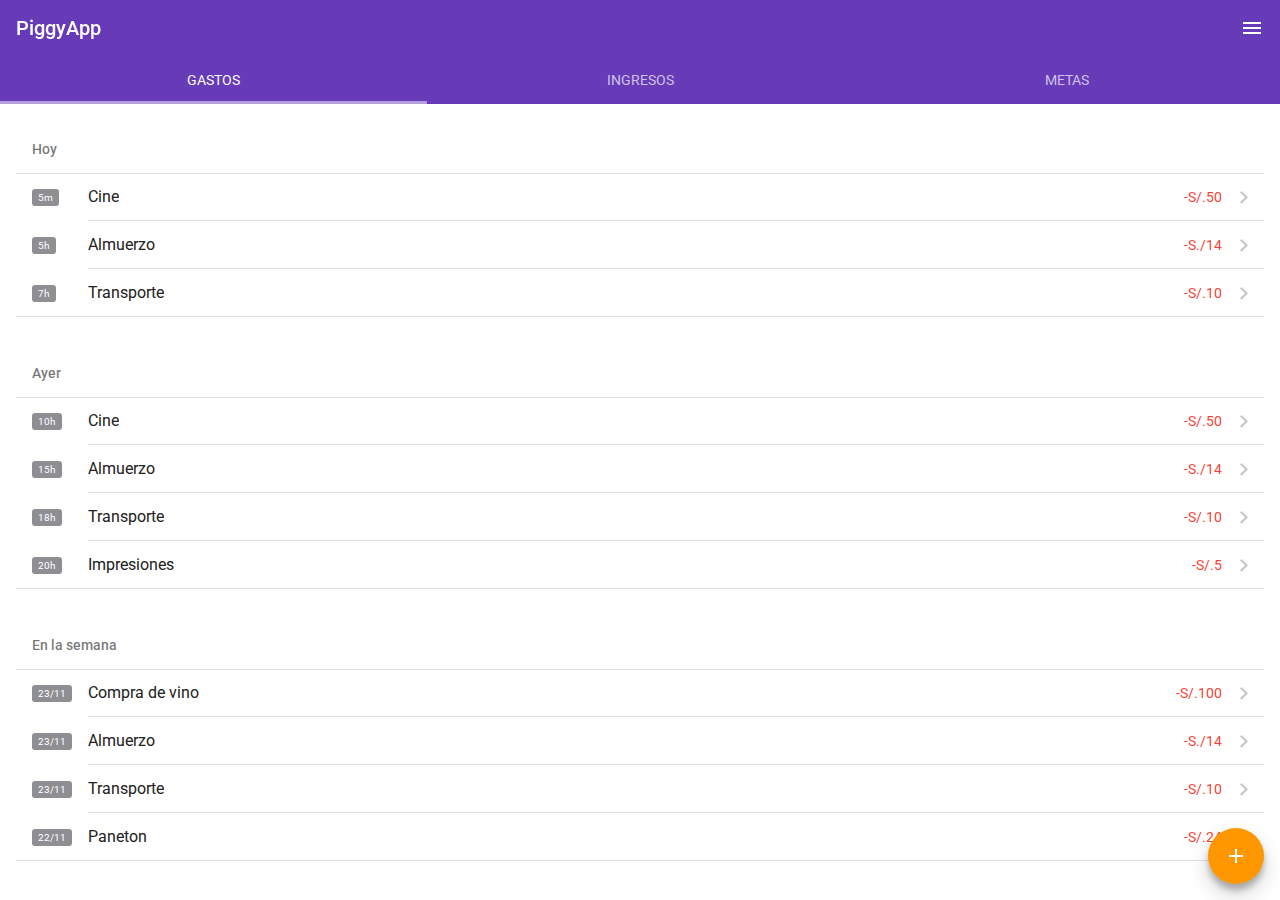
<file: index.html>
<!DOCTYPE html>
<html>
  <head>
    <!-- Required meta tags-->
    <meta charset="utf-8">
    <meta name="viewport" content="width=device-width, initial-scale=1, maximum-scale=1, minimum-scale=1, user-scalable=no, minimal-ui">
    <meta name="mobile-web-app-capable" content="yes">
    <meta name="apple-mobile-web-app-capable" content="yes">
    <meta name="apple-mobile-web-app-status-bar-style" content="black">
    <meta name="theme-color" content="#2196f3">

    <title>PiggyApp v1</title>
    <!-- Path to Framework7 Library CSS, Material Theme -->
    <link rel="stylesheet" href="css/framework7.material.min.css">
    <!-- Path to Framework7 color related styles, Material Theme -->
    <link rel="stylesheet" href="css/framework7.material.colors.min.css">

    <link href="http://fonts.googleapis.com/css?family=Roboto:400,300,500,700" rel="stylesheet" type="text/css">

    <!-- Path to your custom app styles-->
    <link rel="stylesheet" href="css/aplicacion.css">

    <link rel="icon" href="img/icon.png">

  </head>

  <body class="theme-deeppurple">
    
    <!-- ================ PANELES ================== >

    <!-- Primero, el overlay -->
    <div class="statusbar-overlay"></div>
    <div class="panel-overlay"></div>
    
    <div class="panel panel-left panel-cover">
      <div class="view navbar-fixed">
        <div class="pages">
          <div data-page="panel-left" class="page">
            <div class="navbar">
              <div class="navbar-inner">
                <div class="center">Menú</div>
              </div>
            </div>
            <div class="page-content">
                 
                    <div class="list-block media-list">
                      <ul>
                        <li>
                          <div class="item-content">
                            <div class="item-media"><img src="img/128.jpg" width="44"/></div>
                            <div class="item-inner">
                              <div class="item-title-row">
                                <div class="item-title">Luis Lopez</div>
                              </div>
                              <div class="item-subtitle"> Disponible: <span class="color-green"> S/.400 </span> </div>
                            </div>
                          </div>
                        </li>
                       
                         
                        </ul>
                      </div>

              <div class="list-block">
                <ul>
                 
                      
                        



                          <li><a href="micuenta.html" class="item-link close-panel">
                          <div class="item-content">

                            <div class="item-inner">
                              <div class="item-title">Mi cuenta</div>
                            </div>


                          </div></a></li>
                         

                          <li><a href="configuracion.html" class="item-link close-panel">
                          <div class="item-content">

                            <div class="item-inner">
                              <div class="item-title">Configuración</div>
                            </div>


                          </div></a></li>

                       
                         <li><a href="acercade.html" class="item-link close-panel">
                        <div class="item-content">

                          <div class="item-inner">
                            <div class="item-title">Acerca de</div>
                          </div>
                        </div></a></li>

                 
                </ul>
              </div> <!-- fin .list-block-->
            
            </div>
          </div>
        </div>
      </div>
    </div>

    
     
    <!-- ================ VISTAS ================== >

    <!-- Views -->
    <div class="views">

      <!-- Your main view, should have "view-main" class -->
      <div class="view view-main">
        <!-- Pages container, because we use fixed navbar and toolbar, it has additional appropriate classes-->
        <div class="pages navbar-fixed">
          <!-- Page, "data-page" contains page name -->
          <div data-page="index" class="page">
 
            <!-- Top Navbar. In Material theme it should be inside of the page-->
            <div class="navbar">
              <div class="navbar-inner">
                <div class="center">PiggyApp</div>
                 <div class="right"><a href="#" class="open-panel link icon-only"><i class="icon icon-bars"></i></a></div>
              </div>
            </div>
                <a id="boton-plus" href="agregar_gasto.html" class="floating-button color-orange"><i class="icon icon-plus"></i></a>
             <!-- Start Tabs -->
            <div class="toolbar tabbar">
              <div class="toolbar-inner"><a href="#tab1" class="active tab-link">GASTOS </a><a href="#tab2" class="tab-link">INGRESOS</a><a href="#tab3" class="tab-link">METAS</a></div>
            </div>
            <div class="tabs-animated-wrap">
              <div class="tabs">
                <div id="tab1" class="page-content tab active">
                  <div class="content-block">
                    <p>This is tab 1 content</p>
                     
                      <div class="content-block-title">Hoy</div>
                      <div class="list-block">
                        <ul>
                          <li><a href="#" class="item-link item-content">
                            <div class="item-media"><span class="badge">5m</span></div>
                            <div class="item-inner"> 
                              <div class="item-title">Cine</div>
                              <div class="item-after "><span class="color-red">-S/.50</span></div>
                            </div></a></li>
                            <li><a href="#" class="item-link item-content">
                              <div class="item-media"><span class="badge">5h</span></div>
                              <div class="item-inner"> 
                                <div class="item-title">Almuerzo</div>
                                <div class="item-after"><span class="color-red"> -S./14</span></div>
                              </div></a></li>
                              <li><a href="#" class="item-link item-content">
                                <div class="item-media"><span class="badge">7h</span></div>
                                <div class="item-inner"> 
                                  <div class="item-title">Transporte</div>
                                   <div class="item-after "><span class="color-red">-S/.10</span></div>
                                </div></a></li>
                              </ul>
                            </div>


                      <div class="content-block-title">Ayer</div>
                      <div class="list-block">
                        <ul>
                          <li><a href="#" class="item-link item-content">
                            <div class="item-media"><span class="badge">10h</span></div>
                            <div class="item-inner"> 
                              <div class="item-title">Cine</div>
                              <div class="item-after "><span class="color-red">-S/.50</span></div>
                            </div></a></li>
                            <li><a href="#" class="item-link item-content">
                              <div class="item-media"><span class="badge">15h</span></div>
                              <div class="item-inner"> 
                                <div class="item-title">Almuerzo</div>
                                <div class="item-after"> <span class="color-red">-S./14</span></div>
                              </div></a></li>
                              <li><a href="#" class="item-link item-content">
                                <div class="item-media"><span class="badge">18h</span></div>
                                <div class="item-inner"> 
                                  <div class="item-title">Transporte</div>
                                   <div class="item-after "><span class="color-red">-S/.10</span></div>
                                </div></a></li>

                                 <li><a href="#" class="item-link item-content">
                                <div class="item-media"><span class="badge">20h</span></div>
                                <div class="item-inner"> 
                                  <div class="item-title">Impresiones</div>
                                   <div class="item-after "><span class="color-red">-S/.5</span></div>
                                </div></a></li>

                              </ul>
                            </div>

                       <div class="content-block-title">En la semana</div>
                      <div class="list-block">
                        <ul>
                          <li><a href="#" class="item-link item-content">
                            <div class="item-media"><span class="badge">23/11</span></div>
                            <div class="item-inner"> 
                              <div class="item-title">Compra de vino</div>
                              <div class="item-after "><span class="color-red">-S/.100</span></div>
                            </div></a></li>
                            <li><a href="#" class="item-link item-content">
                              <div class="item-media"><span class="badge">23/11</span></div>
                              <div class="item-inner"> 
                                <div class="item-title">Almuerzo</div>
                                <div class="item-after"> <span class="color-red">-S./14</span></div>
                              </div></a></li>
                              <li><a href="#" class="item-link item-content">
                                <div class="item-media"><span class="badge">23/11</span></div>
                                <div class="item-inner"> 
                                  <div class="item-title">Transporte</div>
                                   <div class="item-after "><span class="color-red">-S/.10</span></div>
                                </div></a></li>

                                <li><a href="#" class="item-link item-content">
                                <div class="item-media"><span class="badge">22/11</span></div>
                                <div class="item-inner"> 
                                  <div class="item-title">Paneton</div>
                                   <div class="item-after "><span class="color-red">-S/.24</span></div>
                                </div></a></li>
                              </ul>
                            </div>

                       
                            <p class="buttons-row">
                              <a href="#" class="button ripple-blue">Ver más</a>
                          
                            </p>

                  </div>
                </div>

            

                <div id="tab2" class="page-content tab">
                  <div class="content-block">
                    <p>This is tab 2 content</p>
                   
                   <div class="content-block-title">Hoy</div>
                      <div class="list-block">
                        <ul>
                          
                            <li><a href="#" class="item-link item-content">
                              <div class="item-media"><span class="badge">5h</span></div>
                              <div class="item-inner"> 
                                <div class="item-title">Devolucion deuda</div>
                                <div class="item-after"><span class="color-green"> +S./100</span></div>
                              </div></a></li>
                              <li><a href="#" class="item-link item-content">
                                <div class="item-media"><span class="badge">7h</span></div>
                                <div class="item-inner"> 
                                  <div class="item-title">Pago</div>
                                   <div class="item-after "><span class="color-green">+S/.800</span></div>
                                </div></a></li>
                              </ul>
                            </div>


                      <div class="content-block-title">Ayer</div>
                      <div class="list-block">
                         <div class="content-block">
                          <p>No hubo ningun ingreso</p>
                        </div>                              
                      </div>

                       <div class="content-block-title">En el resto de la semana</div>
                      <div class="list-block">
                         <div class="content-block">
                          <p>No hubo ningun ingreso</p>
                        </div>                              
                      </div>
                       
                        <p class="buttons-row">
                              <a href="#" class="button ripple-blue">Ver más</a>
                          
                            </p>


                  </div>
                </div>

             
               
                <div id="tab3" class="page-content tab">

                  <div class="content-block">
                    <p>This is tab 3 content</p>
                    
                      <div class="content-block-title">Tus metas</div>
                      <div class="content-block" >Cada meta es importante, aquí tienes el listado de ellas.</div>

                      <div class="list-block">
                        <ul>

                            <li>
                            <div class="item-content">
                             
                              <div class="item-inner"> 
                                <div class="item-title">Nike - Zapatilla </div>
                                <div class="item-after">Precio: S/.220</div>
                              </div>
                            </div>
                          </li>

                          <li>
                            <div class="item-content">
                            
                              <div class="item-inner"> 
                                <div class="item-title">Nuevo smartphone</div>
                                <div class="item-after">Precio: S/.800</div>
                              </div>
                            </div>
                          </li>
                          <li>
                            <div class="item-content">
                          
                              <div class="item-inner"> 
                                <div class="item-title">Viaje a Cuzco</div>
                                <div class="item-after">Precio: S/.400</div>
                              </div>
                            </div>
                          </li>
                        
                        </ul>
                      </div>


                       <div class="content-block-title">Metas cercanas</div>
                    

                      <div class="list-block">
                        <ul>

                            <li>
                            <div class="item-content">
                             
                              <div class="item-inner"> 
                                <div class="item-title"><b>Nike - Zapatilla</b> </div>
                                <div class="item-after">Te falta S/.20</div>
                              </div>
                            </div>
                          </li>

                        
                        
                        </ul>
                      </div>



                  </div>
                </div>
              </div>
            </div> <!-- fin tabs -->


          </div>
        </div>
      </div>
    </div>




    <!-- ================ LIBRERIAS JS ================== >

    <!-- Framework7 Library JS-->
    <script type="text/javascript" src="js/framework7.min.js"></script>
    
    <!-- jQuery -->
    <script src="js/jquery.js"> </script>
    
    <!-- JSs-->
    <script type="text/javascript" src="js/app-start.js"></script>
    <script type="text/javascript" src="js/main.js"></script>
   

  </body>
</html>
</file>
<file: css/aplicacion.css>
/* Your app custom files in this file */


/* Tab bar icons */
i.tabbar-demo-icon-1 {
  width: 30px;
  height: 30px;
  background-image: url("data:image/svg+xml;charset=utf-8,<svg xmlns='http://www.w3.org/2000/svg' viewBox='0 0 30 30' fill='%23929292'><g><circle cx='15.2' cy='8.8' r='1.5'/><polygon points='16.7,12.3 16.7,11.7 16.7,11.3 13.7,11.3 13.7,12.3 14.7,12.3 14.7,20.3 13.7,20.3 13.7,21.3 17.7,21.3 17.7,20.3 16.7,20.3'/><path d='M15.2,2.3C8.3,2.3,2.7,7.9,2.7,14.8s5.6,12.5,12.5,12.5c6.9,0,12.5-5.6,12.5-12.5S22.1,2.3,15.2,2.3z M15.2,26.3 c-6.3,0-11.5-5.2-11.5-11.5S8.8,3.3,15.2,3.3s11.5,5.2,11.5,11.5S21.5,26.3,15.2,26.3z'/></g></svg>");
}
.active i.tabbar-demo-icon-1 {
  background-image: url("data:image/svg+xml;charset=utf-8,<svg xmlns='http://www.w3.org/2000/svg' x='0px' y='0px' viewBox='0 0 30 30' fill='%23007aff'><path d='M15,2.6C8.1,2.6,2.5,8.2,2.5,15.1C2.5,22,8.1,27.6,15,27.6S27.5,22,27.5,15.1C27.5,8.2,21.9,2.6,15,2.6z M15,7.6 c0.8,0,1.5,0.7,1.5,1.5c0,0.8-0.7,1.5-1.5,1.5c-0.8,0-1.5-0.7-1.5-1.5C13.5,8.3,14.2,7.6,15,7.6z M17.5,21.6h-4v-1h1v-8h-1v-1h3V12 v0.6v8h1V21.6z'/></svg>");
}
i.tabbar-demo-icon-2 {
  width: 25px;
  height: 30px;
  background-image: url("data:image/svg+xml;charset=utf-8,<svg xmlns='http://www.w3.org/2000/svg' x='0px' y='0px' viewBox='0 0 25 17' fill='%23929292'><path d='M19.5,0h-14L0,6v11h25V6L19.5,0z M5.9,1h13.2l4.5,5H16c0,1.9-1.6,3.4-3.5,3.4C10.6,9.4,9,7.9,9,6H1.4L5.9,1z M24,16H1V7h7.1 c0.5,1.9,2.3,3.4,4.4,3.4s3.9-1.5,4.4-3.4H24V16z'/></svg>");
}
.active i.tabbar-demo-icon-2 {
  background-image: url("data:image/svg+xml;charset=utf-8,<svg xmlns='http://www.w3.org/2000/svg' x='0px' y='0px' viewBox='0 0 25 17' fill='%23007aff'><path d='M19.5,0h-14L0,6v11h25V6L19.5,0z M5.9,1h13.2l4.5,5H16c0,1.9-1.6,3.4-3.5,3.4C10.6,9.4,9,7.9,9,6H1.3L5.9,1z'/></svg>");
}
i.tabbar-demo-icon-3 {
  width: 30px;
  height: 30px;
  background-image: url("data:image/svg+xml;charset=utf-8,<svg xmlns='http://www.w3.org/2000/svg' x='0px' y='0px' viewBox='0 0 30 19' fill='%23929292'><path d='M16.8,1c3.7,0,6.8,3,6.8,6.8l0,0.1c0,0,0,0.1,0,0.1l0,1l1,0C27,9,29,11,29,13.5c0,2.5-2,4.5-4.5,4.5H6c-2.8,0-5-2.2-5-5 c0-2.1,1.4-4,3.4-4.7L5,8.1l0.1-0.6C5.3,6,6.5,5,8,5c0.4,0,0.9,0.1,1.3,0.3l0.9,0.5l0.4-0.9C11.8,2.5,14.2,1,16.8,1 M16.8,0 c-3.1,0-5.7,1.8-7,4.4C9.2,4.2,8.6,4,8,4C6,4,4.4,5.4,4.1,7.3C1.7,8.1,0,10.4,0,13c0,3.3,2.7,6,6,6h18.5v0c3,0,5.5-2.5,5.5-5.5 c0-3-2.5-5.5-5.5-5.5c0-0.1,0-0.2,0-0.2C24.5,3.5,21.1,0,16.8,0L16.8,0z'/></svg>");
}
.active i.tabbar-demo-icon-3 {
  background-image: url("data:image/svg+xml;charset=utf-8,<svg xmlns='http://www.w3.org/2000/svg' x='0px' y='0px' viewBox='0 0 30 19' fill='%23007aff'><path d='M24.5,8c0-0.1,0-0.2,0-0.2C24.5,3.5,21,0,16.8,0c-3.1,0-5.7,1.8-7,4.4C9.2,4.2,8.6,4,8,4C6,4,4.4,5.4,4,7.3 C1.7,8.1,0,10.4,0,13c0,3.3,2.7,6,6,6h18.5v0c3,0,5.5-2.5,5.5-5.5C30,10.5,27.5,8,24.5,8z'/></svg>");
}
i.tabbar-demo-icon-4 {
  width: 25px;
  height: 30px;
  background-image: url("data:image/svg+xml;charset=utf-8,<svg xmlns='http://www.w3.org/2000/svg' x='0px' y='0px' viewBox='0 0 25 19' fill='%23929292'><g><path d='M23,3h-4.1l-2.4-2.4c0,0,0,0,0,0l0,0C16.1,0.2,15.6,0,15,0h-5C9.5,0,8.9,0.3,8.6,0.6l0,0L6.2,3H2C0.9,3,0,3.9,0,5v12 c0,1.1,0.9,2,2,2h21c1.1,0,2-0.9,2-2V5C25,3.9,24.1,3,23,3z M24,17c0,0.6-0.4,1-1,1H2c-0.6,0-1-0.4-1-1V5c0-0.6,0.4-1,1-1h4.2h0.4 l0.3-0.3l1.2-1.2l0,0.1l1.1-1.2C9.5,1.1,9.8,1,10,1h5c0.3,0,0.5,0.1,0.7,0.3l2.4,2.4L18.4,4h0.4H23c0.6,0,1,0.4,1,1V17z'/><path d='M12.5,4C8.9,4,6,6.9,6,10.5c0,3.6,2.9,6.5,6.5,6.5c3.6,0,6.5-2.9,6.5-6.5C19,6.9,16.1,4,12.5,4z M12.5,16 c-3,0-5.5-2.5-5.5-5.5C7,7.5,9.5,5,12.5,5S18,7.5,18,10.5C18,13.5,15.5,16,12.5,16z'/><path d='M12.5,6C10,6,8,8,8,10.5C8,13,10,15,12.5,15s4.5-2,4.5-4.5C17,8,15,6,12.5,6z M12.5,14C10.6,14,9,12.4,9,10.5 C9,8.6,10.6,7,12.5,7S16,8.6,16,10.5C16,12.4,14.4,14,12.5,14z'/></g></svg>");
}
.active i.tabbar-demo-icon-4 {
  background-image: url("data:image/svg+xml;charset=utf-8,<svg xmlns='http://www.w3.org/2000/svg' x='0px' y='0px' viewBox='0 0 25 19' fill='%23007aff'><g><path d='M23,3h-4.1l-2.4-2.4c0,0,0,0,0,0l0,0C16.1,0.2,15.6,0,15.1,0h-5C9.5,0,9,0.3,8.6,0.6l0,0L6.2,3H2C0.9,3,0,3.9,0,5v12 c0,1.1,0.9,2,2,2h21c1.1,0,2-0.9,2-2V5C25,3.9,24.1,3,23,3z M12.5,16c-3,0-5.5-2.5-5.5-5.5C7,7.5,9.5,5,12.5,5c3,0,5.5,2.5,5.5,5.5 C18,13.5,15.5,16,12.5,16z'/><circle cx='12.5' cy='10.5' r='4.5'/></g></svg>");
}



#ShowResultados{
  display:none;
}
/*  Hasse */

 #idHasse {
        display: block;
        padding: 0;
        margin: 0 auto;
        width:300;
        height:300;
        background-color:#607d8b;
        color:#607d8b;
 }
</file>
<file: css/framework7.material.min.css>
/**
 * Framework7 1.3.5
 * Full Featured Mobile HTML Framework For Building iOS & Android Apps
 * 
 * http://www.idangero.us/framework7
 * 
 * Copyright 2015, Vladimir Kharlampidi
 * The iDangero.us
 * http://www.idangero.us/
 * 
 * Licensed under MIT
 * 
 * Released on: November 8, 2015
 */
body,html{position:relative;height:100%;width:100%;overflow-x:hidden}body{font-family:Roboto,Noto,Helvetica,Arial,sans-serif;margin:0;padding:0;color:#212121;font-size:14px;line-height:1.5;width:100%;-webkit-text-size-adjust:100%;background:#fff;overflow:hidden}*{-webkit-tap-highlight-color:transparent;-webkit-touch-callout:none}a,input,select,textarea{outline:0}a{text-decoration:none;color:#2196f3}p{margin:1em 0}.row{display:-webkit-box;display:-ms-flexbox;display:-webkit-flex;display:flex;-webkit-box-pack:justify;-ms-flex-pack:justify;-webkit-justify-content:space-between;justify-content:space-between;-webkit-box-lines:multiple;-moz-box-lines:multiple;-webkit-flex-wrap:wrap;-ms-flex-wrap:wrap;flex-wrap:wrap;-webkit-box-align:start;-ms-flex-align:start;-webkit-align-items:flex-start;align-items:flex-start}.row>[class*=col-]{box-sizing:border-box}.row .col-auto{width:100%}.row .col-100{width:100%;width:-webkit-calc((100% - 16px*0)/ 1);width:calc((100% - 16px*0)/ 1)}.row.no-gutter .col-100{width:100%}.row .col-95{width:95%;width:-webkit-calc((100% - 16px*.05263157894736836)/ 1.0526315789473684);width:calc((100% - 16px*.05263157894736836)/ 1.0526315789473684)}.row.no-gutter .col-95{width:95%}.row .col-90{width:90%;width:-webkit-calc((100% - 16px*.11111111111111116)/ 1.1111111111111112);width:calc((100% - 16px*.11111111111111116)/ 1.1111111111111112)}.row.no-gutter .col-90{width:90%}.row .col-85{width:85%;width:-webkit-calc((100% - 16px*.17647058823529416)/ 1.1764705882352942);width:calc((100% - 16px*.17647058823529416)/ 1.1764705882352942)}.row.no-gutter .col-85{width:85%}.row .col-80{width:80%;width:-webkit-calc((100% - 16px*.25)/ 1.25);width:calc((100% - 16px*.25)/ 1.25)}.row.no-gutter .col-80{width:80%}.row .col-75{width:75%;width:-webkit-calc((100% - 16px*.33333333333333326)/ 1.3333333333333333);width:calc((100% - 16px*.33333333333333326)/ 1.3333333333333333)}.row.no-gutter .col-75{width:75%}.row .col-66{width:66.66666666666666%;width:-webkit-calc((100% - 16px*.5000000000000002)/ 1.5000000000000002);width:calc((100% - 16px*.5000000000000002)/ 1.5000000000000002)}.row.no-gutter .col-66{width:66.66666666666666%}.row .col-60{width:60%;width:-webkit-calc((100% - 16px*.6666666666666667)/ 1.6666666666666667);width:calc((100% - 16px*.6666666666666667)/ 1.6666666666666667)}.row.no-gutter .col-60{width:60%}.row .col-50{width:50%;width:-webkit-calc((100% - 16px*1)/ 2);width:calc((100% - 16px*1)/ 2)}.row.no-gutter .col-50{width:50%}.row .col-40{width:40%;width:-webkit-calc((100% - 16px*1.5)/ 2.5);width:calc((100% - 16px*1.5)/ 2.5)}.row.no-gutter .col-40{width:40%}.row .col-33{width:33.333333333333336%;width:-webkit-calc((100% - 16px*2)/ 3);width:calc((100% - 16px*2)/ 3)}.row.no-gutter .col-33{width:33.333333333333336%}.row .col-25{width:25%;width:-webkit-calc((100% - 16px*3)/ 4);width:calc((100% - 16px*3)/ 4)}.row.no-gutter .col-25{width:25%}.row .col-20{width:20%;width:-webkit-calc((100% - 16px*4)/ 5);width:calc((100% - 16px*4)/ 5)}.row.no-gutter .col-20{width:20%}.row .col-15{width:15%;width:-webkit-calc((100% - 16px*5.666666666666667)/ 6.666666666666667);width:calc((100% - 16px*5.666666666666667)/ 6.666666666666667)}.row.no-gutter .col-15{width:15%}.row .col-10{width:10%;width:-webkit-calc((100% - 16px*9)/ 10);width:calc((100% - 16px*9)/ 10)}.row.no-gutter .col-10{width:10%}.row .col-5{width:5%;width:-webkit-calc((100% - 16px*19)/ 20);width:calc((100% - 16px*19)/ 20)}.row.no-gutter .col-5{width:5%}.row .col-auto:nth-last-child(1),.row .col-auto:nth-last-child(1)~.col-auto{width:100%;width:-webkit-calc((100% - 16px*0)/ 1);width:calc((100% - 16px*0)/ 1)}.row.no-gutter .col-auto:nth-last-child(1),.row.no-gutter .col-auto:nth-last-child(1)~.col-auto{width:100%}.row .col-auto:nth-last-child(2),.row .col-auto:nth-last-child(2)~.col-auto{width:50%;width:-webkit-calc((100% - 16px*1)/ 2);width:calc((100% - 16px*1)/ 2)}.row.no-gutter .col-auto:nth-last-child(2),.row.no-gutter .col-auto:nth-last-child(2)~.col-auto{width:50%}.row .col-auto:nth-last-child(3),.row .col-auto:nth-last-child(3)~.col-auto{width:33.33333333%;width:-webkit-calc((100% - 16px*2)/ 3);width:calc((100% - 16px*2)/ 3)}.row.no-gutter .col-auto:nth-last-child(3),.row.no-gutter .col-auto:nth-last-child(3)~.col-auto{width:33.33333333%}.row .col-auto:nth-last-child(4),.row .col-auto:nth-last-child(4)~.col-auto{width:25%;width:-webkit-calc((100% - 16px*3)/ 4);width:calc((100% - 16px*3)/ 4)}.row.no-gutter .col-auto:nth-last-child(4),.row.no-gutter .col-auto:nth-last-child(4)~.col-auto{width:25%}.row .col-auto:nth-last-child(5),.row .col-auto:nth-last-child(5)~.col-auto{width:20%;width:-webkit-calc((100% - 16px*4)/ 5);width:calc((100% - 16px*4)/ 5)}.row.no-gutter .col-auto:nth-last-child(5),.row.no-gutter .col-auto:nth-last-child(5)~.col-auto{width:20%}.row .col-auto:nth-last-child(6),.row .col-auto:nth-last-child(6)~.col-auto{width:16.66666667%;width:-webkit-calc((100% - 16px*5)/ 6);width:calc((100% - 16px*5)/ 6)}.row.no-gutter .col-auto:nth-last-child(6),.row.no-gutter .col-auto:nth-last-child(6)~.col-auto{width:16.66666667%}.row .col-auto:nth-last-child(7),.row .col-auto:nth-last-child(7)~.col-auto{width:14.28571429%;width:-webkit-calc((100% - 16px*6)/ 7);width:calc((100% - 16px*6)/ 7)}.row.no-gutter .col-auto:nth-last-child(7),.row.no-gutter .col-auto:nth-last-child(7)~.col-auto{width:14.28571429%}.row .col-auto:nth-last-child(8),.row .col-auto:nth-last-child(8)~.col-auto{width:12.5%;width:-webkit-calc((100% - 16px*7)/ 8);width:calc((100% - 16px*7)/ 8)}.row.no-gutter .col-auto:nth-last-child(8),.row.no-gutter .col-auto:nth-last-child(8)~.col-auto{width:12.5%}.row .col-auto:nth-last-child(9),.row .col-auto:nth-last-child(9)~.col-auto{width:11.11111111%;width:-webkit-calc((100% - 16px*8)/ 9);width:calc((100% - 16px*8)/ 9)}.row.no-gutter .col-auto:nth-last-child(9),.row.no-gutter .col-auto:nth-last-child(9)~.col-auto{width:11.11111111%}.row .col-auto:nth-last-child(10),.row .col-auto:nth-last-child(10)~.col-auto{width:10%;width:-webkit-calc((100% - 16px*9)/ 10);width:calc((100% - 16px*9)/ 10)}.row.no-gutter .col-auto:nth-last-child(10),.row.no-gutter .col-auto:nth-last-child(10)~.col-auto{width:10%}.row .col-auto:nth-last-child(11),.row .col-auto:nth-last-child(11)~.col-auto{width:9.09090909%;width:-webkit-calc((100% - 16px*10)/ 11);width:calc((100% - 16px*10)/ 11)}.row.no-gutter .col-auto:nth-last-child(11),.row.no-gutter .col-auto:nth-last-child(11)~.col-auto{width:9.09090909%}.row .col-auto:nth-last-child(12),.row .col-auto:nth-last-child(12)~.col-auto{width:8.33333333%;width:-webkit-calc((100% - 16px*11)/ 12);width:calc((100% - 16px*11)/ 12)}.row.no-gutter .col-auto:nth-last-child(12),.row.no-gutter .col-auto:nth-last-child(12)~.col-auto{width:8.33333333%}.row .col-auto:nth-last-child(13),.row .col-auto:nth-last-child(13)~.col-auto{width:7.69230769%;width:-webkit-calc((100% - 16px*12)/ 13);width:calc((100% - 16px*12)/ 13)}.row.no-gutter .col-auto:nth-last-child(13),.row.no-gutter .col-auto:nth-last-child(13)~.col-auto{width:7.69230769%}.row .col-auto:nth-last-child(14),.row .col-auto:nth-last-child(14)~.col-auto{width:7.14285714%;width:-webkit-calc((100% - 16px*13)/ 14);width:calc((100% - 16px*13)/ 14)}.row.no-gutter .col-auto:nth-last-child(14),.row.no-gutter .col-auto:nth-last-child(14)~.col-auto{width:7.14285714%}.row .col-auto:nth-last-child(15),.row .col-auto:nth-last-child(15)~.col-auto{width:6.66666667%;width:-webkit-calc((100% - 16px*14)/ 15);width:calc((100% - 16px*14)/ 15)}.row.no-gutter .col-auto:nth-last-child(15),.row.no-gutter .col-auto:nth-last-child(15)~.col-auto{width:6.66666667%}@media all and (min-width:768px){.row .tablet-100{width:100%;width:-webkit-calc((100% - 16px*0)/ 1);width:calc((100% - 16px*0)/ 1)}.row.no-gutter .tablet-100{width:100%}.row .tablet-95{width:95%;width:-webkit-calc((100% - 16px*.05263157894736836)/ 1.0526315789473684);width:calc((100% - 16px*.05263157894736836)/ 1.0526315789473684)}.row.no-gutter .tablet-95{width:95%}.row .tablet-90{width:90%;width:-webkit-calc((100% - 16px*.11111111111111116)/ 1.1111111111111112);width:calc((100% - 16px*.11111111111111116)/ 1.1111111111111112)}.row.no-gutter .tablet-90{width:90%}.row .tablet-85{width:85%;width:-webkit-calc((100% - 16px*.17647058823529416)/ 1.1764705882352942);width:calc((100% - 16px*.17647058823529416)/ 1.1764705882352942)}.row.no-gutter .tablet-85{width:85%}.row .tablet-80{width:80%;width:-webkit-calc((100% - 16px*.25)/ 1.25);width:calc((100% - 16px*.25)/ 1.25)}.row.no-gutter .tablet-80{width:80%}.row .tablet-75{width:75%;width:-webkit-calc((100% - 16px*.33333333333333326)/ 1.3333333333333333);width:calc((100% - 16px*.33333333333333326)/ 1.3333333333333333)}.row.no-gutter .tablet-75{width:75%}.row .tablet-66{width:66.66666666666666%;width:-webkit-calc((100% - 16px*.5000000000000002)/ 1.5000000000000002);width:calc((100% - 16px*.5000000000000002)/ 1.5000000000000002)}.row.no-gutter .tablet-66{width:66.66666666666666%}.row .tablet-60{width:60%;width:-webkit-calc((100% - 16px*.6666666666666667)/ 1.6666666666666667);width:calc((100% - 16px*.6666666666666667)/ 1.6666666666666667)}.row.no-gutter .tablet-60{width:60%}.row .tablet-50{width:50%;width:-webkit-calc((100% - 16px*1)/ 2);width:calc((100% - 16px*1)/ 2)}.row.no-gutter .tablet-50{width:50%}.row .tablet-40{width:40%;width:-webkit-calc((100% - 16px*1.5)/ 2.5);width:calc((100% - 16px*1.5)/ 2.5)}.row.no-gutter .tablet-40{width:40%}.row .tablet-33{width:33.333333333333336%;width:-webkit-calc((100% - 16px*2)/ 3);width:calc((100% - 16px*2)/ 3)}.row.no-gutter .tablet-33{width:33.333333333333336%}.row .tablet-25{width:25%;width:-webkit-calc((100% - 16px*3)/ 4);width:calc((100% - 16px*3)/ 4)}.row.no-gutter .tablet-25{width:25%}.row .tablet-20{width:20%;width:-webkit-calc((100% - 16px*4)/ 5);width:calc((100% - 16px*4)/ 5)}.row.no-gutter .tablet-20{width:20%}.row .tablet-15{width:15%;width:-webkit-calc((100% - 16px*5.666666666666667)/ 6.666666666666667);width:calc((100% - 16px*5.666666666666667)/ 6.666666666666667)}.row.no-gutter .tablet-15{width:15%}.row .tablet-10{width:10%;width:-webkit-calc((100% - 16px*9)/ 10);width:calc((100% - 16px*9)/ 10)}.row.no-gutter .tablet-10{width:10%}.row .tablet-5{width:5%;width:-webkit-calc((100% - 16px*19)/ 20);width:calc((100% - 16px*19)/ 20)}.row.no-gutter .tablet-5{width:5%}.row .tablet-auto:nth-last-child(1),.row .tablet-auto:nth-last-child(1)~.col-auto{width:100%;width:-webkit-calc((100% - 16px*0)/ 1);width:calc((100% - 16px*0)/ 1)}.row.no-gutter .tablet-auto:nth-last-child(1),.row.no-gutter .tablet-auto:nth-last-child(1)~.tablet-auto{width:100%}.row .tablet-auto:nth-last-child(2),.row .tablet-auto:nth-last-child(2)~.col-auto{width:50%;width:-webkit-calc((100% - 16px*1)/ 2);width:calc((100% - 16px*1)/ 2)}.row.no-gutter .tablet-auto:nth-last-child(2),.row.no-gutter .tablet-auto:nth-last-child(2)~.tablet-auto{width:50%}.row .tablet-auto:nth-last-child(3),.row .tablet-auto:nth-last-child(3)~.col-auto{width:33.33333333%;width:-webkit-calc((100% - 16px*2)/ 3);width:calc((100% - 16px*2)/ 3)}.row.no-gutter .tablet-auto:nth-last-child(3),.row.no-gutter .tablet-auto:nth-last-child(3)~.tablet-auto{width:33.33333333%}.row .tablet-auto:nth-last-child(4),.row .tablet-auto:nth-last-child(4)~.col-auto{width:25%;width:-webkit-calc((100% - 16px*3)/ 4);width:calc((100% - 16px*3)/ 4)}.row.no-gutter .tablet-auto:nth-last-child(4),.row.no-gutter .tablet-auto:nth-last-child(4)~.tablet-auto{width:25%}.row .tablet-auto:nth-last-child(5),.row .tablet-auto:nth-last-child(5)~.col-auto{width:20%;width:-webkit-calc((100% - 16px*4)/ 5);width:calc((100% - 16px*4)/ 5)}.row.no-gutter .tablet-auto:nth-last-child(5),.row.no-gutter .tablet-auto:nth-last-child(5)~.tablet-auto{width:20%}.row .tablet-auto:nth-last-child(6),.row .tablet-auto:nth-last-child(6)~.col-auto{width:16.66666667%;width:-webkit-calc((100% - 16px*5)/ 6);width:calc((100% - 16px*5)/ 6)}.row.no-gutter .tablet-auto:nth-last-child(6),.row.no-gutter .tablet-auto:nth-last-child(6)~.tablet-auto{width:16.66666667%}.row .tablet-auto:nth-last-child(7),.row .tablet-auto:nth-last-child(7)~.col-auto{width:14.28571429%;width:-webkit-calc((100% - 16px*6)/ 7);width:calc((100% - 16px*6)/ 7)}.row.no-gutter .tablet-auto:nth-last-child(7),.row.no-gutter .tablet-auto:nth-last-child(7)~.tablet-auto{width:14.28571429%}.row .tablet-auto:nth-last-child(8),.row .tablet-auto:nth-last-child(8)~.col-auto{width:12.5%;width:-webkit-calc((100% - 16px*7)/ 8);width:calc((100% - 16px*7)/ 8)}.row.no-gutter .tablet-auto:nth-last-child(8),.row.no-gutter .tablet-auto:nth-last-child(8)~.tablet-auto{width:12.5%}.row .tablet-auto:nth-last-child(9),.row .tablet-auto:nth-last-child(9)~.col-auto{width:11.11111111%;width:-webkit-calc((100% - 16px*8)/ 9);width:calc((100% - 16px*8)/ 9)}.row.no-gutter .tablet-auto:nth-last-child(9),.row.no-gutter .tablet-auto:nth-last-child(9)~.tablet-auto{width:11.11111111%}.row .tablet-auto:nth-last-child(10),.row .tablet-auto:nth-last-child(10)~.col-auto{width:10%;width:-webkit-calc((100% - 16px*9)/ 10);width:calc((100% - 16px*9)/ 10)}.row.no-gutter .tablet-auto:nth-last-child(10),.row.no-gutter .tablet-auto:nth-last-child(10)~.tablet-auto{width:10%}.row .tablet-auto:nth-last-child(11),.row .tablet-auto:nth-last-child(11)~.col-auto{width:9.09090909%;width:-webkit-calc((100% - 16px*10)/ 11);width:calc((100% - 16px*10)/ 11)}.row.no-gutter .tablet-auto:nth-last-child(11),.row.no-gutter .tablet-auto:nth-last-child(11)~.tablet-auto{width:9.09090909%}.row .tablet-auto:nth-last-child(12),.row .tablet-auto:nth-last-child(12)~.col-auto{width:8.33333333%;width:-webkit-calc((100% - 16px*11)/ 12);width:calc((100% - 16px*11)/ 12)}.row.no-gutter .tablet-auto:nth-last-child(12),.row.no-gutter .tablet-auto:nth-last-child(12)~.tablet-auto{width:8.33333333%}.row .tablet-auto:nth-last-child(13),.row .tablet-auto:nth-last-child(13)~.col-auto{width:7.69230769%;width:-webkit-calc((100% - 16px*12)/ 13);width:calc((100% - 16px*12)/ 13)}.row.no-gutter .tablet-auto:nth-last-child(13),.row.no-gutter .tablet-auto:nth-last-child(13)~.tablet-auto{width:7.69230769%}.row .tablet-auto:nth-last-child(14),.row .tablet-auto:nth-last-child(14)~.col-auto{width:7.14285714%;width:-webkit-calc((100% - 16px*13)/ 14);width:calc((100% - 16px*13)/ 14)}.row.no-gutter .tablet-auto:nth-last-child(14),.row.no-gutter .tablet-auto:nth-last-child(14)~.tablet-auto{width:7.14285714%}.row .tablet-auto:nth-last-child(15),.row .tablet-auto:nth-last-child(15)~.col-auto{width:6.66666667%;width:-webkit-calc((100% - 16px*14)/ 15);width:calc((100% - 16px*14)/ 15)}.row.no-gutter .tablet-auto:nth-last-child(15),.row.no-gutter .tablet-auto:nth-last-child(15)~.tablet-auto{width:6.66666667%}}.view,.views{position:relative;width:100%;height:100%;z-index:5000}.views{overflow:auto;-webkit-overflow-scrolling:touch}.view{overflow:hidden;box-sizing:border-box}.pages{position:relative;width:100%;height:100%;overflow:hidden}.page{box-sizing:border-box;position:absolute;left:0;top:0;width:100%;height:100%;background:#fff;-webkit-transform:translate3d(0,0,0);transform:translate3d(0,0,0)}.page.cached{display:none}.page-on-left{opacity:1;-webkit-transform:translate3d(0,0,0);transform:translate3d(0,0,0)}.page-on-right{opacity:0;pointer-events:none;-webkit-transform:translate3d(0,56px,0);transform:translate3d(0,56px,0)}.page-content{overflow:auto;-webkit-overflow-scrolling:touch;box-sizing:border-box;height:100%;position:relative;z-index:1}.page-transitioning{-webkit-transition-duration:300ms;transition-duration:300ms}.page-from-right-to-center{pointer-events:none;-webkit-animation:pageFromRightToCenter 300ms forwards;animation:pageFromRightToCenter 300ms forwards}.page-from-center-to-right{pointer-events:none;-webkit-animation:pageFromCenterToRight 300ms forwards;animation:pageFromCenterToRight 300ms forwards}@-webkit-keyframes pageFromRightToCenter{from{opacity:0;-webkit-transform:translate3d(0,56px,0)}to{opacity:1;-webkit-transform:translate3d(0,0,0)}}@keyframes pageFromRightToCenter{from{opacity:0;transform:translate3d(0,56px,0)}to{opacity:1;transform:translate3d(0,0,0)}}@-webkit-keyframes pageFromCenterToRight{from{opacity:1;-webkit-transform:translate3d(0,0,0)}to{opacity:0;-webkit-transform:translate3d(0,56px,0)}}@keyframes pageFromCenterToRight{from{opacity:1;transform:translate3d(0,0,0)}to{opacity:0;transform:translate3d(0,56px,0)}}.page-from-center-to-left{-webkit-animation:pageFromCenterToLeft 300ms forwards;animation:pageFromCenterToLeft 300ms forwards}.page-from-left-to-center{-webkit-animation:pageFromLeftToCenter 300ms forwards;animation:pageFromLeftToCenter 300ms forwards}@-webkit-keyframes pageFromCenterToLeft{from{opacity:1}to{opacity:1}}@keyframes pageFromCenterToLeft{from{opacity:1}to{opacity:1}}@-webkit-keyframes pageFromLeftToCenter{from{opacity:1}to{opacity:1}}@keyframes pageFromLeftToCenter{from{opacity:1}to{opacity:1}}.navbar-inner,.toolbar-inner{position:absolute;left:0;top:0;width:100%;height:100%;box-sizing:border-box;overflow:hidden;display:-webkit-box;display:-ms-flexbox;display:-webkit-flex;display:flex;-webkit-box-align:center;-ms-flex-align:center;-webkit-align-items:center;align-items:center}.navbar-inner{-webkit-box-pack:start;-ms-flex-pack:start;-webkit-justify-content:flex-start;justify-content:flex-start}.toolbar-inner{-webkit-box-pack:justify;-ms-flex-pack:justify;-webkit-justify-content:space-between;justify-content:space-between}.navbar-inner.cached{display:none}.navbar,.toolbar{width:100%;box-sizing:border-box;position:relative;margin:0;z-index:500;-webkit-backface-visibility:hidden;backface-visibility:hidden;color:#fff}.navbar b,.toolbar b{font-weight:500}.navbar~.toolbar{z-index:499}.navbar,.subnavbar,.toolbar{background:#2196f3}.navbar a.link,.subnavbar a.link,.toolbar a.link{text-decoration:none;position:relative;color:#fff;box-sizing:border-box;display:-webkit-box;display:-ms-flexbox;display:-webkit-flex;display:flex;-webkit-box-pack:center;-ms-flex-pack:center;-webkit-justify-content:center;justify-content:center;-webkit-box-align:center;-ms-flex-align:center;-webkit-align-items:center;align-items:center;padding:0 16px;min-width:48px}.navbar a.link:before,.subnavbar a.link:before,.toolbar a.link:before{content:'';width:152%;height:152%;position:absolute;left:-26%;top:-26%;background-image:-webkit-radial-gradient(center,circle cover,rgba(255,255,255,.15) 66%,rgba(255,255,255,0) 66%);background-image:radial-gradient(circle at center,rgba(255,255,255,.15) 66%,rgba(255,255,255,0) 66%);background-repeat:no-repeat;background-position:center;background-size:100% 100%;opacity:0;pointer-events:none;-webkit-transition-duration:600ms;transition-duration:600ms}.navbar a.link.active-state:before,.subnavbar a.link.active-state:before,.toolbar a.link.active-state:before,html:not(.watch-active-state) .navbar a.link:active:before,html:not(.watch-active-state) .subnavbar a.link:active:before,html:not(.watch-active-state) .toolbar a.link:active:before{opacity:1;-webkit-transition-duration:150ms;transition-duration:150ms}.navbar a.link i+i,.navbar a.link i+span,.navbar a.link span+i,.navbar a.link span+span,.subnavbar a.link i+i,.subnavbar a.link i+span,.subnavbar a.link span+i,.subnavbar a.link span+span,.toolbar a.link i+i,.toolbar a.link i+span,.toolbar a.link span+i,.toolbar a.link span+span{margin-left:8px}.navbar a.icon-only,.subnavbar a.icon-only,.toolbar a.icon-only{min-width:0;-webkit-box-flex:0;-webkit-flex-shrink:0;-ms-flex:0 0 auto;flex-shrink:0}.navbar i.icon,.subnavbar i.icon,.toolbar i.icon{display:block}.navbar .center,.subnavbar .center{font-size:20px;font-weight:500;text-align:center;margin:0 16px;position:relative;overflow:hidden;text-overflow:ellipsis;white-space:nowrap;line-height:56px;-webkit-box-flex:10;-webkit-flex-shrink:10;-ms-flex:0 10 auto;flex-shrink:10;display:-webkit-box;display:-ms-flexbox;display:-webkit-flex;display:flex;-webkit-box-align:center;-ms-flex-align:center;-webkit-align-items:center;align-items:center}.navbar .left,.navbar .right,.subnavbar .left,.subnavbar .right{-webkit-box-flex:0;-webkit-flex-shrink:0;-ms-flex:0 0 auto;flex-shrink:0;display:-webkit-box;display:-ms-flexbox;display:-webkit-flex;display:flex;-webkit-box-pack:start;-ms-flex-pack:start;-webkit-justify-content:flex-start;justify-content:flex-start;-webkit-box-align:center;-ms-flex-align:center;-webkit-align-items:center;align-items:center;-webkit-transform:translate3d(0,0,0);transform:translate3d(0,0,0)}.navbar .right,.subnavbar .right{margin-left:auto}.navbar .right:first-child,.subnavbar .right:first-child{position:absolute;right:16px;height:100%}.navbar{left:0;top:0;height:56px;font-size:20px}.navbar a.link{line-height:56px;height:56px}.popup .navbar{-webkit-transform:translate3d(0,0,0);transform:translate3d(0,0,0)}.subnavbar{height:48px;width:100%;position:absolute;left:0;top:100%;z-index:20;box-sizing:border-box;padding:0 16px;display:-webkit-box;display:-ms-flexbox;display:-webkit-flex;display:flex;-webkit-box-pack:justify;-ms-flex-pack:justify;-webkit-justify-content:space-between;justify-content:space-between;-webkit-box-align:center;-ms-flex-align:center;-webkit-align-items:center;align-items:center;overflow:hidden}.subnavbar a.link{line-height:48px;height:48px}.subnavbar .center{line-height:48px}.subnavbar .center:first-child{margin-left:56px}.navbar.no-border .subnavbar{margin-top:0}.navbar-on-left .subnavbar,.navbar-on-right .subnavbar{pointer-events:none}.navbar .subnavbar,.page .subnavbar{position:absolute}.page>.subnavbar{top:0;margin-top:0}.subnavbar>.buttons-row{width:100%}.subnavbar .searchbar,.subnavbar.searchbar{position:absolute}.subnavbar .searchbar,.subnavbar.searchbar{position:absolute}.subnavbar .searchbar{left:0;top:0}.toolbar{left:0;bottom:0;height:48px;font-size:14px}.toolbar a.link{line-height:48px;height:48px}.toolbar a{-webkit-box-flex:1;-webkit-flex-shrink:1;-ms-flex:0 1 auto;flex-shrink:1;position:relative;white-space:nowrap;text-overflow:ellipsis}.tabbar{z-index:5001;overflow:hidden;bottom:auto;top:0}.tabbar .toolbar-inner{padding-left:0;padding-right:0}.tabbar a.link{line-height:1.4}.tabbar a.link,.tabbar a.tab-link{height:100%;width:100%;box-sizing:border-box;padding-left:0;padding-right:0;display:-webkit-box;display:-ms-flexbox;display:-webkit-flex;display:flex;-webkit-box-pack:center;-ms-flex-pack:center;-webkit-justify-content:center;justify-content:center;-webkit-box-align:center;-ms-flex-align:center;-webkit-align-items:center;align-items:center;-ms-flex:1;-webkit-box-orient:vertical;-moz-box-orient:vertical;-ms-flex-direction:column;-webkit-flex-direction:column;flex-direction:column;font-size:14px;text-transform:uppercase}.tabbar i.icon{height:24px}.tabbar a.tab-link{-webkit-transition-duration:300ms;transition-duration:300ms;overflow:hidden;color:rgba(255,255,255,.7);position:relative}.tabbar a.tab-link.active,.tabbar a.tab-link.active-state,html:not(.watch-active-state) .tabbar a.tab-link:active{color:#fff}.tabbar .tab-link-highlight{position:absolute;left:0;bottom:0;height:3px;background:#0a6ebd;background:rgba(255,255,255,.5);-webkit-transition-duration:300ms;transition-duration:300ms}.tabbar-labels{height:72px}.tabbar-labels a.link,.tabbar-labels a.tab-link{padding-top:12px;padding-bottom:12px;height:100%;-webkit-box-pack:justify;-ms-flex-pack:justify;-webkit-justify-content:space-between;justify-content:space-between}.tabbar-labels span.tabbar-label{line-height:1;display:block;margin:0;margin-top:10px;position:relative;text-overflow:ellipsis;white-space:nowrap;overflow:hidden;max-width:100%}.page>.navbar,.page>.toolbar,.view>.navbar,.view>.toolbar,.views>.navbar,.views>.toolbar{position:absolute}.subnavbar~.page-content{padding-top:48px}.tabbar-fixed .page-content,.toolbar-fixed .page-content{padding-top:48px}.tabbar-labels-fixed .page-content{padding-top:72px}.toolbar:not(.messagebar)~.page-content{padding-top:48px}.tabbar-labels:not(.messagebar)~.page-content{padding-top:72px}.navbar-fixed .page-content{padding-top:56px}.navbar-fixed .page-content.with-subnavbar,.navbar-fixed .subnavbar~.page-content,.navbar-fixed .with-subnavbar .page-content{padding-top:104px}.navbar-fixed .page .subnavbar,.navbar-fixed.page .subnavbar{top:56px}.navbar-fixed .tabbar-fixed .page-content,.navbar-fixed .toolbar-fixed .page-content,.navbar-fixed.tabbar-fixed .page-content,.navbar-fixed.toolbar-fixed .page-content,.tabbar-fixed .navbar-fixed .page-content,.toolbar-fixed .navbar-fixed .page-content{padding-top:104px}.navbar-fixed .tabbar-labels-fixed .page-content,.navbar-fixed.tabbar-labels-fixed .page-content,.tabbar-labels-fixed .navbar-fixed .page-content{padding-top:128px}.navbar-fixed .toolbar:not(.messagebar)~.page-content{padding-top:104px}.navbar-fixed .tabbar-labels:not(.messagebar)~.page-content{padding-top:128px}.navbar-fixed .toolbar:not(.messagebar){top:56px}.navbar.navbar-hiding{-webkit-transition-duration:400ms;transition-duration:400ms;-webkit-transform:translate3d(0,0,0);transform:translate3d(0,0,0)}.navbar.navbar-hiding~.page .list-group-title,.navbar.navbar-hiding~.page-content .list-group-title,.navbar.navbar-hiding~.pages .list-group-title{-webkit-transition-duration:400ms;transition-duration:400ms}.navbar.navbar-hiding~.page .subnavbar,.navbar.navbar-hiding~.page-content .subnavbar,.navbar.navbar-hiding~.pages .subnavbar{-webkit-transition-duration:400ms;transition-duration:400ms}.navbar.navbar-hiding~.subnavbar,.navbar.navbar-hiding~.toolbar{-webkit-transition-duration:400ms;transition-duration:400ms}.navbar.navbar-hidden{-webkit-transition-duration:400ms;transition-duration:400ms;-webkit-transform:translate3d(0,-100%,0);transform:translate3d(0,-100%,0)}.navbar.navbar-hidden~.page .list-group-title,.navbar.navbar-hidden~.page-content .list-group-title,.navbar.navbar-hidden~.pages .list-group-title{-webkit-transition-duration:400ms;transition-duration:400ms;top:-56px}.navbar.navbar-hidden~.page .subnavbar,.navbar.navbar-hidden~.page-content .subnavbar,.navbar.navbar-hidden~.pages .subnavbar{-webkit-transform:translate3d(0,-56px,0);transform:translate3d(0,-56px,0);-webkit-transition-duration:400ms;transition-duration:400ms}.navbar.navbar-hidden~.subnavbar,.navbar.navbar-hidden~.toolbar:not(.messagebar){-webkit-transform:translate3d(0,-56px,0);transform:translate3d(0,-56px,0);-webkit-transition-duration:400ms;transition-duration:400ms}.page.no-navbar .page-content{padding-top:0}.page.no-navbar .page-content.with-subnavbar,.page.no-navbar.with-subnavbar .page-content,.with-subnavbar .page.no-navbar .page-content{padding-top:48px}.tabbar.tabbar-hiding,.tabbar.toolbar-hiding,.toolbar.tabbar-hiding,.toolbar.toolbar-hiding{-webkit-transition-duration:400ms;transition-duration:400ms;-webkit-transform:translate3d(0,0,0);transform:translate3d(0,0,0)}.tabbar.tabbar-hidden,.tabbar.toolbar-hidden,.toolbar.tabbar-hidden,.toolbar.toolbar-hidden{-webkit-transition-duration:400ms;transition-duration:400ms}.tabbar.tabbar-hidden,.tabbar.toolbar-hidden:not(.messagebar),.toolbar.tabbar-hidden,.toolbar.toolbar-hidden:not(.messagebar){-webkit-transform:translate3d(0,-100%,0);transform:translate3d(0,-100%,0)}.navbar~.tabbar.tabbar-hidden,.navbar~.tabbar.toolbar-hidden:not(.messagebar),.navbar~.toolbar.tabbar-hidden,.navbar~.toolbar.toolbar-hidden:not(.messagebar){-webkit-transform:translate3d(0,-104px,0);transform:translate3d(0,-104px,0)}.navbar~.tabbar.tabbar-labels.toolbar-hidden,.navbar~.toolbar.tabbar-labels.toolbar-hidden{-webkit-transform:translate3d(0,-128px,0);transform:translate3d(0,-128px,0)}.tabbar.toolbar-hidden.messagebar,.toolbar.toolbar-hidden.messagebar{-webkit-transform:translate3d(0,100%,0);transform:translate3d(0,100%,0)}.page.no-tabbar .page-content,.page.no-toolbar .page-content{padding-bottom:0}.searchbar{height:48px;width:100%;background:#2196f3;box-sizing:border-box;padding:0 16px;overflow:hidden;position:relative;display:-webkit-box;display:-ms-flexbox;display:-webkit-flex;display:flex;-webkit-box-align:center;-ms-flex-align:center;-webkit-align-items:center;align-items:center;color:#fff}.searchbar a{position:relative;color:#fff}.searchbar a:before{content:'';width:152%;height:152%;position:absolute;left:-26%;top:-26%;background-image:-webkit-radial-gradient(center,circle cover,rgba(255,255,255,.15) 66%,rgba(255,255,255,0) 66%);background-image:radial-gradient(circle at center,rgba(255,255,255,.15) 66%,rgba(255,255,255,0) 66%);background-repeat:no-repeat;background-position:center;background-size:100% 100%;opacity:0;pointer-events:none;-webkit-transition-duration:600ms;transition-duration:600ms}.searchbar a.active-state:before,html:not(.watch-active-state) .searchbar a:active:before{opacity:1;-webkit-transition-duration:150ms;transition-duration:150ms}.searchbar .searchbar-input{width:100%;height:32px;position:relative;-webkit-box-flex:1;-webkit-flex-shrink:1;-ms-flex:0 1 auto;flex-shrink:1}.searchbar input[type=search]{box-sizing:border-box;width:100%;height:100%;display:block;border:none;-webkit-appearance:none;-moz-appearance:none;-ms-appearance:none;appearance:none;border-radius:0;font-family:inherit;color:#fff;font-size:16px;font-weight:400;padding:0 36px 0 24px;background-color:transparent;background-repeat:no-repeat;background-position:0 center;-webkit-transition-duration:300ms;transition-duration:300ms;background-image:url("data:image/svg+xml;charset=utf-8,%3Csvg%20fill%3D'%23FFFFFF'%20height%3D'24'%20viewBox%3D'0%200%2024%2024'%20width%3D'24'%20xmlns%3D'http%3A%2F%2Fwww.w3.org%2F2000%2Fsvg'%3E%3Cpath%20d%3D'M15.5%2014h-.79l-.28-.27C15.41%2012.59%2016%2011.11%2016%209.5%2016%205.91%2013.09%203%209.5%203S3%205.91%203%209.5%205.91%2016%209.5%2016c1.61%200%203.09-.59%204.23-1.57l.27.28v.79l5%204.99L20.49%2019l-4.99-5zm-6%200C7.01%2014%205%2011.99%205%209.5S7.01%205%209.5%205%2014%207.01%2014%209.5%2011.99%2014%209.5%2014z'%2F%3E%3Cpath%20d%3D'M0%200h24v24H0z'%20fill%3D'none'%2F%3E%3C%2Fsvg%3E");-webkit-background-size:24px 24px;background-size:24px 24px;border-bottom:1px solid #fff;opacity:.6}.searchbar input[type=search]::-webkit-input-placeholder{color:#fff;opacity:1}.searchbar input[type=search]::-webkit-search-cancel-button{-webkit-appearance:none}.searchbar .searchbar-clear{position:absolute;width:56px;height:100%;right:-16px;top:0;opacity:0;pointer-events:none;background-position:center;background-repeat:no-repeat;background-image:url("data:image/svg+xml;charset=utf-8,%3Csvg%20fill%3D'%23fff'%20height%3D'24'%20viewBox%3D'0%200%2024%2024'%20width%3D'24'%20xmlns%3D'http%3A%2F%2Fwww.w3.org%2F2000%2Fsvg'%3E%3Cpath%20d%3D'M19%206.41L17.59%205%2012%2010.59%206.41%205%205%206.41%2010.59%2012%205%2017.59%206.41%2019%2012%2013.41%2017.59%2019%2019%2017.59%2013.41%2012z'%2F%3E%3Cpath%20d%3D'M0%200h24v24H0z'%20fill%3D'none'%2F%3E%3C%2Fsvg%3E");-webkit-background-size:24px 24px;background-size:24px 24px;-webkit-transition-duration:300ms;transition-duration:300ms;cursor:pointer}.searchbar .searchbar-cancel{display:none}.searchbar.searchbar-active input[type=search]{opacity:1}.searchbar.searchbar-active .searchbar-clear{pointer-events:auto;opacity:1}.searchbar.searchbar-not-empty .searchbar-clear{pointer-events:auto;opacity:1}.searchbar-overlay{position:absolute;left:0;top:0;width:100%;height:100%;z-index:100;opacity:0;pointer-events:none;background:rgba(0,0,0,.25);-webkit-transition-duration:300ms;transition-duration:300ms;-webkit-transform:translate3d(0,0,0);transform:translate3d(0,0,0)}.searchbar-overlay.searchbar-overlay-active{opacity:1;pointer-events:auto}.searchbar-not-found{display:none}.hidden-by-searchbar,.list-block .hidden-by-searchbar,.list-block li.hidden-by-searchbar{display:none}.page>.searchbar{position:absolute;width:100%;left:0;top:0;z-index:200}.page>.searchbar~.page-content{padding-top:48px}.navbar-fixed .page>.searchbar,.navbar-fixed>.searchbar,.navbar-through .page>.searchbar,.navbar-through>.searchbar{top:56px}.navbar-fixed .page>.searchbar~.page-content,.navbar-fixed>.searchbar~.page-content,.navbar-through .page>.searchbar~.page-content,.navbar-through>.searchbar~.page-content{padding-top:104px}.toolbar.messagebar{-webkit-transform:translate3d(0,0,0);transform:translate3d(0,0,0);background:#fff;height:48px;top:auto;bottom:0;font-size:16px;overflow:hidden}.toolbar.messagebar:before{content:'';position:absolute;left:0;top:0;bottom:auto;right:auto;height:1px;width:100%;background-color:#d1d1d1;display:block;z-index:15;-webkit-transform-origin:50% 0;transform-origin:50% 0}html.pixel-ratio-2 .toolbar.messagebar:before{-webkit-transform:scaleY(.5);transform:scaleY(.5)}html.pixel-ratio-3 .toolbar.messagebar:before{-webkit-transform:scaleY(.33);transform:scaleY(.33)}.toolbar.messagebar textarea{-webkit-appearance:none;-moz-appearance:none;-ms-appearance:none;appearance:none;-webkit-box-sizing:border-box;-moz-box-sizing:border-box;box-sizing:border-box;border:none;background:0 0;border-radius:0;box-shadow:none;display:block;padding:3px 8px 3px;margin:0;width:100%;height:28px;color:#333;font-size:16px;line-height:22px;font-family:inherit;resize:none;-webkit-box-flex:1;-webkit-flex-shrink:1;-ms-flex:0 1 auto;flex-shrink:1}.toolbar.messagebar a.link{color:#333;-ms-flex-item-align:flex-end;-webkit-align-self:flex-end;align-self:flex-end;height:48px;line-height:48px}.toolbar.messagebar a.link:before{background-image:-webkit-radial-gradient(center,circle cover,rgba(0,0,0,.1) 66%,rgba(0,0,0,0) 66%);background-image:radial-gradient(circle at center,rgba(0,0,0,.1) 66%,rgba(0,0,0,0) 66%)}.toolbar.messagebar .link{-webkit-box-flex:0;-webkit-flex-shrink:0;-ms-flex:0 0 auto;flex-shrink:0}.toolbar.messagebar~.page-content{padding-bottom:48px}.page.no-toolbar .toolbar.messagebar~.page-content{padding-bottom:48px}.hidden-toolbar .toolbar.messagebar{-webkit-transform:translate3d(0,0,0);transform:translate3d(0,0,0);-webkit-transition-duration:0ms;transition-duration:0ms}i.icon{display:inline-block;vertical-align:middle;background-size:100% auto;background-position:center;background-repeat:no-repeat;font-style:normal;position:relative}i.icon.icon-back{width:24px;height:24px;background-image:url("data:image/svg+xml;charset=utf-8,%3Csvg%20xmlns%3D'http%3A%2F%2Fwww.w3.org%2F2000%2Fsvg'%20width%3D'24'%20height%3D'24'%20viewBox%3D'0%200%2024%2024'%3E%3Cpath%20d%3D'M20%2011H7.83l5.59-5.59L12%204l-8%208%208%208%201.41-1.41L7.83%2013H20v-2z'%20fill%3D'%23ffffff'%2F%3E%3C%2Fsvg%3E")}i.icon.icon-forward{width:24px;height:24px;background-image:url("data:image/svg+xml;charset=utf-8,%3Csvg%20xmlns%3D'http%3A%2F%2Fwww.w3.org%2F2000%2Fsvg'%20width%3D'24'%20height%3D'24'%20viewBox%3D'0%200%2024%2024'%3E%3Cpath%20d%3D'M12%204l-1.41%201.41L16.17%2011H4v2h12.17l-5.58%205.59L12%2020l8-8z'%20fill%3D'%23ffffff'%2F%3E%3C%2Fsvg%3E")}i.icon.icon-bars{width:24px;height:24px;background-image:url("data:image/svg+xml;charset=utf-8,%3Csvg%20xmlns%3D'http%3A%2F%2Fwww.w3.org%2F2000%2Fsvg'%20width%3D'24'%20height%3D'24'%20viewBox%3D'0%200%2024%2024'%3E%3Cpath%20d%3D'M3%2018h18v-2H3v2zm0-5h18v-2H3v2zm0-7v2h18V6H3z'%20fill%3D'%23ffffff'%2F%3E%3C%2Fsvg%3E")}i.icon.icon-camera{width:24px;height:24px;background-image:url("data:image/svg+xml;charset=utf-8,%3Csvg%20fill%3D'%23333'%20height%3D'24'%20viewBox%3D'0%200%2024%2024'%20width%3D'24'%20xmlns%3D'http%3A%2F%2Fwww.w3.org%2F2000%2Fsvg'%3E%3Ccircle%20cx%3D'12'%20cy%3D'12'%20r%3D'3.2'%2F%3E%3Cpath%20d%3D'M9%202L7.17%204H4c-1.1%200-2%20.9-2%202v12c0%201.1.9%202%202%202h16c1.1%200%202-.9%202-2V6c0-1.1-.9-2-2-2h-3.17L15%202H9zm3%2015c-2.76%200-5-2.24-5-5s2.24-5%205-5%205%202.24%205%205-2.24%205-5%205z'%2F%3E%3Cpath%20d%3D'M0%200h24v24H0z'%20fill%3D'none'%2F%3E%3C%2Fsvg%3E")}i.icon.icon-f7{width:24px;height:24px;background-image:url(../img/i-f7-material.png);border-radius:3px}i.icon.icon-form-name{width:24px;height:24px;background-image:url(../img/i-form-name-material.svg)}i.icon.icon-form-password{width:24px;height:24px;background-image:url(../img/i-form-password-material.svg)}i.icon.icon-form-email{width:24px;height:24px;background-image:url(../img/i-form-email-material.svg)}i.icon.icon-form-calendar{width:24px;height:24px;background-image:url(../img/i-form-calendar-material.svg)}i.icon.icon-form-tel{width:24px;height:24px;background-image:url(../img/i-form-tel-material.svg)}i.icon.icon-form-gender{width:24px;height:24px;background-image:url(../img/i-form-gender-material.svg)}i.icon.icon-form-toggle{width:24px;height:24px;background-image:url(../img/i-form-toggle-material.svg)}i.icon.icon-form-comment{width:24px;height:24px;background-image:url(../img/i-form-comment-material.svg)}i.icon.icon-form-settings{width:24px;height:24px;background-image:url(../img/i-form-settings-material.svg)}i.icon.icon-form-url{width:24px;height:24px;background-image:url(../img/i-form-url-material.svg)}i.icon.icon-next,i.icon.icon-prev{width:24px;height:24px}i.icon.icon-next{background-image:url("data:image/svg+xml;charset=utf-8,%3Csvg%20xmlns%3D'http%3A%2F%2Fwww.w3.org%2F2000%2Fsvg'%20fill%3D'%23ffffff'%20width%3D'24'%20height%3D'24'%20viewBox%3D'0%200%2024%2024'%3E%3Cpath%20d%3D'M10%206L8.59%207.41%2013.17%2012l-4.58%204.59L10%2018l6-6z'%2F%3E%3Cpath%20d%3D'M0%200h24v24H0z'%20fill%3D'none'%2F%3E%3C%2Fsvg%3E")}i.icon.icon-prev{background-image:url("data:image/svg+xml;charset=utf-8,%3Csvg%20xmlns%3D'http%3A%2F%2Fwww.w3.org%2F2000%2Fsvg'%20fill%3D'%23ffffff'%20width%3D'24'%20height%3D'24'%20viewBox%3D'0%200%2024%2024'%3E%3Cpath%20d%3D'M15.41%207.41L14%206l-6%206%206%206%201.41-1.41L10.83%2012z'%2F%3E%3Cpath%20d%3D'M0%200h24v24H0z'%20fill%3D'none'%2F%3E%3C%2Fsvg%3E")}i.icon.icon-plus{width:24px;height:24px;font-size:0;background-image:url("data:image/svg+xml;charset=utf-8,%3Csvg%20fill%3D'%23FFFFFF'%20height%3D'24'%20viewBox%3D'0%200%2024%2024'%20width%3D'24'%20xmlns%3D'http%3A%2F%2Fwww.w3.org%2F2000%2Fsvg'%3E%3Cpath%20d%3D'M19%2013h-6v6h-2v-6H5v-2h6V5h2v6h6v2z'%2F%3E%3Cpath%20d%3D'M0%200h24v24H0z'%20fill%3D'none'%2F%3E%3C%2Fsvg%3E")}.badge{font-size:10px;display:inline-block;color:#fff;background:#8e8e93;border-radius:3px;padding:1px 6px;box-sizing:border-box}.icon .badge{position:absolute;left:100%;margin-left:-10px;top:-2px;font-size:10px;line-height:1.4;padding:1px 5px}.chip{font-size:13px;font-weight:400;color:rgba(0,0,0,.87);background:rgba(0,0,0,.12);display:inline-block;height:32px;line-height:32px;border-radius:16px;padding:0 12px;box-sizing:border-box;vertical-align:middle;display:-webkit-inline-box;display:-ms-inline-flexbox;display:-webkit-inline-flex;display:inline-flex;-webkit-box-align:center;-ms-flex-align:center;-webkit-align-items:center;align-items:center;margin:2px 0}.chip .chip-media{width:32px;height:32px;margin-left:-12px;vertical-align:top;border-radius:50%;text-align:center;line-height:32px;color:#fff;-webkit-box-flex:0;-webkit-flex-shrink:0;-ms-flex:0 0 auto;flex-shrink:0;font-size:16px;display:-webkit-box;display:-ms-flexbox;display:-webkit-flex;display:flex;-webkit-box-align:center;-ms-flex-align:center;-webkit-align-items:center;align-items:center;-webkit-box-pack:center;-ms-flex-pack:center;-webkit-justify-content:center;justify-content:center}.chip .chip-media img{max-width:100%;max-height:100%;width:auto;height:auto;border-radius:50%;display:block}.chip .chip-media+.chip-label{margin-left:8px}.chip .chip-label{white-space:nowrap;overflow:hidden;text-overflow:ellipsis;position:relative;-webkit-box-flex:1;-webkit-flex-shrink:1;-ms-flex:0 1 auto;flex-shrink:1;min-width:0}.chip .chip-label+.chip-delete{margin-left:4px}.chip .chip-delete{margin-right:-8px;width:24px;height:24px;text-align:center;line-height:24px;cursor:pointer;-webkit-box-flex:0;-webkit-flex-shrink:0;-ms-flex:0 0 auto;flex-shrink:0;background-image:url("data:image/svg+xml;charset=utf-8,%3Csvg%20fill%3D'%23000'%20height%3D'24'%20viewBox%3D'0%200%2024%2024'%20width%3D'24'%20xmlns%3D'http%3A%2F%2Fwww.w3.org%2F2000%2Fsvg'%3E%3Cpath%20d%3D'M12%202C6.47%202%202%206.47%202%2012s4.47%2010%2010%2010%2010-4.47%2010-10S17.53%202%2012%202zm5%2013.59L15.59%2017%2012%2013.41%208.41%2017%207%2015.59%2010.59%2012%207%208.41%208.41%207%2012%2010.59%2015.59%207%2017%208.41%2013.41%2012%2017%2015.59z'%2F%3E%3Cpath%20d%3D'M0%200h24v24H0z'%20fill%3D'none'%2F%3E%3C%2Fsvg%3E");background-repeat:no-repeat;background-position:center;background-size:20px 20px;opacity:.54}.chip .chip-delete.active-state,html:not(.watch-active-state) .chip .chip-delete:active{opacity:1}.content-block{margin:32px 0;padding:0 16px;box-sizing:border-box}.content-block-title{position:relative;overflow:hidden;margin:0;white-space:nowrap;text-overflow:ellipsis;font-size:14px;line-height:1;margin:16px 16px 16px;padding-top:16px;height:16px;line-height:16px;font-weight:500;color:rgba(0,0,0,.54)}.content-block-title+.card,.content-block-title+.content-block,.content-block-title+.list-block{margin-top:0}.content-block-inner{padding:16px 16px;margin-left:-16px;width:100%;position:relative}.content-block-inner:before{content:'';position:absolute;left:0;top:0;bottom:auto;right:auto;height:1px;width:100%;background-color:rgba(0,0,0,.12);display:block;z-index:15;-webkit-transform-origin:50% 0;transform-origin:50% 0}html.pixel-ratio-2 .content-block-inner:before{-webkit-transform:scaleY(.5);transform:scaleY(.5)}html.pixel-ratio-3 .content-block-inner:before{-webkit-transform:scaleY(.33);transform:scaleY(.33)}.content-block-inner:after{content:'';position:absolute;left:0;bottom:0;right:auto;top:auto;height:1px;width:100%;background-color:rgba(0,0,0,.12);display:block;z-index:15;-webkit-transform-origin:50% 100%;transform-origin:50% 100%}html.pixel-ratio-2 .content-block-inner:after{-webkit-transform:scaleY(.5);transform:scaleY(.5)}html.pixel-ratio-3 .content-block-inner:after{-webkit-transform:scaleY(.33);transform:scaleY(.33)}.content-block-inner>p:first-child{margin-top:0}.content-block-inner>p:last-child{margin-bottom:0}.content-block.inset{margin-left:16px;margin-right:16px;border-radius:7px}.content-block.inset .content-block-inner{border-radius:4px}.content-block.inset .content-block-inner:before{display:none}.content-block.inset .content-block-inner:after{display:none}@media all and (min-width:768px){.content-block.tablet-inset{margin-left:16px;margin-right:16px;border-radius:4px}.content-block.tablet-inset .content-block-inner{border-radius:4px}.content-block.tablet-inset .content-block-inner:before{display:none}.content-block.tablet-inset .content-block-inner:after{display:none}}.list-block{margin:32px 0;font-size:16px}.list-block ul{list-style:none;padding:0;margin:0;position:relative}.list-block ul:before{content:'';position:absolute;left:0;top:0;bottom:auto;right:auto;height:1px;width:100%;background-color:rgba(0,0,0,.12);display:block;z-index:15;-webkit-transform-origin:50% 0;transform-origin:50% 0}html.pixel-ratio-2 .list-block ul:before{-webkit-transform:scaleY(.5);transform:scaleY(.5)}html.pixel-ratio-3 .list-block ul:before{-webkit-transform:scaleY(.33);transform:scaleY(.33)}.list-block ul:after{content:'';position:absolute;left:0;bottom:0;right:auto;top:auto;height:1px;width:100%;background-color:rgba(0,0,0,.12);display:block;z-index:15;-webkit-transform-origin:50% 100%;transform-origin:50% 100%}html.pixel-ratio-2 .list-block ul:after{-webkit-transform:scaleY(.5);transform:scaleY(.5)}html.pixel-ratio-3 .list-block ul:after{-webkit-transform:scaleY(.33);transform:scaleY(.33)}.list-block ul ul{padding-left:56px}.list-block ul ul:before{display:none}.list-block ul ul:after{display:none}.list-block .align-top,.list-block .align-top .item-content,.list-block .align-top .item-inner{-webkit-box-align:start;-ms-flex-align:start;-webkit-align-items:flex-start;align-items:flex-start}.list-block.inset{margin-left:16px;margin-right:16px;border-radius:4px}.list-block.inset .content-block-title{margin-left:0;margin-right:0}.list-block.inset ul{border-radius:4px}.list-block.inset ul:before{display:none}.list-block.inset ul:after{display:none}.list-block.inset li:first-child>a{border-radius:4px 4px 0 0}.list-block.inset li:last-child>a{border-radius:0 0 4px 4px}.list-block.inset li:first-child:last-child>a{border-radius:4px}@media all and (min-width:768px){.list-block.tablet-inset{margin-left:16px;margin-right:16px;border-radius:4px}.list-block.tablet-inset .content-block-title{margin-left:0;margin-right:0}.list-block.tablet-inset ul{border-radius:4px}.list-block.tablet-inset ul:before{display:none}.list-block.tablet-inset ul:after{display:none}.list-block.tablet-inset li:first-child>a{border-radius:4px 4px 0 0}.list-block.tablet-inset li:last-child>a{border-radius:0 0 4px 4px}.list-block.tablet-inset li:first-child:last-child>a{border-radius:4px}.list-block.tablet-inset .content-block-title{margin-left:0;margin-right:0}.list-block.tablet-inset ul{border-radius:4px}.list-block.tablet-inset ul:before{display:none}.list-block.tablet-inset ul:after{display:none}.list-block.tablet-inset li:first-child>a{border-radius:4px 4px 0 0}.list-block.tablet-inset li:last-child>a{border-radius:0 0 4px 4px}.list-block.tablet-inset li:first-child:last-child>a{border-radius:4px}}.list-block li{box-sizing:border-box;position:relative}.list-block .item-media{display:-webkit-box;display:-ms-flexbox;display:-webkit-flex;display:flex;-webkit-box-flex:0;-webkit-flex-shrink:0;-ms-flex:0 0 auto;flex-shrink:0;-webkit-box-lines:single;-moz-box-lines:single;-webkit-flex-wrap:nowrap;-ms-flex-wrap:none;-ms-flex-wrap:nowrap;flex-wrap:nowrap;-webkit-box-align:center;-ms-flex-align:center;-webkit-align-items:center;align-items:center;box-sizing:border-box;padding-top:8px;padding-bottom:8px;min-width:40px}.list-block .item-media i+i{margin-left:8px}.list-block .item-media i+img{margin-left:8px}.list-block .item-media+.item-inner{margin-left:16px}.list-block .item-inner{padding-right:16px;position:relative;width:100%;padding-top:8px;padding-bottom:8px;min-height:48px;box-sizing:border-box;-webkit-box-flex:1;-ms-flex:1;overflow:hidden;display:-webkit-box;display:-ms-flexbox;display:-webkit-flex;display:flex;-webkit-box-pack:justify;-ms-flex-pack:justify;-webkit-justify-content:space-between;justify-content:space-between;-webkit-box-align:center;-ms-flex-align:center;-webkit-align-items:center;align-items:center;-ms-flex-item-align:stretch;-webkit-align-self:stretch;align-self:stretch}.list-block .item-inner:after{content:'';position:absolute;left:0;bottom:0;right:auto;top:auto;height:1px;width:100%;background-color:rgba(0,0,0,.12);display:block;z-index:15;-webkit-transform-origin:50% 100%;transform-origin:50% 100%}html.pixel-ratio-2 .list-block .item-inner:after{-webkit-transform:scaleY(.5);transform:scaleY(.5)}html.pixel-ratio-3 .list-block .item-inner:after{-webkit-transform:scaleY(.33);transform:scaleY(.33)}.list-block .item-title{min-width:0;-webkit-box-flex:1;-webkit-flex-shrink:1;-ms-flex:0 1 auto;flex-shrink:1;white-space:nowrap;position:relative;overflow:hidden;text-overflow:ellipsis;max-width:100%}.list-block .item-after{white-space:nowrap;color:#757575;-webkit-box-flex:0;-webkit-flex-shrink:0;-ms-flex:0 0 auto;flex-shrink:0;margin-left:8px;display:-webkit-box;display:-ms-flexbox;display:-webkit-flex;display:flex;max-height:28px;font-size:14px}.list-block .smart-select .item-after{max-width:70%;overflow:hidden;text-overflow:ellipsis;position:relative}.list-block .item-link{-webkit-transition-duration:300ms;transition-duration:300ms;display:block;color:inherit;position:relative;overflow:hidden;z-index:0}.list-block .item-link .item-inner{padding-right:42px;background-image:url("data:image/svg+xml;charset=utf-8,%3Csvg%20viewBox%3D'0%200%2060%20120'%20xmlns%3D'http%3A%2F%2Fwww.w3.org%2F2000%2Fsvg'%3E%3Cpath%20d%3D'm60%2061.5-38.25%2038.25-9.75-9.75%2029.25-28.5-29.25-28.5%209.75-9.75z'%20fill%3D'%23c7c7cc'%2F%3E%3C%2Fsvg%3E");background-size:10px 20px;background-repeat:no-repeat;background-position:95% center;background-position:-webkit-calc(100% - 16px) center;background-position:calc(100% - 16px) center}.list-block .item-link.active-state,html:not(.watch-active-state) .list-block .item-link:active{background-color:rgba(0,0,0,.1)}.list-block .item-link.list-button{padding:0 16px;font-size:16px;display:block;line-height:48px}.list-block .item-content{box-sizing:border-box;padding-left:16px;min-height:48px;display:-webkit-box;display:-ms-flexbox;display:-webkit-flex;display:flex;-webkit-box-pack:justify;-ms-flex-pack:justify;-webkit-justify-content:space-between;justify-content:space-between;-webkit-box-align:center;-ms-flex-align:center;-webkit-align-items:center;align-items:center}.list-block .list-block-label{margin:10px 0 35px;padding:0 16px;font-size:14px;color:rgba(0,0,0,.54)}.list-block .swipeout{overflow:hidden;-webkit-transform-style:preserve-3d;transform-style:preserve-3d}.list-block .swipeout.deleting{-webkit-transition-duration:300ms;transition-duration:300ms}.list-block .swipeout.deleting .swipeout-content{-webkit-transform:translateX(-100%);transform:translateX(-100%)}.list-block .swipeout.transitioning .swipeout-actions-left a,.list-block .swipeout.transitioning .swipeout-actions-right a,.list-block .swipeout.transitioning .swipeout-content,.list-block .swipeout.transitioning .swipeout-overswipe{-webkit-transition:300ms;transition:300ms}.list-block .swipeout-content{position:relative;z-index:10}.list-block .swipeout-overswipe{-webkit-transition:200ms left;transition:200ms left}.list-block .swipeout-actions-left,.list-block .swipeout-actions-right{position:absolute;top:0;height:100%;display:-webkit-box;display:-ms-flexbox;display:-webkit-flex;display:flex}.list-block .swipeout-actions-left a,.list-block .swipeout-actions-right a{padding:0 24px;color:#fff;background:#c7c7cc;display:-webkit-box;display:-ms-flexbox;display:-webkit-flex;display:flex;-webkit-box-align:center;-ms-flex-align:center;-webkit-align-items:center;align-items:center;position:relative;left:0}.list-block .swipeout-actions-left a:after,.list-block .swipeout-actions-right a:after{content:'';position:absolute;top:0;width:600%;height:100%;background:inherit;z-index:-1}.list-block .swipeout-actions-left a.swipeout-delete,.list-block .swipeout-actions-right a.swipeout-delete{background:#f44336}.list-block .swipeout-actions-right{right:0;-webkit-transform:translateX(100%);transform:translateX(100%)}.list-block .swipeout-actions-right a:after{left:100%;margin-left:-1px}.list-block .swipeout-actions-left{left:0;-webkit-transform:translateX(-100%);transform:translateX(-100%)}.list-block .swipeout-actions-left a:after{right:100%;margin-right:-1px}.list-block .item-subtitle{font-size:14px;position:relative;overflow:hidden;white-space:nowrap;max-width:100%;text-overflow:ellipsis}.list-block .item-text{font-size:14px;color:#757575;line-height:20px;position:relative;overflow:hidden;max-height:40px;text-overflow:ellipsis;-webkit-line-clamp:2;-webkit-box-orient:vertical;display:-webkit-box}.list-block li.media-item .item-inner,.list-block.media-list .item-inner{display:block;padding-top:14px;padding-bottom:14px;-ms-flex-item-align:stretch;-webkit-align-self:stretch;align-self:stretch}.list-block li.media-item .item-link .item-inner,.list-block.media-list .item-link .item-inner{background:0 0;padding-right:16px}.list-block li.media-item .item-link .item-title-row,.list-block.media-list .item-link .item-title-row{padding-right:26px;background:no-repeat right top;background-image:url("data:image/svg+xml;charset=utf-8,%3Csvg%20viewBox%3D'0%200%2060%20120'%20xmlns%3D'http%3A%2F%2Fwww.w3.org%2F2000%2Fsvg'%3E%3Cpath%20d%3D'm60%2061.5-38.25%2038.25-9.75-9.75%2029.25-28.5-29.25-28.5%209.75-9.75z'%20fill%3D'%23c7c7cc'%2F%3E%3C%2Fsvg%3E");background-size:10px 20px}.list-block li.media-item .item-media,.list-block.media-list .item-media{padding-top:14px;padding-bottom:14px;-ms-flex-item-align:flex-start;-webkit-align-self:flex-start;align-self:flex-start}.list-block li.media-item .item-media img,.list-block.media-list .item-media img{display:block}.list-block li.media-item .item-title-row,.list-block.media-list .item-title-row{display:-webkit-box;display:-ms-flexbox;display:-webkit-flex;display:flex;-webkit-box-pack:justify;-ms-flex-pack:justify;-webkit-justify-content:space-between;justify-content:space-between}.list-block li.media-item .item-content>.item-after,.list-block.media-list .item-content>.item-after{padding-top:14px;padding-bottom:14px;-ms-flex-item-align:flex-start;-webkit-align-self:flex-start;align-self:flex-start}.list-block .list-group ul:after,.list-block .list-group ul:before{z-index:11}.list-block .list-group+.list-group ul:before{display:none}.list-block .item-divider,.list-block .list-group-title{background:#f4f4f4;padding:0 16px;white-space:nowrap;position:relative;max-width:100%;text-overflow:ellipsis;overflow:hidden;color:rgba(0,0,0,.54);height:48px;box-sizing:border-box;line-height:48px;font-size:14px}.list-block .item-divider:before,.list-block .list-group-title:before{display:none}.list-block .list-group-title{position:relative;position:-webkit-sticky;position:-moz-sticky;position:sticky;top:0;z-index:10;margin-top:0}.list-block .sortable-handler{position:absolute;right:0;top:0;bottom:1px;z-index:10;background-repeat:no-repeat;background-size:18px 12px;background-position:center;width:50px;background-image:url("data:image/svg+xml;charset=utf-8,%3Csvg%20xmlns%3D'http%3A%2F%2Fwww.w3.org%2F2000%2Fsvg'%20viewBox%3D'0%200%2018%2012'%20fill%3D'%23c7c7cc'%3E%3Cpath%20d%3D'M0%2C2V0h22v2H0z'%2F%3E%3Cpath%20d%3D'M0%2C7V5h22v2H0z'%2F%3E%3Cpath%20d%3D'M0%2C12v-2h22v2H0z'%2F%3E%3C%2Fsvg%3E");opacity:0;visibility:hidden;cursor:pointer;-webkit-transition-duration:300ms;transition-duration:300ms}.list-block.sortable .item-inner{-webkit-transition-duration:300ms;transition-duration:300ms}.list-block.sortable-opened .sortable-handler{visibility:visible;opacity:1}.list-block.sortable-opened .item-inner,.list-block.sortable-opened .item-link .item-inner{padding-right:50px}.list-block.sortable-opened .item-link .item-inner,.list-block.sortable-opened .item-link .item-title-row{background-image:none}.list-block.sortable-sorting li{-webkit-transition-duration:300ms;transition-duration:300ms}.list-block li.sorting{z-index:50;background:rgba(255,255,255,.8);box-shadow:0 3px 6px rgba(0,0,0,.16),0 3px 6px rgba(0,0,0,.23);-webkit-transition-duration:0ms;transition-duration:0ms}.list-block li.sorting .item-inner:after{display:none}.list-block li:last-child .list-button:after{display:none}.list-block li:last-child .item-inner:after,.list-block li:last-child li:last-child .item-inner:after{display:none}.list-block li li:last-child .item-inner:after,.list-block li:last-child li .item-inner:after{content:'';position:absolute;left:0;bottom:0;right:auto;top:auto;height:1px;width:100%;background-color:rgba(0,0,0,.12);display:block;z-index:15;-webkit-transform-origin:50% 100%;transform-origin:50% 100%}html.pixel-ratio-2 .list-block li li:last-child .item-inner:after,html.pixel-ratio-2 .list-block li:last-child li .item-inner:after{-webkit-transform:scaleY(.5);transform:scaleY(.5)}html.pixel-ratio-3 .list-block li li:last-child .item-inner:after,html.pixel-ratio-3 .list-block li:last-child li .item-inner:after{-webkit-transform:scaleY(.33);transform:scaleY(.33)}.contacts-block{margin:0}.contacts-block .list-group-title{padding:0 16px;pointer-events:none;background:0 0;color:#888;line-height:48px;height:48px;font-size:20px;font-weight:500;overflow:visible;width:56px;top:0}.contacts-block .list-group-title+li{margin-top:-48px}.contacts-block .list-group:first-child ul:before{display:none}.contacts-block .list-group:last-child ul:after{display:none}.contacts-block li:not(.list-group-title){padding-left:56px}.list-block input[type=time],.list-block input[type=number],.list-block input[type=search],.list-block input[type=text],.list-block input[type=password],.list-block input[type=email],.list-block input[type=tel],.list-block input[type=url],.list-block input[type=date],.list-block input[type=datetime-local],.list-block select,.list-block textarea{-webkit-appearance:none;-moz-appearance:none;-ms-appearance:none;appearance:none;box-sizing:border-box;border:none;background:0 0;border-radius:0;box-shadow:none;display:block;padding:0;margin:0;width:100%;height:36px;color:#212121;font-size:16px;font-family:inherit}.list-block input[type=time]::-webkit-input-placeholder,.list-block input[type=number]::-webkit-input-placeholder,.list-block input[type=search]::-webkit-input-placeholder,.list-block input[type=text]::-webkit-input-placeholder,.list-block input[type=password]::-webkit-input-placeholder,.list-block input[type=email]::-webkit-input-placeholder,.list-block input[type=tel]::-webkit-input-placeholder,.list-block input[type=url]::-webkit-input-placeholder,.list-block input[type=date]::-webkit-input-placeholder,.list-block input[type=datetime-local]::-webkit-input-placeholder,.list-block select::-webkit-input-placeholder,.list-block textarea::-webkit-input-placeholder{color:rgba(0,0,0,.35)}.list-block .floating-label,.list-block .label{vertical-align:top;color:rgba(0,0,0,.65);-webkit-transition-duration:200ms;transition-duration:200ms;width:35%;-webkit-box-flex:0;-webkit-flex-shrink:0;-ms-flex:0 0 auto;flex-shrink:0}.list-block input[type=date],.list-block input[type=datetime-local]{line-height:44px}.list-block select{-webkit-appearance:none;-moz-appearance:none;-ms-appearance:none;appearance:none}.list-block textarea{resize:none;line-height:1.4;padding-top:8px;padding-bottom:7px;height:100px}.list-block textarea.resizable{height:36px}.list-block .item-input{width:100%;-ms-flex:1;-webkit-box-flex:1;-webkit-flex-shrink:1;-ms-flex:0 1 auto;flex-shrink:1;font-size:0;position:relative;margin-bottom:4px;min-height:36px}.list-block .input-item ul:after,.list-block.inputs-list ul:after{display:none}.list-block .input-item .item-media,.list-block.inputs-list .item-media{-ms-flex-item-align:flex-end;-webkit-align-self:flex-end;align-self:flex-end;min-height:36px;margin-bottom:8px;padding:0}.list-block .input-item .item-inner,.list-block.inputs-list .item-inner{display:block;margin-bottom:4px;padding-bottom:0}.list-block .input-item .item-inner:after,.list-block.inputs-list .item-inner:after{display:none}.list-block .input-item .floating-label,.list-block .input-item .label,.list-block.inputs-list .floating-label,.list-block.inputs-list .label{width:100%;font-size:12px}.list-block .input-item .floating-label,.list-block.inputs-list .floating-label{-webkit-transform-origin:left;transform-origin:left;-webkit-transform:scale(1.33333333) translateY(21px);transform:scale(1.33333333) translateY(21px);color:rgba(0,0,0,.35);width:auto}.list-block .input-item .floating-label~.item-input input::-webkit-input-placeholder,.list-block.inputs-list .floating-label~.item-input input::-webkit-input-placeholder{color:transparent}.list-block .focus-state .floating-label,.list-block .not-empty-state .floating-label{color:rgba(0,0,0,.65);-webkit-transform:scale(1) translateY(0);transform:scale(1) translateY(0)}.list-block .focus-state .floating-label,.list-block .focus-state .label{color:#2196f3}.input-field,.item-input-field{position:relative}.input-field:after,.item-input-field:after{content:'';position:absolute;left:0;bottom:0;right:auto;top:auto;height:1px;width:100%;background-color:rgba(0,0,0,.12);display:block;z-index:15;-webkit-transform-origin:50% 100%;transform-origin:50% 100%}html.pixel-ratio-2 .input-field:after,html.pixel-ratio-2 .item-input-field:after{-webkit-transform:scaleY(.5);transform:scaleY(.5)}html.pixel-ratio-3 .input-field:after,html.pixel-ratio-3 .item-input-field:after{-webkit-transform:scaleY(.33);transform:scaleY(.33)}.input-field:after,.item-input-field:after{-webkit-transition-duration:200ms;transition-duration:200ms}.focus-state .input-field:after,.focus-state .item-input-field:after,.input-field.focus-state:after,.input-field.not-empty-state:after,.item-input-field.focus-state:after,.item-input-field.not-empty-state:after,.not-empty-state .input-field:after,.not-empty-state .item-input-field:after{background:#2196f3;-webkit-transform:scaleY(2)!important;transform:scaleY(2)!important}textarea.resizable{overflow:hidden}.label-switch{display:inline-block;vertical-align:middle;width:36px;height:14px;position:relative;cursor:pointer;-ms-flex-item-align:center;-webkit-align-self:center;align-self:center}.label-switch .checkbox{width:36px;border-radius:36px;box-sizing:border-box;height:14px;background:#b0afaf;z-index:0;margin:0;padding:0;-webkit-appearance:none;-moz-appearance:none;-ms-appearance:none;appearance:none;border:none;cursor:pointer;position:relative;-webkit-transition-duration:300ms;transition-duration:300ms}.label-switch .checkbox:after{content:' ';height:20px;width:20px;border-radius:20px;background:#fff;position:absolute;z-index:2;top:-3px;left:0;box-shadow:0 2px 5px rgba(0,0,0,.4);-webkit-transform:translateX(0);transform:translateX(0);-webkit-transition-duration:300ms;transition-duration:300ms}.label-switch input[type=checkbox]{display:none}.label-switch input[type=checkbox]:checked+.checkbox{background:rgba(33,150,243,.5)}.label-switch input[type=checkbox]:checked+.checkbox:after{-webkit-transform:translateX(16px);transform:translateX(16px);background:#2196f3}.item-input .label-switch{top:11px}.button{color:#2196f3;text-decoration:none;text-align:center;display:block;border-radius:2px;line-height:36px;box-sizing:border-box;-webkit-appearance:none;-moz-appearance:none;-ms-appearance:none;appearance:none;background:0 0;padding:0 10px;margin:0;height:36px;white-space:nowrap;text-overflow:ellipsis;font-size:14px;text-transform:uppercase;font-family:inherit;cursor:pointer;min-width:64px;padding:0 8px;position:relative;overflow:hidden;outline:0;border:none;-webkit-transition-duration:300ms;transition-duration:300ms;-webkit-transform:translate3d(0,0,0);transform:translate3d(0,0,0)}input[type=submit].button,input[type=button].button{width:100%}.button.active-state,html:not(.watch-active-state) .button:active{background:rgba(0,0,0,.1)}.button.button-fill{background-color:#2196f3;color:#fff}.button.button-fill.active-state,html:not(.watch-active-state) .button.button-fill:active{background:#0c82df}.button.button-big{height:48px;line-height:48px;border-radius:3px}.button i.icon:first-child{margin-right:10px}.button i.icon:last-child{margin-left:10px}.button i.icon:first-child:last-child{margin-left:0;margin-right:0}.navbar .button:not(.button-fill),.notifications .button:not(.button-fill),.subnavbar .button:not(.button-fill),.toolbar .button:not(.button-fill){color:#fff}.navbar .button:not(.button-fill).active-state,.notifications .button:not(.button-fill).active-state,.subnavbar .button:not(.button-fill).active-state,.toolbar .button:not(.button-fill).active-state,html:not(.watch-active-state) .navbar .button:not(.button-fill):active,html:not(.watch-active-state) .notifications .button:not(.button-fill):active,html:not(.watch-active-state) .subnavbar .button:not(.button-fill):active,html:not(.watch-active-state) .toolbar .button:not(.button-fill):active{background:rgba(255,255,255,.15)}.button-raised{box-shadow:0 1px 3px rgba(0,0,0,.12),0 1px 2px rgba(0,0,0,.24)}.button-raised.active-state,html:not(.watch-active-state) .button-raised:active{box-shadow:0 3px 6px rgba(0,0,0,.16),0 3px 6px rgba(0,0,0,.23)}.buttons-row{-ms-flex-item-align:center;-webkit-align-self:center;align-self:center;display:-webkit-box;display:-ms-flexbox;display:-webkit-flex;display:flex;-webkit-box-lines:single;-moz-box-lines:single;-webkit-flex-wrap:nowrap;-ms-flex-wrap:none;-ms-flex-wrap:nowrap;flex-wrap:nowrap}.buttons-row .button{margin-left:16px;width:100%;-webkit-box-flex:1;-ms-flex:1}.buttons-row .button:first-child{margin-left:0}.range-slider{width:100%;position:relative;overflow:hidden;-ms-flex-item-align:center;-webkit-align-self:center;align-self:center}.range-slider input[type=range]{position:relative;height:20px;width:100%;margin:0;-webkit-appearance:none;-moz-appearance:none;-ms-appearance:none;appearance:none;background:-webkit-gradient(linear,50% 0,50% 100%,color-stop(0,#b9b9b9),color-stop(100%,#b9b9b9));background:linear-gradient(to right,#b9b9b9 0,#b9b9b9 100%);background-position:center;background-size:100% 2px;background-repeat:no-repeat;outline:0;-ms-background-position-y:500px}.range-slider input[type=range]:active,.range-slider input[type=range]:focus{border:0;outline:0 none}.range-slider input[type=range]::-webkit-slider-thumb{-webkit-appearance:none;-moz-appearance:none;-ms-appearance:none;appearance:none;border:none;outline:0;height:20px;width:20px;position:relative;background:#2196f3;border-radius:20px}.range-slider input[type=range]::-webkit-slider-thumb:before{position:absolute;top:50%;right:100%;width:2000px;height:2px;margin-top:-1px;z-index:1;background:#2196f3;content:' '}.range-slider input[type=range]::-moz-range-track{width:100%;height:2px;background:#b7b8b7;border:none;outline:0}.range-slider input[type=range]::-moz-range-thumb{-webkit-appearance:none;-moz-appearance:none;-ms-appearance:none;appearance:none;border:none;outline:0;height:20px;width:20px;position:relative;background:#2196f3;border-radius:20px}.range-slider input[type=range]::-ms-track{width:100%;height:2px;cursor:pointer;background:0 0;border-color:transparent;color:transparent}.range-slider input[type=range]::-ms-thumb{-webkit-appearance:none;-moz-appearance:none;-ms-appearance:none;appearance:none;border:none;outline:0;height:20px;width:20px;position:relative;background:#2196f3;border-radius:20px}.range-slider input[type=range]::-ms-fill-lower{background:#2196f3}.range-slider input[type=range]::-ms-fill-upper{background:#b7b8b7}.item-input .range-slider{top:8px}label.label-checkbox{cursor:pointer}label.label-checkbox i.icon-form-checkbox{width:18px;height:18px;position:relative;border-radius:2px;border:2px solid #6d6d6d;box-sizing:border-box;-webkit-transition-duration:300ms;transition-duration:300ms;background:0 0}label.label-checkbox i.icon-form-checkbox:after{content:' ';position:absolute;width:18px;height:18px;left:-2px;top:-2px;-webkit-transition-duration:300ms;transition-duration:300ms;opacity:0;background:no-repeat center;background-image:url("data:image/svg+xml;charset=utf-8,%3Csvg%20xmlns%3D'http%3A%2F%2Fwww.w3.org%2F2000%2Fsvg'%20fill%3D'%23ffffff'%20width%3D'24'%20height%3D'24'%20viewBox%3D'0%200%2024%2024'%3E%3Cpath%20d%3D'M9%2016.17L4.83%2012l-1.42%201.41L9%2019%2021%207l-1.41-1.41z'%2F%3E%3C%2Fsvg%3E");-webkit-background-size:100% auto;background-size:100% auto}label.label-checkbox input[type=checkbox],label.label-checkbox input[type=radio]{display:none}label.label-checkbox input[type=checkbox]:checked+.item-media i.icon-form-checkbox,label.label-checkbox input[type=checkbox]:checked~.item-after i.icon-form-checkbox,label.label-checkbox input[type=checkbox]:checked~.item-inner i.icon-form-checkbox,label.label-checkbox input[type=radio]:checked+.item-media i.icon-form-checkbox,label.label-checkbox input[type=radio]:checked~.item-after i.icon-form-checkbox,label.label-checkbox input[type=radio]:checked~.item-inner i.icon-form-checkbox{border-color:#2196f3;background-color:#2196f3}label.label-checkbox input[type=checkbox]:checked+.item-media i.icon-form-checkbox:after,label.label-checkbox input[type=checkbox]:checked~.item-after i.icon-form-checkbox:after,label.label-checkbox input[type=checkbox]:checked~.item-inner i.icon-form-checkbox:after,label.label-checkbox input[type=radio]:checked+.item-media i.icon-form-checkbox:after,label.label-checkbox input[type=radio]:checked~.item-after i.icon-form-checkbox:after,label.label-checkbox input[type=radio]:checked~.item-inner i.icon-form-checkbox:after{opacity:1}label.label-radio{cursor:pointer}label.label-radio i.icon-form-radio{width:20px;height:20px;position:relative;border-radius:20px;border:2px solid #6d6d6d;box-sizing:border-box;-webkit-transition-duration:300ms;transition-duration:300ms}label.label-radio i.icon-form-radio:after{content:' ';position:absolute;width:10px;height:10px;left:50%;top:50%;margin-left:-5px;margin-top:-5px;background-color:#2196f3;border-radius:100%;-webkit-transform:scale(0);transform:scale(0);-webkit-transition-duration:300ms;transition-duration:300ms}label.label-radio input[type=checkbox],label.label-radio input[type=radio]{display:none}label.label-radio input[type=checkbox]:checked+.item-media i.icon-form-radio,label.label-radio input[type=checkbox]:checked~.item-after i.icon-form-radio,label.label-radio input[type=checkbox]:checked~.item-inner i.icon-form-radio,label.label-radio input[type=radio]:checked+.item-media i.icon-form-radio,label.label-radio input[type=radio]:checked~.item-after i.icon-form-radio,label.label-radio input[type=radio]:checked~.item-inner i.icon-form-radio{border-color:#2196f3}label.label-radio input[type=checkbox]:checked+.item-media i.icon-form-radio:after,label.label-radio input[type=checkbox]:checked~.item-after i.icon-form-radio:after,label.label-radio input[type=checkbox]:checked~.item-inner i.icon-form-radio:after,label.label-radio input[type=radio]:checked+.item-media i.icon-form-radio:after,label.label-radio input[type=radio]:checked~.item-after i.icon-form-radio:after,label.label-radio input[type=radio]:checked~.item-inner i.icon-form-radio:after{background-color:#2196f3;-webkit-transform:scale(1);transform:scale(1)}label.label-checkbox,label.label-radio{position:relative;overflow:hidden;z-index:0;-webkit-transition-duration:300ms;transition-duration:300ms}label.label-checkbox .item-after i.icon-form-checkbox,label.label-checkbox .item-after i.icon-form-radio,label.label-radio .item-after i.icon-form-checkbox,label.label-radio .item-after i.icon-form-radio{margin-left:8px;margin-right:16px}.media-item label.label-checkbox .item-media i.icon-form-checkbox,.media-item label.label-checkbox .item-media i.icon-form-radio,.media-item label.label-radio .item-media i.icon-form-checkbox,.media-item label.label-radio .item-media i.icon-form-radio,.media-list label.label-checkbox .item-media i.icon-form-checkbox,.media-list label.label-checkbox .item-media i.icon-form-radio,.media-list label.label-radio .item-media i.icon-form-checkbox,.media-list label.label-radio .item-media i.icon-form-radio{margin-top:4px}html:not(.watch-active-state) label.label-checkbox:active,html:not(.watch-active-state) label.label-radio:active,label.label-checkbox.active-state,label.label-radio.active-state{background-color:rgba(0,0,0,.1)}html:not(.watch-active-state) label.label-checkbox:active .item-inner:after,html:not(.watch-active-state) label.label-radio:active .item-inner:after,label.label-checkbox.active-state .item-inner:after,label.label-radio.active-state .item-inner:after{background-color:transparent}.smart-select select{display:none}.floating-button{color:#fff;position:absolute;right:16px;bottom:16px;width:56px;height:56px;border-radius:50%;z-index:1500;overflow:hidden;-webkit-transition-duration:300ms;transition-duration:300ms;box-shadow:0 10px 20px rgba(0,0,0,.19),0 6px 6px rgba(0,0,0,.23);display:-webkit-box;display:-ms-flexbox;display:-webkit-flex;display:flex;-webkit-box-align:center;-ms-flex-align:center;-webkit-align-items:center;align-items:center;-webkit-box-pack:center;-ms-flex-pack:center;-webkit-justify-content:center;justify-content:center;background-color:#2196f3}.floating-button.active-state,html:not(.watch-active-state) .floating-button:active{background:#0c82df}.list-block .accordion-item-toggle{cursor:pointer;-webkit-transition-duration:300ms;transition-duration:300ms}.list-block .accordion-item-toggle .item-inner{padding-right:42px;background:no-repeat -webkit-calc(100% - 15px) center;background:no-repeat calc(100% - 15px) center;background-image:url("data:image/svg+xml;charset=utf-8,%3Csvg%20viewBox%3D'0%200%2060%20120'%20xmlns%3D'http%3A%2F%2Fwww.w3.org%2F2000%2Fsvg'%3E%3Cpath%20d%3D'm60%2061.5-38.25%2038.25-9.75-9.75%2029.25-28.5-29.25-28.5%209.75-9.75z'%20fill%3D'%23c7c7cc'%2F%3E%3C%2Fsvg%3E");background-size:10px 20px}.list-block .accordion-item-toggle.active-state,html:not(.watch-active-state) .list-block .accordion-item-toggle:active{-webkit-transition-duration:0ms;transition-duration:0ms;background-color:#d9d9d9}.list-block .accordion-item-toggle.active-state>.item-inner:after,html:not(.watch-active-state) .list-block .accordion-item-toggle:active>.item-inner:after{background-color:transparent}.list-block .accordion-item-toggle .item-inner,.list-block .accordion-item>.item-link .item-inner{-webkit-transition-duration:300ms;transition-duration:300ms;-webkit-transition-property:background-color;transition-property:background-color}.list-block .accordion-item-toggle .item-inner:after,.list-block .accordion-item>.item-link .item-inner:after{-webkit-transition-duration:300ms;transition-duration:300ms}.list-block .accordion-item-expanded.media-item .accordion-item-toggle .item-title-row,.list-block .accordion-item-expanded.media-item>.item-link .item-title-row,.list-block.media-list .accordion-item-expanded .accordion-item-toggle .item-title-row,.list-block.media-list .accordion-item-expanded>.item-link .item-title-row,.list-block:not(.media-list) .accordion-item-expanded:not(.media-item) .accordion-item-toggle .item-inner,.list-block:not(.media-list) .accordion-item-expanded:not(.media-item)>.item-link .item-inner{background-image:url("data:image/svg+xml;charset=utf-8,%3Csvg%20viewBox%3D'0%200%2060%20120'%20xmlns%3D'http%3A%2F%2Fwww.w3.org%2F2000%2Fsvg'%3E%3Cpath%20d%3D'm60%2061.5-38.25%2038.25-9.75-9.75%2029.25-28.5-29.25-28.5%209.75-9.75z'%20transform%3D'translate(115%2C%2030)%20rotate(90)'%20fill%3D'%23c7c7cc'%2F%3E%3C%2Fsvg%3E");background-size:20px 20px}.list-block .accordion-item-expanded .accordion-item-toggle .item-inner:after,.list-block .accordion-item-expanded>.item-link .item-inner:after{background-color:transparent}.list-block .accordion-item .content-block,.list-block .accordion-item .list-block{margin-top:0;margin-bottom:0}.list-block .accordion-item ul{padding-left:0}.accordion-item-content{position:relative;overflow:hidden;height:0;font-size:14px;-webkit-transition-duration:300ms;transition-duration:300ms;-webkit-transform:translate3d(0,0,0);transform:translate3d(0,0,0)}.accordion-item-expanded>.accordion-item-content{height:auto}html.android-4 .accordion-item-content{-webkit-transform:none;transform:none}.card .list-block ul,.cards-list ul{background:0 0}.card .list-block>ul:before,.cards-list>ul:before{display:none}.card .list-block>ul:after,.cards-list>ul:after{display:none}.card{background:#fff;margin:8px;position:relative;border-radius:2px;font-size:14px;box-shadow:0 1px 3px rgba(0,0,0,.12),0 1px 2px rgba(0,0,0,.24)}.card .content-block,.card .list-block{margin:0}.row:not(.no-gutter) .col>.card{margin-left:0;margin-right:0}.page-content>.card:last-child{margin-bottom:32px}.card-content{position:relative}.card-content-inner{padding:16px;position:relative}.card-content-inner>p:first-child{margin-top:0}.card-content-inner>p:last-child{margin-bottom:0}.card-content-inner>.content-block,.card-content-inner>.list-block{margin:-15px}.card-footer,.card-header{min-height:48px;position:relative;padding:4px 16px;box-sizing:border-box;display:-webkit-box;display:-ms-flexbox;display:-webkit-flex;display:flex;-webkit-box-pack:justify;-ms-flex-pack:justify;-webkit-justify-content:space-between;justify-content:space-between;-webkit-box-align:center;-ms-flex-align:center;-webkit-align-items:center;align-items:center}.card-footer[valign=top],.card-header[valign=top]{-webkit-box-align:start;-ms-flex-align:start;-webkit-align-items:flex-start;align-items:flex-start}.card-footer[valign=bottom],.card-header[valign=bottom]{-webkit-box-align:end;-ms-flex-align:end;-webkit-align-items:flex-end;align-items:flex-end}.card-footer a.link,.card-header a.link{color:#2196f3;text-decoration:none;text-align:center;display:block;border-radius:2px;line-height:36px;box-sizing:border-box;-webkit-appearance:none;-moz-appearance:none;-ms-appearance:none;appearance:none;background:0 0;padding:0 10px;margin:0;height:36px;white-space:nowrap;text-overflow:ellipsis;font-size:14px;text-transform:uppercase;font-family:inherit;cursor:pointer;min-width:64px;padding:0 8px;position:relative;overflow:hidden;outline:0;border:none;-webkit-transition-duration:300ms;transition-duration:300ms;-webkit-transform:translate3d(0,0,0);transform:translate3d(0,0,0);-webkit-user-select:none;user-select:none}input[type=submit].card-footer a.link,input[type=submit].card-header a.link,input[type=button].card-footer a.link,input[type=button].card-header a.link{width:100%}.card-footer a.link.active-state,.card-header a.link.active-state,html:not(.watch-active-state) .card-footer a.link:active,html:not(.watch-active-state) .card-header a.link:active{background:rgba(0,0,0,.1)}.card-footer a.link.button-fill,.card-header a.link.button-fill{background-color:#2196f3;color:#fff}.card-footer a.link.button-fill.active-state,.card-header a.link.button-fill.active-state,html:not(.watch-active-state) .card-footer a.link.button-fill:active,html:not(.watch-active-state) .card-header a.link.button-fill:active{background:#0c82df}.card-footer a.link.button-big,.card-header a.link.button-big{height:48px;line-height:48px;border-radius:3px}.card-footer a.link i.icon:first-child,.card-header a.link i.icon:first-child{margin-right:10px}.card-footer a.link i.icon:last-child,.card-header a.link i.icon:last-child{margin-left:10px}.card-footer a.link i.icon:first-child:last-child,.card-header a.link i.icon:first-child:last-child{margin-left:0;margin-right:0}.navbar .card-footer a.link:not(.button-fill),.navbar .card-header a.link:not(.button-fill),.notifications .card-footer a.link:not(.button-fill),.notifications .card-header a.link:not(.button-fill),.subnavbar .card-footer a.link:not(.button-fill),.subnavbar .card-header a.link:not(.button-fill),.toolbar .card-footer a.link:not(.button-fill),.toolbar .card-header a.link:not(.button-fill){color:#fff}.navbar .card-footer a.link:not(.button-fill).active-state,.navbar .card-header a.link:not(.button-fill).active-state,.notifications .card-footer a.link:not(.button-fill).active-state,.notifications .card-header a.link:not(.button-fill).active-state,.subnavbar .card-footer a.link:not(.button-fill).active-state,.subnavbar .card-header a.link:not(.button-fill).active-state,.toolbar .card-footer a.link:not(.button-fill).active-state,.toolbar .card-header a.link:not(.button-fill).active-state,html:not(.watch-active-state) .navbar .card-footer a.link:not(.button-fill):active,html:not(.watch-active-state) .navbar .card-header a.link:not(.button-fill):active,html:not(.watch-active-state) .notifications .card-footer a.link:not(.button-fill):active,html:not(.watch-active-state) .notifications .card-header a.link:not(.button-fill):active,html:not(.watch-active-state) .subnavbar .card-footer a.link:not(.button-fill):active,html:not(.watch-active-state) .subnavbar .card-header a.link:not(.button-fill):active,html:not(.watch-active-state) .toolbar .card-footer a.link:not(.button-fill):active,html:not(.watch-active-state) .toolbar .card-header a.link:not(.button-fill):active{background:rgba(255,255,255,.15)}.card-footer a.link i+i,.card-footer a.link i+span,.card-footer a.link span+i,.card-footer a.link span+span,.card-header a.link i+i,.card-header a.link i+span,.card-header a.link span+i,.card-header a.link span+span{margin-left:7px}.card-footer a.link i.icon,.card-header a.link i.icon{display:block}.card-footer a.icon-only,.card-header a.icon-only{min-width:48px;display:-webkit-box;display:-ms-flexbox;display:-webkit-flex;display:flex;-webkit-box-pack:center;-ms-flex-pack:center;-webkit-justify-content:center;justify-content:center;-webkit-box-align:center;-ms-flex-align:center;-webkit-align-items:center;align-items:center;margin:0}.card-header{border-radius:2px 2px 0 0;font-size:16px}.card-header:after{content:'';position:absolute;left:0;bottom:0;right:auto;top:auto;height:1px;width:100%;background-color:#e1e1e1;display:block;z-index:15;-webkit-transform-origin:50% 100%;transform-origin:50% 100%}html.pixel-ratio-2 .card-header:after{-webkit-transform:scaleY(.5);transform:scaleY(.5)}html.pixel-ratio-3 .card-header:after{-webkit-transform:scaleY(.33);transform:scaleY(.33)}.card-header.no-border:after{display:none}.card-footer{border-radius:0 0 2px 2px;color:#757575}.card-footer:before{content:'';position:absolute;left:0;top:0;bottom:auto;right:auto;height:1px;width:100%;background-color:#e1e1e1;display:block;z-index:15;-webkit-transform-origin:50% 0;transform-origin:50% 0}html.pixel-ratio-2 .card-footer:before{-webkit-transform:scaleY(.5);transform:scaleY(.5)}html.pixel-ratio-3 .card-footer:before{-webkit-transform:scaleY(.33);transform:scaleY(.33)}.card-footer.no-border:before{display:none}.modal-overlay,.picker-modal-overlay,.popup-overlay,.preloader-indicator-overlay{position:absolute;left:0;top:0;width:100%;height:100%;background:rgba(0,0,0,.4);z-index:13000;visibility:hidden;opacity:0;-webkit-transition-duration:400ms;transition-duration:400ms}.modal-overlay.modal-overlay-visible,.picker-modal-overlay.modal-overlay-visible,.popup-overlay.modal-overlay-visible,.preloader-indicator-overlay.modal-overlay-visible{visibility:visible;opacity:1}.popup-overlay{z-index:10500}.picker-modal-overlay{z-index:12000}.modal{width:280px;position:absolute;z-index:13500;left:50%;margin-left:-140px;margin-top:0;top:50%;border-radius:3px;opacity:0;-webkit-transform:translate3d(0,0,0) scale(1.185);transform:translate3d(0,0,0) scale(1.185);-webkit-transition-property:-webkit-transform,opacity;-moz-transition-property:-moz-transform,opacity;-ms-transition-property:-ms-transform,opacity;-o-transition-property:-o-transform,opacity;transition-property:transform,opacity;color:#757575;display:none;background:#fff;font-size:16px;box-shadow:0 19px 38px rgba(0,0,0,.3),0 15px 12px rgba(0,0,0,.22)}.modal.modal-in{opacity:1;-webkit-transition-duration:400ms;transition-duration:400ms;-webkit-transform:translate3d(0,0,0) scale(1);transform:translate3d(0,0,0) scale(1)}.modal.modal-out{opacity:0;z-index:13499;-webkit-transition-duration:400ms;transition-duration:400ms;-webkit-transform:translate3d(0,0,0) scale(.815);transform:translate3d(0,0,0) scale(.815)}.modal-inner{padding:24px 24px 20px;position:relative}.modal-title{font-weight:500;font-size:20px;color:#212121;line-height:1.3}.modal-title+.modal-text{margin-top:20px}.modal-text{line-height:1.5}.modal-buttons{height:48px;padding:6px 8px;overflow:hidden;box-sizing:border-box;display:-webkit-box;display:-ms-flexbox;display:-webkit-flex;display:flex;-webkit-box-pack:end;-ms-flex-pack:end;-webkit-justify-content:flex-end;justify-content:flex-end}.modal-buttons.modal-buttons-vertical{display:block;height:auto;padding:0 0 8px 0}.modal-buttons.modal-buttons-vertical .modal-button{margin-left:0;text-align:right;height:48px;line-height:48px;border-radius:0;padding-left:16px;padding-right:16px}.modal-button,.modal-buttons .button{color:#2196f3;text-decoration:none;text-align:center;display:block;border-radius:2px;line-height:36px;box-sizing:border-box;-webkit-appearance:none;-moz-appearance:none;-ms-appearance:none;appearance:none;background:0 0;padding:0 10px;margin:0;height:36px;white-space:nowrap;text-overflow:ellipsis;font-size:14px;text-transform:uppercase;font-family:inherit;cursor:pointer;min-width:64px;padding:0 8px;position:relative;overflow:hidden;outline:0;border:none;-webkit-transition-duration:300ms;transition-duration:300ms;-webkit-transform:translate3d(0,0,0);transform:translate3d(0,0,0);-webkit-user-select:none;user-select:none}input[type=submit].modal-button,input[type=submit].modal-buttons .button,input[type=button].modal-button,input[type=button].modal-buttons .button{width:100%}.modal-button.active-state,.modal-buttons .button.active-state,html:not(.watch-active-state) .modal-button:active,html:not(.watch-active-state) .modal-buttons .button:active{background:rgba(0,0,0,.1)}.modal-button.button-fill,.modal-buttons .button.button-fill{background-color:#2196f3;color:#fff}.modal-button.button-fill.active-state,.modal-buttons .button.button-fill.active-state,html:not(.watch-active-state) .modal-button.button-fill:active,html:not(.watch-active-state) .modal-buttons .button.button-fill:active{background:#0c82df}.modal-button.button-big,.modal-buttons .button.button-big{height:48px;line-height:48px;border-radius:3px}.modal-button i.icon:first-child,.modal-buttons .button i.icon:first-child{margin-right:10px}.modal-button i.icon:last-child,.modal-buttons .button i.icon:last-child{margin-left:10px}.modal-button i.icon:first-child:last-child,.modal-buttons .button i.icon:first-child:last-child{margin-left:0;margin-right:0}.navbar .modal-button:not(.button-fill),.navbar .modal-buttons .button:not(.button-fill),.notifications .modal-button:not(.button-fill),.notifications .modal-buttons .button:not(.button-fill),.subnavbar .modal-button:not(.button-fill),.subnavbar .modal-buttons .button:not(.button-fill),.toolbar .modal-button:not(.button-fill),.toolbar .modal-buttons .button:not(.button-fill){color:#fff}.navbar .modal-button:not(.button-fill).active-state,.navbar .modal-buttons .button:not(.button-fill).active-state,.notifications .modal-button:not(.button-fill).active-state,.notifications .modal-buttons .button:not(.button-fill).active-state,.subnavbar .modal-button:not(.button-fill).active-state,.subnavbar .modal-buttons .button:not(.button-fill).active-state,.toolbar .modal-button:not(.button-fill).active-state,.toolbar .modal-buttons .button:not(.button-fill).active-state,html:not(.watch-active-state) .navbar .modal-button:not(.button-fill):active,html:not(.watch-active-state) .navbar .modal-buttons .button:not(.button-fill):active,html:not(.watch-active-state) .notifications .modal-button:not(.button-fill):active,html:not(.watch-active-state) .notifications .modal-buttons .button:not(.button-fill):active,html:not(.watch-active-state) .subnavbar .modal-button:not(.button-fill):active,html:not(.watch-active-state) .subnavbar .modal-buttons .button:not(.button-fill):active,html:not(.watch-active-state) .toolbar .modal-button:not(.button-fill):active,html:not(.watch-active-state) .toolbar .modal-buttons .button:not(.button-fill):active{background:rgba(255,255,255,.15)}.modal-button.modal-button-bold,.modal-buttons .button.modal-button-bold{font-weight:700}.modal-button+.modal-button,.modal-buttons .button+.modal-button{margin-left:4px}.modal-no-buttons .modal-buttons{display:none}.actions-modal{position:absolute;left:0;bottom:0;z-index:13500;width:100%;background:#fff;-webkit-transform:translate3d(0,100%,0);transform:translate3d(0,100%,0)}.actions-modal.modal-in{-webkit-transition-duration:300ms;transition-duration:300ms;-webkit-transform:translate3d(0,0,0);transform:translate3d(0,0,0)}.actions-modal.modal-out{z-index:13499;-webkit-transition-duration:300ms;transition-duration:300ms;-webkit-transform:translate3d(0,100%,0);transform:translate3d(0,100%,0)}.actions-modal-group{position:relative}.actions-modal-group:after{content:'';position:absolute;left:0;bottom:0;right:auto;top:auto;height:1px;width:100%;background-color:#d2d2d6;display:block;z-index:15;-webkit-transform-origin:50% 100%;transform-origin:50% 100%}html.pixel-ratio-2 .actions-modal-group:after{-webkit-transform:scaleY(.5);transform:scaleY(.5)}html.pixel-ratio-3 .actions-modal-group:after{-webkit-transform:scaleY(.33);transform:scaleY(.33)}.actions-modal-group:last-child:after{display:none}.actions-modal-button,.actions-modal-label{width:100%;font-weight:400;margin:0;box-sizing:border-box;display:block;position:relative;padding:0 16px}.actions-modal-button a,.actions-modal-label a{text-decoration:none;color:inherit;display:block}.actions-modal-button b,.actions-modal-label b{font-weight:500}.actions-modal-button.actions-modal-button-bold,.actions-modal-label.actions-modal-button-bold{font-weight:500}.actions-modal-button.actions-modal-button-red,.actions-modal-label.actions-modal-button-red{color:#f44336}.actions-modal-button.disabled,.actions-modal-label.disabled{opacity:.95;color:#9e9e9e}.actions-modal-button{cursor:pointer;line-height:48px;font-size:16px;color:rgba(0,0,0,.87);-webkit-transition-duration:300ms;transition-duration:300ms}.actions-modal-button,.actions-modal-button a{position:relative;overflow:hidden;white-space:nowrap;text-overflow:ellipsis}.actions-modal-button.active-state,html:not(.watch-active-state) .actions-modal-button:active{background:rgba(0,0,0,.1)}.actions-modal-label{font-size:16px;color:rgba(0,0,0,.54);min-height:56px;line-height:1.3;padding-top:12px;padding-bottom:12px;display:-webkit-box;display:-ms-flexbox;display:-webkit-flex;display:flex;-webkit-box-pack:start;-ms-flex-pack:start;-webkit-justify-content:flex-start;justify-content:flex-start;-webkit-box-align:center;-ms-flex-align:center;-webkit-align-items:center;align-items:center}input.modal-text-input{box-sizing:border-box;height:36px;background:#fff;margin:0;margin-top:15px;padding:0;border:none;width:100%;font-size:16px;font-family:inherit;display:block;box-shadow:none;-webkit-appearance:none;-moz-appearance:none;-ms-appearance:none;appearance:none;-webkit-transition-duration:200ms;transition-duration:200ms}input.modal-text-input::-webkit-input-placeholder{color:rgba(0,0,0,.35)}input.modal-text-input+input.modal-text-input{margin-top:16px}.popover{width:320px;background:#fff;z-index:13500;margin:0;top:0;opacity:0;left:0;border-radius:3px;position:absolute;display:none;box-shadow:0 3px 6px rgba(0,0,0,.16),0 3px 6px rgba(0,0,0,.23);-webkit-transform:scale(.85,.6);transform:scale(.85,.6);-webkit-transition-property:opacity,-webkit-transform;-moz-transition-property:opacity,-moz-transform;transition-property:opacity,transform}.popover.popover-on-top{-webkit-transform-origin:center bottom;transform-origin:center bottom}.popover.popover-on-bottom{-webkit-transform-origin:center top;transform-origin:center top}.popover.modal-in{-webkit-transform:scale(1);transform:scale(1);-webkit-transition-duration:300ms;transition-duration:300ms;opacity:1}.popover.modal-out{-webkit-transform:scale(1);transform:scale(1);-webkit-transition-duration:300ms;transition-duration:300ms;opacity:0}.popover .list-block{margin:0}.popover .list-block:first-child:last-child ul:before{display:none}.popover .list-block:first-child:last-child ul:after{display:none}.popover .list-block ul{background:0 0}.popover .list-block ul:before{display:none}.popover .list-block:first-child ul{border-radius:3px 3px 0 0}.popover .list-block:first-child li:first-child a{border-radius:3px 3px 0 0}.popover .list-block:last-child ul{border-radius:0 0 3px 3px}.popover .list-block:last-child ul:after{display:none}.popover .list-block:last-child li:last-child a{border-radius:0 0 3px 3px}.popover .list-block:first-child:last-child li:first-child:last-child a,.popover .list-block:first-child:last-child ul:first-child:last-child{border-radius:3px}.popover-inner{overflow:auto;-webkit-overflow-scrolling:touch}.actions-popover .list-block{margin:0}.actions-popover-label{padding:8px 16px;color:rgba(0,0,0,.54);font-size:16px;line-height:1.3;padding-top:12px;padding-bottom:12px;position:relative}.actions-popover-label:after{content:'';position:absolute;left:0;bottom:0;right:auto;top:auto;height:1px;width:100%;background-color:#d2d2d6;display:block;z-index:15;-webkit-transform-origin:50% 100%;transform-origin:50% 100%}html.pixel-ratio-2 .actions-popover-label:after{-webkit-transform:scaleY(.5);transform:scaleY(.5)}html.pixel-ratio-3 .actions-popover-label:after{-webkit-transform:scaleY(.33);transform:scaleY(.33)}.actions-popover-label:last-child:after{display:none}.login-screen,.popup{position:absolute;left:0;top:0;width:100%;height:100%;z-index:11000;background:#fff;box-sizing:border-box;display:none;overflow:auto;-webkit-overflow-scrolling:touch;-webkit-transition-property:-webkit-transform;-moz-transition-property:-moz-transform;-ms-transition-property:-ms-transform;-o-transition-property:-o-transform;transition-property:transform;-webkit-transform:translate3d(0,100%,0);transform:translate3d(0,100%,0)}.login-screen.modal-in,.login-screen.modal-out,.popup.modal-in,.popup.modal-out{-webkit-transition-duration:400ms;transition-duration:400ms}.login-screen.modal-in,.popup.modal-in{-webkit-transform:translate3d(0,0,0);transform:translate3d(0,0,0)}.login-screen.modal-out,.popup.modal-out{-webkit-transform:translate3d(0,100%,0);transform:translate3d(0,100%,0)}.login-screen.modal-in,.login-screen.modal-out{display:block}@media all and (min-width:630px) and (min-height:630px){.popup:not(.tablet-fullscreen){width:630px;height:630px;left:50%;top:50%;margin-left:-315px;margin-top:-315px;box-shadow:0 20px 44px rgba(0,0,0,.5);border-radius:3px;-webkit-transform:translate3d(0,1024px,0);transform:translate3d(0,1024px,0)}.popup:not(.tablet-fullscreen).modal-in{-webkit-transform:translate3d(0,0,0);transform:translate3d(0,0,0)}.popup:not(.tablet-fullscreen).modal-out{-webkit-transform:translate3d(0,1024px,0);transform:translate3d(0,1024px,0)}}@media all and (max-width:629px),(max-height:629px){html.with-statusbar-overlay .popup{height:-webkit-calc(100% - 20px);height:calc(100% - 20px);top:20px}html.with-statusbar-overlay .popup-overlay{z-index:9500}}html.with-statusbar-overlay .login-screen,html.with-statusbar-overlay .popup.tablet-fullscreen{height:-webkit-calc(100% - 20px);height:calc(100% - 20px);top:20px}.modal-preloader .modal-inner,.modal-preloader .modal-title{text-align:center}.preloader-indicator-overlay{visibility:visible;opacity:0;background:0 0}.preloader-indicator-modal{position:absolute;left:50%;top:50%;padding:8px;margin-left:-24px;margin-top:-24px;background:rgba(0,0,0,.8);z-index:13500;border-radius:4px}.preloader-indicator-modal .preloader{display:block}.picker-modal{position:absolute;left:0;bottom:0;width:100%;height:260px;z-index:12000;display:none;-webkit-transition-property:-webkit-transform;-moz-transition-property:-moz-transform;-ms-transition-property:-ms-transform;-o-transition-property:-o-transform;transition-property:transform;background:#fff;-webkit-transform:translate3d(0,100%,0);transform:translate3d(0,100%,0)}.picker-modal.modal-in,.picker-modal.modal-out{-webkit-transition-duration:400ms;transition-duration:400ms}.picker-modal.modal-in{-webkit-transform:translate3d(0,0,0);transform:translate3d(0,0,0)}.picker-modal.modal-out{-webkit-transform:translate3d(0,100%,0);transform:translate3d(0,100%,0)}.picker-modal .picker-modal-inner{height:100%;position:relative}.picker-modal .toolbar{position:relative;width:100%;top:0}.picker-modal .toolbar+.picker-modal-inner{height:-webkit-calc(100% - 48px);height:-moz-calc(100% - 48px);height:calc(100% - 48px)}.picker-modal .toolbar a.link{-webkit-box-flex:0;-webkit-flex-shrink:0;-ms-flex:0 0 auto;flex-shrink:0}.picker-modal .picker-footer,.picker-modal .picker-header{height:48px}.picker-modal .picker-header{background:#2196f3}.picker-modal .picker-header+.toolbar .toolbar-inner{overflow:visible}.picker-modal .picker-header+.picker-footer+.toolbar+.picker-modal-inner{height:-webkit-calc(100% - 48px * 3);height:-moz-calc(100% - 48px * 3);height:calc(100% - 48px * 3)}.picker-modal .picker-footer{position:absolute;left:0;bottom:0;width:100%;height:48px;padding:6px 8px;overflow:hidden;box-sizing:border-box;display:-webkit-box;display:-ms-flexbox;display:-webkit-flex;display:flex;-webkit-box-pack:end;-ms-flex-pack:end;-webkit-justify-content:flex-end;justify-content:flex-end}.picker-modal .picker-footer.modal-buttons-vertical{display:block;height:auto;padding:0 0 8px 0}.picker-modal .picker-footer.modal-buttons-vertical .modal-button{margin-left:0;text-align:right;height:48px;line-height:48px;border-radius:0;padding-left:16px;padding-right:16px}.picker-modal .picker-footer+.picker-modal-inner,.picker-modal .picker-header+.picker-modal-inner{height:-webkit-calc(100% - 48px);height:-moz-calc(100% - 48px);height:calc(100% - 48px)}.picker-modal .picker-footer+.toolbar+.picker-modal-inner,.picker-modal .picker-header+.toolbar+.picker-modal-inner{height:-webkit-calc(100% - 48px * 2);height:-moz-calc(100% - 48px * 2);height:calc(100% - 48px * 2)}.picker-modal.picker-modal-inline,.popover .picker-modal{display:block;position:relative;background:0 0;z-index:inherit;-webkit-transform:translate3d(0,0,0);transform:translate3d(0,0,0)}.picker-modal.picker-modal-inline .toolbar,.popover .picker-modal .toolbar{top:0}.popover .picker-modal{width:auto}.popover .picker-modal .picker-header:first-child,.popover .picker-modal .toolbar:first-child{border-radius:2px 2px 0 0}.picker-modal.smart-select-picker .list-block{margin:0}.picker-modal.smart-select-picker .list-block ul:before{display:none}.picker-modal.smart-select-picker .list-block ul:after{display:none}.panel-overlay{position:absolute;left:0;top:0;width:100%;height:100%;background:rgba(0,0,0,.2);opacity:0;z-index:5999;display:none;-webkit-transform:translate3d(0,0,0);transform:translate3d(0,0,0);-webkit-transition-duration:300ms;transition-duration:300ms}.panel{z-index:1000;display:none;background:#fff;box-sizing:border-box;overflow:auto;-webkit-overflow-scrolling:touch;position:absolute;width:260px;top:0;height:100%;-webkit-transform:translate3d(0,0,0);transform:translate3d(0,0,0);-webkit-transition-duration:300ms;transition-duration:300ms}.panel.panel-left.panel-cover{z-index:6000;left:-260px}.panel.panel-left.panel-reveal{left:0}.panel.panel-right.panel-cover{z-index:6000;right:-260px}.panel.panel-right.panel-reveal{right:0}body.with-panel-left-cover .panel,body.with-panel-right-cover .panel{box-shadow:0 0 20px rgba(0,0,0,.5)}body.with-panel-left-cover .views,body.with-panel-right-cover .views{-webkit-transform:translate3d(0,0,0);transform:translate3d(0,0,0)}body.with-panel-left-cover .panel-overlay,body.with-panel-right-cover .panel-overlay{display:block;opacity:1}body.with-panel-left-reveal .views,body.with-panel-right-reveal .views{box-shadow:0 0 20px rgba(0,0,0,.5);-webkit-transition-duration:300ms;transition-duration:300ms;-webkit-transition-property:-webkit-transform,box-shadow;-moz-transition-property:-moz-transform,box-shadow;transition-property:transform,box-shadow}body.with-panel-left-reveal .panel-overlay,body.with-panel-right-reveal .panel-overlay{background:transparent;display:block;opacity:0}body.with-panel-left-reveal .views{-webkit-transform:translate3d(260px,0,0);transform:translate3d(260px,0,0)}body.with-panel-left-reveal .panel-overlay{-webkit-transform:translate3d(260px,0,0);transform:translate3d(260px,0,0)}body.with-panel-left-cover .panel-left{-webkit-transform:translate3d(260px,0,0);transform:translate3d(260px,0,0)}body.with-panel-right-reveal .views{-webkit-transform:translate3d(-260px,0,0);transform:translate3d(-260px,0,0)}body.with-panel-right-reveal .panel-overlay{-webkit-transform:translate3d(-260px,0,0);transform:translate3d(-260px,0,0)}body.with-panel-right-cover .panel-right{-webkit-transform:translate3d(-260px,0,0);transform:translate3d(-260px,0,0)}body.panel-closing .panel-overlay{display:block}body.panel-closing .views{-webkit-transition-duration:300ms;transition-duration:300ms;-webkit-transition-property:-webkit-transform,box-shadow;-moz-transition-property:-moz-transform,box-shadow;transition-property:transform,box-shadow}.lazy-loaded.lazy-fadeIn{-webkit-animation:lazyFadeIn 600ms;animation:lazyFadeIn 600ms}@-webkit-keyframes lazyFadeIn{from{opacity:0}to{opacity:1}}@keyframes lazyFadeIn{from{opacity:0}to{opacity:1}}.tabs .tab{display:none}.tabs .tab.active{display:block}.tabs-animated-wrap{position:relative;width:100%;overflow:hidden;height:100%}.tabs-animated-wrap>.tabs{display:-webkit-box;display:-ms-flexbox;display:-webkit-flex;display:flex;height:100%;-webkit-transition-duration:300ms;transition-duration:300ms}.tabs-animated-wrap>.tabs>.tab{width:100%;display:block;-webkit-box-flex:0;-webkit-flex-shrink:0;-ms-flex:0 0 auto;flex-shrink:0}.messages-content{background:#eee}.messages{display:-webkit-box;display:-ms-flexbox;display:-webkit-flex;display:flex;-webkit-box-orient:vertical;-moz-box-orient:vertical;-ms-flex-direction:column;-webkit-flex-direction:column;flex-direction:column}.messages-date{text-align:center;font-weight:500;font-size:12px;line-height:1;margin:10px 15px}.messages-date span{font-weight:400}.message{box-sizing:border-box;margin:0 8px 8px 8px;max-width:80%;display:-webkit-box;display:-ms-flexbox;display:-webkit-flex;display:flex;-webkit-box-orient:vertical;-moz-box-orient:vertical;-ms-flex-direction:column;-webkit-flex-direction:column;flex-direction:column}.message:first-child{margin-top:8px}.message.message-pic img{display:block;height:auto;max-width:100%}.message-date,.message-label,.message-name,.messages-date{color:rgba(0,0,0,.51)}.message-name{font-size:12px;line-height:1;margin-bottom:2px;margin-top:7px}.message-hide-name .message-name{display:none}.message-label{font-size:12px;line-height:1;margin-top:4px}.message-hide-label .message-label{display:none}.message-avatar{width:48px;height:48px;border-radius:100%;margin-top:-48px;position:relative;top:1px;background-size:cover;opacity:1;-webkit-transition-duration:400ms;transition-duration:400ms}.message-hide-avatar .message-avatar{opacity:0}.message-text{box-sizing:border-box;border-radius:2px;padding:6px 8px;min-width:48px;font-size:16px;line-height:1.2;word-break:break-word;color:#333;min-height:48px;position:relative;-webkit-transform:translate3d(0,0,0);transform:translate3d(0,0,0)}.message-pic .message-text{padding:8px}.message-date{font-size:12px;margin-top:4px}.message-pic img+.message-date{margin-top:8px}.message-sent{-ms-flex-item-align:end;-webkit-align-self:flex-end;align-self:flex-end;-webkit-box-align:end;-ms-flex-align:end;-webkit-align-items:flex-end;align-items:flex-end}.message-sent .message-label,.message-sent .message-name{margin-right:8px}.message-sent .message-text{background-color:#C8E6C9;margin-left:auto;border-radius:2px 2px 0 2px;margin-right:8px}.message-sent .message-text:before{position:absolute;content:'';border-left:0 solid transparent;border-right:8px solid transparent;border-bottom:8px solid #C8E6C9;left:100%;bottom:0;width:0;height:0}.message-sent.message-with-avatar .message-label,.message-sent.message-with-avatar .message-name,.message-sent.message-with-avatar .message-text{margin-right:56px}.message-received{-ms-flex-item-align:start;-webkit-align-self:flex-start;align-self:flex-start;-webkit-box-align:start;-ms-flex-align:start;-webkit-align-items:flex-start;align-items:flex-start}.message-received .message-text{background-color:#fff;border-radius:2px 2px 2px 0;margin-left:8px}.message-received .message-text:before{position:absolute;content:'';border-left:8px solid transparent;border-right:0 solid transparent;border-bottom:8px solid #fff;right:100%;bottom:0;width:0;height:0}.message-received .message-label,.message-received .message-name{margin-left:8px}.message-received.message-with-avatar .message-label,.message-received.message-with-avatar .message-name,.message-received.message-with-avatar .message-text{margin-left:56px}.message-appear-from-bottom{-webkit-animation:messageAppearFromBottom 400ms;animation:messageAppearFromBottom 400ms}.message-appear-from-top{-webkit-animation:messageAppearFromTop 400ms;animation:messageAppearFromTop 400ms}@-webkit-keyframes messageAppearFromBottom{from{-webkit-transform:translate3d(0,100%,0)}to{-webkit-transform:translate3d(0,0,0)}}@keyframes messageAppearFromBottom{from{transform:translate3d(0,100%,0)}to{transform:translate3d(0,0,0)}}@-webkit-keyframes messageAppearFromTop{from{-webkit-transform:translate3d(0,-100%,0)}to{-webkit-transform:translate3d(0,0,0)}}@keyframes messageAppearFromTop{from{transform:translate3d(0,-100%,0)}to{transform:translate3d(0,0,0)}}html.with-statusbar-overlay body{padding-top:20px;box-sizing:border-box}html.with-statusbar-overlay body .statusbar-overlay{display:block}html.with-statusbar-overlay body .panel{padding-top:20px}.statusbar-overlay{background:#2196f3;z-index:10000;position:absolute;left:0;top:0;height:20px;width:100%;display:none;-webkit-transition-duration:300ms;transition-duration:300ms}.preloader{font-size:0;display:inline-block;width:32px;height:32px;-webkit-animation:preloader-outer 6600ms linear infinite;animation:preloader-outer 6600ms linear infinite}.preloader svg{width:100%;height:100%;-webkit-animation:preloader-inner 1320ms linear infinite;animation:preloader-inner 1320ms linear infinite}.preloader svg circle{fill:none;stroke:#757575;stroke-linecap:square;-webkit-animation:preloader-arc 1320ms cubic-bezier(.8,0,.4,.8) infinite;animation:preloader-arc 1320ms cubic-bezier(.8,0,.4,.8) infinite}.preloader.preloader-white svg circle{stroke:#fff}@-webkit-keyframes preloader-outer{0%{-webkit-transform:rotate(0)}100%{-webkit-transform:rotate(360deg)}}@keyframes preloader-outer{0%{transform:rotate(0)}100%{transform:rotate(360deg)}}@-webkit-keyframes preloader-inner{0%{-webkit-transform:rotate(-100.8deg)}100%{-webkit-transform:rotate(0)}}@keyframes preloader-inner{0%{transform:rotate(-100.8deg)}100%{transform:rotate(0)}}@-webkit-keyframes preloader-arc{0%{stroke-dasharray:1 210.49px;stroke-dashoffset:0}40%{stroke-dasharray:151.55px,210.49px;stroke-dashoffset:0}100%{stroke-dasharray:1 210.49px;stroke-dashoffset:-151.55px}}@keyframes preloader-arc{0%{stroke-dasharray:1 210.49px;stroke-dashoffset:0}40%{stroke-dasharray:151.55px,210.49px;stroke-dashoffset:0}100%{stroke-dasharray:1 210.49px;stroke-dashoffset:-151.55px}}.pull-to-refresh-layer{position:absolute;position:relative;margin-top:-48px;left:0;top:0;width:100%;height:48px}.pull-to-refresh-layer .preloader{position:absolute;left:50%;top:50%;margin-left:-16px;margin-top:-16px;visibility:hidden}.pull-to-refresh-layer .pull-to-refresh-arrow{width:24px;height:24px;position:absolute;left:50%;top:50%;margin-left:-12px;margin-top:-12px;background:no-repeat center;background-image:url("data:image/svg+xml;charset=utf-8,%3Csvg%20xmlns%3D'http%3A%2F%2Fwww.w3.org%2F2000%2Fsvg'%20viewBox%3D'-80%204%2024%2024'%3E%3Cpath%20d%3D'M-69%2C8v12.2l-5.6-5.6L-76%2C16l8%2C8l8-8l-1.4-1.4l-5.6%2C5.6V8H-69z'%20fill%3D'%238c8c8c'%2F%3E%3C%2Fsvg%3E");z-index:10;-webkit-transform:rotate(0) translate3d(0,0,0);transform:rotate(0) translate3d(0,0,0);-webkit-transition-duration:300ms;transition-duration:300ms}.pull-to-refresh-content.pull-to-refresh-no-navbar{margin-top:-48px;height:-webkit-calc(100% + 48px);height:-moz-calc(100% + 48px);height:calc(100% + 48px)}.pull-to-refresh-content.pull-to-refresh-no-navbar .pull-to-refresh-layer{margin-top:0}.pull-to-refresh-content.refreshing,.pull-to-refresh-content.transitioning{-webkit-transition-duration:400ms;transition-duration:400ms}.pull-to-refresh-content:not(.refreshing) .pull-to-refresh-layer .preloader{-webkit-animation:none;animation:none}.pull-to-refresh-content.refreshing{-webkit-transform:translate3d(0,48px,0);transform:translate3d(0,48px,0)}.pull-to-refresh-content.refreshing .pull-to-refresh-arrow{visibility:hidden;-webkit-transition-duration:0ms;transition-duration:0ms}.pull-to-refresh-content.refreshing .preloader{visibility:visible}.pull-to-refresh-content.pull-up .pull-to-refresh-arrow{-webkit-transform:rotate(180deg) translate3d(0,0,0);transform:rotate(180deg) translate3d(0,0,0)}.swiper-container{margin:0 auto;position:relative;overflow:hidden;z-index:1}.swiper-container-no-flexbox .swiper-slide{float:left}.swiper-container-vertical>.swiper-wrapper{-webkit-box-orient:vertical;-moz-box-orient:vertical;-ms-flex-direction:column;-webkit-flex-direction:column;flex-direction:column}.swiper-wrapper{position:relative;width:100%;height:100%;z-index:1;display:-webkit-box;display:-moz-box;display:-ms-flexbox;display:-webkit-flex;display:flex;-webkit-transform-style:preserve-3d;-moz-transform-style:preserve-3d;-ms-transform-style:preserve-3d;transform-style:preserve-3d;-webkit-transition-property:-webkit-transform;-moz-transition-property:-moz-transform;-o-transition-property:-o-transform;-ms-transition-property:-ms-transform;transition-property:transform;-webkit-box-sizing:content-box;-moz-box-sizing:content-box;box-sizing:content-box}.swiper-container-android .swiper-slide,.swiper-wrapper{-webkit-transform:translate3d(0,0,0);-moz-transform:translate3d(0,0,0);-o-transform:translate(0,0);-ms-transform:translate3d(0,0,0);transform:translate3d(0,0,0)}.swiper-container-multirow>.swiper-wrapper{-webkit-box-lines:multiple;-moz-box-lines:multiple;-ms-fles-wrap:wrap;-webkit-flex-wrap:wrap;flex-wrap:wrap}.swiper-container-free-mode>.swiper-wrapper{-webkit-transition-timing-function:ease-out;-moz-transition-timing-function:ease-out;-ms-transition-timing-function:ease-out;-o-transition-timing-function:ease-out;transition-timing-function:ease-out;margin:0 auto}.swiper-slide{-webkit-transform-style:preserve-3d;-moz-transform-style:preserve-3d;-ms-transform-style:preserve-3d;transform-style:preserve-3d;-webkit-flex-shrink:0;-ms-flex:0 0 auto;flex-shrink:0;width:100%;height:100%;position:relative}.swiper-container .swiper-notification{position:absolute;left:0;top:0;pointer-events:none;opacity:0;z-index:-1000}.swiper-wp8-horizontal{-ms-touch-action:pan-y;touch-action:pan-y}.swiper-wp8-vertical{-ms-touch-action:pan-x;touch-action:pan-x}.swiper-button-next,.swiper-button-prev{position:absolute;top:50%;width:27px;height:44px;margin-top:-22px;z-index:10;cursor:pointer;-moz-background-size:27px 44px;-webkit-background-size:27px 44px;background-size:27px 44px;background-position:center;background-repeat:no-repeat}.swiper-button-next.swiper-button-disabled,.swiper-button-prev.swiper-button-disabled{opacity:.35;cursor:auto;pointer-events:none}.swiper-button-prev,.swiper-container-rtl .swiper-button-next{background-image:url("data:image/svg+xml;charset=utf-8,%3Csvg%20xmlns%3D'http%3A%2F%2Fwww.w3.org%2F2000%2Fsvg'%20viewBox%3D'0%200%2027%2044'%3E%3Cpath%20d%3D'M0%2C22L22%2C0l2.1%2C2.1L4.2%2C22l19.9%2C19.9L22%2C44L0%2C22L0%2C22L0%2C22z'%20fill%3D'%23007aff'%2F%3E%3C%2Fsvg%3E");left:10px;right:auto}.swiper-button-next,.swiper-container-rtl .swiper-button-prev{background-image:url("data:image/svg+xml;charset=utf-8,%3Csvg%20xmlns%3D'http%3A%2F%2Fwww.w3.org%2F2000%2Fsvg'%20viewBox%3D'0%200%2027%2044'%3E%3Cpath%20d%3D'M27%2C22L27%2C22L5%2C44l-2.1-2.1L22.8%2C22L2.9%2C2.1L5%2C0L27%2C22L27%2C22z'%20fill%3D'%23007aff'%2F%3E%3C%2Fsvg%3E");right:10px;left:auto}.swiper-pagination{position:absolute;text-align:center;-webkit-transition:300ms;-moz-transition:300ms;-o-transition:300ms;transition:300ms;-webkit-transform:translate3d(0,0,0);-ms-transform:translate3d(0,0,0);-o-transform:translate3d(0,0,0);transform:translate3d(0,0,0);z-index:10}.swiper-pagination.swiper-pagination-hidden{opacity:0}.swiper-pagination-bullet{width:8px;height:8px;display:inline-block;border-radius:100%;background:#000;opacity:.2}.swiper-pagination-bullet-active{opacity:1;background:#007aff}.swiper-container-vertical>.swiper-pagination{right:10px;top:50%;-webkit-transform:translate3d(0,-50%,0);-moz-transform:translate3d(0,-50%,0);-o-transform:translate(0,-50%);-ms-transform:translate3d(0,-50%,0);transform:translate3d(0,-50%,0)}.swiper-container-vertical>.swiper-pagination .swiper-pagination-bullet{margin:5px 0;display:block}.swiper-container-horizontal>.swiper-pagination{bottom:10px;left:0;width:100%}.swiper-container-horizontal>.swiper-pagination .swiper-pagination-bullet{margin:0 5px}.swiper-container-3d{-webkit-perspective:1200px;-moz-perspective:1200px;-o-perspective:1200px;perspective:1200px}.swiper-container-3d .swiper-cube-shadow,.swiper-container-3d .swiper-slide,.swiper-container-3d .swiper-slide-shadow-bottom,.swiper-container-3d .swiper-slide-shadow-left,.swiper-container-3d .swiper-slide-shadow-right,.swiper-container-3d .swiper-slide-shadow-top,.swiper-container-3d .swiper-wrapper{-webkit-transform-style:preserve-3d;-moz-transform-style:preserve-3d;-ms-transform-style:preserve-3d;transform-style:preserve-3d}.swiper-container-3d .swiper-slide-shadow-bottom,.swiper-container-3d .swiper-slide-shadow-left,.swiper-container-3d .swiper-slide-shadow-right,.swiper-container-3d .swiper-slide-shadow-top{position:absolute;left:0;top:0;width:100%;height:100%;pointer-events:none;z-index:10}.swiper-container-3d .swiper-slide-shadow-left{background-image:-webkit-gradient(linear,left top,right top,from(rgba(0,0,0,.5)),to(rgba(0,0,0,0)));background-image:-webkit-linear-gradient(right,rgba(0,0,0,.5),rgba(0,0,0,0));background-image:-moz-linear-gradient(right,rgba(0,0,0,.5),rgba(0,0,0,0));background-image:-o-linear-gradient(right,rgba(0,0,0,.5),rgba(0,0,0,0));background-image:linear-gradient(to left,rgba(0,0,0,.5),rgba(0,0,0,0))}.swiper-container-3d .swiper-slide-shadow-right{background-image:-webkit-gradient(linear,right top,left top,from(rgba(0,0,0,.5)),to(rgba(0,0,0,0)));background-image:-webkit-linear-gradient(left,rgba(0,0,0,.5),rgba(0,0,0,0));background-image:-moz-linear-gradient(left,rgba(0,0,0,.5),rgba(0,0,0,0));background-image:-o-linear-gradient(left,rgba(0,0,0,.5),rgba(0,0,0,0));background-image:linear-gradient(to right,rgba(0,0,0,.5),rgba(0,0,0,0))}.swiper-container-3d .swiper-slide-shadow-top{background-image:-webkit-gradient(linear,left top,left bottom,from(rgba(0,0,0,.5)),to(rgba(0,0,0,0)));background-image:-webkit-linear-gradient(bottom,rgba(0,0,0,.5),rgba(0,0,0,0));background-image:-moz-linear-gradient(bottom,rgba(0,0,0,.5),rgba(0,0,0,0));background-image:-o-linear-gradient(bottom,rgba(0,0,0,.5),rgba(0,0,0,0));background-image:linear-gradient(to top,rgba(0,0,0,.5),rgba(0,0,0,0))}.swiper-container-3d .swiper-slide-shadow-bottom{background-image:-webkit-gradient(linear,left bottom,left top,from(rgba(0,0,0,.5)),to(rgba(0,0,0,0)));background-image:-webkit-linear-gradient(top,rgba(0,0,0,.5),rgba(0,0,0,0));background-image:-moz-linear-gradient(top,rgba(0,0,0,.5),rgba(0,0,0,0));background-image:-o-linear-gradient(top,rgba(0,0,0,.5),rgba(0,0,0,0));background-image:linear-gradient(to bottom,rgba(0,0,0,.5),rgba(0,0,0,0))}.swiper-container-coverflow .swiper-wrapper{-ms-perspective:1200px}.swiper-container-fade.swiper-container-free-mode .swiper-slide{-webkit-transition-timing-function:ease-out;-moz-transition-timing-function:ease-out;-ms-transition-timing-function:ease-out;-o-transition-timing-function:ease-out;transition-timing-function:ease-out}.swiper-container-fade .swiper-slide{pointer-events:none}.swiper-container-fade .swiper-slide-active{pointer-events:auto}.swiper-container-cube{overflow:visible}.swiper-container-cube .swiper-slide{pointer-events:none;visibility:hidden;-webkit-transform-origin:0 0;-moz-transform-origin:0 0;-ms-transform-origin:0 0;transform-origin:0 0;-webkit-backface-visibility:hidden;-moz-backface-visibility:hidden;-ms-backface-visibility:hidden;backface-visibility:hidden;width:100%;height:100%}.swiper-container-cube.swiper-container-rtl .swiper-slide{-webkit-transform-origin:100% 0;-moz-transform-origin:100% 0;-ms-transform-origin:100% 0;transform-origin:100% 0}.swiper-container-cube .swiper-slide-active,.swiper-container-cube .swiper-slide-next,.swiper-container-cube .swiper-slide-next+.swiper-slide,.swiper-container-cube .swiper-slide-prev{pointer-events:auto;visibility:visible}.swiper-container-cube .swiper-cube-shadow{position:absolute;left:0;bottom:0;width:100%;height:100%;background:#000;opacity:.6;-webkit-filter:blur(50px);filter:blur(50px)}.swiper-container-cube.swiper-container-vertical .swiper-cube-shadow{z-index:0}.swiper-scrollbar{border-radius:10px;position:relative;-ms-touch-action:none;background:rgba(0,0,0,.1)}.swiper-container-horizontal>.swiper-scrollbar{position:absolute;left:1%;bottom:3px;z-index:50;height:5px;width:98%}.swiper-container-vertical>.swiper-scrollbar{position:absolute;right:3px;top:1%;z-index:50;width:5px;height:98%}.swiper-scrollbar-drag{height:100%;width:100%;position:relative;background:rgba(0,0,0,.5);border-radius:10px;left:0;top:0}.swiper-scrollbar-cursor-drag{cursor:move}.swiper-slide .preloader{width:42px;height:42px;position:absolute;left:50%;top:50%;margin-left:-21px;margin-top:-21px;z-index:10}.photo-browser{position:absolute;left:0;top:0;width:100%;height:100%;z-index:11500}body>.photo-browser{opacity:0;display:none;-webkit-transform:translate3d(0,0,0);transform:translate3d(0,0,0)}body>.photo-browser.photo-browser-in{display:block;-webkit-animation:photoBrowserIn 400ms forwards;animation:photoBrowserIn 400ms forwards}body>.photo-browser.photo-browser-out{display:block;-webkit-animation:photoBrowserOut 400ms forwards;animation:photoBrowserOut 400ms forwards}html.with-statusbar-overlay body>.photo-browser{height:-webkit-calc(100% - 20px);height:calc(100% - 20px);top:20px}.popup>.photo-browser .navbar,.popup>.photo-browser .toolbar,body>.photo-browser .navbar,body>.photo-browser .toolbar{-webkit-transform:translate3d(0,0,0);transform:translate3d(0,0,0)}.photo-browser .page[data-page=photo-browser-slides]{background:0 0}.photo-browser-popup{background:0 0}.photo-browser .navbar,.photo-browser .toolbar,.views .view[data-page=photo-browser-slides] .navbar,.views .view[data-page=photo-browser-slides] .toolbar{background:rgba(33,150,243,.95);-webkit-transition-duration:400ms;transition-duration:400ms}.view[data-page=photo-browser-slides] .page[data-page=photo-browser-slides] .navbar,.view[data-page=photo-browser-slides] .page[data-page=photo-browser-slides] .toolbar{-webkit-transform:translate3d(0,0,0);transform:translate3d(0,0,0)}.photo-browser .page[data-page=photo-browser-slides] .toolbar,.view[data-page=photo-browser-slides] .page[data-page=photo-browser-slides] .toolbar{bottom:0;top:auto}.photo-browser-exposed .navbar,.photo-browser-exposed .toolbar{opacity:0;visibility:hidden;pointer-events:none}.photo-browser-exposed .photo-browser-swiper-container{background:#000}.photo-browser-of{margin:0 5px}.photo-browser-captions{pointer-events:none;position:absolute;left:0;width:100%;bottom:0;z-index:10;opacity:1;-webkit-transition-duration:400ms;transition-duration:400ms}.photo-browser-captions.photo-browser-captions-exposed{opacity:0}.toolbar~.photo-browser-captions{bottom:48px;-webkit-transform:translate3d(0,0,0);transform:translate3d(0,0,0)}.photo-browser-exposed .toolbar~.photo-browser-captions{-webkit-transform:translate3d(0,48px,0);transform:translate3d(0,48px,0)}.toolbar~.photo-browser-captions.photo-browser-captions-exposed{-webkit-transform:translate3d(0,0,0);transform:translate3d(0,0,0)}.photo-browser-caption{box-sizing:border-box;-webkit-transition-duration:300ms;transition-duration:300ms;position:absolute;bottom:0;left:0;opacity:0;padding:4px 5px;width:100%;text-align:center;background:rgba(0,0,0,.8)}.photo-browser-caption:empty{display:none}.photo-browser-caption.photo-browser-caption-active{opacity:1}.photo-browser-captions-light .photo-browser-caption{background:rgba(255,255,255,.8)}.photo-browser-captions-dark .photo-browser-caption{color:#fff}.photo-browser-exposed .photo-browser-caption{color:#fff;background:rgba(0,0,0,.8)}.photo-browser-swiper-container{position:absolute;left:0;top:0;width:100%;height:100%;overflow:hidden;background:#fff;-webkit-transition-duration:400ms;transition-duration:400ms}.photo-browser-swiper-wrapper{position:absolute;left:0;top:0;width:100%;height:100%;padding:0;display:-webkit-box;display:-ms-flexbox;display:-webkit-flex;display:flex}.photo-browser-link-inactive{opacity:.3}.photo-browser-slide{width:100%;height:100%;position:relative;overflow:hidden;display:-webkit-box;display:-ms-flexbox;display:-webkit-flex;display:flex;-webkit-box-pack:center;-ms-flex-pack:center;-webkit-justify-content:center;justify-content:center;-webkit-box-align:center;-ms-flex-align:center;-webkit-align-items:center;align-items:center;-webkit-box-flex:0;-webkit-flex-shrink:0;-ms-flex:0 0 auto;flex-shrink:0;box-sizing:border-box}.photo-browser-slide.transitioning{-webkit-transition-duration:400ms;transition-duration:400ms}.photo-browser-slide span.photo-browser-zoom-container{width:100%;text-align:center;display:none}.photo-browser-slide img{width:auto;height:auto;max-width:100%;max-height:100%;display:none}.photo-browser-slide.swiper-slide-active span.photo-browser-zoom-container,.photo-browser-slide.swiper-slide-next span.photo-browser-zoom-container,.photo-browser-slide.swiper-slide-prev span.photo-browser-zoom-container{display:block}.photo-browser-slide.swiper-slide-active img,.photo-browser-slide.swiper-slide-next img,.photo-browser-slide.swiper-slide-prev img{display:inline}.photo-browser-slide.swiper-slide-active.photo-browser-slide-lazy .preloader,.photo-browser-slide.swiper-slide-next.photo-browser-slide-lazy .preloader,.photo-browser-slide.swiper-slide-prev.photo-browser-slide-lazy .preloader{display:block}.photo-browser-slide iframe{width:100%;height:100%}.photo-browser-slide .preloader{display:none;position:absolute;width:42px;height:42px;margin-left:-21px;margin-top:-21px;left:50%;top:50%}.photo-browser.photo-browser-dark .navbar,.photo-browser.photo-browser-dark .toolbar{background:rgba(30,30,30,.8);color:#fff}.photo-browser.photo-browser-dark .navbar:before,.photo-browser.photo-browser-dark .toolbar:before{display:none}.photo-browser.photo-browser-dark .navbar:after,.photo-browser.photo-browser-dark .toolbar:after{display:none}.photo-browser.photo-browser-dark .navbar a,.photo-browser.photo-browser-dark .toolbar a{color:#fff}.photo-browser.photo-browser-dark .photo-browser-swiper-container{background:#000}@-webkit-keyframes photoBrowserIn{0%{-webkit-transform:translate3d(0,0,0) scale(.5);opacity:0}100%{-webkit-transform:translate3d(0,0,0) scale(1);opacity:1}}@keyframes photoBrowserIn{0%{transform:translate3d(0,0,0) scale(.5);opacity:0}100%{transform:translate3d(0,0,0) scale(1);opacity:1}}@-webkit-keyframes photoBrowserOut{0%{-webkit-transform:translate3d(0,0,0) scale(1);opacity:1}100%{-webkit-transform:translate3d(0,0,0) scale(.5);opacity:0}}@keyframes photoBrowserOut{0%{transform:translate3d(0,0,0) scale(1);opacity:1}100%{transform:translate3d(0,0,0) scale(.5);opacity:0}}.picker-columns{width:100%;height:260px;z-index:11500}.picker-columns.picker-modal-inline{height:200px}@media (orientation:landscape) and (max-height:415px){.picker-columns:not(.picker-modal-inline){height:200px}}.popover.popover-picker-columns{width:280px}.popover.popover-picker-columns .toolbar{border-radius:2px 2px 0 0}.picker-items{display:-webkit-box;display:-ms-flexbox;display:-webkit-flex;display:flex;-webkit-box-pack:center;-ms-flex-pack:center;-webkit-justify-content:center;justify-content:center;padding:0;text-align:right;font-size:20px;-webkit-mask-box-image:-webkit-linear-gradient(bottom,transparent,transparent 5%,#fff 20%,#fff 80%,transparent 95%,transparent);-webkit-mask-box-image:linear-gradient(to top,transparent,transparent 5%,#fff 20%,#fff 80%,transparent 95%,transparent)}.picker-items-col{overflow:hidden;position:relative;max-height:100%}.picker-items-col.picker-items-col-left{text-align:left}.picker-items-col.picker-items-col-center{text-align:center}.picker-items-col.picker-items-col-right{text-align:right}.picker-items-col.picker-items-col-divider{color:rgba(0,0,0,.87);display:-webkit-box;display:-ms-flexbox;display:-webkit-flex;display:flex;-webkit-box-align:center;-ms-flex-align:center;-webkit-align-items:center;align-items:center}.picker-items-col-wrapper{-webkit-transition-duration:300ms;transition-duration:300ms;-webkit-transition-timing-function:ease-out;transition-timing-function:ease-out}.picker-item{height:36px;line-height:36px;padding:0 10px;white-space:nowrap;position:relative;overflow:hidden;text-overflow:ellipsis;color:rgba(0,0,0,.54);left:0;top:0;width:100%;box-sizing:border-box;-webkit-transition-duration:300ms;transition-duration:300ms}.picker-items-col-absolute .picker-item{position:absolute}.picker-item.picker-item-far{pointer-events:none}.picker-item.picker-selected{color:rgba(0,0,0,.87);-webkit-transform:translate3d(0,0,0) rotateX(0);transform:translate3d(0,0,0) rotateX(0)}.picker-center-highlight{height:36px;box-sizing:border-box;position:absolute;left:0;width:100%;top:50%;margin-top:-18px;pointer-events:none}.picker-center-highlight:before{content:'';position:absolute;left:0;top:0;bottom:auto;right:auto;height:1px;width:100%;background-color:rgba(0,0,0,.15);display:block;z-index:15;-webkit-transform-origin:50% 0;transform-origin:50% 0}html.pixel-ratio-2 .picker-center-highlight:before{-webkit-transform:scaleY(.5);transform:scaleY(.5)}html.pixel-ratio-3 .picker-center-highlight:before{-webkit-transform:scaleY(.33);transform:scaleY(.33)}.picker-center-highlight:after{content:'';position:absolute;left:0;bottom:0;right:auto;top:auto;height:1px;width:100%;background-color:rgba(0,0,0,.15);display:block;z-index:15;-webkit-transform-origin:50% 100%;transform-origin:50% 100%}html.pixel-ratio-2 .picker-center-highlight:after{-webkit-transform:scaleY(.5);transform:scaleY(.5)}html.pixel-ratio-3 .picker-center-highlight:after{-webkit-transform:scaleY(.33);transform:scaleY(.33)}.picker-3d .picker-items{overflow:hidden;-webkit-perspective:1200px;perspective:1200px}.picker-3d .picker-item,.picker-3d .picker-items-col,.picker-3d .picker-items-col-wrapper{-webkit-transform-style:preserve-3d;transform-style:preserve-3d}.picker-3d .picker-items-col{overflow:visible}.picker-3d .picker-item{-webkit-transform-origin:center center -110px;transform-origin:center center -110px;-webkit-backface-visibility:hidden;backface-visibility:hidden;-webkit-transition-timing-function:ease-out;transition-timing-function:ease-out}.picker-calendar{background:#fff;height:420px;overflow:hidden;bottom:auto;width:90%;left:50%;top:50%;min-width:300px;max-width:380px;-webkit-transform:translate3d(-50%,100%,0);transform:translate3d(-50%,100%,0);box-shadow:0 19px 38px rgba(0,0,0,.3),0 15px 12px rgba(0,0,0,.22)}@media (orientation:landscape) and (max-height:415px){.picker-calendar:not(.picker-modal-inline){height:220px}}.picker-calendar .picker-modal-inner{overflow:hidden}.picker-calendar.modal-in{-webkit-transform:translate3d(-50%,-50%,0);transform:translate3d(-50%,-50%,0)}.picker-calendar.modal-out{-webkit-transform:translate3d(-50%,100%,0);transform:translate3d(-50%,100%,0)}.picker-calendar.picker-modal-inline{height:300px}.picker-calendar.picker-modal-inline,.popover-picker-calendar .picker-calendar{-webkit-transform:translate3d(0,0,0);transform:translate3d(0,0,0);width:auto;max-width:none;left:0;top:0;box-shadow:none}.picker-calendar.picker-modal{z-index:12500}.popover.popover-picker-calendar{width:320px}.picker-calendar-selected-date{line-height:48px;color:#fff;padding:0 24px;font-size:20px;position:relative;overflow:hidden;text-overflow:ellipsis;white-space:nowrap}.picker-calendar-week-days{height:14.28571429%;display:-webkit-box;display:-ms-flexbox;display:-webkit-flex;display:flex;font-size:12px;box-sizing:border-box;position:relative;color:rgba(0,0,0,.54)}.picker-calendar-week-days .picker-calendar-week-day{-webkit-box-flex:1;-webkit-flex-shrink:1;-ms-flex:0 1 auto;flex-shrink:1;width:14.28571429%;width:-webkit-calc(100% / 7);width:-moz-calc(100% / 7);width:calc(100% / 7);text-align:center;display:-webkit-box;display:-ms-flexbox;display:-webkit-flex;display:flex;-webkit-box-pack:center;-ms-flex-pack:center;-webkit-justify-content:center;justify-content:center;-webkit-box-align:center;-ms-flex-align:center;-webkit-align-items:center;align-items:center}.picker-calendar-week-days+.picker-calendar-months{height:-webkit-calc(100% - 100% / 7);height:-moz-calc(100% - 100% / 7);height:calc(100% - 100% / 7)}.picker-calendar-months{width:100%;height:100%;overflow:hidden;position:relative}.picker-calendar-months-wrapper{position:relative;width:100%;height:100%;-webkit-transition-duration:300ms;transition-duration:300ms}.picker-calendar-month{display:-webkit-box;display:-ms-flexbox;display:-webkit-flex;display:flex;-webkit-box-orient:vertical;-moz-box-orient:vertical;-ms-flex-direction:column;-webkit-flex-direction:column;flex-direction:column;width:100%;height:100%;position:absolute;left:0;top:0}.picker-calendar-row{height:16.66666667%;height:-webkit-calc(100% / 6);height:-moz-calc(100% / 6);height:calc(100% / 6);display:-webkit-box;display:-ms-flexbox;display:-webkit-flex;display:flex;-webkit-box-flex:1;-webkit-flex-shrink:1;-ms-flex:0 1 auto;flex-shrink:1;width:100%;position:relative}.picker-calendar-day{-webkit-box-flex:1;-webkit-flex-shrink:1;-ms-flex:0 1 auto;flex-shrink:1;display:-webkit-box;display:-ms-flexbox;display:-webkit-flex;display:flex;-webkit-box-pack:center;-ms-flex-pack:center;-webkit-justify-content:center;justify-content:center;-webkit-box-align:center;-ms-flex-align:center;-webkit-align-items:center;align-items:center;box-sizing:border-box;width:14.28571429%;width:-webkit-calc(100% / 7);width:-moz-calc(100% / 7);width:calc(100% / 7);text-align:center;font-size:12px;cursor:pointer}.picker-calendar-day.picker-calendar-day-next,.picker-calendar-day.picker-calendar-day-prev{color:#b8b8b8}.picker-calendar-day.picker-calendar-day-disabled{color:#d4d4d4;cursor:auto}.picker-calendar-day.picker-calendar-day-today span{color:#2196f3}.picker-calendar-day.picker-calendar-day-selected span{background:#2196f3;color:#fff}.picker-calendar-range .picker-calendar-day.picker-calendar-day-selected span{border-radius:0;width:100%}.picker-calendar-day.picker-calendar-day-has-events span:after{content:'';width:4px;height:4px;border-radius:50%;background:#2196f3;position:absolute;margin-left:-2px;left:50%;bottom:2px}.picker-calendar-day.picker-calendar-day-has-events.picker-calendar-day-selected span:after{display:none}.picker-calendar-day span{display:inline-block;border-radius:100%;width:36px;height:36px;line-height:36px;position:relative}.picker-calendar-month-picker,.picker-calendar-year-picker{display:-webkit-box;display:-ms-flexbox;display:-webkit-flex;display:flex;-webkit-box-align:center;-ms-flex-align:center;-webkit-align-items:center;align-items:center;-webkit-box-pack:justify;-ms-flex-pack:justify;-webkit-justify-content:space-between;justify-content:space-between;width:50%;max-width:200px;-webkit-box-flex:10;-webkit-flex-shrink:10;-ms-flex:0 10 auto;flex-shrink:10}.picker-calendar-month-picker span,.picker-calendar-year-picker span{-webkit-box-flex:1;-webkit-flex-shrink:1;-ms-flex:0 1 auto;flex-shrink:1;position:relative;overflow:hidden;text-overflow:ellipsis;width:100%;text-align:center}.notifications{position:absolute;left:0;bottom:0;width:100%;z-index:10900;color:#fff;font-size:14px;margin:0;border:none;display:none;box-sizing:border-box;max-height:100%;overflow:auto;-webkit-overflow-scrolling:touch;-webkit-transition-duration:450ms;transition-duration:450ms;-webkit-perspective:1200px;perspective:1200px}.notifications.list-block>ul{max-width:568px;background:#323232;margin:0 auto}.notifications.list-block>ul:before{display:none}.notifications.list-block>ul:after{display:none}.notifications .item-content{-webkit-box-align:start;-ms-flex-align:start;-webkit-align-items:flex-start;align-items:flex-start;padding-left:24px}.notifications .item-title{font-size:14px;font-weight:400;white-space:normal;padding-top:14px;padding-bottom:14px}.notifications .item-inner{padding-right:24px;padding-top:0;padding-bottom:0}.notifications .item-inner:after{display:none}.notifications .item-after{max-height:none;margin-left:16px}.notifications .button.close-notification{color:#48aeff}.notifications .notification-item{margin:0 auto;-webkit-transition-duration:450ms;transition-duration:450ms;-webkit-transition-delay:100ms;transition-delay:100ms;-webkit-transform:translate3d(0,0,0);transform:translate3d(0,0,0);opacity:1}.notifications .notification-hidden{opacity:0;-webkit-transition-delay:0ms;transition-delay:0ms;-webkit-transform:translate3d(0,0,0);transform:translate3d(0,0,0)}@media (min-width:569px){.notifications.list-block>ul{border-radius:2px;width:auto;min-width:288px}}.login-screen-content{background:#fff}.login-screen-content .content-block,.login-screen-content .list-block,.login-screen-content .list-block-label,.login-screen-content .login-screen-title{max-width:480px;margin:24px auto}.login-screen-content .list-block ul{background:0 0}.login-screen-content .list-block ul:before{display:none}.login-screen-content .list-block ul:after{display:none}.login-screen-content .list-block-label{text-align:center}.navbar-fixed .page .login-screen-content{padding-top:0}.login-screen-title{text-align:center;font-size:34px}.actions-modal-button,.button,.floating-button,.label-checkbox,.label-radio,.modal-button,.ripple,.tab-link,a.item-link,a.link{-webkit-user-select:none;user-select:none}.ripple-wave{left:0;top:0;position:absolute!important;border-radius:50%;pointer-events:none;z-index:-1;background:rgba(0,0,0,.1);padding:0;margin:0;font-size:0;-webkit-transform:translate3d(0,0,0) scale(0);transform:translate3d(0,0,0) scale(0);-webkit-transition-duration:1400ms;transition-duration:1400ms}.ripple-wave.ripple-wave-fill{-webkit-transition-duration:300ms;transition-duration:300ms;opacity:.35}.ripple-wave.ripple-wave-out{-webkit-transition-duration:600ms;transition-duration:600ms;opacity:0}.button-fill .ripple-wave,.picker-calendar-day .ripple-wave{z-index:1}.button-fill .ripple-wave,.floating-button .ripple-wave,.navbar .ripple-wave,.notifications .ripple-wave,.searchbar .ripple-wave,.subnavbar .ripple-wave,.toolbar .ripple-wave{background:rgba(255,255,255,.3)}.messagebar .ripple-wave{background:rgba(0,0,0,.1)}.disabled,[disabled]{opacity:.55;pointer-events:none}.disabled .disabled,.disabled [disabled],[disabled] .disabled,[disabled] [disabled]{opacity:1}
</file>
<file: css/framework7.material.colors.min.css>
/**
 * Framework7 1.3.5
 * Full Featured Mobile HTML Framework For Building iOS & Android Apps
 * 
 * http://www.idangero.us/framework7
 * 
 * Copyright 2015, Vladimir Kharlampidi
 * The iDangero.us
 * http://www.idangero.us/
 * 
 * Licensed under MIT
 * 
 * Released on: November 8, 2015
 */
.layout-dark .login-screen-content,.layout-dark .page,.layout-dark .panel,.page.layout-dark,.panel.layout-dark{background-color:#222;color:rgba(255,255,255,.87)}.layout-dark .content-block-title{color:rgba(255,255,255,.87)}.layout-dark .content-block-inner:before{background-color:#393939}.layout-dark .content-block-inner:after{background-color:#393939}.layout-dark .popover .list-block ul{background:0 0}.layout-dark .card{background:#1c1c1c}.layout-dark .card-header:after{background-color:#393939}.layout-dark .card-footer{color:#bbb}.layout-dark .card-footer:before{background-color:#393939}.layout-dark .list-block ul:before,.list-block.layout-dark ul:before{background-color:#393939}.layout-dark .list-block ul:after,.list-block.layout-dark ul:after{background-color:#393939}.layout-dark .list-block.inset ul,.list-block.layout-dark.inset ul{background:#1c1c1c}.layout-dark .list-block.notifications>ul,.list-block.layout-dark.notifications>ul{background:0 0}.layout-dark li.sorting{background-color:rgba(34,34,34,.8)}.layout-dark .swipeout-actions-left a,.layout-dark .swipeout-actions-right a{background-color:#444}.layout-dark .item-inner:after,.layout-dark .list-block ul ul li:last-child .item-inner:after{background-color:#393939}.layout-dark .item-after,.layout-dark .item-text{color:rgba(255,255,255,.7)}.layout-dark .list-block-label{color:#bbb}.layout-dark .item-divider,.layout-dark .list-group-title{background:#1a1a1a;color:#bbb}.layout-dark .item-divider:before,.layout-dark .list-group-title:before{background-color:#393939}.layout-dark .contacts-block .list-group-title{background:0 0}.layout-dark .item-link.active-state,.layout-dark label.label-checkbox.active-state,.layout-dark label.label-radio.active-state,html:not(.watch-active-state) .layout-dark .item-link:active,html:not(.watch-active-state) .layout-dark label.label-checkbox:active,html:not(.watch-active-state) .layout-dark label.label-radio:active{background-color:rgba(255,255,255,.05)}.layout-dark .list-block input[type=text],.layout-dark .list-block input[type=password],.layout-dark .list-block input[type=search],.layout-dark .list-block input[type=email],.layout-dark .list-block input[type=tel],.layout-dark .list-block input[type=url],.layout-dark .list-block input[type=date],.layout-dark .list-block input[type=datetime-local],.layout-dark .list-block input[type=time],.layout-dark .list-block input[type=number],.layout-dark .list-block select,.layout-dark .list-block textarea{color:#fff}.layout-dark .list-block input[type=text]::-webkit-input-placeholder,.layout-dark .list-block input[type=password]::-webkit-input-placeholder,.layout-dark .list-block input[type=search]::-webkit-input-placeholder,.layout-dark .list-block input[type=email]::-webkit-input-placeholder,.layout-dark .list-block input[type=tel]::-webkit-input-placeholder,.layout-dark .list-block input[type=url]::-webkit-input-placeholder,.layout-dark .list-block input[type=date]::-webkit-input-placeholder,.layout-dark .list-block input[type=datetime-local]::-webkit-input-placeholder,.layout-dark .list-block input[type=time]::-webkit-input-placeholder,.layout-dark .list-block input[type=number]::-webkit-input-placeholder,.layout-dark .list-block select::-webkit-input-placeholder,.layout-dark .list-block textarea::-webkit-input-placeholder{color:rgba(255,255,255,.35)}.layout-dark .label-switch .checkbox{background:rgba(255,255,255,.3)}.layout-dark .item-inner:not(.focus-state) .floating-label,.layout-dark .item-inner:not(.focus-state) .label{color:rgba(255,255,255,.7)}.layout-dark .item-inner:not(.focus-state):not(.not-empty-state) .input-field:after,.layout-dark .item-inner:not(.focus-state):not(.not-empty-state) .item-input-field:after{background-color:rgba(255,255,255,.12)}.layout-dark label.label-checkbox i.icon-form-checkbox{border-color:rgba(255,255,255,.7)}.layout-dark label.label-radio i.icon-form-radio{border-color:rgba(255,255,255,.7)}.layout-dark .item-link.list-button:after{background-color:#393939}.layout-dark .page-content .ripple-wave{background:rgba(255,255,255,.3)}.layout-dark .button:not(.button-fill).active-state,html:not(.watch-active-state) .layout-dark .button:not(.button-fill):active{background:rgba(255,255,255,.1)}.layout-dark .chip{background:rgba(255,255,255,.87)}.color-red{color:#f44336}.list-block .item-link.list-button.color-red,.tabbar a.active.color-red,a.color-red{color:#f44336}.label-switch input[type=checkbox]:checked+.checkbox.color-red,.label-switch.color-red input[type=checkbox]:checked+.checkbox{background-color:#f44336}.theme-red .button:not(.button-fill){color:#f44336}.theme-red .navbar .button:not(.button-fill),.theme-red .subnavbar .button:not(.button-fill),.theme-red .toolbar .button:not(.button-fill),.theme-red.navbar .button:not(.button-fill),.theme-red.subnavbar .button:not(.button-fill),.theme-red.toolbar .button:not(.button-fill){color:#fff}.button.color-red:not(.button-fill),.color-red.buttons-row .button:not(.button-fill){color:#f44336!important}.theme-red .button.button-fill{background:#f44336;color:#fff}.theme-red .button.button-fill.active-state,html:not(.watch-active-state) .theme-red .button.button-fill:active{background:#d32f2f}.button.button-fill.bg-red,.button.button-fill.color-red{background:#f44336!important;color:#fff}.button.button-fill.bg-red.active-state,.button.button-fill.color-red.active-state,html:not(.watch-active-state) .button.button-fill.bg-red:active,html:not(.watch-active-state) .button.button-fill.color-red:active{background:#d32f2f!important}.color-red i.icon,i.icon.color-red{color:#f44336}i.icon-next.color-red,i.icon-next.theme-red{background-image:url("data:image/svg+xml;charset=utf-8,%3Csvg%20xmlns%3D'http%3A%2F%2Fwww.w3.org%2F2000%2Fsvg'%20fill%3D'%23f44336'%20width%3D'24'%20height%3D'24'%20viewBox%3D'0%200%2024%2024'%3E%3Cpath%20d%3D'M10%206L8.59%207.41%2013.17%2012l-4.58%204.59L10%2018l6-6z'%2F%3E%3Cpath%20d%3D'M0%200h24v24H0z'%20fill%3D'none'%2F%3E%3C%2Fsvg%3E")}i.icon-prev.color-red,i.icon-prev.theme-red{background-image:url("data:image/svg+xml;charset=utf-8,%3Csvg%20xmlns%3D'http%3A%2F%2Fwww.w3.org%2F2000%2Fsvg'%20fill%3D'%23f44336'%20width%3D'24'%20height%3D'24'%20viewBox%3D'0%200%2024%2024'%3E%3Cpath%20d%3D'M15.41%207.41L14%206l-6%206%206%206%201.41-1.41L10.83%2012z'%2F%3E%3Cpath%20d%3D'M0%200h24v24H0z'%20fill%3D'none'%2F%3E%3C%2Fsvg%3E")}i.icon-back.color-red,i.icon-back.theme-red{background-image:url("data:image/svg+xml;charset=utf-8,%3Csvg%20xmlns%3D'http%3A%2F%2Fwww.w3.org%2F2000%2Fsvg'%20width%3D'24'%20height%3D'24'%20viewBox%3D'0%200%2024%2024'%3E%3Cpath%20d%3D'M20%2011H7.83l5.59-5.59L12%204l-8%208%208%208%201.41-1.41L7.83%2013H20v-2z'%20fill%3D'%23f44336'%2F%3E%3C%2Fsvg%3E")}i.icon-forward.color-red,i.icon-forward.theme-red{background-image:url("data:image/svg+xml;charset=utf-8,%3Csvg%20xmlns%3D'http%3A%2F%2Fwww.w3.org%2F2000%2Fsvg'%20width%3D'24'%20height%3D'24'%20viewBox%3D'0%200%2024%2024'%3E%3Cpath%20d%3D'M12%204l-1.41%201.41L16.17%2011H4v2h12.17l-5.58%205.59L12%2020l8-8z'%20fill%3D'%23f44336'%2F%3E%3C%2Fsvg%3E")}i.icon-bars.color-red,i.icon-bars.theme-red{background-image:url("data:image/svg+xml;charset=utf-8,%3Csvg%20xmlns%3D'http%3A%2F%2Fwww.w3.org%2F2000%2Fsvg'%20width%3D'24'%20height%3D'24'%20viewBox%3D'0%200%2024%2024'%3E%3Cpath%20d%3D'M3%2018h18v-2H3v2zm0-5h18v-2H3v2zm0-7v2h18V6H3z'%20fill%3D'%23f44336'%2F%3E%3C%2Fsvg%3E")}.preloader.color-red svg circle,.preloader.preloader-red svg circle{stroke:#f44336}.theme-red a{color:#f44336}.navbar.theme-red,.searchbar.theme-red,.subnavbar.theme-red,.theme-red .navbar,.theme-red .searchbar,.theme-red .subnavbar,.theme-red .toolbar,.toolbar.theme-red{background-color:#f44336}.range-slider.theme-red input[type=range]::-webkit-slider-thumb:before,.theme-red .range-slider input[type=range]::-webkit-slider-thumb:before{background-color:#f44336}.range-slider.theme-red input[type=range]::-webkit-slider-thumb,.theme-red .range-slider input[type=range]::-webkit-slider-thumb{background-color:#f44336}.range-slider.theme-red input[type=range]::-ms-thumb,.theme-red .range-slider input[type=range]::-ms-thumb{background-color:#f44336}.range-slider.theme-red input[type=range]::-ms-fill-lower,.theme-red .range-slider input[type=range]::-ms-fill-lower{background-color:#f44336}.range-slider.theme-red input[type=range]::-moz-range-thumb,.theme-red .range-slider input[type=range]::-moz-range-thumb{background-color:#f44336}.label-switch.theme-red input[type=checkbox]:checked+.checkbox,.theme-red .label-switch input[type=checkbox]:checked+.checkbox{background-color:rgba(244,67,54,.5)}.label-switch.theme-red input[type=checkbox]:checked+.checkbox:after,.theme-red .label-switch input[type=checkbox]:checked+.checkbox:after{background-color:#f44336}.theme-red label.label-checkbox,label.label-checkbox.theme-red{cursor:pointer}.theme-red label.label-checkbox i.icon-form-checkbox:after,label.label-checkbox.theme-red i.icon-form-checkbox:after{background-image:url("data:image/svg+xml;charset=utf-8,%3Csvg%20xmlns%3D'http%3A%2F%2Fwww.w3.org%2F2000%2Fsvg'%20fill%3D'%23ffffff'%20width%3D'24'%20height%3D'24'%20viewBox%3D'0%200%2024%2024'%3E%3Cpath%20d%3D'M9%2016.17L4.83%2012l-1.42%201.41L9%2019%2021%207l-1.41-1.41z'%2F%3E%3C%2Fsvg%3E")}.theme-red label.label-checkbox input[type=checkbox]:checked+.item-media i.icon-form-checkbox,.theme-red label.label-checkbox input[type=checkbox]:checked~.item-after i.icon-form-checkbox,.theme-red label.label-checkbox input[type=checkbox]:checked~.item-inner i.icon-form-checkbox,.theme-red label.label-checkbox input[type=radio]:checked+.item-media i.icon-form-checkbox,.theme-red label.label-checkbox input[type=radio]:checked~.item-after i.icon-form-checkbox,.theme-red label.label-checkbox input[type=radio]:checked~.item-inner i.icon-form-checkbox,label.label-checkbox.theme-red input[type=checkbox]:checked+.item-media i.icon-form-checkbox,label.label-checkbox.theme-red input[type=checkbox]:checked~.item-after i.icon-form-checkbox,label.label-checkbox.theme-red input[type=checkbox]:checked~.item-inner i.icon-form-checkbox,label.label-checkbox.theme-red input[type=radio]:checked+.item-media i.icon-form-checkbox,label.label-checkbox.theme-red input[type=radio]:checked~.item-after i.icon-form-checkbox,label.label-checkbox.theme-red input[type=radio]:checked~.item-inner i.icon-form-checkbox{border-color:#f44336;background-color:#f44336}.theme-red label.label-radio i.icon-form-radio:after,label.label-radio.theme-red i.icon-form-radio:after{background-color:#f44336}.theme-red label.label-radio input[type=checkbox]:checked+.item-media i.icon-form-radio,.theme-red label.label-radio input[type=checkbox]:checked~.item-after i.icon-form-radio,.theme-red label.label-radio input[type=checkbox]:checked~.item-inner i.icon-form-radio,.theme-red label.label-radio input[type=radio]:checked+.item-media i.icon-form-radio,.theme-red label.label-radio input[type=radio]:checked~.item-after i.icon-form-radio,.theme-red label.label-radio input[type=radio]:checked~.item-inner i.icon-form-radio,label.label-radio.theme-red input[type=checkbox]:checked+.item-media i.icon-form-radio,label.label-radio.theme-red input[type=checkbox]:checked~.item-after i.icon-form-radio,label.label-radio.theme-red input[type=checkbox]:checked~.item-inner i.icon-form-radio,label.label-radio.theme-red input[type=radio]:checked+.item-media i.icon-form-radio,label.label-radio.theme-red input[type=radio]:checked~.item-after i.icon-form-radio,label.label-radio.theme-red input[type=radio]:checked~.item-inner i.icon-form-radio{border-color:#f44336}.theme-red label.label-radio input[type=checkbox]:checked+.item-media i.icon-form-radio:after,.theme-red label.label-radio input[type=checkbox]:checked~.item-after i.icon-form-radio:after,.theme-red label.label-radio input[type=checkbox]:checked~.item-inner i.icon-form-radio:after,.theme-red label.label-radio input[type=radio]:checked+.item-media i.icon-form-radio:after,.theme-red label.label-radio input[type=radio]:checked~.item-after i.icon-form-radio:after,.theme-red label.label-radio input[type=radio]:checked~.item-inner i.icon-form-radio:after,label.label-radio.theme-red input[type=checkbox]:checked+.item-media i.icon-form-radio:after,label.label-radio.theme-red input[type=checkbox]:checked~.item-after i.icon-form-radio:after,label.label-radio.theme-red input[type=checkbox]:checked~.item-inner i.icon-form-radio:after,label.label-radio.theme-red input[type=radio]:checked+.item-media i.icon-form-radio:after,label.label-radio.theme-red input[type=radio]:checked~.item-after i.icon-form-radio:after,label.label-radio.theme-red input[type=radio]:checked~.item-inner i.icon-form-radio:after{background-color:#f44336}.theme-red .focus-state .floating-label,.theme-red .focus-state .label{color:#f44336}.theme-red .input-field.focus-state:after,.theme-red .input-field.not-empty-state:after,.theme-red .item-input-field.focus-state:after,.theme-red .item-input-field.not-empty-state:after{background:#f44336}.theme-red .picker-calendar-day.picker-calendar-day-today span{color:#f44336}.theme-red .picker-calendar-day.picker-calendar-day-selected span{background-color:#f44336;color:#fff}.theme-red .picker-calendar-day.picker-calendar-day-has-events span:after{background-color:#f44336}.theme-red .picker-header{background-color:#f44336}.theme-red .modal-button{color:#f44336}.swiper-pagination.color-red .swiper-pagination-bullet-active,.theme-red .swiper-pagination .swiper-pagination-bullet-active{background-color:#f44336}.swiper-button-next.color-red,.swiper-container-rtl .swiper-button-prev.color-red,.theme-red .swiper-button-next,.theme-red .swiper-container-rtl .swiper-button-prev{background-image:url("data:image/svg+xml;charset=utf-8,%3Csvg%20xmlns%3D'http%3A%2F%2Fwww.w3.org%2F2000%2Fsvg'%20viewBox%3D'0%200%2027%2044'%3E%3Cpath%20d%3D'M27%2C22L27%2C22L5%2C44l-2.1-2.1L22.8%2C22L2.9%2C2.1L5%2C0L27%2C22L27%2C22z'%20fill%3D'%23f44336'%2F%3E%3C%2Fsvg%3E")}.swiper-button-prev.color-red,.swiper-container-rtl .swiper-button-next.color-red,.theme-red .swiper-button-prev,.theme-red .swiper-container-rtl .swiper-button-next{background-image:url("data:image/svg+xml;charset=utf-8,%3Csvg%20xmlns%3D'http%3A%2F%2Fwww.w3.org%2F2000%2Fsvg'%20viewBox%3D'0%200%2027%2044'%3E%3Cpath%20d%3D'M0%2C22L22%2C0l2.1%2C2.1L4.2%2C22l19.9%2C19.9L22%2C44L0%2C22L0%2C22L0%2C22z'%20fill%3D'%23f44336'%2F%3E%3C%2Fsvg%3E")}.bg-red,.list-block .swipeout-actions-left a.bg-red,.list-block .swipeout-actions-right a.bg-red,a.bg-red{background-color:#f44336}.border-red{border-color:#f44336}.border-red:after,.border-red:before,.list-block .border-red.item-inner:after,.list-block .border-red.item-inner:before,.list-block ul.border-red:after,.list-block ul.border-red:before{background-color:#f44336}.floating-button.color-red,.floating-button.theme-red,.theme-red .floating-button{color:#fff;background:#f44336}.floating-button.color-red.active-state,.floating-button.theme-red.active-state,.theme-red .floating-button.active-state,html:not(.watch-active-state) .floating-button.color-red:active,html:not(.watch-active-state) .floating-button.theme-red:active,html:not(.watch-active-state) .theme-red .floating-button:active{background:#d32f2f}.floating-button.color-red i,.floating-button.theme-red i,.theme-red .floating-button i{color:inherit}.ripple-red .ripple-wave{background-color:rgba(244,67,54,.3)}.color-pink{color:#e91e63}.list-block .item-link.list-button.color-pink,.tabbar a.active.color-pink,a.color-pink{color:#e91e63}.label-switch input[type=checkbox]:checked+.checkbox.color-pink,.label-switch.color-pink input[type=checkbox]:checked+.checkbox{background-color:#e91e63}.theme-pink .button:not(.button-fill){color:#e91e63}.theme-pink .navbar .button:not(.button-fill),.theme-pink .subnavbar .button:not(.button-fill),.theme-pink .toolbar .button:not(.button-fill),.theme-pink.navbar .button:not(.button-fill),.theme-pink.subnavbar .button:not(.button-fill),.theme-pink.toolbar .button:not(.button-fill){color:#fff}.button.color-pink:not(.button-fill),.color-pink.buttons-row .button:not(.button-fill){color:#e91e63!important}.theme-pink .button.button-fill{background:#e91e63;color:#fff}.theme-pink .button.button-fill.active-state,html:not(.watch-active-state) .theme-pink .button.button-fill:active{background:#c2185b}.button.button-fill.bg-pink,.button.button-fill.color-pink{background:#e91e63!important;color:#fff}.button.button-fill.bg-pink.active-state,.button.button-fill.color-pink.active-state,html:not(.watch-active-state) .button.button-fill.bg-pink:active,html:not(.watch-active-state) .button.button-fill.color-pink:active{background:#c2185b!important}.color-pink i.icon,i.icon.color-pink{color:#e91e63}i.icon-next.color-pink,i.icon-next.theme-pink{background-image:url("data:image/svg+xml;charset=utf-8,%3Csvg%20xmlns%3D'http%3A%2F%2Fwww.w3.org%2F2000%2Fsvg'%20fill%3D'%23e91e63'%20width%3D'24'%20height%3D'24'%20viewBox%3D'0%200%2024%2024'%3E%3Cpath%20d%3D'M10%206L8.59%207.41%2013.17%2012l-4.58%204.59L10%2018l6-6z'%2F%3E%3Cpath%20d%3D'M0%200h24v24H0z'%20fill%3D'none'%2F%3E%3C%2Fsvg%3E")}i.icon-prev.color-pink,i.icon-prev.theme-pink{background-image:url("data:image/svg+xml;charset=utf-8,%3Csvg%20xmlns%3D'http%3A%2F%2Fwww.w3.org%2F2000%2Fsvg'%20fill%3D'%23e91e63'%20width%3D'24'%20height%3D'24'%20viewBox%3D'0%200%2024%2024'%3E%3Cpath%20d%3D'M15.41%207.41L14%206l-6%206%206%206%201.41-1.41L10.83%2012z'%2F%3E%3Cpath%20d%3D'M0%200h24v24H0z'%20fill%3D'none'%2F%3E%3C%2Fsvg%3E")}i.icon-back.color-pink,i.icon-back.theme-pink{background-image:url("data:image/svg+xml;charset=utf-8,%3Csvg%20xmlns%3D'http%3A%2F%2Fwww.w3.org%2F2000%2Fsvg'%20width%3D'24'%20height%3D'24'%20viewBox%3D'0%200%2024%2024'%3E%3Cpath%20d%3D'M20%2011H7.83l5.59-5.59L12%204l-8%208%208%208%201.41-1.41L7.83%2013H20v-2z'%20fill%3D'%23e91e63'%2F%3E%3C%2Fsvg%3E")}i.icon-forward.color-pink,i.icon-forward.theme-pink{background-image:url("data:image/svg+xml;charset=utf-8,%3Csvg%20xmlns%3D'http%3A%2F%2Fwww.w3.org%2F2000%2Fsvg'%20width%3D'24'%20height%3D'24'%20viewBox%3D'0%200%2024%2024'%3E%3Cpath%20d%3D'M12%204l-1.41%201.41L16.17%2011H4v2h12.17l-5.58%205.59L12%2020l8-8z'%20fill%3D'%23e91e63'%2F%3E%3C%2Fsvg%3E")}i.icon-bars.color-pink,i.icon-bars.theme-pink{background-image:url("data:image/svg+xml;charset=utf-8,%3Csvg%20xmlns%3D'http%3A%2F%2Fwww.w3.org%2F2000%2Fsvg'%20width%3D'24'%20height%3D'24'%20viewBox%3D'0%200%2024%2024'%3E%3Cpath%20d%3D'M3%2018h18v-2H3v2zm0-5h18v-2H3v2zm0-7v2h18V6H3z'%20fill%3D'%23e91e63'%2F%3E%3C%2Fsvg%3E")}.preloader.color-pink svg circle,.preloader.preloader-pink svg circle{stroke:#e91e63}.theme-pink a{color:#e91e63}.navbar.theme-pink,.searchbar.theme-pink,.subnavbar.theme-pink,.theme-pink .navbar,.theme-pink .searchbar,.theme-pink .subnavbar,.theme-pink .toolbar,.toolbar.theme-pink{background-color:#e91e63}.range-slider.theme-pink input[type=range]::-webkit-slider-thumb:before,.theme-pink .range-slider input[type=range]::-webkit-slider-thumb:before{background-color:#e91e63}.range-slider.theme-pink input[type=range]::-webkit-slider-thumb,.theme-pink .range-slider input[type=range]::-webkit-slider-thumb{background-color:#e91e63}.range-slider.theme-pink input[type=range]::-ms-thumb,.theme-pink .range-slider input[type=range]::-ms-thumb{background-color:#e91e63}.range-slider.theme-pink input[type=range]::-ms-fill-lower,.theme-pink .range-slider input[type=range]::-ms-fill-lower{background-color:#e91e63}.range-slider.theme-pink input[type=range]::-moz-range-thumb,.theme-pink .range-slider input[type=range]::-moz-range-thumb{background-color:#e91e63}.label-switch.theme-pink input[type=checkbox]:checked+.checkbox,.theme-pink .label-switch input[type=checkbox]:checked+.checkbox{background-color:rgba(233,30,99,.5)}.label-switch.theme-pink input[type=checkbox]:checked+.checkbox:after,.theme-pink .label-switch input[type=checkbox]:checked+.checkbox:after{background-color:#e91e63}.theme-pink label.label-checkbox,label.label-checkbox.theme-pink{cursor:pointer}.theme-pink label.label-checkbox i.icon-form-checkbox:after,label.label-checkbox.theme-pink i.icon-form-checkbox:after{background-image:url("data:image/svg+xml;charset=utf-8,%3Csvg%20xmlns%3D'http%3A%2F%2Fwww.w3.org%2F2000%2Fsvg'%20fill%3D'%23ffffff'%20width%3D'24'%20height%3D'24'%20viewBox%3D'0%200%2024%2024'%3E%3Cpath%20d%3D'M9%2016.17L4.83%2012l-1.42%201.41L9%2019%2021%207l-1.41-1.41z'%2F%3E%3C%2Fsvg%3E")}.theme-pink label.label-checkbox input[type=checkbox]:checked+.item-media i.icon-form-checkbox,.theme-pink label.label-checkbox input[type=checkbox]:checked~.item-after i.icon-form-checkbox,.theme-pink label.label-checkbox input[type=checkbox]:checked~.item-inner i.icon-form-checkbox,.theme-pink label.label-checkbox input[type=radio]:checked+.item-media i.icon-form-checkbox,.theme-pink label.label-checkbox input[type=radio]:checked~.item-after i.icon-form-checkbox,.theme-pink label.label-checkbox input[type=radio]:checked~.item-inner i.icon-form-checkbox,label.label-checkbox.theme-pink input[type=checkbox]:checked+.item-media i.icon-form-checkbox,label.label-checkbox.theme-pink input[type=checkbox]:checked~.item-after i.icon-form-checkbox,label.label-checkbox.theme-pink input[type=checkbox]:checked~.item-inner i.icon-form-checkbox,label.label-checkbox.theme-pink input[type=radio]:checked+.item-media i.icon-form-checkbox,label.label-checkbox.theme-pink input[type=radio]:checked~.item-after i.icon-form-checkbox,label.label-checkbox.theme-pink input[type=radio]:checked~.item-inner i.icon-form-checkbox{border-color:#e91e63;background-color:#e91e63}.theme-pink label.label-radio i.icon-form-radio:after,label.label-radio.theme-pink i.icon-form-radio:after{background-color:#e91e63}.theme-pink label.label-radio input[type=checkbox]:checked+.item-media i.icon-form-radio,.theme-pink label.label-radio input[type=checkbox]:checked~.item-after i.icon-form-radio,.theme-pink label.label-radio input[type=checkbox]:checked~.item-inner i.icon-form-radio,.theme-pink label.label-radio input[type=radio]:checked+.item-media i.icon-form-radio,.theme-pink label.label-radio input[type=radio]:checked~.item-after i.icon-form-radio,.theme-pink label.label-radio input[type=radio]:checked~.item-inner i.icon-form-radio,label.label-radio.theme-pink input[type=checkbox]:checked+.item-media i.icon-form-radio,label.label-radio.theme-pink input[type=checkbox]:checked~.item-after i.icon-form-radio,label.label-radio.theme-pink input[type=checkbox]:checked~.item-inner i.icon-form-radio,label.label-radio.theme-pink input[type=radio]:checked+.item-media i.icon-form-radio,label.label-radio.theme-pink input[type=radio]:checked~.item-after i.icon-form-radio,label.label-radio.theme-pink input[type=radio]:checked~.item-inner i.icon-form-radio{border-color:#e91e63}.theme-pink label.label-radio input[type=checkbox]:checked+.item-media i.icon-form-radio:after,.theme-pink label.label-radio input[type=checkbox]:checked~.item-after i.icon-form-radio:after,.theme-pink label.label-radio input[type=checkbox]:checked~.item-inner i.icon-form-radio:after,.theme-pink label.label-radio input[type=radio]:checked+.item-media i.icon-form-radio:after,.theme-pink label.label-radio input[type=radio]:checked~.item-after i.icon-form-radio:after,.theme-pink label.label-radio input[type=radio]:checked~.item-inner i.icon-form-radio:after,label.label-radio.theme-pink input[type=checkbox]:checked+.item-media i.icon-form-radio:after,label.label-radio.theme-pink input[type=checkbox]:checked~.item-after i.icon-form-radio:after,label.label-radio.theme-pink input[type=checkbox]:checked~.item-inner i.icon-form-radio:after,label.label-radio.theme-pink input[type=radio]:checked+.item-media i.icon-form-radio:after,label.label-radio.theme-pink input[type=radio]:checked~.item-after i.icon-form-radio:after,label.label-radio.theme-pink input[type=radio]:checked~.item-inner i.icon-form-radio:after{background-color:#e91e63}.theme-pink .focus-state .floating-label,.theme-pink .focus-state .label{color:#e91e63}.theme-pink .input-field.focus-state:after,.theme-pink .input-field.not-empty-state:after,.theme-pink .item-input-field.focus-state:after,.theme-pink .item-input-field.not-empty-state:after{background:#e91e63}.theme-pink .picker-calendar-day.picker-calendar-day-today span{color:#e91e63}.theme-pink .picker-calendar-day.picker-calendar-day-selected span{background-color:#e91e63;color:#fff}.theme-pink .picker-calendar-day.picker-calendar-day-has-events span:after{background-color:#e91e63}.theme-pink .picker-header{background-color:#e91e63}.theme-pink .modal-button{color:#e91e63}.swiper-pagination.color-pink .swiper-pagination-bullet-active,.theme-pink .swiper-pagination .swiper-pagination-bullet-active{background-color:#e91e63}.swiper-button-next.color-pink,.swiper-container-rtl .swiper-button-prev.color-pink,.theme-pink .swiper-button-next,.theme-pink .swiper-container-rtl .swiper-button-prev{background-image:url("data:image/svg+xml;charset=utf-8,%3Csvg%20xmlns%3D'http%3A%2F%2Fwww.w3.org%2F2000%2Fsvg'%20viewBox%3D'0%200%2027%2044'%3E%3Cpath%20d%3D'M27%2C22L27%2C22L5%2C44l-2.1-2.1L22.8%2C22L2.9%2C2.1L5%2C0L27%2C22L27%2C22z'%20fill%3D'%23e91e63'%2F%3E%3C%2Fsvg%3E")}.swiper-button-prev.color-pink,.swiper-container-rtl .swiper-button-next.color-pink,.theme-pink .swiper-button-prev,.theme-pink .swiper-container-rtl .swiper-button-next{background-image:url("data:image/svg+xml;charset=utf-8,%3Csvg%20xmlns%3D'http%3A%2F%2Fwww.w3.org%2F2000%2Fsvg'%20viewBox%3D'0%200%2027%2044'%3E%3Cpath%20d%3D'M0%2C22L22%2C0l2.1%2C2.1L4.2%2C22l19.9%2C19.9L22%2C44L0%2C22L0%2C22L0%2C22z'%20fill%3D'%23e91e63'%2F%3E%3C%2Fsvg%3E")}.bg-pink,.list-block .swipeout-actions-left a.bg-pink,.list-block .swipeout-actions-right a.bg-pink,a.bg-pink{background-color:#e91e63}.border-pink{border-color:#e91e63}.border-pink:after,.border-pink:before,.list-block .border-pink.item-inner:after,.list-block .border-pink.item-inner:before,.list-block ul.border-pink:after,.list-block ul.border-pink:before{background-color:#e91e63}.floating-button.color-pink,.floating-button.theme-pink,.theme-pink .floating-button{color:#fff;background:#e91e63}.floating-button.color-pink.active-state,.floating-button.theme-pink.active-state,.theme-pink .floating-button.active-state,html:not(.watch-active-state) .floating-button.color-pink:active,html:not(.watch-active-state) .floating-button.theme-pink:active,html:not(.watch-active-state) .theme-pink .floating-button:active{background:#c2185b}.floating-button.color-pink i,.floating-button.theme-pink i,.theme-pink .floating-button i{color:inherit}.ripple-pink .ripple-wave{background-color:rgba(233,30,99,.3)}.color-purple{color:#9c27b0}.list-block .item-link.list-button.color-purple,.tabbar a.active.color-purple,a.color-purple{color:#9c27b0}.label-switch input[type=checkbox]:checked+.checkbox.color-purple,.label-switch.color-purple input[type=checkbox]:checked+.checkbox{background-color:#9c27b0}.theme-purple .button:not(.button-fill){color:#9c27b0}.theme-purple .navbar .button:not(.button-fill),.theme-purple .subnavbar .button:not(.button-fill),.theme-purple .toolbar .button:not(.button-fill),.theme-purple.navbar .button:not(.button-fill),.theme-purple.subnavbar .button:not(.button-fill),.theme-purple.toolbar .button:not(.button-fill){color:#fff}.button.color-purple:not(.button-fill),.color-purple.buttons-row .button:not(.button-fill){color:#9c27b0!important}.theme-purple .button.button-fill{background:#9c27b0;color:#fff}.theme-purple .button.button-fill.active-state,html:not(.watch-active-state) .theme-purple .button.button-fill:active{background:#7b1fa2}.button.button-fill.bg-purple,.button.button-fill.color-purple{background:#9c27b0!important;color:#fff}.button.button-fill.bg-purple.active-state,.button.button-fill.color-purple.active-state,html:not(.watch-active-state) .button.button-fill.bg-purple:active,html:not(.watch-active-state) .button.button-fill.color-purple:active{background:#7b1fa2!important}.color-purple i.icon,i.icon.color-purple{color:#9c27b0}i.icon-next.color-purple,i.icon-next.theme-purple{background-image:url("data:image/svg+xml;charset=utf-8,%3Csvg%20xmlns%3D'http%3A%2F%2Fwww.w3.org%2F2000%2Fsvg'%20fill%3D'%239c27b0'%20width%3D'24'%20height%3D'24'%20viewBox%3D'0%200%2024%2024'%3E%3Cpath%20d%3D'M10%206L8.59%207.41%2013.17%2012l-4.58%204.59L10%2018l6-6z'%2F%3E%3Cpath%20d%3D'M0%200h24v24H0z'%20fill%3D'none'%2F%3E%3C%2Fsvg%3E")}i.icon-prev.color-purple,i.icon-prev.theme-purple{background-image:url("data:image/svg+xml;charset=utf-8,%3Csvg%20xmlns%3D'http%3A%2F%2Fwww.w3.org%2F2000%2Fsvg'%20fill%3D'%239c27b0'%20width%3D'24'%20height%3D'24'%20viewBox%3D'0%200%2024%2024'%3E%3Cpath%20d%3D'M15.41%207.41L14%206l-6%206%206%206%201.41-1.41L10.83%2012z'%2F%3E%3Cpath%20d%3D'M0%200h24v24H0z'%20fill%3D'none'%2F%3E%3C%2Fsvg%3E")}i.icon-back.color-purple,i.icon-back.theme-purple{background-image:url("data:image/svg+xml;charset=utf-8,%3Csvg%20xmlns%3D'http%3A%2F%2Fwww.w3.org%2F2000%2Fsvg'%20width%3D'24'%20height%3D'24'%20viewBox%3D'0%200%2024%2024'%3E%3Cpath%20d%3D'M20%2011H7.83l5.59-5.59L12%204l-8%208%208%208%201.41-1.41L7.83%2013H20v-2z'%20fill%3D'%239c27b0'%2F%3E%3C%2Fsvg%3E")}i.icon-forward.color-purple,i.icon-forward.theme-purple{background-image:url("data:image/svg+xml;charset=utf-8,%3Csvg%20xmlns%3D'http%3A%2F%2Fwww.w3.org%2F2000%2Fsvg'%20width%3D'24'%20height%3D'24'%20viewBox%3D'0%200%2024%2024'%3E%3Cpath%20d%3D'M12%204l-1.41%201.41L16.17%2011H4v2h12.17l-5.58%205.59L12%2020l8-8z'%20fill%3D'%239c27b0'%2F%3E%3C%2Fsvg%3E")}i.icon-bars.color-purple,i.icon-bars.theme-purple{background-image:url("data:image/svg+xml;charset=utf-8,%3Csvg%20xmlns%3D'http%3A%2F%2Fwww.w3.org%2F2000%2Fsvg'%20width%3D'24'%20height%3D'24'%20viewBox%3D'0%200%2024%2024'%3E%3Cpath%20d%3D'M3%2018h18v-2H3v2zm0-5h18v-2H3v2zm0-7v2h18V6H3z'%20fill%3D'%239c27b0'%2F%3E%3C%2Fsvg%3E")}.preloader.color-purple svg circle,.preloader.preloader-purple svg circle{stroke:#9c27b0}.theme-purple a{color:#9c27b0}.navbar.theme-purple,.searchbar.theme-purple,.subnavbar.theme-purple,.theme-purple .navbar,.theme-purple .searchbar,.theme-purple .subnavbar,.theme-purple .toolbar,.toolbar.theme-purple{background-color:#9c27b0}.range-slider.theme-purple input[type=range]::-webkit-slider-thumb:before,.theme-purple .range-slider input[type=range]::-webkit-slider-thumb:before{background-color:#9c27b0}.range-slider.theme-purple input[type=range]::-webkit-slider-thumb,.theme-purple .range-slider input[type=range]::-webkit-slider-thumb{background-color:#9c27b0}.range-slider.theme-purple input[type=range]::-ms-thumb,.theme-purple .range-slider input[type=range]::-ms-thumb{background-color:#9c27b0}.range-slider.theme-purple input[type=range]::-ms-fill-lower,.theme-purple .range-slider input[type=range]::-ms-fill-lower{background-color:#9c27b0}.range-slider.theme-purple input[type=range]::-moz-range-thumb,.theme-purple .range-slider input[type=range]::-moz-range-thumb{background-color:#9c27b0}.label-switch.theme-purple input[type=checkbox]:checked+.checkbox,.theme-purple .label-switch input[type=checkbox]:checked+.checkbox{background-color:rgba(156,39,176,.5)}.label-switch.theme-purple input[type=checkbox]:checked+.checkbox:after,.theme-purple .label-switch input[type=checkbox]:checked+.checkbox:after{background-color:#9c27b0}.theme-purple label.label-checkbox,label.label-checkbox.theme-purple{cursor:pointer}.theme-purple label.label-checkbox i.icon-form-checkbox:after,label.label-checkbox.theme-purple i.icon-form-checkbox:after{background-image:url("data:image/svg+xml;charset=utf-8,%3Csvg%20xmlns%3D'http%3A%2F%2Fwww.w3.org%2F2000%2Fsvg'%20fill%3D'%23ffffff'%20width%3D'24'%20height%3D'24'%20viewBox%3D'0%200%2024%2024'%3E%3Cpath%20d%3D'M9%2016.17L4.83%2012l-1.42%201.41L9%2019%2021%207l-1.41-1.41z'%2F%3E%3C%2Fsvg%3E")}.theme-purple label.label-checkbox input[type=checkbox]:checked+.item-media i.icon-form-checkbox,.theme-purple label.label-checkbox input[type=checkbox]:checked~.item-after i.icon-form-checkbox,.theme-purple label.label-checkbox input[type=checkbox]:checked~.item-inner i.icon-form-checkbox,.theme-purple label.label-checkbox input[type=radio]:checked+.item-media i.icon-form-checkbox,.theme-purple label.label-checkbox input[type=radio]:checked~.item-after i.icon-form-checkbox,.theme-purple label.label-checkbox input[type=radio]:checked~.item-inner i.icon-form-checkbox,label.label-checkbox.theme-purple input[type=checkbox]:checked+.item-media i.icon-form-checkbox,label.label-checkbox.theme-purple input[type=checkbox]:checked~.item-after i.icon-form-checkbox,label.label-checkbox.theme-purple input[type=checkbox]:checked~.item-inner i.icon-form-checkbox,label.label-checkbox.theme-purple input[type=radio]:checked+.item-media i.icon-form-checkbox,label.label-checkbox.theme-purple input[type=radio]:checked~.item-after i.icon-form-checkbox,label.label-checkbox.theme-purple input[type=radio]:checked~.item-inner i.icon-form-checkbox{border-color:#9c27b0;background-color:#9c27b0}.theme-purple label.label-radio i.icon-form-radio:after,label.label-radio.theme-purple i.icon-form-radio:after{background-color:#9c27b0}.theme-purple label.label-radio input[type=checkbox]:checked+.item-media i.icon-form-radio,.theme-purple label.label-radio input[type=checkbox]:checked~.item-after i.icon-form-radio,.theme-purple label.label-radio input[type=checkbox]:checked~.item-inner i.icon-form-radio,.theme-purple label.label-radio input[type=radio]:checked+.item-media i.icon-form-radio,.theme-purple label.label-radio input[type=radio]:checked~.item-after i.icon-form-radio,.theme-purple label.label-radio input[type=radio]:checked~.item-inner i.icon-form-radio,label.label-radio.theme-purple input[type=checkbox]:checked+.item-media i.icon-form-radio,label.label-radio.theme-purple input[type=checkbox]:checked~.item-after i.icon-form-radio,label.label-radio.theme-purple input[type=checkbox]:checked~.item-inner i.icon-form-radio,label.label-radio.theme-purple input[type=radio]:checked+.item-media i.icon-form-radio,label.label-radio.theme-purple input[type=radio]:checked~.item-after i.icon-form-radio,label.label-radio.theme-purple input[type=radio]:checked~.item-inner i.icon-form-radio{border-color:#9c27b0}.theme-purple label.label-radio input[type=checkbox]:checked+.item-media i.icon-form-radio:after,.theme-purple label.label-radio input[type=checkbox]:checked~.item-after i.icon-form-radio:after,.theme-purple label.label-radio input[type=checkbox]:checked~.item-inner i.icon-form-radio:after,.theme-purple label.label-radio input[type=radio]:checked+.item-media i.icon-form-radio:after,.theme-purple label.label-radio input[type=radio]:checked~.item-after i.icon-form-radio:after,.theme-purple label.label-radio input[type=radio]:checked~.item-inner i.icon-form-radio:after,label.label-radio.theme-purple input[type=checkbox]:checked+.item-media i.icon-form-radio:after,label.label-radio.theme-purple input[type=checkbox]:checked~.item-after i.icon-form-radio:after,label.label-radio.theme-purple input[type=checkbox]:checked~.item-inner i.icon-form-radio:after,label.label-radio.theme-purple input[type=radio]:checked+.item-media i.icon-form-radio:after,label.label-radio.theme-purple input[type=radio]:checked~.item-after i.icon-form-radio:after,label.label-radio.theme-purple input[type=radio]:checked~.item-inner i.icon-form-radio:after{background-color:#9c27b0}.theme-purple .focus-state .floating-label,.theme-purple .focus-state .label{color:#9c27b0}.theme-purple .input-field.focus-state:after,.theme-purple .input-field.not-empty-state:after,.theme-purple .item-input-field.focus-state:after,.theme-purple .item-input-field.not-empty-state:after{background:#9c27b0}.theme-purple .picker-calendar-day.picker-calendar-day-today span{color:#9c27b0}.theme-purple .picker-calendar-day.picker-calendar-day-selected span{background-color:#9c27b0;color:#fff}.theme-purple .picker-calendar-day.picker-calendar-day-has-events span:after{background-color:#9c27b0}.theme-purple .picker-header{background-color:#9c27b0}.theme-purple .modal-button{color:#9c27b0}.swiper-pagination.color-purple .swiper-pagination-bullet-active,.theme-purple .swiper-pagination .swiper-pagination-bullet-active{background-color:#9c27b0}.swiper-button-next.color-purple,.swiper-container-rtl .swiper-button-prev.color-purple,.theme-purple .swiper-button-next,.theme-purple .swiper-container-rtl .swiper-button-prev{background-image:url("data:image/svg+xml;charset=utf-8,%3Csvg%20xmlns%3D'http%3A%2F%2Fwww.w3.org%2F2000%2Fsvg'%20viewBox%3D'0%200%2027%2044'%3E%3Cpath%20d%3D'M27%2C22L27%2C22L5%2C44l-2.1-2.1L22.8%2C22L2.9%2C2.1L5%2C0L27%2C22L27%2C22z'%20fill%3D'%239c27b0'%2F%3E%3C%2Fsvg%3E")}.swiper-button-prev.color-purple,.swiper-container-rtl .swiper-button-next.color-purple,.theme-purple .swiper-button-prev,.theme-purple .swiper-container-rtl .swiper-button-next{background-image:url("data:image/svg+xml;charset=utf-8,%3Csvg%20xmlns%3D'http%3A%2F%2Fwww.w3.org%2F2000%2Fsvg'%20viewBox%3D'0%200%2027%2044'%3E%3Cpath%20d%3D'M0%2C22L22%2C0l2.1%2C2.1L4.2%2C22l19.9%2C19.9L22%2C44L0%2C22L0%2C22L0%2C22z'%20fill%3D'%239c27b0'%2F%3E%3C%2Fsvg%3E")}.bg-purple,.list-block .swipeout-actions-left a.bg-purple,.list-block .swipeout-actions-right a.bg-purple,a.bg-purple{background-color:#9c27b0}.border-purple{border-color:#9c27b0}.border-purple:after,.border-purple:before,.list-block .border-purple.item-inner:after,.list-block .border-purple.item-inner:before,.list-block ul.border-purple:after,.list-block ul.border-purple:before{background-color:#9c27b0}.floating-button.color-purple,.floating-button.theme-purple,.theme-purple .floating-button{color:#fff;background:#9c27b0}.floating-button.color-purple.active-state,.floating-button.theme-purple.active-state,.theme-purple .floating-button.active-state,html:not(.watch-active-state) .floating-button.color-purple:active,html:not(.watch-active-state) .floating-button.theme-purple:active,html:not(.watch-active-state) .theme-purple .floating-button:active{background:#7b1fa2}.floating-button.color-purple i,.floating-button.theme-purple i,.theme-purple .floating-button i{color:inherit}.ripple-purple .ripple-wave{background-color:rgba(156,39,176,.3)}.color-deeppurple{color:#673ab7}.list-block .item-link.list-button.color-deeppurple,.tabbar a.active.color-deeppurple,a.color-deeppurple{color:#673ab7}.label-switch input[type=checkbox]:checked+.checkbox.color-deeppurple,.label-switch.color-deeppurple input[type=checkbox]:checked+.checkbox{background-color:#673ab7}.theme-deeppurple .button:not(.button-fill){color:#673ab7}.theme-deeppurple .navbar .button:not(.button-fill),.theme-deeppurple .subnavbar .button:not(.button-fill),.theme-deeppurple .toolbar .button:not(.button-fill),.theme-deeppurple.navbar .button:not(.button-fill),.theme-deeppurple.subnavbar .button:not(.button-fill),.theme-deeppurple.toolbar .button:not(.button-fill){color:#fff}.button.color-deeppurple:not(.button-fill),.color-deeppurple.buttons-row .button:not(.button-fill){color:#673ab7!important}.theme-deeppurple .button.button-fill{background:#673ab7;color:#fff}.theme-deeppurple .button.button-fill.active-state,html:not(.watch-active-state) .theme-deeppurple .button.button-fill:active{background:#512da8}.button.button-fill.bg-deeppurple,.button.button-fill.color-deeppurple{background:#673ab7!important;color:#fff}.button.button-fill.bg-deeppurple.active-state,.button.button-fill.color-deeppurple.active-state,html:not(.watch-active-state) .button.button-fill.bg-deeppurple:active,html:not(.watch-active-state) .button.button-fill.color-deeppurple:active{background:#512da8!important}.color-deeppurple i.icon,i.icon.color-deeppurple{color:#673ab7}i.icon-next.color-deeppurple,i.icon-next.theme-deeppurple{background-image:url("data:image/svg+xml;charset=utf-8,%3Csvg%20xmlns%3D'http%3A%2F%2Fwww.w3.org%2F2000%2Fsvg'%20fill%3D'%23673ab7'%20width%3D'24'%20height%3D'24'%20viewBox%3D'0%200%2024%2024'%3E%3Cpath%20d%3D'M10%206L8.59%207.41%2013.17%2012l-4.58%204.59L10%2018l6-6z'%2F%3E%3Cpath%20d%3D'M0%200h24v24H0z'%20fill%3D'none'%2F%3E%3C%2Fsvg%3E")}i.icon-prev.color-deeppurple,i.icon-prev.theme-deeppurple{background-image:url("data:image/svg+xml;charset=utf-8,%3Csvg%20xmlns%3D'http%3A%2F%2Fwww.w3.org%2F2000%2Fsvg'%20fill%3D'%23673ab7'%20width%3D'24'%20height%3D'24'%20viewBox%3D'0%200%2024%2024'%3E%3Cpath%20d%3D'M15.41%207.41L14%206l-6%206%206%206%201.41-1.41L10.83%2012z'%2F%3E%3Cpath%20d%3D'M0%200h24v24H0z'%20fill%3D'none'%2F%3E%3C%2Fsvg%3E")}i.icon-back.color-deeppurple,i.icon-back.theme-deeppurple{background-image:url("data:image/svg+xml;charset=utf-8,%3Csvg%20xmlns%3D'http%3A%2F%2Fwww.w3.org%2F2000%2Fsvg'%20width%3D'24'%20height%3D'24'%20viewBox%3D'0%200%2024%2024'%3E%3Cpath%20d%3D'M20%2011H7.83l5.59-5.59L12%204l-8%208%208%208%201.41-1.41L7.83%2013H20v-2z'%20fill%3D'%23673ab7'%2F%3E%3C%2Fsvg%3E")}i.icon-forward.color-deeppurple,i.icon-forward.theme-deeppurple{background-image:url("data:image/svg+xml;charset=utf-8,%3Csvg%20xmlns%3D'http%3A%2F%2Fwww.w3.org%2F2000%2Fsvg'%20width%3D'24'%20height%3D'24'%20viewBox%3D'0%200%2024%2024'%3E%3Cpath%20d%3D'M12%204l-1.41%201.41L16.17%2011H4v2h12.17l-5.58%205.59L12%2020l8-8z'%20fill%3D'%23673ab7'%2F%3E%3C%2Fsvg%3E")}i.icon-bars.color-deeppurple,i.icon-bars.theme-deeppurple{background-image:url("data:image/svg+xml;charset=utf-8,%3Csvg%20xmlns%3D'http%3A%2F%2Fwww.w3.org%2F2000%2Fsvg'%20width%3D'24'%20height%3D'24'%20viewBox%3D'0%200%2024%2024'%3E%3Cpath%20d%3D'M3%2018h18v-2H3v2zm0-5h18v-2H3v2zm0-7v2h18V6H3z'%20fill%3D'%23673ab7'%2F%3E%3C%2Fsvg%3E")}.preloader.color-deeppurple svg circle,.preloader.preloader-deeppurple svg circle{stroke:#673ab7}.theme-deeppurple a{color:#673ab7}.navbar.theme-deeppurple,.searchbar.theme-deeppurple,.subnavbar.theme-deeppurple,.theme-deeppurple .navbar,.theme-deeppurple .searchbar,.theme-deeppurple .subnavbar,.theme-deeppurple .toolbar,.toolbar.theme-deeppurple{background-color:#673ab7}.range-slider.theme-deeppurple input[type=range]::-webkit-slider-thumb:before,.theme-deeppurple .range-slider input[type=range]::-webkit-slider-thumb:before{background-color:#673ab7}.range-slider.theme-deeppurple input[type=range]::-webkit-slider-thumb,.theme-deeppurple .range-slider input[type=range]::-webkit-slider-thumb{background-color:#673ab7}.range-slider.theme-deeppurple input[type=range]::-ms-thumb,.theme-deeppurple .range-slider input[type=range]::-ms-thumb{background-color:#673ab7}.range-slider.theme-deeppurple input[type=range]::-ms-fill-lower,.theme-deeppurple .range-slider input[type=range]::-ms-fill-lower{background-color:#673ab7}.range-slider.theme-deeppurple input[type=range]::-moz-range-thumb,.theme-deeppurple .range-slider input[type=range]::-moz-range-thumb{background-color:#673ab7}.label-switch.theme-deeppurple input[type=checkbox]:checked+.checkbox,.theme-deeppurple .label-switch input[type=checkbox]:checked+.checkbox{background-color:rgba(103,58,183,.5)}.label-switch.theme-deeppurple input[type=checkbox]:checked+.checkbox:after,.theme-deeppurple .label-switch input[type=checkbox]:checked+.checkbox:after{background-color:#673ab7}.theme-deeppurple label.label-checkbox,label.label-checkbox.theme-deeppurple{cursor:pointer}.theme-deeppurple label.label-checkbox i.icon-form-checkbox:after,label.label-checkbox.theme-deeppurple i.icon-form-checkbox:after{background-image:url("data:image/svg+xml;charset=utf-8,%3Csvg%20xmlns%3D'http%3A%2F%2Fwww.w3.org%2F2000%2Fsvg'%20fill%3D'%23ffffff'%20width%3D'24'%20height%3D'24'%20viewBox%3D'0%200%2024%2024'%3E%3Cpath%20d%3D'M9%2016.17L4.83%2012l-1.42%201.41L9%2019%2021%207l-1.41-1.41z'%2F%3E%3C%2Fsvg%3E")}.theme-deeppurple label.label-checkbox input[type=checkbox]:checked+.item-media i.icon-form-checkbox,.theme-deeppurple label.label-checkbox input[type=checkbox]:checked~.item-after i.icon-form-checkbox,.theme-deeppurple label.label-checkbox input[type=checkbox]:checked~.item-inner i.icon-form-checkbox,.theme-deeppurple label.label-checkbox input[type=radio]:checked+.item-media i.icon-form-checkbox,.theme-deeppurple label.label-checkbox input[type=radio]:checked~.item-after i.icon-form-checkbox,.theme-deeppurple label.label-checkbox input[type=radio]:checked~.item-inner i.icon-form-checkbox,label.label-checkbox.theme-deeppurple input[type=checkbox]:checked+.item-media i.icon-form-checkbox,label.label-checkbox.theme-deeppurple input[type=checkbox]:checked~.item-after i.icon-form-checkbox,label.label-checkbox.theme-deeppurple input[type=checkbox]:checked~.item-inner i.icon-form-checkbox,label.label-checkbox.theme-deeppurple input[type=radio]:checked+.item-media i.icon-form-checkbox,label.label-checkbox.theme-deeppurple input[type=radio]:checked~.item-after i.icon-form-checkbox,label.label-checkbox.theme-deeppurple input[type=radio]:checked~.item-inner i.icon-form-checkbox{border-color:#673ab7;background-color:#673ab7}.theme-deeppurple label.label-radio i.icon-form-radio:after,label.label-radio.theme-deeppurple i.icon-form-radio:after{background-color:#673ab7}.theme-deeppurple label.label-radio input[type=checkbox]:checked+.item-media i.icon-form-radio,.theme-deeppurple label.label-radio input[type=checkbox]:checked~.item-after i.icon-form-radio,.theme-deeppurple label.label-radio input[type=checkbox]:checked~.item-inner i.icon-form-radio,.theme-deeppurple label.label-radio input[type=radio]:checked+.item-media i.icon-form-radio,.theme-deeppurple label.label-radio input[type=radio]:checked~.item-after i.icon-form-radio,.theme-deeppurple label.label-radio input[type=radio]:checked~.item-inner i.icon-form-radio,label.label-radio.theme-deeppurple input[type=checkbox]:checked+.item-media i.icon-form-radio,label.label-radio.theme-deeppurple input[type=checkbox]:checked~.item-after i.icon-form-radio,label.label-radio.theme-deeppurple input[type=checkbox]:checked~.item-inner i.icon-form-radio,label.label-radio.theme-deeppurple input[type=radio]:checked+.item-media i.icon-form-radio,label.label-radio.theme-deeppurple input[type=radio]:checked~.item-after i.icon-form-radio,label.label-radio.theme-deeppurple input[type=radio]:checked~.item-inner i.icon-form-radio{border-color:#673ab7}.theme-deeppurple label.label-radio input[type=checkbox]:checked+.item-media i.icon-form-radio:after,.theme-deeppurple label.label-radio input[type=checkbox]:checked~.item-after i.icon-form-radio:after,.theme-deeppurple label.label-radio input[type=checkbox]:checked~.item-inner i.icon-form-radio:after,.theme-deeppurple label.label-radio input[type=radio]:checked+.item-media i.icon-form-radio:after,.theme-deeppurple label.label-radio input[type=radio]:checked~.item-after i.icon-form-radio:after,.theme-deeppurple label.label-radio input[type=radio]:checked~.item-inner i.icon-form-radio:after,label.label-radio.theme-deeppurple input[type=checkbox]:checked+.item-media i.icon-form-radio:after,label.label-radio.theme-deeppurple input[type=checkbox]:checked~.item-after i.icon-form-radio:after,label.label-radio.theme-deeppurple input[type=checkbox]:checked~.item-inner i.icon-form-radio:after,label.label-radio.theme-deeppurple input[type=radio]:checked+.item-media i.icon-form-radio:after,label.label-radio.theme-deeppurple input[type=radio]:checked~.item-after i.icon-form-radio:after,label.label-radio.theme-deeppurple input[type=radio]:checked~.item-inner i.icon-form-radio:after{background-color:#673ab7}.theme-deeppurple .focus-state .floating-label,.theme-deeppurple .focus-state .label{color:#673ab7}.theme-deeppurple .input-field.focus-state:after,.theme-deeppurple .input-field.not-empty-state:after,.theme-deeppurple .item-input-field.focus-state:after,.theme-deeppurple .item-input-field.not-empty-state:after{background:#673ab7}.theme-deeppurple .picker-calendar-day.picker-calendar-day-today span{color:#673ab7}.theme-deeppurple .picker-calendar-day.picker-calendar-day-selected span{background-color:#673ab7;color:#fff}.theme-deeppurple .picker-calendar-day.picker-calendar-day-has-events span:after{background-color:#673ab7}.theme-deeppurple .picker-header{background-color:#673ab7}.theme-deeppurple .modal-button{color:#673ab7}.swiper-pagination.color-deeppurple .swiper-pagination-bullet-active,.theme-deeppurple .swiper-pagination .swiper-pagination-bullet-active{background-color:#673ab7}.swiper-button-next.color-deeppurple,.swiper-container-rtl .swiper-button-prev.color-deeppurple,.theme-deeppurple .swiper-button-next,.theme-deeppurple .swiper-container-rtl .swiper-button-prev{background-image:url("data:image/svg+xml;charset=utf-8,%3Csvg%20xmlns%3D'http%3A%2F%2Fwww.w3.org%2F2000%2Fsvg'%20viewBox%3D'0%200%2027%2044'%3E%3Cpath%20d%3D'M27%2C22L27%2C22L5%2C44l-2.1-2.1L22.8%2C22L2.9%2C2.1L5%2C0L27%2C22L27%2C22z'%20fill%3D'%23673ab7'%2F%3E%3C%2Fsvg%3E")}.swiper-button-prev.color-deeppurple,.swiper-container-rtl .swiper-button-next.color-deeppurple,.theme-deeppurple .swiper-button-prev,.theme-deeppurple .swiper-container-rtl .swiper-button-next{background-image:url("data:image/svg+xml;charset=utf-8,%3Csvg%20xmlns%3D'http%3A%2F%2Fwww.w3.org%2F2000%2Fsvg'%20viewBox%3D'0%200%2027%2044'%3E%3Cpath%20d%3D'M0%2C22L22%2C0l2.1%2C2.1L4.2%2C22l19.9%2C19.9L22%2C44L0%2C22L0%2C22L0%2C22z'%20fill%3D'%23673ab7'%2F%3E%3C%2Fsvg%3E")}.bg-deeppurple,.list-block .swipeout-actions-left a.bg-deeppurple,.list-block .swipeout-actions-right a.bg-deeppurple,a.bg-deeppurple{background-color:#673ab7}.border-deeppurple{border-color:#673ab7}.border-deeppurple:after,.border-deeppurple:before,.list-block .border-deeppurple.item-inner:after,.list-block .border-deeppurple.item-inner:before,.list-block ul.border-deeppurple:after,.list-block ul.border-deeppurple:before{background-color:#673ab7}.floating-button.color-deeppurple,.floating-button.theme-deeppurple,.theme-deeppurple .floating-button{color:#fff;background:#673ab7}.floating-button.color-deeppurple.active-state,.floating-button.theme-deeppurple.active-state,.theme-deeppurple .floating-button.active-state,html:not(.watch-active-state) .floating-button.color-deeppurple:active,html:not(.watch-active-state) .floating-button.theme-deeppurple:active,html:not(.watch-active-state) .theme-deeppurple .floating-button:active{background:#512da8}.floating-button.color-deeppurple i,.floating-button.theme-deeppurple i,.theme-deeppurple .floating-button i{color:inherit}.ripple-deeppurple .ripple-wave{background-color:rgba(103,58,183,.3)}.color-indigo{color:#3f51b5}.list-block .item-link.list-button.color-indigo,.tabbar a.active.color-indigo,a.color-indigo{color:#3f51b5}.label-switch input[type=checkbox]:checked+.checkbox.color-indigo,.label-switch.color-indigo input[type=checkbox]:checked+.checkbox{background-color:#3f51b5}.theme-indigo .button:not(.button-fill){color:#3f51b5}.theme-indigo .navbar .button:not(.button-fill),.theme-indigo .subnavbar .button:not(.button-fill),.theme-indigo .toolbar .button:not(.button-fill),.theme-indigo.navbar .button:not(.button-fill),.theme-indigo.subnavbar .button:not(.button-fill),.theme-indigo.toolbar .button:not(.button-fill){color:#fff}.button.color-indigo:not(.button-fill),.color-indigo.buttons-row .button:not(.button-fill){color:#3f51b5!important}.theme-indigo .button.button-fill{background:#3f51b5;color:#fff}.theme-indigo .button.button-fill.active-state,html:not(.watch-active-state) .theme-indigo .button.button-fill:active{background:#303f9f}.button.button-fill.bg-indigo,.button.button-fill.color-indigo{background:#3f51b5!important;color:#fff}.button.button-fill.bg-indigo.active-state,.button.button-fill.color-indigo.active-state,html:not(.watch-active-state) .button.button-fill.bg-indigo:active,html:not(.watch-active-state) .button.button-fill.color-indigo:active{background:#303f9f!important}.color-indigo i.icon,i.icon.color-indigo{color:#3f51b5}i.icon-next.color-indigo,i.icon-next.theme-indigo{background-image:url("data:image/svg+xml;charset=utf-8,%3Csvg%20xmlns%3D'http%3A%2F%2Fwww.w3.org%2F2000%2Fsvg'%20fill%3D'%233f51b5'%20width%3D'24'%20height%3D'24'%20viewBox%3D'0%200%2024%2024'%3E%3Cpath%20d%3D'M10%206L8.59%207.41%2013.17%2012l-4.58%204.59L10%2018l6-6z'%2F%3E%3Cpath%20d%3D'M0%200h24v24H0z'%20fill%3D'none'%2F%3E%3C%2Fsvg%3E")}i.icon-prev.color-indigo,i.icon-prev.theme-indigo{background-image:url("data:image/svg+xml;charset=utf-8,%3Csvg%20xmlns%3D'http%3A%2F%2Fwww.w3.org%2F2000%2Fsvg'%20fill%3D'%233f51b5'%20width%3D'24'%20height%3D'24'%20viewBox%3D'0%200%2024%2024'%3E%3Cpath%20d%3D'M15.41%207.41L14%206l-6%206%206%206%201.41-1.41L10.83%2012z'%2F%3E%3Cpath%20d%3D'M0%200h24v24H0z'%20fill%3D'none'%2F%3E%3C%2Fsvg%3E")}i.icon-back.color-indigo,i.icon-back.theme-indigo{background-image:url("data:image/svg+xml;charset=utf-8,%3Csvg%20xmlns%3D'http%3A%2F%2Fwww.w3.org%2F2000%2Fsvg'%20width%3D'24'%20height%3D'24'%20viewBox%3D'0%200%2024%2024'%3E%3Cpath%20d%3D'M20%2011H7.83l5.59-5.59L12%204l-8%208%208%208%201.41-1.41L7.83%2013H20v-2z'%20fill%3D'%233f51b5'%2F%3E%3C%2Fsvg%3E")}i.icon-forward.color-indigo,i.icon-forward.theme-indigo{background-image:url("data:image/svg+xml;charset=utf-8,%3Csvg%20xmlns%3D'http%3A%2F%2Fwww.w3.org%2F2000%2Fsvg'%20width%3D'24'%20height%3D'24'%20viewBox%3D'0%200%2024%2024'%3E%3Cpath%20d%3D'M12%204l-1.41%201.41L16.17%2011H4v2h12.17l-5.58%205.59L12%2020l8-8z'%20fill%3D'%233f51b5'%2F%3E%3C%2Fsvg%3E")}i.icon-bars.color-indigo,i.icon-bars.theme-indigo{background-image:url("data:image/svg+xml;charset=utf-8,%3Csvg%20xmlns%3D'http%3A%2F%2Fwww.w3.org%2F2000%2Fsvg'%20width%3D'24'%20height%3D'24'%20viewBox%3D'0%200%2024%2024'%3E%3Cpath%20d%3D'M3%2018h18v-2H3v2zm0-5h18v-2H3v2zm0-7v2h18V6H3z'%20fill%3D'%233f51b5'%2F%3E%3C%2Fsvg%3E")}.preloader.color-indigo svg circle,.preloader.preloader-indigo svg circle{stroke:#3f51b5}.theme-indigo a{color:#3f51b5}.navbar.theme-indigo,.searchbar.theme-indigo,.subnavbar.theme-indigo,.theme-indigo .navbar,.theme-indigo .searchbar,.theme-indigo .subnavbar,.theme-indigo .toolbar,.toolbar.theme-indigo{background-color:#3f51b5}.range-slider.theme-indigo input[type=range]::-webkit-slider-thumb:before,.theme-indigo .range-slider input[type=range]::-webkit-slider-thumb:before{background-color:#3f51b5}.range-slider.theme-indigo input[type=range]::-webkit-slider-thumb,.theme-indigo .range-slider input[type=range]::-webkit-slider-thumb{background-color:#3f51b5}.range-slider.theme-indigo input[type=range]::-ms-thumb,.theme-indigo .range-slider input[type=range]::-ms-thumb{background-color:#3f51b5}.range-slider.theme-indigo input[type=range]::-ms-fill-lower,.theme-indigo .range-slider input[type=range]::-ms-fill-lower{background-color:#3f51b5}.range-slider.theme-indigo input[type=range]::-moz-range-thumb,.theme-indigo .range-slider input[type=range]::-moz-range-thumb{background-color:#3f51b5}.label-switch.theme-indigo input[type=checkbox]:checked+.checkbox,.theme-indigo .label-switch input[type=checkbox]:checked+.checkbox{background-color:rgba(63,81,181,.5)}.label-switch.theme-indigo input[type=checkbox]:checked+.checkbox:after,.theme-indigo .label-switch input[type=checkbox]:checked+.checkbox:after{background-color:#3f51b5}.theme-indigo label.label-checkbox,label.label-checkbox.theme-indigo{cursor:pointer}.theme-indigo label.label-checkbox i.icon-form-checkbox:after,label.label-checkbox.theme-indigo i.icon-form-checkbox:after{background-image:url("data:image/svg+xml;charset=utf-8,%3Csvg%20xmlns%3D'http%3A%2F%2Fwww.w3.org%2F2000%2Fsvg'%20fill%3D'%23ffffff'%20width%3D'24'%20height%3D'24'%20viewBox%3D'0%200%2024%2024'%3E%3Cpath%20d%3D'M9%2016.17L4.83%2012l-1.42%201.41L9%2019%2021%207l-1.41-1.41z'%2F%3E%3C%2Fsvg%3E")}.theme-indigo label.label-checkbox input[type=checkbox]:checked+.item-media i.icon-form-checkbox,.theme-indigo label.label-checkbox input[type=checkbox]:checked~.item-after i.icon-form-checkbox,.theme-indigo label.label-checkbox input[type=checkbox]:checked~.item-inner i.icon-form-checkbox,.theme-indigo label.label-checkbox input[type=radio]:checked+.item-media i.icon-form-checkbox,.theme-indigo label.label-checkbox input[type=radio]:checked~.item-after i.icon-form-checkbox,.theme-indigo label.label-checkbox input[type=radio]:checked~.item-inner i.icon-form-checkbox,label.label-checkbox.theme-indigo input[type=checkbox]:checked+.item-media i.icon-form-checkbox,label.label-checkbox.theme-indigo input[type=checkbox]:checked~.item-after i.icon-form-checkbox,label.label-checkbox.theme-indigo input[type=checkbox]:checked~.item-inner i.icon-form-checkbox,label.label-checkbox.theme-indigo input[type=radio]:checked+.item-media i.icon-form-checkbox,label.label-checkbox.theme-indigo input[type=radio]:checked~.item-after i.icon-form-checkbox,label.label-checkbox.theme-indigo input[type=radio]:checked~.item-inner i.icon-form-checkbox{border-color:#3f51b5;background-color:#3f51b5}.theme-indigo label.label-radio i.icon-form-radio:after,label.label-radio.theme-indigo i.icon-form-radio:after{background-color:#3f51b5}.theme-indigo label.label-radio input[type=checkbox]:checked+.item-media i.icon-form-radio,.theme-indigo label.label-radio input[type=checkbox]:checked~.item-after i.icon-form-radio,.theme-indigo label.label-radio input[type=checkbox]:checked~.item-inner i.icon-form-radio,.theme-indigo label.label-radio input[type=radio]:checked+.item-media i.icon-form-radio,.theme-indigo label.label-radio input[type=radio]:checked~.item-after i.icon-form-radio,.theme-indigo label.label-radio input[type=radio]:checked~.item-inner i.icon-form-radio,label.label-radio.theme-indigo input[type=checkbox]:checked+.item-media i.icon-form-radio,label.label-radio.theme-indigo input[type=checkbox]:checked~.item-after i.icon-form-radio,label.label-radio.theme-indigo input[type=checkbox]:checked~.item-inner i.icon-form-radio,label.label-radio.theme-indigo input[type=radio]:checked+.item-media i.icon-form-radio,label.label-radio.theme-indigo input[type=radio]:checked~.item-after i.icon-form-radio,label.label-radio.theme-indigo input[type=radio]:checked~.item-inner i.icon-form-radio{border-color:#3f51b5}.theme-indigo label.label-radio input[type=checkbox]:checked+.item-media i.icon-form-radio:after,.theme-indigo label.label-radio input[type=checkbox]:checked~.item-after i.icon-form-radio:after,.theme-indigo label.label-radio input[type=checkbox]:checked~.item-inner i.icon-form-radio:after,.theme-indigo label.label-radio input[type=radio]:checked+.item-media i.icon-form-radio:after,.theme-indigo label.label-radio input[type=radio]:checked~.item-after i.icon-form-radio:after,.theme-indigo label.label-radio input[type=radio]:checked~.item-inner i.icon-form-radio:after,label.label-radio.theme-indigo input[type=checkbox]:checked+.item-media i.icon-form-radio:after,label.label-radio.theme-indigo input[type=checkbox]:checked~.item-after i.icon-form-radio:after,label.label-radio.theme-indigo input[type=checkbox]:checked~.item-inner i.icon-form-radio:after,label.label-radio.theme-indigo input[type=radio]:checked+.item-media i.icon-form-radio:after,label.label-radio.theme-indigo input[type=radio]:checked~.item-after i.icon-form-radio:after,label.label-radio.theme-indigo input[type=radio]:checked~.item-inner i.icon-form-radio:after{background-color:#3f51b5}.theme-indigo .focus-state .floating-label,.theme-indigo .focus-state .label{color:#3f51b5}.theme-indigo .input-field.focus-state:after,.theme-indigo .input-field.not-empty-state:after,.theme-indigo .item-input-field.focus-state:after,.theme-indigo .item-input-field.not-empty-state:after{background:#3f51b5}.theme-indigo .picker-calendar-day.picker-calendar-day-today span{color:#3f51b5}.theme-indigo .picker-calendar-day.picker-calendar-day-selected span{background-color:#3f51b5;color:#fff}.theme-indigo .picker-calendar-day.picker-calendar-day-has-events span:after{background-color:#3f51b5}.theme-indigo .picker-header{background-color:#3f51b5}.theme-indigo .modal-button{color:#3f51b5}.swiper-pagination.color-indigo .swiper-pagination-bullet-active,.theme-indigo .swiper-pagination .swiper-pagination-bullet-active{background-color:#3f51b5}.swiper-button-next.color-indigo,.swiper-container-rtl .swiper-button-prev.color-indigo,.theme-indigo .swiper-button-next,.theme-indigo .swiper-container-rtl .swiper-button-prev{background-image:url("data:image/svg+xml;charset=utf-8,%3Csvg%20xmlns%3D'http%3A%2F%2Fwww.w3.org%2F2000%2Fsvg'%20viewBox%3D'0%200%2027%2044'%3E%3Cpath%20d%3D'M27%2C22L27%2C22L5%2C44l-2.1-2.1L22.8%2C22L2.9%2C2.1L5%2C0L27%2C22L27%2C22z'%20fill%3D'%233f51b5'%2F%3E%3C%2Fsvg%3E")}.swiper-button-prev.color-indigo,.swiper-container-rtl .swiper-button-next.color-indigo,.theme-indigo .swiper-button-prev,.theme-indigo .swiper-container-rtl .swiper-button-next{background-image:url("data:image/svg+xml;charset=utf-8,%3Csvg%20xmlns%3D'http%3A%2F%2Fwww.w3.org%2F2000%2Fsvg'%20viewBox%3D'0%200%2027%2044'%3E%3Cpath%20d%3D'M0%2C22L22%2C0l2.1%2C2.1L4.2%2C22l19.9%2C19.9L22%2C44L0%2C22L0%2C22L0%2C22z'%20fill%3D'%233f51b5'%2F%3E%3C%2Fsvg%3E")}.bg-indigo,.list-block .swipeout-actions-left a.bg-indigo,.list-block .swipeout-actions-right a.bg-indigo,a.bg-indigo{background-color:#3f51b5}.border-indigo{border-color:#3f51b5}.border-indigo:after,.border-indigo:before,.list-block .border-indigo.item-inner:after,.list-block .border-indigo.item-inner:before,.list-block ul.border-indigo:after,.list-block ul.border-indigo:before{background-color:#3f51b5}.floating-button.color-indigo,.floating-button.theme-indigo,.theme-indigo .floating-button{color:#fff;background:#3f51b5}.floating-button.color-indigo.active-state,.floating-button.theme-indigo.active-state,.theme-indigo .floating-button.active-state,html:not(.watch-active-state) .floating-button.color-indigo:active,html:not(.watch-active-state) .floating-button.theme-indigo:active,html:not(.watch-active-state) .theme-indigo .floating-button:active{background:#303f9f}.floating-button.color-indigo i,.floating-button.theme-indigo i,.theme-indigo .floating-button i{color:inherit}.ripple-indigo .ripple-wave{background-color:rgba(63,81,181,.3)}.color-blue{color:#2196f3}.list-block .item-link.list-button.color-blue,.tabbar a.active.color-blue,a.color-blue{color:#2196f3}.label-switch input[type=checkbox]:checked+.checkbox.color-blue,.label-switch.color-blue input[type=checkbox]:checked+.checkbox{background-color:#2196f3}.theme-blue .button:not(.button-fill){color:#2196f3}.theme-blue .navbar .button:not(.button-fill),.theme-blue .subnavbar .button:not(.button-fill),.theme-blue .toolbar .button:not(.button-fill),.theme-blue.navbar .button:not(.button-fill),.theme-blue.subnavbar .button:not(.button-fill),.theme-blue.toolbar .button:not(.button-fill){color:#fff}.button.color-blue:not(.button-fill),.color-blue.buttons-row .button:not(.button-fill){color:#2196f3!important}.theme-blue .button.button-fill{background:#2196f3;color:#fff}.theme-blue .button.button-fill.active-state,html:not(.watch-active-state) .theme-blue .button.button-fill:active{background:#1976d2}.button.button-fill.bg-blue,.button.button-fill.color-blue{background:#2196f3!important;color:#fff}.button.button-fill.bg-blue.active-state,.button.button-fill.color-blue.active-state,html:not(.watch-active-state) .button.button-fill.bg-blue:active,html:not(.watch-active-state) .button.button-fill.color-blue:active{background:#1976d2!important}.color-blue i.icon,i.icon.color-blue{color:#2196f3}i.icon-next.color-blue,i.icon-next.theme-blue{background-image:url("data:image/svg+xml;charset=utf-8,%3Csvg%20xmlns%3D'http%3A%2F%2Fwww.w3.org%2F2000%2Fsvg'%20fill%3D'%232196f3'%20width%3D'24'%20height%3D'24'%20viewBox%3D'0%200%2024%2024'%3E%3Cpath%20d%3D'M10%206L8.59%207.41%2013.17%2012l-4.58%204.59L10%2018l6-6z'%2F%3E%3Cpath%20d%3D'M0%200h24v24H0z'%20fill%3D'none'%2F%3E%3C%2Fsvg%3E")}i.icon-prev.color-blue,i.icon-prev.theme-blue{background-image:url("data:image/svg+xml;charset=utf-8,%3Csvg%20xmlns%3D'http%3A%2F%2Fwww.w3.org%2F2000%2Fsvg'%20fill%3D'%232196f3'%20width%3D'24'%20height%3D'24'%20viewBox%3D'0%200%2024%2024'%3E%3Cpath%20d%3D'M15.41%207.41L14%206l-6%206%206%206%201.41-1.41L10.83%2012z'%2F%3E%3Cpath%20d%3D'M0%200h24v24H0z'%20fill%3D'none'%2F%3E%3C%2Fsvg%3E")}i.icon-back.color-blue,i.icon-back.theme-blue{background-image:url("data:image/svg+xml;charset=utf-8,%3Csvg%20xmlns%3D'http%3A%2F%2Fwww.w3.org%2F2000%2Fsvg'%20width%3D'24'%20height%3D'24'%20viewBox%3D'0%200%2024%2024'%3E%3Cpath%20d%3D'M20%2011H7.83l5.59-5.59L12%204l-8%208%208%208%201.41-1.41L7.83%2013H20v-2z'%20fill%3D'%232196f3'%2F%3E%3C%2Fsvg%3E")}i.icon-forward.color-blue,i.icon-forward.theme-blue{background-image:url("data:image/svg+xml;charset=utf-8,%3Csvg%20xmlns%3D'http%3A%2F%2Fwww.w3.org%2F2000%2Fsvg'%20width%3D'24'%20height%3D'24'%20viewBox%3D'0%200%2024%2024'%3E%3Cpath%20d%3D'M12%204l-1.41%201.41L16.17%2011H4v2h12.17l-5.58%205.59L12%2020l8-8z'%20fill%3D'%232196f3'%2F%3E%3C%2Fsvg%3E")}i.icon-bars.color-blue,i.icon-bars.theme-blue{background-image:url("data:image/svg+xml;charset=utf-8,%3Csvg%20xmlns%3D'http%3A%2F%2Fwww.w3.org%2F2000%2Fsvg'%20width%3D'24'%20height%3D'24'%20viewBox%3D'0%200%2024%2024'%3E%3Cpath%20d%3D'M3%2018h18v-2H3v2zm0-5h18v-2H3v2zm0-7v2h18V6H3z'%20fill%3D'%232196f3'%2F%3E%3C%2Fsvg%3E")}.preloader.color-blue svg circle,.preloader.preloader-blue svg circle{stroke:#2196f3}.theme-blue a{color:#2196f3}.navbar.theme-blue,.searchbar.theme-blue,.subnavbar.theme-blue,.theme-blue .navbar,.theme-blue .searchbar,.theme-blue .subnavbar,.theme-blue .toolbar,.toolbar.theme-blue{background-color:#2196f3}.range-slider.theme-blue input[type=range]::-webkit-slider-thumb:before,.theme-blue .range-slider input[type=range]::-webkit-slider-thumb:before{background-color:#2196f3}.range-slider.theme-blue input[type=range]::-webkit-slider-thumb,.theme-blue .range-slider input[type=range]::-webkit-slider-thumb{background-color:#2196f3}.range-slider.theme-blue input[type=range]::-ms-thumb,.theme-blue .range-slider input[type=range]::-ms-thumb{background-color:#2196f3}.range-slider.theme-blue input[type=range]::-ms-fill-lower,.theme-blue .range-slider input[type=range]::-ms-fill-lower{background-color:#2196f3}.range-slider.theme-blue input[type=range]::-moz-range-thumb,.theme-blue .range-slider input[type=range]::-moz-range-thumb{background-color:#2196f3}.label-switch.theme-blue input[type=checkbox]:checked+.checkbox,.theme-blue .label-switch input[type=checkbox]:checked+.checkbox{background-color:rgba(33,150,243,.5)}.label-switch.theme-blue input[type=checkbox]:checked+.checkbox:after,.theme-blue .label-switch input[type=checkbox]:checked+.checkbox:after{background-color:#2196f3}.theme-blue label.label-checkbox,label.label-checkbox.theme-blue{cursor:pointer}.theme-blue label.label-checkbox i.icon-form-checkbox:after,label.label-checkbox.theme-blue i.icon-form-checkbox:after{background-image:url("data:image/svg+xml;charset=utf-8,%3Csvg%20xmlns%3D'http%3A%2F%2Fwww.w3.org%2F2000%2Fsvg'%20fill%3D'%23ffffff'%20width%3D'24'%20height%3D'24'%20viewBox%3D'0%200%2024%2024'%3E%3Cpath%20d%3D'M9%2016.17L4.83%2012l-1.42%201.41L9%2019%2021%207l-1.41-1.41z'%2F%3E%3C%2Fsvg%3E")}.theme-blue label.label-checkbox input[type=checkbox]:checked+.item-media i.icon-form-checkbox,.theme-blue label.label-checkbox input[type=checkbox]:checked~.item-after i.icon-form-checkbox,.theme-blue label.label-checkbox input[type=checkbox]:checked~.item-inner i.icon-form-checkbox,.theme-blue label.label-checkbox input[type=radio]:checked+.item-media i.icon-form-checkbox,.theme-blue label.label-checkbox input[type=radio]:checked~.item-after i.icon-form-checkbox,.theme-blue label.label-checkbox input[type=radio]:checked~.item-inner i.icon-form-checkbox,label.label-checkbox.theme-blue input[type=checkbox]:checked+.item-media i.icon-form-checkbox,label.label-checkbox.theme-blue input[type=checkbox]:checked~.item-after i.icon-form-checkbox,label.label-checkbox.theme-blue input[type=checkbox]:checked~.item-inner i.icon-form-checkbox,label.label-checkbox.theme-blue input[type=radio]:checked+.item-media i.icon-form-checkbox,label.label-checkbox.theme-blue input[type=radio]:checked~.item-after i.icon-form-checkbox,label.label-checkbox.theme-blue input[type=radio]:checked~.item-inner i.icon-form-checkbox{border-color:#2196f3;background-color:#2196f3}.theme-blue label.label-radio i.icon-form-radio:after,label.label-radio.theme-blue i.icon-form-radio:after{background-color:#2196f3}.theme-blue label.label-radio input[type=checkbox]:checked+.item-media i.icon-form-radio,.theme-blue label.label-radio input[type=checkbox]:checked~.item-after i.icon-form-radio,.theme-blue label.label-radio input[type=checkbox]:checked~.item-inner i.icon-form-radio,.theme-blue label.label-radio input[type=radio]:checked+.item-media i.icon-form-radio,.theme-blue label.label-radio input[type=radio]:checked~.item-after i.icon-form-radio,.theme-blue label.label-radio input[type=radio]:checked~.item-inner i.icon-form-radio,label.label-radio.theme-blue input[type=checkbox]:checked+.item-media i.icon-form-radio,label.label-radio.theme-blue input[type=checkbox]:checked~.item-after i.icon-form-radio,label.label-radio.theme-blue input[type=checkbox]:checked~.item-inner i.icon-form-radio,label.label-radio.theme-blue input[type=radio]:checked+.item-media i.icon-form-radio,label.label-radio.theme-blue input[type=radio]:checked~.item-after i.icon-form-radio,label.label-radio.theme-blue input[type=radio]:checked~.item-inner i.icon-form-radio{border-color:#2196f3}.theme-blue label.label-radio input[type=checkbox]:checked+.item-media i.icon-form-radio:after,.theme-blue label.label-radio input[type=checkbox]:checked~.item-after i.icon-form-radio:after,.theme-blue label.label-radio input[type=checkbox]:checked~.item-inner i.icon-form-radio:after,.theme-blue label.label-radio input[type=radio]:checked+.item-media i.icon-form-radio:after,.theme-blue label.label-radio input[type=radio]:checked~.item-after i.icon-form-radio:after,.theme-blue label.label-radio input[type=radio]:checked~.item-inner i.icon-form-radio:after,label.label-radio.theme-blue input[type=checkbox]:checked+.item-media i.icon-form-radio:after,label.label-radio.theme-blue input[type=checkbox]:checked~.item-after i.icon-form-radio:after,label.label-radio.theme-blue input[type=checkbox]:checked~.item-inner i.icon-form-radio:after,label.label-radio.theme-blue input[type=radio]:checked+.item-media i.icon-form-radio:after,label.label-radio.theme-blue input[type=radio]:checked~.item-after i.icon-form-radio:after,label.label-radio.theme-blue input[type=radio]:checked~.item-inner i.icon-form-radio:after{background-color:#2196f3}.theme-blue .focus-state .floating-label,.theme-blue .focus-state .label{color:#2196f3}.theme-blue .input-field.focus-state:after,.theme-blue .input-field.not-empty-state:after,.theme-blue .item-input-field.focus-state:after,.theme-blue .item-input-field.not-empty-state:after{background:#2196f3}.theme-blue .picker-calendar-day.picker-calendar-day-today span{color:#2196f3}.theme-blue .picker-calendar-day.picker-calendar-day-selected span{background-color:#2196f3;color:#fff}.theme-blue .picker-calendar-day.picker-calendar-day-has-events span:after{background-color:#2196f3}.theme-blue .picker-header{background-color:#2196f3}.theme-blue .modal-button{color:#2196f3}.swiper-pagination.color-blue .swiper-pagination-bullet-active,.theme-blue .swiper-pagination .swiper-pagination-bullet-active{background-color:#2196f3}.swiper-button-next.color-blue,.swiper-container-rtl .swiper-button-prev.color-blue,.theme-blue .swiper-button-next,.theme-blue .swiper-container-rtl .swiper-button-prev{background-image:url("data:image/svg+xml;charset=utf-8,%3Csvg%20xmlns%3D'http%3A%2F%2Fwww.w3.org%2F2000%2Fsvg'%20viewBox%3D'0%200%2027%2044'%3E%3Cpath%20d%3D'M27%2C22L27%2C22L5%2C44l-2.1-2.1L22.8%2C22L2.9%2C2.1L5%2C0L27%2C22L27%2C22z'%20fill%3D'%232196f3'%2F%3E%3C%2Fsvg%3E")}.swiper-button-prev.color-blue,.swiper-container-rtl .swiper-button-next.color-blue,.theme-blue .swiper-button-prev,.theme-blue .swiper-container-rtl .swiper-button-next{background-image:url("data:image/svg+xml;charset=utf-8,%3Csvg%20xmlns%3D'http%3A%2F%2Fwww.w3.org%2F2000%2Fsvg'%20viewBox%3D'0%200%2027%2044'%3E%3Cpath%20d%3D'M0%2C22L22%2C0l2.1%2C2.1L4.2%2C22l19.9%2C19.9L22%2C44L0%2C22L0%2C22L0%2C22z'%20fill%3D'%232196f3'%2F%3E%3C%2Fsvg%3E")}.bg-blue,.list-block .swipeout-actions-left a.bg-blue,.list-block .swipeout-actions-right a.bg-blue,a.bg-blue{background-color:#2196f3}.border-blue{border-color:#2196f3}.border-blue:after,.border-blue:before,.list-block .border-blue.item-inner:after,.list-block .border-blue.item-inner:before,.list-block ul.border-blue:after,.list-block ul.border-blue:before{background-color:#2196f3}.floating-button.color-blue,.floating-button.theme-blue,.theme-blue .floating-button{color:#fff;background:#2196f3}.floating-button.color-blue.active-state,.floating-button.theme-blue.active-state,.theme-blue .floating-button.active-state,html:not(.watch-active-state) .floating-button.color-blue:active,html:not(.watch-active-state) .floating-button.theme-blue:active,html:not(.watch-active-state) .theme-blue .floating-button:active{background:#1976d2}.floating-button.color-blue i,.floating-button.theme-blue i,.theme-blue .floating-button i{color:inherit}.ripple-blue .ripple-wave{background-color:rgba(33,150,243,.3)}.color-lightblue{color:#03a9f4}.list-block .item-link.list-button.color-lightblue,.tabbar a.active.color-lightblue,a.color-lightblue{color:#03a9f4}.label-switch input[type=checkbox]:checked+.checkbox.color-lightblue,.label-switch.color-lightblue input[type=checkbox]:checked+.checkbox{background-color:#03a9f4}.theme-lightblue .button:not(.button-fill){color:#03a9f4}.theme-lightblue .navbar .button:not(.button-fill),.theme-lightblue .subnavbar .button:not(.button-fill),.theme-lightblue .toolbar .button:not(.button-fill),.theme-lightblue.navbar .button:not(.button-fill),.theme-lightblue.subnavbar .button:not(.button-fill),.theme-lightblue.toolbar .button:not(.button-fill){color:#fff}.button.color-lightblue:not(.button-fill),.color-lightblue.buttons-row .button:not(.button-fill){color:#03a9f4!important}.theme-lightblue .button.button-fill{background:#03a9f4;color:#fff}.theme-lightblue .button.button-fill.active-state,html:not(.watch-active-state) .theme-lightblue .button.button-fill:active{background:#0288d1}.button.button-fill.bg-lightblue,.button.button-fill.color-lightblue{background:#03a9f4!important;color:#fff}.button.button-fill.bg-lightblue.active-state,.button.button-fill.color-lightblue.active-state,html:not(.watch-active-state) .button.button-fill.bg-lightblue:active,html:not(.watch-active-state) .button.button-fill.color-lightblue:active{background:#0288d1!important}.color-lightblue i.icon,i.icon.color-lightblue{color:#03a9f4}i.icon-next.color-lightblue,i.icon-next.theme-lightblue{background-image:url("data:image/svg+xml;charset=utf-8,%3Csvg%20xmlns%3D'http%3A%2F%2Fwww.w3.org%2F2000%2Fsvg'%20fill%3D'%2303a9f4'%20width%3D'24'%20height%3D'24'%20viewBox%3D'0%200%2024%2024'%3E%3Cpath%20d%3D'M10%206L8.59%207.41%2013.17%2012l-4.58%204.59L10%2018l6-6z'%2F%3E%3Cpath%20d%3D'M0%200h24v24H0z'%20fill%3D'none'%2F%3E%3C%2Fsvg%3E")}i.icon-prev.color-lightblue,i.icon-prev.theme-lightblue{background-image:url("data:image/svg+xml;charset=utf-8,%3Csvg%20xmlns%3D'http%3A%2F%2Fwww.w3.org%2F2000%2Fsvg'%20fill%3D'%2303a9f4'%20width%3D'24'%20height%3D'24'%20viewBox%3D'0%200%2024%2024'%3E%3Cpath%20d%3D'M15.41%207.41L14%206l-6%206%206%206%201.41-1.41L10.83%2012z'%2F%3E%3Cpath%20d%3D'M0%200h24v24H0z'%20fill%3D'none'%2F%3E%3C%2Fsvg%3E")}i.icon-back.color-lightblue,i.icon-back.theme-lightblue{background-image:url("data:image/svg+xml;charset=utf-8,%3Csvg%20xmlns%3D'http%3A%2F%2Fwww.w3.org%2F2000%2Fsvg'%20width%3D'24'%20height%3D'24'%20viewBox%3D'0%200%2024%2024'%3E%3Cpath%20d%3D'M20%2011H7.83l5.59-5.59L12%204l-8%208%208%208%201.41-1.41L7.83%2013H20v-2z'%20fill%3D'%2303a9f4'%2F%3E%3C%2Fsvg%3E")}i.icon-forward.color-lightblue,i.icon-forward.theme-lightblue{background-image:url("data:image/svg+xml;charset=utf-8,%3Csvg%20xmlns%3D'http%3A%2F%2Fwww.w3.org%2F2000%2Fsvg'%20width%3D'24'%20height%3D'24'%20viewBox%3D'0%200%2024%2024'%3E%3Cpath%20d%3D'M12%204l-1.41%201.41L16.17%2011H4v2h12.17l-5.58%205.59L12%2020l8-8z'%20fill%3D'%2303a9f4'%2F%3E%3C%2Fsvg%3E")}i.icon-bars.color-lightblue,i.icon-bars.theme-lightblue{background-image:url("data:image/svg+xml;charset=utf-8,%3Csvg%20xmlns%3D'http%3A%2F%2Fwww.w3.org%2F2000%2Fsvg'%20width%3D'24'%20height%3D'24'%20viewBox%3D'0%200%2024%2024'%3E%3Cpath%20d%3D'M3%2018h18v-2H3v2zm0-5h18v-2H3v2zm0-7v2h18V6H3z'%20fill%3D'%2303a9f4'%2F%3E%3C%2Fsvg%3E")}.preloader.color-lightblue svg circle,.preloader.preloader-lightblue svg circle{stroke:#03a9f4}.theme-lightblue a{color:#03a9f4}.navbar.theme-lightblue,.searchbar.theme-lightblue,.subnavbar.theme-lightblue,.theme-lightblue .navbar,.theme-lightblue .searchbar,.theme-lightblue .subnavbar,.theme-lightblue .toolbar,.toolbar.theme-lightblue{background-color:#03a9f4}.range-slider.theme-lightblue input[type=range]::-webkit-slider-thumb:before,.theme-lightblue .range-slider input[type=range]::-webkit-slider-thumb:before{background-color:#03a9f4}.range-slider.theme-lightblue input[type=range]::-webkit-slider-thumb,.theme-lightblue .range-slider input[type=range]::-webkit-slider-thumb{background-color:#03a9f4}.range-slider.theme-lightblue input[type=range]::-ms-thumb,.theme-lightblue .range-slider input[type=range]::-ms-thumb{background-color:#03a9f4}.range-slider.theme-lightblue input[type=range]::-ms-fill-lower,.theme-lightblue .range-slider input[type=range]::-ms-fill-lower{background-color:#03a9f4}.range-slider.theme-lightblue input[type=range]::-moz-range-thumb,.theme-lightblue .range-slider input[type=range]::-moz-range-thumb{background-color:#03a9f4}.label-switch.theme-lightblue input[type=checkbox]:checked+.checkbox,.theme-lightblue .label-switch input[type=checkbox]:checked+.checkbox{background-color:rgba(3,169,244,.5)}.label-switch.theme-lightblue input[type=checkbox]:checked+.checkbox:after,.theme-lightblue .label-switch input[type=checkbox]:checked+.checkbox:after{background-color:#03a9f4}.theme-lightblue label.label-checkbox,label.label-checkbox.theme-lightblue{cursor:pointer}.theme-lightblue label.label-checkbox i.icon-form-checkbox:after,label.label-checkbox.theme-lightblue i.icon-form-checkbox:after{background-image:url("data:image/svg+xml;charset=utf-8,%3Csvg%20xmlns%3D'http%3A%2F%2Fwww.w3.org%2F2000%2Fsvg'%20fill%3D'%23ffffff'%20width%3D'24'%20height%3D'24'%20viewBox%3D'0%200%2024%2024'%3E%3Cpath%20d%3D'M9%2016.17L4.83%2012l-1.42%201.41L9%2019%2021%207l-1.41-1.41z'%2F%3E%3C%2Fsvg%3E")}.theme-lightblue label.label-checkbox input[type=checkbox]:checked+.item-media i.icon-form-checkbox,.theme-lightblue label.label-checkbox input[type=checkbox]:checked~.item-after i.icon-form-checkbox,.theme-lightblue label.label-checkbox input[type=checkbox]:checked~.item-inner i.icon-form-checkbox,.theme-lightblue label.label-checkbox input[type=radio]:checked+.item-media i.icon-form-checkbox,.theme-lightblue label.label-checkbox input[type=radio]:checked~.item-after i.icon-form-checkbox,.theme-lightblue label.label-checkbox input[type=radio]:checked~.item-inner i.icon-form-checkbox,label.label-checkbox.theme-lightblue input[type=checkbox]:checked+.item-media i.icon-form-checkbox,label.label-checkbox.theme-lightblue input[type=checkbox]:checked~.item-after i.icon-form-checkbox,label.label-checkbox.theme-lightblue input[type=checkbox]:checked~.item-inner i.icon-form-checkbox,label.label-checkbox.theme-lightblue input[type=radio]:checked+.item-media i.icon-form-checkbox,label.label-checkbox.theme-lightblue input[type=radio]:checked~.item-after i.icon-form-checkbox,label.label-checkbox.theme-lightblue input[type=radio]:checked~.item-inner i.icon-form-checkbox{border-color:#03a9f4;background-color:#03a9f4}.theme-lightblue label.label-radio i.icon-form-radio:after,label.label-radio.theme-lightblue i.icon-form-radio:after{background-color:#03a9f4}.theme-lightblue label.label-radio input[type=checkbox]:checked+.item-media i.icon-form-radio,.theme-lightblue label.label-radio input[type=checkbox]:checked~.item-after i.icon-form-radio,.theme-lightblue label.label-radio input[type=checkbox]:checked~.item-inner i.icon-form-radio,.theme-lightblue label.label-radio input[type=radio]:checked+.item-media i.icon-form-radio,.theme-lightblue label.label-radio input[type=radio]:checked~.item-after i.icon-form-radio,.theme-lightblue label.label-radio input[type=radio]:checked~.item-inner i.icon-form-radio,label.label-radio.theme-lightblue input[type=checkbox]:checked+.item-media i.icon-form-radio,label.label-radio.theme-lightblue input[type=checkbox]:checked~.item-after i.icon-form-radio,label.label-radio.theme-lightblue input[type=checkbox]:checked~.item-inner i.icon-form-radio,label.label-radio.theme-lightblue input[type=radio]:checked+.item-media i.icon-form-radio,label.label-radio.theme-lightblue input[type=radio]:checked~.item-after i.icon-form-radio,label.label-radio.theme-lightblue input[type=radio]:checked~.item-inner i.icon-form-radio{border-color:#03a9f4}.theme-lightblue label.label-radio input[type=checkbox]:checked+.item-media i.icon-form-radio:after,.theme-lightblue label.label-radio input[type=checkbox]:checked~.item-after i.icon-form-radio:after,.theme-lightblue label.label-radio input[type=checkbox]:checked~.item-inner i.icon-form-radio:after,.theme-lightblue label.label-radio input[type=radio]:checked+.item-media i.icon-form-radio:after,.theme-lightblue label.label-radio input[type=radio]:checked~.item-after i.icon-form-radio:after,.theme-lightblue label.label-radio input[type=radio]:checked~.item-inner i.icon-form-radio:after,label.label-radio.theme-lightblue input[type=checkbox]:checked+.item-media i.icon-form-radio:after,label.label-radio.theme-lightblue input[type=checkbox]:checked~.item-after i.icon-form-radio:after,label.label-radio.theme-lightblue input[type=checkbox]:checked~.item-inner i.icon-form-radio:after,label.label-radio.theme-lightblue input[type=radio]:checked+.item-media i.icon-form-radio:after,label.label-radio.theme-lightblue input[type=radio]:checked~.item-after i.icon-form-radio:after,label.label-radio.theme-lightblue input[type=radio]:checked~.item-inner i.icon-form-radio:after{background-color:#03a9f4}.theme-lightblue .focus-state .floating-label,.theme-lightblue .focus-state .label{color:#03a9f4}.theme-lightblue .input-field.focus-state:after,.theme-lightblue .input-field.not-empty-state:after,.theme-lightblue .item-input-field.focus-state:after,.theme-lightblue .item-input-field.not-empty-state:after{background:#03a9f4}.theme-lightblue .picker-calendar-day.picker-calendar-day-today span{color:#03a9f4}.theme-lightblue .picker-calendar-day.picker-calendar-day-selected span{background-color:#03a9f4;color:#fff}.theme-lightblue .picker-calendar-day.picker-calendar-day-has-events span:after{background-color:#03a9f4}.theme-lightblue .picker-header{background-color:#03a9f4}.theme-lightblue .modal-button{color:#03a9f4}.swiper-pagination.color-lightblue .swiper-pagination-bullet-active,.theme-lightblue .swiper-pagination .swiper-pagination-bullet-active{background-color:#03a9f4}.swiper-button-next.color-lightblue,.swiper-container-rtl .swiper-button-prev.color-lightblue,.theme-lightblue .swiper-button-next,.theme-lightblue .swiper-container-rtl .swiper-button-prev{background-image:url("data:image/svg+xml;charset=utf-8,%3Csvg%20xmlns%3D'http%3A%2F%2Fwww.w3.org%2F2000%2Fsvg'%20viewBox%3D'0%200%2027%2044'%3E%3Cpath%20d%3D'M27%2C22L27%2C22L5%2C44l-2.1-2.1L22.8%2C22L2.9%2C2.1L5%2C0L27%2C22L27%2C22z'%20fill%3D'%2303a9f4'%2F%3E%3C%2Fsvg%3E")}.swiper-button-prev.color-lightblue,.swiper-container-rtl .swiper-button-next.color-lightblue,.theme-lightblue .swiper-button-prev,.theme-lightblue .swiper-container-rtl .swiper-button-next{background-image:url("data:image/svg+xml;charset=utf-8,%3Csvg%20xmlns%3D'http%3A%2F%2Fwww.w3.org%2F2000%2Fsvg'%20viewBox%3D'0%200%2027%2044'%3E%3Cpath%20d%3D'M0%2C22L22%2C0l2.1%2C2.1L4.2%2C22l19.9%2C19.9L22%2C44L0%2C22L0%2C22L0%2C22z'%20fill%3D'%2303a9f4'%2F%3E%3C%2Fsvg%3E")}.bg-lightblue,.list-block .swipeout-actions-left a.bg-lightblue,.list-block .swipeout-actions-right a.bg-lightblue,a.bg-lightblue{background-color:#03a9f4}.border-lightblue{border-color:#03a9f4}.border-lightblue:after,.border-lightblue:before,.list-block .border-lightblue.item-inner:after,.list-block .border-lightblue.item-inner:before,.list-block ul.border-lightblue:after,.list-block ul.border-lightblue:before{background-color:#03a9f4}.floating-button.color-lightblue,.floating-button.theme-lightblue,.theme-lightblue .floating-button{color:#fff;background:#03a9f4}.floating-button.color-lightblue.active-state,.floating-button.theme-lightblue.active-state,.theme-lightblue .floating-button.active-state,html:not(.watch-active-state) .floating-button.color-lightblue:active,html:not(.watch-active-state) .floating-button.theme-lightblue:active,html:not(.watch-active-state) .theme-lightblue .floating-button:active{background:#0288d1}.floating-button.color-lightblue i,.floating-button.theme-lightblue i,.theme-lightblue .floating-button i{color:inherit}.ripple-lightblue .ripple-wave{background-color:rgba(3,169,244,.3)}.color-cyan{color:#00bcd4}.list-block .item-link.list-button.color-cyan,.tabbar a.active.color-cyan,a.color-cyan{color:#00bcd4}.label-switch input[type=checkbox]:checked+.checkbox.color-cyan,.label-switch.color-cyan input[type=checkbox]:checked+.checkbox{background-color:#00bcd4}.theme-cyan .button:not(.button-fill){color:#00bcd4}.theme-cyan .navbar .button:not(.button-fill),.theme-cyan .subnavbar .button:not(.button-fill),.theme-cyan .toolbar .button:not(.button-fill),.theme-cyan.navbar .button:not(.button-fill),.theme-cyan.subnavbar .button:not(.button-fill),.theme-cyan.toolbar .button:not(.button-fill){color:#fff}.button.color-cyan:not(.button-fill),.color-cyan.buttons-row .button:not(.button-fill){color:#00bcd4!important}.theme-cyan .button.button-fill{background:#00bcd4;color:#fff}.theme-cyan .button.button-fill.active-state,html:not(.watch-active-state) .theme-cyan .button.button-fill:active{background:#0097a7}.button.button-fill.bg-cyan,.button.button-fill.color-cyan{background:#00bcd4!important;color:#fff}.button.button-fill.bg-cyan.active-state,.button.button-fill.color-cyan.active-state,html:not(.watch-active-state) .button.button-fill.bg-cyan:active,html:not(.watch-active-state) .button.button-fill.color-cyan:active{background:#0097a7!important}.color-cyan i.icon,i.icon.color-cyan{color:#00bcd4}i.icon-next.color-cyan,i.icon-next.theme-cyan{background-image:url("data:image/svg+xml;charset=utf-8,%3Csvg%20xmlns%3D'http%3A%2F%2Fwww.w3.org%2F2000%2Fsvg'%20fill%3D'%2300bcd4'%20width%3D'24'%20height%3D'24'%20viewBox%3D'0%200%2024%2024'%3E%3Cpath%20d%3D'M10%206L8.59%207.41%2013.17%2012l-4.58%204.59L10%2018l6-6z'%2F%3E%3Cpath%20d%3D'M0%200h24v24H0z'%20fill%3D'none'%2F%3E%3C%2Fsvg%3E")}i.icon-prev.color-cyan,i.icon-prev.theme-cyan{background-image:url("data:image/svg+xml;charset=utf-8,%3Csvg%20xmlns%3D'http%3A%2F%2Fwww.w3.org%2F2000%2Fsvg'%20fill%3D'%2300bcd4'%20width%3D'24'%20height%3D'24'%20viewBox%3D'0%200%2024%2024'%3E%3Cpath%20d%3D'M15.41%207.41L14%206l-6%206%206%206%201.41-1.41L10.83%2012z'%2F%3E%3Cpath%20d%3D'M0%200h24v24H0z'%20fill%3D'none'%2F%3E%3C%2Fsvg%3E")}i.icon-back.color-cyan,i.icon-back.theme-cyan{background-image:url("data:image/svg+xml;charset=utf-8,%3Csvg%20xmlns%3D'http%3A%2F%2Fwww.w3.org%2F2000%2Fsvg'%20width%3D'24'%20height%3D'24'%20viewBox%3D'0%200%2024%2024'%3E%3Cpath%20d%3D'M20%2011H7.83l5.59-5.59L12%204l-8%208%208%208%201.41-1.41L7.83%2013H20v-2z'%20fill%3D'%2300bcd4'%2F%3E%3C%2Fsvg%3E")}i.icon-forward.color-cyan,i.icon-forward.theme-cyan{background-image:url("data:image/svg+xml;charset=utf-8,%3Csvg%20xmlns%3D'http%3A%2F%2Fwww.w3.org%2F2000%2Fsvg'%20width%3D'24'%20height%3D'24'%20viewBox%3D'0%200%2024%2024'%3E%3Cpath%20d%3D'M12%204l-1.41%201.41L16.17%2011H4v2h12.17l-5.58%205.59L12%2020l8-8z'%20fill%3D'%2300bcd4'%2F%3E%3C%2Fsvg%3E")}i.icon-bars.color-cyan,i.icon-bars.theme-cyan{background-image:url("data:image/svg+xml;charset=utf-8,%3Csvg%20xmlns%3D'http%3A%2F%2Fwww.w3.org%2F2000%2Fsvg'%20width%3D'24'%20height%3D'24'%20viewBox%3D'0%200%2024%2024'%3E%3Cpath%20d%3D'M3%2018h18v-2H3v2zm0-5h18v-2H3v2zm0-7v2h18V6H3z'%20fill%3D'%2300bcd4'%2F%3E%3C%2Fsvg%3E")}.preloader.color-cyan svg circle,.preloader.preloader-cyan svg circle{stroke:#00bcd4}.theme-cyan a{color:#00bcd4}.navbar.theme-cyan,.searchbar.theme-cyan,.subnavbar.theme-cyan,.theme-cyan .navbar,.theme-cyan .searchbar,.theme-cyan .subnavbar,.theme-cyan .toolbar,.toolbar.theme-cyan{background-color:#00bcd4}.range-slider.theme-cyan input[type=range]::-webkit-slider-thumb:before,.theme-cyan .range-slider input[type=range]::-webkit-slider-thumb:before{background-color:#00bcd4}.range-slider.theme-cyan input[type=range]::-webkit-slider-thumb,.theme-cyan .range-slider input[type=range]::-webkit-slider-thumb{background-color:#00bcd4}.range-slider.theme-cyan input[type=range]::-ms-thumb,.theme-cyan .range-slider input[type=range]::-ms-thumb{background-color:#00bcd4}.range-slider.theme-cyan input[type=range]::-ms-fill-lower,.theme-cyan .range-slider input[type=range]::-ms-fill-lower{background-color:#00bcd4}.range-slider.theme-cyan input[type=range]::-moz-range-thumb,.theme-cyan .range-slider input[type=range]::-moz-range-thumb{background-color:#00bcd4}.label-switch.theme-cyan input[type=checkbox]:checked+.checkbox,.theme-cyan .label-switch input[type=checkbox]:checked+.checkbox{background-color:rgba(0,188,212,.5)}.label-switch.theme-cyan input[type=checkbox]:checked+.checkbox:after,.theme-cyan .label-switch input[type=checkbox]:checked+.checkbox:after{background-color:#00bcd4}.theme-cyan label.label-checkbox,label.label-checkbox.theme-cyan{cursor:pointer}.theme-cyan label.label-checkbox i.icon-form-checkbox:after,label.label-checkbox.theme-cyan i.icon-form-checkbox:after{background-image:url("data:image/svg+xml;charset=utf-8,%3Csvg%20xmlns%3D'http%3A%2F%2Fwww.w3.org%2F2000%2Fsvg'%20fill%3D'%23ffffff'%20width%3D'24'%20height%3D'24'%20viewBox%3D'0%200%2024%2024'%3E%3Cpath%20d%3D'M9%2016.17L4.83%2012l-1.42%201.41L9%2019%2021%207l-1.41-1.41z'%2F%3E%3C%2Fsvg%3E")}.theme-cyan label.label-checkbox input[type=checkbox]:checked+.item-media i.icon-form-checkbox,.theme-cyan label.label-checkbox input[type=checkbox]:checked~.item-after i.icon-form-checkbox,.theme-cyan label.label-checkbox input[type=checkbox]:checked~.item-inner i.icon-form-checkbox,.theme-cyan label.label-checkbox input[type=radio]:checked+.item-media i.icon-form-checkbox,.theme-cyan label.label-checkbox input[type=radio]:checked~.item-after i.icon-form-checkbox,.theme-cyan label.label-checkbox input[type=radio]:checked~.item-inner i.icon-form-checkbox,label.label-checkbox.theme-cyan input[type=checkbox]:checked+.item-media i.icon-form-checkbox,label.label-checkbox.theme-cyan input[type=checkbox]:checked~.item-after i.icon-form-checkbox,label.label-checkbox.theme-cyan input[type=checkbox]:checked~.item-inner i.icon-form-checkbox,label.label-checkbox.theme-cyan input[type=radio]:checked+.item-media i.icon-form-checkbox,label.label-checkbox.theme-cyan input[type=radio]:checked~.item-after i.icon-form-checkbox,label.label-checkbox.theme-cyan input[type=radio]:checked~.item-inner i.icon-form-checkbox{border-color:#00bcd4;background-color:#00bcd4}.theme-cyan label.label-radio i.icon-form-radio:after,label.label-radio.theme-cyan i.icon-form-radio:after{background-color:#00bcd4}.theme-cyan label.label-radio input[type=checkbox]:checked+.item-media i.icon-form-radio,.theme-cyan label.label-radio input[type=checkbox]:checked~.item-after i.icon-form-radio,.theme-cyan label.label-radio input[type=checkbox]:checked~.item-inner i.icon-form-radio,.theme-cyan label.label-radio input[type=radio]:checked+.item-media i.icon-form-radio,.theme-cyan label.label-radio input[type=radio]:checked~.item-after i.icon-form-radio,.theme-cyan label.label-radio input[type=radio]:checked~.item-inner i.icon-form-radio,label.label-radio.theme-cyan input[type=checkbox]:checked+.item-media i.icon-form-radio,label.label-radio.theme-cyan input[type=checkbox]:checked~.item-after i.icon-form-radio,label.label-radio.theme-cyan input[type=checkbox]:checked~.item-inner i.icon-form-radio,label.label-radio.theme-cyan input[type=radio]:checked+.item-media i.icon-form-radio,label.label-radio.theme-cyan input[type=radio]:checked~.item-after i.icon-form-radio,label.label-radio.theme-cyan input[type=radio]:checked~.item-inner i.icon-form-radio{border-color:#00bcd4}.theme-cyan label.label-radio input[type=checkbox]:checked+.item-media i.icon-form-radio:after,.theme-cyan label.label-radio input[type=checkbox]:checked~.item-after i.icon-form-radio:after,.theme-cyan label.label-radio input[type=checkbox]:checked~.item-inner i.icon-form-radio:after,.theme-cyan label.label-radio input[type=radio]:checked+.item-media i.icon-form-radio:after,.theme-cyan label.label-radio input[type=radio]:checked~.item-after i.icon-form-radio:after,.theme-cyan label.label-radio input[type=radio]:checked~.item-inner i.icon-form-radio:after,label.label-radio.theme-cyan input[type=checkbox]:checked+.item-media i.icon-form-radio:after,label.label-radio.theme-cyan input[type=checkbox]:checked~.item-after i.icon-form-radio:after,label.label-radio.theme-cyan input[type=checkbox]:checked~.item-inner i.icon-form-radio:after,label.label-radio.theme-cyan input[type=radio]:checked+.item-media i.icon-form-radio:after,label.label-radio.theme-cyan input[type=radio]:checked~.item-after i.icon-form-radio:after,label.label-radio.theme-cyan input[type=radio]:checked~.item-inner i.icon-form-radio:after{background-color:#00bcd4}.theme-cyan .focus-state .floating-label,.theme-cyan .focus-state .label{color:#00bcd4}.theme-cyan .input-field.focus-state:after,.theme-cyan .input-field.not-empty-state:after,.theme-cyan .item-input-field.focus-state:after,.theme-cyan .item-input-field.not-empty-state:after{background:#00bcd4}.theme-cyan .picker-calendar-day.picker-calendar-day-today span{color:#00bcd4}.theme-cyan .picker-calendar-day.picker-calendar-day-selected span{background-color:#00bcd4;color:#fff}.theme-cyan .picker-calendar-day.picker-calendar-day-has-events span:after{background-color:#00bcd4}.theme-cyan .picker-header{background-color:#00bcd4}.theme-cyan .modal-button{color:#00bcd4}.swiper-pagination.color-cyan .swiper-pagination-bullet-active,.theme-cyan .swiper-pagination .swiper-pagination-bullet-active{background-color:#00bcd4}.swiper-button-next.color-cyan,.swiper-container-rtl .swiper-button-prev.color-cyan,.theme-cyan .swiper-button-next,.theme-cyan .swiper-container-rtl .swiper-button-prev{background-image:url("data:image/svg+xml;charset=utf-8,%3Csvg%20xmlns%3D'http%3A%2F%2Fwww.w3.org%2F2000%2Fsvg'%20viewBox%3D'0%200%2027%2044'%3E%3Cpath%20d%3D'M27%2C22L27%2C22L5%2C44l-2.1-2.1L22.8%2C22L2.9%2C2.1L5%2C0L27%2C22L27%2C22z'%20fill%3D'%2300bcd4'%2F%3E%3C%2Fsvg%3E")}.swiper-button-prev.color-cyan,.swiper-container-rtl .swiper-button-next.color-cyan,.theme-cyan .swiper-button-prev,.theme-cyan .swiper-container-rtl .swiper-button-next{background-image:url("data:image/svg+xml;charset=utf-8,%3Csvg%20xmlns%3D'http%3A%2F%2Fwww.w3.org%2F2000%2Fsvg'%20viewBox%3D'0%200%2027%2044'%3E%3Cpath%20d%3D'M0%2C22L22%2C0l2.1%2C2.1L4.2%2C22l19.9%2C19.9L22%2C44L0%2C22L0%2C22L0%2C22z'%20fill%3D'%2300bcd4'%2F%3E%3C%2Fsvg%3E")}.bg-cyan,.list-block .swipeout-actions-left a.bg-cyan,.list-block .swipeout-actions-right a.bg-cyan,a.bg-cyan{background-color:#00bcd4}.border-cyan{border-color:#00bcd4}.border-cyan:after,.border-cyan:before,.list-block .border-cyan.item-inner:after,.list-block .border-cyan.item-inner:before,.list-block ul.border-cyan:after,.list-block ul.border-cyan:before{background-color:#00bcd4}.floating-button.color-cyan,.floating-button.theme-cyan,.theme-cyan .floating-button{color:#fff;background:#00bcd4}.floating-button.color-cyan.active-state,.floating-button.theme-cyan.active-state,.theme-cyan .floating-button.active-state,html:not(.watch-active-state) .floating-button.color-cyan:active,html:not(.watch-active-state) .floating-button.theme-cyan:active,html:not(.watch-active-state) .theme-cyan .floating-button:active{background:#0097a7}.floating-button.color-cyan i,.floating-button.theme-cyan i,.theme-cyan .floating-button i{color:inherit}.ripple-cyan .ripple-wave{background-color:rgba(0,188,212,.3)}.color-teal{color:#009688}.list-block .item-link.list-button.color-teal,.tabbar a.active.color-teal,a.color-teal{color:#009688}.label-switch input[type=checkbox]:checked+.checkbox.color-teal,.label-switch.color-teal input[type=checkbox]:checked+.checkbox{background-color:#009688}.theme-teal .button:not(.button-fill){color:#009688}.theme-teal .navbar .button:not(.button-fill),.theme-teal .subnavbar .button:not(.button-fill),.theme-teal .toolbar .button:not(.button-fill),.theme-teal.navbar .button:not(.button-fill),.theme-teal.subnavbar .button:not(.button-fill),.theme-teal.toolbar .button:not(.button-fill){color:#fff}.button.color-teal:not(.button-fill),.color-teal.buttons-row .button:not(.button-fill){color:#009688!important}.theme-teal .button.button-fill{background:#009688;color:#fff}.theme-teal .button.button-fill.active-state,html:not(.watch-active-state) .theme-teal .button.button-fill:active{background:#00897b}.button.button-fill.bg-teal,.button.button-fill.color-teal{background:#009688!important;color:#fff}.button.button-fill.bg-teal.active-state,.button.button-fill.color-teal.active-state,html:not(.watch-active-state) .button.button-fill.bg-teal:active,html:not(.watch-active-state) .button.button-fill.color-teal:active{background:#00897b!important}.color-teal i.icon,i.icon.color-teal{color:#009688}i.icon-next.color-teal,i.icon-next.theme-teal{background-image:url("data:image/svg+xml;charset=utf-8,%3Csvg%20xmlns%3D'http%3A%2F%2Fwww.w3.org%2F2000%2Fsvg'%20fill%3D'%23009688'%20width%3D'24'%20height%3D'24'%20viewBox%3D'0%200%2024%2024'%3E%3Cpath%20d%3D'M10%206L8.59%207.41%2013.17%2012l-4.58%204.59L10%2018l6-6z'%2F%3E%3Cpath%20d%3D'M0%200h24v24H0z'%20fill%3D'none'%2F%3E%3C%2Fsvg%3E")}i.icon-prev.color-teal,i.icon-prev.theme-teal{background-image:url("data:image/svg+xml;charset=utf-8,%3Csvg%20xmlns%3D'http%3A%2F%2Fwww.w3.org%2F2000%2Fsvg'%20fill%3D'%23009688'%20width%3D'24'%20height%3D'24'%20viewBox%3D'0%200%2024%2024'%3E%3Cpath%20d%3D'M15.41%207.41L14%206l-6%206%206%206%201.41-1.41L10.83%2012z'%2F%3E%3Cpath%20d%3D'M0%200h24v24H0z'%20fill%3D'none'%2F%3E%3C%2Fsvg%3E")}i.icon-back.color-teal,i.icon-back.theme-teal{background-image:url("data:image/svg+xml;charset=utf-8,%3Csvg%20xmlns%3D'http%3A%2F%2Fwww.w3.org%2F2000%2Fsvg'%20width%3D'24'%20height%3D'24'%20viewBox%3D'0%200%2024%2024'%3E%3Cpath%20d%3D'M20%2011H7.83l5.59-5.59L12%204l-8%208%208%208%201.41-1.41L7.83%2013H20v-2z'%20fill%3D'%23009688'%2F%3E%3C%2Fsvg%3E")}i.icon-forward.color-teal,i.icon-forward.theme-teal{background-image:url("data:image/svg+xml;charset=utf-8,%3Csvg%20xmlns%3D'http%3A%2F%2Fwww.w3.org%2F2000%2Fsvg'%20width%3D'24'%20height%3D'24'%20viewBox%3D'0%200%2024%2024'%3E%3Cpath%20d%3D'M12%204l-1.41%201.41L16.17%2011H4v2h12.17l-5.58%205.59L12%2020l8-8z'%20fill%3D'%23009688'%2F%3E%3C%2Fsvg%3E")}i.icon-bars.color-teal,i.icon-bars.theme-teal{background-image:url("data:image/svg+xml;charset=utf-8,%3Csvg%20xmlns%3D'http%3A%2F%2Fwww.w3.org%2F2000%2Fsvg'%20width%3D'24'%20height%3D'24'%20viewBox%3D'0%200%2024%2024'%3E%3Cpath%20d%3D'M3%2018h18v-2H3v2zm0-5h18v-2H3v2zm0-7v2h18V6H3z'%20fill%3D'%23009688'%2F%3E%3C%2Fsvg%3E")}.preloader.color-teal svg circle,.preloader.preloader-teal svg circle{stroke:#009688}.theme-teal a{color:#009688}.navbar.theme-teal,.searchbar.theme-teal,.subnavbar.theme-teal,.theme-teal .navbar,.theme-teal .searchbar,.theme-teal .subnavbar,.theme-teal .toolbar,.toolbar.theme-teal{background-color:#009688}.range-slider.theme-teal input[type=range]::-webkit-slider-thumb:before,.theme-teal .range-slider input[type=range]::-webkit-slider-thumb:before{background-color:#009688}.range-slider.theme-teal input[type=range]::-webkit-slider-thumb,.theme-teal .range-slider input[type=range]::-webkit-slider-thumb{background-color:#009688}.range-slider.theme-teal input[type=range]::-ms-thumb,.theme-teal .range-slider input[type=range]::-ms-thumb{background-color:#009688}.range-slider.theme-teal input[type=range]::-ms-fill-lower,.theme-teal .range-slider input[type=range]::-ms-fill-lower{background-color:#009688}.range-slider.theme-teal input[type=range]::-moz-range-thumb,.theme-teal .range-slider input[type=range]::-moz-range-thumb{background-color:#009688}.label-switch.theme-teal input[type=checkbox]:checked+.checkbox,.theme-teal .label-switch input[type=checkbox]:checked+.checkbox{background-color:rgba(0,150,136,.5)}.label-switch.theme-teal input[type=checkbox]:checked+.checkbox:after,.theme-teal .label-switch input[type=checkbox]:checked+.checkbox:after{background-color:#009688}.theme-teal label.label-checkbox,label.label-checkbox.theme-teal{cursor:pointer}.theme-teal label.label-checkbox i.icon-form-checkbox:after,label.label-checkbox.theme-teal i.icon-form-checkbox:after{background-image:url("data:image/svg+xml;charset=utf-8,%3Csvg%20xmlns%3D'http%3A%2F%2Fwww.w3.org%2F2000%2Fsvg'%20fill%3D'%23ffffff'%20width%3D'24'%20height%3D'24'%20viewBox%3D'0%200%2024%2024'%3E%3Cpath%20d%3D'M9%2016.17L4.83%2012l-1.42%201.41L9%2019%2021%207l-1.41-1.41z'%2F%3E%3C%2Fsvg%3E")}.theme-teal label.label-checkbox input[type=checkbox]:checked+.item-media i.icon-form-checkbox,.theme-teal label.label-checkbox input[type=checkbox]:checked~.item-after i.icon-form-checkbox,.theme-teal label.label-checkbox input[type=checkbox]:checked~.item-inner i.icon-form-checkbox,.theme-teal label.label-checkbox input[type=radio]:checked+.item-media i.icon-form-checkbox,.theme-teal label.label-checkbox input[type=radio]:checked~.item-after i.icon-form-checkbox,.theme-teal label.label-checkbox input[type=radio]:checked~.item-inner i.icon-form-checkbox,label.label-checkbox.theme-teal input[type=checkbox]:checked+.item-media i.icon-form-checkbox,label.label-checkbox.theme-teal input[type=checkbox]:checked~.item-after i.icon-form-checkbox,label.label-checkbox.theme-teal input[type=checkbox]:checked~.item-inner i.icon-form-checkbox,label.label-checkbox.theme-teal input[type=radio]:checked+.item-media i.icon-form-checkbox,label.label-checkbox.theme-teal input[type=radio]:checked~.item-after i.icon-form-checkbox,label.label-checkbox.theme-teal input[type=radio]:checked~.item-inner i.icon-form-checkbox{border-color:#009688;background-color:#009688}.theme-teal label.label-radio i.icon-form-radio:after,label.label-radio.theme-teal i.icon-form-radio:after{background-color:#009688}.theme-teal label.label-radio input[type=checkbox]:checked+.item-media i.icon-form-radio,.theme-teal label.label-radio input[type=checkbox]:checked~.item-after i.icon-form-radio,.theme-teal label.label-radio input[type=checkbox]:checked~.item-inner i.icon-form-radio,.theme-teal label.label-radio input[type=radio]:checked+.item-media i.icon-form-radio,.theme-teal label.label-radio input[type=radio]:checked~.item-after i.icon-form-radio,.theme-teal label.label-radio input[type=radio]:checked~.item-inner i.icon-form-radio,label.label-radio.theme-teal input[type=checkbox]:checked+.item-media i.icon-form-radio,label.label-radio.theme-teal input[type=checkbox]:checked~.item-after i.icon-form-radio,label.label-radio.theme-teal input[type=checkbox]:checked~.item-inner i.icon-form-radio,label.label-radio.theme-teal input[type=radio]:checked+.item-media i.icon-form-radio,label.label-radio.theme-teal input[type=radio]:checked~.item-after i.icon-form-radio,label.label-radio.theme-teal input[type=radio]:checked~.item-inner i.icon-form-radio{border-color:#009688}.theme-teal label.label-radio input[type=checkbox]:checked+.item-media i.icon-form-radio:after,.theme-teal label.label-radio input[type=checkbox]:checked~.item-after i.icon-form-radio:after,.theme-teal label.label-radio input[type=checkbox]:checked~.item-inner i.icon-form-radio:after,.theme-teal label.label-radio input[type=radio]:checked+.item-media i.icon-form-radio:after,.theme-teal label.label-radio input[type=radio]:checked~.item-after i.icon-form-radio:after,.theme-teal label.label-radio input[type=radio]:checked~.item-inner i.icon-form-radio:after,label.label-radio.theme-teal input[type=checkbox]:checked+.item-media i.icon-form-radio:after,label.label-radio.theme-teal input[type=checkbox]:checked~.item-after i.icon-form-radio:after,label.label-radio.theme-teal input[type=checkbox]:checked~.item-inner i.icon-form-radio:after,label.label-radio.theme-teal input[type=radio]:checked+.item-media i.icon-form-radio:after,label.label-radio.theme-teal input[type=radio]:checked~.item-after i.icon-form-radio:after,label.label-radio.theme-teal input[type=radio]:checked~.item-inner i.icon-form-radio:after{background-color:#009688}.theme-teal .focus-state .floating-label,.theme-teal .focus-state .label{color:#009688}.theme-teal .input-field.focus-state:after,.theme-teal .input-field.not-empty-state:after,.theme-teal .item-input-field.focus-state:after,.theme-teal .item-input-field.not-empty-state:after{background:#009688}.theme-teal .picker-calendar-day.picker-calendar-day-today span{color:#009688}.theme-teal .picker-calendar-day.picker-calendar-day-selected span{background-color:#009688;color:#fff}.theme-teal .picker-calendar-day.picker-calendar-day-has-events span:after{background-color:#009688}.theme-teal .picker-header{background-color:#009688}.theme-teal .modal-button{color:#009688}.swiper-pagination.color-teal .swiper-pagination-bullet-active,.theme-teal .swiper-pagination .swiper-pagination-bullet-active{background-color:#009688}.swiper-button-next.color-teal,.swiper-container-rtl .swiper-button-prev.color-teal,.theme-teal .swiper-button-next,.theme-teal .swiper-container-rtl .swiper-button-prev{background-image:url("data:image/svg+xml;charset=utf-8,%3Csvg%20xmlns%3D'http%3A%2F%2Fwww.w3.org%2F2000%2Fsvg'%20viewBox%3D'0%200%2027%2044'%3E%3Cpath%20d%3D'M27%2C22L27%2C22L5%2C44l-2.1-2.1L22.8%2C22L2.9%2C2.1L5%2C0L27%2C22L27%2C22z'%20fill%3D'%23009688'%2F%3E%3C%2Fsvg%3E")}.swiper-button-prev.color-teal,.swiper-container-rtl .swiper-button-next.color-teal,.theme-teal .swiper-button-prev,.theme-teal .swiper-container-rtl .swiper-button-next{background-image:url("data:image/svg+xml;charset=utf-8,%3Csvg%20xmlns%3D'http%3A%2F%2Fwww.w3.org%2F2000%2Fsvg'%20viewBox%3D'0%200%2027%2044'%3E%3Cpath%20d%3D'M0%2C22L22%2C0l2.1%2C2.1L4.2%2C22l19.9%2C19.9L22%2C44L0%2C22L0%2C22L0%2C22z'%20fill%3D'%23009688'%2F%3E%3C%2Fsvg%3E")}.bg-teal,.list-block .swipeout-actions-left a.bg-teal,.list-block .swipeout-actions-right a.bg-teal,a.bg-teal{background-color:#009688}.border-teal{border-color:#009688}.border-teal:after,.border-teal:before,.list-block .border-teal.item-inner:after,.list-block .border-teal.item-inner:before,.list-block ul.border-teal:after,.list-block ul.border-teal:before{background-color:#009688}.floating-button.color-teal,.floating-button.theme-teal,.theme-teal .floating-button{color:#fff;background:#009688}.floating-button.color-teal.active-state,.floating-button.theme-teal.active-state,.theme-teal .floating-button.active-state,html:not(.watch-active-state) .floating-button.color-teal:active,html:not(.watch-active-state) .floating-button.theme-teal:active,html:not(.watch-active-state) .theme-teal .floating-button:active{background:#00897b}.floating-button.color-teal i,.floating-button.theme-teal i,.theme-teal .floating-button i{color:inherit}.ripple-teal .ripple-wave{background-color:rgba(0,150,136,.3)}.color-green{color:#4caf50}.list-block .item-link.list-button.color-green,.tabbar a.active.color-green,a.color-green{color:#4caf50}.label-switch input[type=checkbox]:checked+.checkbox.color-green,.label-switch.color-green input[type=checkbox]:checked+.checkbox{background-color:#4caf50}.theme-green .button:not(.button-fill){color:#4caf50}.theme-green .navbar .button:not(.button-fill),.theme-green .subnavbar .button:not(.button-fill),.theme-green .toolbar .button:not(.button-fill),.theme-green.navbar .button:not(.button-fill),.theme-green.subnavbar .button:not(.button-fill),.theme-green.toolbar .button:not(.button-fill){color:#fff}.button.color-green:not(.button-fill),.color-green.buttons-row .button:not(.button-fill){color:#4caf50!important}.theme-green .button.button-fill{background:#4caf50;color:#fff}.theme-green .button.button-fill.active-state,html:not(.watch-active-state) .theme-green .button.button-fill:active{background:#388e3c}.button.button-fill.bg-green,.button.button-fill.color-green{background:#4caf50!important;color:#fff}.button.button-fill.bg-green.active-state,.button.button-fill.color-green.active-state,html:not(.watch-active-state) .button.button-fill.bg-green:active,html:not(.watch-active-state) .button.button-fill.color-green:active{background:#388e3c!important}.color-green i.icon,i.icon.color-green{color:#4caf50}i.icon-next.color-green,i.icon-next.theme-green{background-image:url("data:image/svg+xml;charset=utf-8,%3Csvg%20xmlns%3D'http%3A%2F%2Fwww.w3.org%2F2000%2Fsvg'%20fill%3D'%234caf50'%20width%3D'24'%20height%3D'24'%20viewBox%3D'0%200%2024%2024'%3E%3Cpath%20d%3D'M10%206L8.59%207.41%2013.17%2012l-4.58%204.59L10%2018l6-6z'%2F%3E%3Cpath%20d%3D'M0%200h24v24H0z'%20fill%3D'none'%2F%3E%3C%2Fsvg%3E")}i.icon-prev.color-green,i.icon-prev.theme-green{background-image:url("data:image/svg+xml;charset=utf-8,%3Csvg%20xmlns%3D'http%3A%2F%2Fwww.w3.org%2F2000%2Fsvg'%20fill%3D'%234caf50'%20width%3D'24'%20height%3D'24'%20viewBox%3D'0%200%2024%2024'%3E%3Cpath%20d%3D'M15.41%207.41L14%206l-6%206%206%206%201.41-1.41L10.83%2012z'%2F%3E%3Cpath%20d%3D'M0%200h24v24H0z'%20fill%3D'none'%2F%3E%3C%2Fsvg%3E")}i.icon-back.color-green,i.icon-back.theme-green{background-image:url("data:image/svg+xml;charset=utf-8,%3Csvg%20xmlns%3D'http%3A%2F%2Fwww.w3.org%2F2000%2Fsvg'%20width%3D'24'%20height%3D'24'%20viewBox%3D'0%200%2024%2024'%3E%3Cpath%20d%3D'M20%2011H7.83l5.59-5.59L12%204l-8%208%208%208%201.41-1.41L7.83%2013H20v-2z'%20fill%3D'%234caf50'%2F%3E%3C%2Fsvg%3E")}i.icon-forward.color-green,i.icon-forward.theme-green{background-image:url("data:image/svg+xml;charset=utf-8,%3Csvg%20xmlns%3D'http%3A%2F%2Fwww.w3.org%2F2000%2Fsvg'%20width%3D'24'%20height%3D'24'%20viewBox%3D'0%200%2024%2024'%3E%3Cpath%20d%3D'M12%204l-1.41%201.41L16.17%2011H4v2h12.17l-5.58%205.59L12%2020l8-8z'%20fill%3D'%234caf50'%2F%3E%3C%2Fsvg%3E")}i.icon-bars.color-green,i.icon-bars.theme-green{background-image:url("data:image/svg+xml;charset=utf-8,%3Csvg%20xmlns%3D'http%3A%2F%2Fwww.w3.org%2F2000%2Fsvg'%20width%3D'24'%20height%3D'24'%20viewBox%3D'0%200%2024%2024'%3E%3Cpath%20d%3D'M3%2018h18v-2H3v2zm0-5h18v-2H3v2zm0-7v2h18V6H3z'%20fill%3D'%234caf50'%2F%3E%3C%2Fsvg%3E")}.preloader.color-green svg circle,.preloader.preloader-green svg circle{stroke:#4caf50}.theme-green a{color:#4caf50}.navbar.theme-green,.searchbar.theme-green,.subnavbar.theme-green,.theme-green .navbar,.theme-green .searchbar,.theme-green .subnavbar,.theme-green .toolbar,.toolbar.theme-green{background-color:#4caf50}.range-slider.theme-green input[type=range]::-webkit-slider-thumb:before,.theme-green .range-slider input[type=range]::-webkit-slider-thumb:before{background-color:#4caf50}.range-slider.theme-green input[type=range]::-webkit-slider-thumb,.theme-green .range-slider input[type=range]::-webkit-slider-thumb{background-color:#4caf50}.range-slider.theme-green input[type=range]::-ms-thumb,.theme-green .range-slider input[type=range]::-ms-thumb{background-color:#4caf50}.range-slider.theme-green input[type=range]::-ms-fill-lower,.theme-green .range-slider input[type=range]::-ms-fill-lower{background-color:#4caf50}.range-slider.theme-green input[type=range]::-moz-range-thumb,.theme-green .range-slider input[type=range]::-moz-range-thumb{background-color:#4caf50}.label-switch.theme-green input[type=checkbox]:checked+.checkbox,.theme-green .label-switch input[type=checkbox]:checked+.checkbox{background-color:rgba(76,175,80,.5)}.label-switch.theme-green input[type=checkbox]:checked+.checkbox:after,.theme-green .label-switch input[type=checkbox]:checked+.checkbox:after{background-color:#4caf50}.theme-green label.label-checkbox,label.label-checkbox.theme-green{cursor:pointer}.theme-green label.label-checkbox i.icon-form-checkbox:after,label.label-checkbox.theme-green i.icon-form-checkbox:after{background-image:url("data:image/svg+xml;charset=utf-8,%3Csvg%20xmlns%3D'http%3A%2F%2Fwww.w3.org%2F2000%2Fsvg'%20fill%3D'%23ffffff'%20width%3D'24'%20height%3D'24'%20viewBox%3D'0%200%2024%2024'%3E%3Cpath%20d%3D'M9%2016.17L4.83%2012l-1.42%201.41L9%2019%2021%207l-1.41-1.41z'%2F%3E%3C%2Fsvg%3E")}.theme-green label.label-checkbox input[type=checkbox]:checked+.item-media i.icon-form-checkbox,.theme-green label.label-checkbox input[type=checkbox]:checked~.item-after i.icon-form-checkbox,.theme-green label.label-checkbox input[type=checkbox]:checked~.item-inner i.icon-form-checkbox,.theme-green label.label-checkbox input[type=radio]:checked+.item-media i.icon-form-checkbox,.theme-green label.label-checkbox input[type=radio]:checked~.item-after i.icon-form-checkbox,.theme-green label.label-checkbox input[type=radio]:checked~.item-inner i.icon-form-checkbox,label.label-checkbox.theme-green input[type=checkbox]:checked+.item-media i.icon-form-checkbox,label.label-checkbox.theme-green input[type=checkbox]:checked~.item-after i.icon-form-checkbox,label.label-checkbox.theme-green input[type=checkbox]:checked~.item-inner i.icon-form-checkbox,label.label-checkbox.theme-green input[type=radio]:checked+.item-media i.icon-form-checkbox,label.label-checkbox.theme-green input[type=radio]:checked~.item-after i.icon-form-checkbox,label.label-checkbox.theme-green input[type=radio]:checked~.item-inner i.icon-form-checkbox{border-color:#4caf50;background-color:#4caf50}.theme-green label.label-radio i.icon-form-radio:after,label.label-radio.theme-green i.icon-form-radio:after{background-color:#4caf50}.theme-green label.label-radio input[type=checkbox]:checked+.item-media i.icon-form-radio,.theme-green label.label-radio input[type=checkbox]:checked~.item-after i.icon-form-radio,.theme-green label.label-radio input[type=checkbox]:checked~.item-inner i.icon-form-radio,.theme-green label.label-radio input[type=radio]:checked+.item-media i.icon-form-radio,.theme-green label.label-radio input[type=radio]:checked~.item-after i.icon-form-radio,.theme-green label.label-radio input[type=radio]:checked~.item-inner i.icon-form-radio,label.label-radio.theme-green input[type=checkbox]:checked+.item-media i.icon-form-radio,label.label-radio.theme-green input[type=checkbox]:checked~.item-after i.icon-form-radio,label.label-radio.theme-green input[type=checkbox]:checked~.item-inner i.icon-form-radio,label.label-radio.theme-green input[type=radio]:checked+.item-media i.icon-form-radio,label.label-radio.theme-green input[type=radio]:checked~.item-after i.icon-form-radio,label.label-radio.theme-green input[type=radio]:checked~.item-inner i.icon-form-radio{border-color:#4caf50}.theme-green label.label-radio input[type=checkbox]:checked+.item-media i.icon-form-radio:after,.theme-green label.label-radio input[type=checkbox]:checked~.item-after i.icon-form-radio:after,.theme-green label.label-radio input[type=checkbox]:checked~.item-inner i.icon-form-radio:after,.theme-green label.label-radio input[type=radio]:checked+.item-media i.icon-form-radio:after,.theme-green label.label-radio input[type=radio]:checked~.item-after i.icon-form-radio:after,.theme-green label.label-radio input[type=radio]:checked~.item-inner i.icon-form-radio:after,label.label-radio.theme-green input[type=checkbox]:checked+.item-media i.icon-form-radio:after,label.label-radio.theme-green input[type=checkbox]:checked~.item-after i.icon-form-radio:after,label.label-radio.theme-green input[type=checkbox]:checked~.item-inner i.icon-form-radio:after,label.label-radio.theme-green input[type=radio]:checked+.item-media i.icon-form-radio:after,label.label-radio.theme-green input[type=radio]:checked~.item-after i.icon-form-radio:after,label.label-radio.theme-green input[type=radio]:checked~.item-inner i.icon-form-radio:after{background-color:#4caf50}.theme-green .focus-state .floating-label,.theme-green .focus-state .label{color:#4caf50}.theme-green .input-field.focus-state:after,.theme-green .input-field.not-empty-state:after,.theme-green .item-input-field.focus-state:after,.theme-green .item-input-field.not-empty-state:after{background:#4caf50}.theme-green .picker-calendar-day.picker-calendar-day-today span{color:#4caf50}.theme-green .picker-calendar-day.picker-calendar-day-selected span{background-color:#4caf50;color:#fff}.theme-green .picker-calendar-day.picker-calendar-day-has-events span:after{background-color:#4caf50}.theme-green .picker-header{background-color:#4caf50}.theme-green .modal-button{color:#4caf50}.swiper-pagination.color-green .swiper-pagination-bullet-active,.theme-green .swiper-pagination .swiper-pagination-bullet-active{background-color:#4caf50}.swiper-button-next.color-green,.swiper-container-rtl .swiper-button-prev.color-green,.theme-green .swiper-button-next,.theme-green .swiper-container-rtl .swiper-button-prev{background-image:url("data:image/svg+xml;charset=utf-8,%3Csvg%20xmlns%3D'http%3A%2F%2Fwww.w3.org%2F2000%2Fsvg'%20viewBox%3D'0%200%2027%2044'%3E%3Cpath%20d%3D'M27%2C22L27%2C22L5%2C44l-2.1-2.1L22.8%2C22L2.9%2C2.1L5%2C0L27%2C22L27%2C22z'%20fill%3D'%234caf50'%2F%3E%3C%2Fsvg%3E")}.swiper-button-prev.color-green,.swiper-container-rtl .swiper-button-next.color-green,.theme-green .swiper-button-prev,.theme-green .swiper-container-rtl .swiper-button-next{background-image:url("data:image/svg+xml;charset=utf-8,%3Csvg%20xmlns%3D'http%3A%2F%2Fwww.w3.org%2F2000%2Fsvg'%20viewBox%3D'0%200%2027%2044'%3E%3Cpath%20d%3D'M0%2C22L22%2C0l2.1%2C2.1L4.2%2C22l19.9%2C19.9L22%2C44L0%2C22L0%2C22L0%2C22z'%20fill%3D'%234caf50'%2F%3E%3C%2Fsvg%3E")}.bg-green,.list-block .swipeout-actions-left a.bg-green,.list-block .swipeout-actions-right a.bg-green,a.bg-green{background-color:#4caf50}.border-green{border-color:#4caf50}.border-green:after,.border-green:before,.list-block .border-green.item-inner:after,.list-block .border-green.item-inner:before,.list-block ul.border-green:after,.list-block ul.border-green:before{background-color:#4caf50}.floating-button.color-green,.floating-button.theme-green,.theme-green .floating-button{color:#fff;background:#4caf50}.floating-button.color-green.active-state,.floating-button.theme-green.active-state,.theme-green .floating-button.active-state,html:not(.watch-active-state) .floating-button.color-green:active,html:not(.watch-active-state) .floating-button.theme-green:active,html:not(.watch-active-state) .theme-green .floating-button:active{background:#388e3c}.floating-button.color-green i,.floating-button.theme-green i,.theme-green .floating-button i{color:inherit}.ripple-green .ripple-wave{background-color:rgba(76,175,80,.3)}.color-lightgreen{color:#8bc34a}.list-block .item-link.list-button.color-lightgreen,.tabbar a.active.color-lightgreen,a.color-lightgreen{color:#8bc34a}.label-switch input[type=checkbox]:checked+.checkbox.color-lightgreen,.label-switch.color-lightgreen input[type=checkbox]:checked+.checkbox{background-color:#8bc34a}.theme-lightgreen .button:not(.button-fill){color:#8bc34a}.theme-lightgreen .navbar .button:not(.button-fill),.theme-lightgreen .subnavbar .button:not(.button-fill),.theme-lightgreen .toolbar .button:not(.button-fill),.theme-lightgreen.navbar .button:not(.button-fill),.theme-lightgreen.subnavbar .button:not(.button-fill),.theme-lightgreen.toolbar .button:not(.button-fill){color:#fff}.button.color-lightgreen:not(.button-fill),.color-lightgreen.buttons-row .button:not(.button-fill){color:#8bc34a!important}.theme-lightgreen .button.button-fill{background:#8bc34a;color:#fff}.theme-lightgreen .button.button-fill.active-state,html:not(.watch-active-state) .theme-lightgreen .button.button-fill:active{background:#689f38}.button.button-fill.bg-lightgreen,.button.button-fill.color-lightgreen{background:#8bc34a!important;color:#fff}.button.button-fill.bg-lightgreen.active-state,.button.button-fill.color-lightgreen.active-state,html:not(.watch-active-state) .button.button-fill.bg-lightgreen:active,html:not(.watch-active-state) .button.button-fill.color-lightgreen:active{background:#689f38!important}.color-lightgreen i.icon,i.icon.color-lightgreen{color:#8bc34a}i.icon-next.color-lightgreen,i.icon-next.theme-lightgreen{background-image:url("data:image/svg+xml;charset=utf-8,%3Csvg%20xmlns%3D'http%3A%2F%2Fwww.w3.org%2F2000%2Fsvg'%20fill%3D'%238bc34a'%20width%3D'24'%20height%3D'24'%20viewBox%3D'0%200%2024%2024'%3E%3Cpath%20d%3D'M10%206L8.59%207.41%2013.17%2012l-4.58%204.59L10%2018l6-6z'%2F%3E%3Cpath%20d%3D'M0%200h24v24H0z'%20fill%3D'none'%2F%3E%3C%2Fsvg%3E")}i.icon-prev.color-lightgreen,i.icon-prev.theme-lightgreen{background-image:url("data:image/svg+xml;charset=utf-8,%3Csvg%20xmlns%3D'http%3A%2F%2Fwww.w3.org%2F2000%2Fsvg'%20fill%3D'%238bc34a'%20width%3D'24'%20height%3D'24'%20viewBox%3D'0%200%2024%2024'%3E%3Cpath%20d%3D'M15.41%207.41L14%206l-6%206%206%206%201.41-1.41L10.83%2012z'%2F%3E%3Cpath%20d%3D'M0%200h24v24H0z'%20fill%3D'none'%2F%3E%3C%2Fsvg%3E")}i.icon-back.color-lightgreen,i.icon-back.theme-lightgreen{background-image:url("data:image/svg+xml;charset=utf-8,%3Csvg%20xmlns%3D'http%3A%2F%2Fwww.w3.org%2F2000%2Fsvg'%20width%3D'24'%20height%3D'24'%20viewBox%3D'0%200%2024%2024'%3E%3Cpath%20d%3D'M20%2011H7.83l5.59-5.59L12%204l-8%208%208%208%201.41-1.41L7.83%2013H20v-2z'%20fill%3D'%238bc34a'%2F%3E%3C%2Fsvg%3E")}i.icon-forward.color-lightgreen,i.icon-forward.theme-lightgreen{background-image:url("data:image/svg+xml;charset=utf-8,%3Csvg%20xmlns%3D'http%3A%2F%2Fwww.w3.org%2F2000%2Fsvg'%20width%3D'24'%20height%3D'24'%20viewBox%3D'0%200%2024%2024'%3E%3Cpath%20d%3D'M12%204l-1.41%201.41L16.17%2011H4v2h12.17l-5.58%205.59L12%2020l8-8z'%20fill%3D'%238bc34a'%2F%3E%3C%2Fsvg%3E")}i.icon-bars.color-lightgreen,i.icon-bars.theme-lightgreen{background-image:url("data:image/svg+xml;charset=utf-8,%3Csvg%20xmlns%3D'http%3A%2F%2Fwww.w3.org%2F2000%2Fsvg'%20width%3D'24'%20height%3D'24'%20viewBox%3D'0%200%2024%2024'%3E%3Cpath%20d%3D'M3%2018h18v-2H3v2zm0-5h18v-2H3v2zm0-7v2h18V6H3z'%20fill%3D'%238bc34a'%2F%3E%3C%2Fsvg%3E")}.preloader.color-lightgreen svg circle,.preloader.preloader-lightgreen svg circle{stroke:#8bc34a}.theme-lightgreen a{color:#8bc34a}.navbar.theme-lightgreen,.searchbar.theme-lightgreen,.subnavbar.theme-lightgreen,.theme-lightgreen .navbar,.theme-lightgreen .searchbar,.theme-lightgreen .subnavbar,.theme-lightgreen .toolbar,.toolbar.theme-lightgreen{background-color:#8bc34a}.range-slider.theme-lightgreen input[type=range]::-webkit-slider-thumb:before,.theme-lightgreen .range-slider input[type=range]::-webkit-slider-thumb:before{background-color:#8bc34a}.range-slider.theme-lightgreen input[type=range]::-webkit-slider-thumb,.theme-lightgreen .range-slider input[type=range]::-webkit-slider-thumb{background-color:#8bc34a}.range-slider.theme-lightgreen input[type=range]::-ms-thumb,.theme-lightgreen .range-slider input[type=range]::-ms-thumb{background-color:#8bc34a}.range-slider.theme-lightgreen input[type=range]::-ms-fill-lower,.theme-lightgreen .range-slider input[type=range]::-ms-fill-lower{background-color:#8bc34a}.range-slider.theme-lightgreen input[type=range]::-moz-range-thumb,.theme-lightgreen .range-slider input[type=range]::-moz-range-thumb{background-color:#8bc34a}.label-switch.theme-lightgreen input[type=checkbox]:checked+.checkbox,.theme-lightgreen .label-switch input[type=checkbox]:checked+.checkbox{background-color:rgba(139,195,74,.5)}.label-switch.theme-lightgreen input[type=checkbox]:checked+.checkbox:after,.theme-lightgreen .label-switch input[type=checkbox]:checked+.checkbox:after{background-color:#8bc34a}.theme-lightgreen label.label-checkbox,label.label-checkbox.theme-lightgreen{cursor:pointer}.theme-lightgreen label.label-checkbox i.icon-form-checkbox:after,label.label-checkbox.theme-lightgreen i.icon-form-checkbox:after{background-image:url("data:image/svg+xml;charset=utf-8,%3Csvg%20xmlns%3D'http%3A%2F%2Fwww.w3.org%2F2000%2Fsvg'%20fill%3D'%23ffffff'%20width%3D'24'%20height%3D'24'%20viewBox%3D'0%200%2024%2024'%3E%3Cpath%20d%3D'M9%2016.17L4.83%2012l-1.42%201.41L9%2019%2021%207l-1.41-1.41z'%2F%3E%3C%2Fsvg%3E")}.theme-lightgreen label.label-checkbox input[type=checkbox]:checked+.item-media i.icon-form-checkbox,.theme-lightgreen label.label-checkbox input[type=checkbox]:checked~.item-after i.icon-form-checkbox,.theme-lightgreen label.label-checkbox input[type=checkbox]:checked~.item-inner i.icon-form-checkbox,.theme-lightgreen label.label-checkbox input[type=radio]:checked+.item-media i.icon-form-checkbox,.theme-lightgreen label.label-checkbox input[type=radio]:checked~.item-after i.icon-form-checkbox,.theme-lightgreen label.label-checkbox input[type=radio]:checked~.item-inner i.icon-form-checkbox,label.label-checkbox.theme-lightgreen input[type=checkbox]:checked+.item-media i.icon-form-checkbox,label.label-checkbox.theme-lightgreen input[type=checkbox]:checked~.item-after i.icon-form-checkbox,label.label-checkbox.theme-lightgreen input[type=checkbox]:checked~.item-inner i.icon-form-checkbox,label.label-checkbox.theme-lightgreen input[type=radio]:checked+.item-media i.icon-form-checkbox,label.label-checkbox.theme-lightgreen input[type=radio]:checked~.item-after i.icon-form-checkbox,label.label-checkbox.theme-lightgreen input[type=radio]:checked~.item-inner i.icon-form-checkbox{border-color:#8bc34a;background-color:#8bc34a}.theme-lightgreen label.label-radio i.icon-form-radio:after,label.label-radio.theme-lightgreen i.icon-form-radio:after{background-color:#8bc34a}.theme-lightgreen label.label-radio input[type=checkbox]:checked+.item-media i.icon-form-radio,.theme-lightgreen label.label-radio input[type=checkbox]:checked~.item-after i.icon-form-radio,.theme-lightgreen label.label-radio input[type=checkbox]:checked~.item-inner i.icon-form-radio,.theme-lightgreen label.label-radio input[type=radio]:checked+.item-media i.icon-form-radio,.theme-lightgreen label.label-radio input[type=radio]:checked~.item-after i.icon-form-radio,.theme-lightgreen label.label-radio input[type=radio]:checked~.item-inner i.icon-form-radio,label.label-radio.theme-lightgreen input[type=checkbox]:checked+.item-media i.icon-form-radio,label.label-radio.theme-lightgreen input[type=checkbox]:checked~.item-after i.icon-form-radio,label.label-radio.theme-lightgreen input[type=checkbox]:checked~.item-inner i.icon-form-radio,label.label-radio.theme-lightgreen input[type=radio]:checked+.item-media i.icon-form-radio,label.label-radio.theme-lightgreen input[type=radio]:checked~.item-after i.icon-form-radio,label.label-radio.theme-lightgreen input[type=radio]:checked~.item-inner i.icon-form-radio{border-color:#8bc34a}.theme-lightgreen label.label-radio input[type=checkbox]:checked+.item-media i.icon-form-radio:after,.theme-lightgreen label.label-radio input[type=checkbox]:checked~.item-after i.icon-form-radio:after,.theme-lightgreen label.label-radio input[type=checkbox]:checked~.item-inner i.icon-form-radio:after,.theme-lightgreen label.label-radio input[type=radio]:checked+.item-media i.icon-form-radio:after,.theme-lightgreen label.label-radio input[type=radio]:checked~.item-after i.icon-form-radio:after,.theme-lightgreen label.label-radio input[type=radio]:checked~.item-inner i.icon-form-radio:after,label.label-radio.theme-lightgreen input[type=checkbox]:checked+.item-media i.icon-form-radio:after,label.label-radio.theme-lightgreen input[type=checkbox]:checked~.item-after i.icon-form-radio:after,label.label-radio.theme-lightgreen input[type=checkbox]:checked~.item-inner i.icon-form-radio:after,label.label-radio.theme-lightgreen input[type=radio]:checked+.item-media i.icon-form-radio:after,label.label-radio.theme-lightgreen input[type=radio]:checked~.item-after i.icon-form-radio:after,label.label-radio.theme-lightgreen input[type=radio]:checked~.item-inner i.icon-form-radio:after{background-color:#8bc34a}.theme-lightgreen .focus-state .floating-label,.theme-lightgreen .focus-state .label{color:#8bc34a}.theme-lightgreen .input-field.focus-state:after,.theme-lightgreen .input-field.not-empty-state:after,.theme-lightgreen .item-input-field.focus-state:after,.theme-lightgreen .item-input-field.not-empty-state:after{background:#8bc34a}.theme-lightgreen .picker-calendar-day.picker-calendar-day-today span{color:#8bc34a}.theme-lightgreen .picker-calendar-day.picker-calendar-day-selected span{background-color:#8bc34a;color:#fff}.theme-lightgreen .picker-calendar-day.picker-calendar-day-has-events span:after{background-color:#8bc34a}.theme-lightgreen .picker-header{background-color:#8bc34a}.theme-lightgreen .modal-button{color:#8bc34a}.swiper-pagination.color-lightgreen .swiper-pagination-bullet-active,.theme-lightgreen .swiper-pagination .swiper-pagination-bullet-active{background-color:#8bc34a}.swiper-button-next.color-lightgreen,.swiper-container-rtl .swiper-button-prev.color-lightgreen,.theme-lightgreen .swiper-button-next,.theme-lightgreen .swiper-container-rtl .swiper-button-prev{background-image:url("data:image/svg+xml;charset=utf-8,%3Csvg%20xmlns%3D'http%3A%2F%2Fwww.w3.org%2F2000%2Fsvg'%20viewBox%3D'0%200%2027%2044'%3E%3Cpath%20d%3D'M27%2C22L27%2C22L5%2C44l-2.1-2.1L22.8%2C22L2.9%2C2.1L5%2C0L27%2C22L27%2C22z'%20fill%3D'%238bc34a'%2F%3E%3C%2Fsvg%3E")}.swiper-button-prev.color-lightgreen,.swiper-container-rtl .swiper-button-next.color-lightgreen,.theme-lightgreen .swiper-button-prev,.theme-lightgreen .swiper-container-rtl .swiper-button-next{background-image:url("data:image/svg+xml;charset=utf-8,%3Csvg%20xmlns%3D'http%3A%2F%2Fwww.w3.org%2F2000%2Fsvg'%20viewBox%3D'0%200%2027%2044'%3E%3Cpath%20d%3D'M0%2C22L22%2C0l2.1%2C2.1L4.2%2C22l19.9%2C19.9L22%2C44L0%2C22L0%2C22L0%2C22z'%20fill%3D'%238bc34a'%2F%3E%3C%2Fsvg%3E")}.bg-lightgreen,.list-block .swipeout-actions-left a.bg-lightgreen,.list-block .swipeout-actions-right a.bg-lightgreen,a.bg-lightgreen{background-color:#8bc34a}.border-lightgreen{border-color:#8bc34a}.border-lightgreen:after,.border-lightgreen:before,.list-block .border-lightgreen.item-inner:after,.list-block .border-lightgreen.item-inner:before,.list-block ul.border-lightgreen:after,.list-block ul.border-lightgreen:before{background-color:#8bc34a}.floating-button.color-lightgreen,.floating-button.theme-lightgreen,.theme-lightgreen .floating-button{color:#fff;background:#8bc34a}.floating-button.color-lightgreen.active-state,.floating-button.theme-lightgreen.active-state,.theme-lightgreen .floating-button.active-state,html:not(.watch-active-state) .floating-button.color-lightgreen:active,html:not(.watch-active-state) .floating-button.theme-lightgreen:active,html:not(.watch-active-state) .theme-lightgreen .floating-button:active{background:#689f38}.floating-button.color-lightgreen i,.floating-button.theme-lightgreen i,.theme-lightgreen .floating-button i{color:inherit}.ripple-lightgreen .ripple-wave{background-color:rgba(139,195,74,.3)}.color-lime{color:#cddc39}.list-block .item-link.list-button.color-lime,.tabbar a.active.color-lime,a.color-lime{color:#cddc39}.label-switch input[type=checkbox]:checked+.checkbox.color-lime,.label-switch.color-lime input[type=checkbox]:checked+.checkbox{background-color:#cddc39}.theme-lime .button:not(.button-fill){color:#cddc39}.theme-lime .navbar .button:not(.button-fill),.theme-lime .subnavbar .button:not(.button-fill),.theme-lime .toolbar .button:not(.button-fill),.theme-lime.navbar .button:not(.button-fill),.theme-lime.subnavbar .button:not(.button-fill),.theme-lime.toolbar .button:not(.button-fill){color:#fff}.button.color-lime:not(.button-fill),.color-lime.buttons-row .button:not(.button-fill){color:#cddc39!important}.theme-lime .button.button-fill{background:#cddc39;color:#fff}.theme-lime .button.button-fill.active-state,html:not(.watch-active-state) .theme-lime .button.button-fill:active{background:#afb42b}.button.button-fill.bg-lime,.button.button-fill.color-lime{background:#cddc39!important;color:#fff}.button.button-fill.bg-lime.active-state,.button.button-fill.color-lime.active-state,html:not(.watch-active-state) .button.button-fill.bg-lime:active,html:not(.watch-active-state) .button.button-fill.color-lime:active{background:#afb42b!important}.color-lime i.icon,i.icon.color-lime{color:#cddc39}i.icon-next.color-lime,i.icon-next.theme-lime{background-image:url("data:image/svg+xml;charset=utf-8,%3Csvg%20xmlns%3D'http%3A%2F%2Fwww.w3.org%2F2000%2Fsvg'%20fill%3D'%23cddc39'%20width%3D'24'%20height%3D'24'%20viewBox%3D'0%200%2024%2024'%3E%3Cpath%20d%3D'M10%206L8.59%207.41%2013.17%2012l-4.58%204.59L10%2018l6-6z'%2F%3E%3Cpath%20d%3D'M0%200h24v24H0z'%20fill%3D'none'%2F%3E%3C%2Fsvg%3E")}i.icon-prev.color-lime,i.icon-prev.theme-lime{background-image:url("data:image/svg+xml;charset=utf-8,%3Csvg%20xmlns%3D'http%3A%2F%2Fwww.w3.org%2F2000%2Fsvg'%20fill%3D'%23cddc39'%20width%3D'24'%20height%3D'24'%20viewBox%3D'0%200%2024%2024'%3E%3Cpath%20d%3D'M15.41%207.41L14%206l-6%206%206%206%201.41-1.41L10.83%2012z'%2F%3E%3Cpath%20d%3D'M0%200h24v24H0z'%20fill%3D'none'%2F%3E%3C%2Fsvg%3E")}i.icon-back.color-lime,i.icon-back.theme-lime{background-image:url("data:image/svg+xml;charset=utf-8,%3Csvg%20xmlns%3D'http%3A%2F%2Fwww.w3.org%2F2000%2Fsvg'%20width%3D'24'%20height%3D'24'%20viewBox%3D'0%200%2024%2024'%3E%3Cpath%20d%3D'M20%2011H7.83l5.59-5.59L12%204l-8%208%208%208%201.41-1.41L7.83%2013H20v-2z'%20fill%3D'%23cddc39'%2F%3E%3C%2Fsvg%3E")}i.icon-forward.color-lime,i.icon-forward.theme-lime{background-image:url("data:image/svg+xml;charset=utf-8,%3Csvg%20xmlns%3D'http%3A%2F%2Fwww.w3.org%2F2000%2Fsvg'%20width%3D'24'%20height%3D'24'%20viewBox%3D'0%200%2024%2024'%3E%3Cpath%20d%3D'M12%204l-1.41%201.41L16.17%2011H4v2h12.17l-5.58%205.59L12%2020l8-8z'%20fill%3D'%23cddc39'%2F%3E%3C%2Fsvg%3E")}i.icon-bars.color-lime,i.icon-bars.theme-lime{background-image:url("data:image/svg+xml;charset=utf-8,%3Csvg%20xmlns%3D'http%3A%2F%2Fwww.w3.org%2F2000%2Fsvg'%20width%3D'24'%20height%3D'24'%20viewBox%3D'0%200%2024%2024'%3E%3Cpath%20d%3D'M3%2018h18v-2H3v2zm0-5h18v-2H3v2zm0-7v2h18V6H3z'%20fill%3D'%23cddc39'%2F%3E%3C%2Fsvg%3E")}.preloader.color-lime svg circle,.preloader.preloader-lime svg circle{stroke:#cddc39}.theme-lime a{color:#cddc39}.navbar.theme-lime,.searchbar.theme-lime,.subnavbar.theme-lime,.theme-lime .navbar,.theme-lime .searchbar,.theme-lime .subnavbar,.theme-lime .toolbar,.toolbar.theme-lime{background-color:#cddc39}.range-slider.theme-lime input[type=range]::-webkit-slider-thumb:before,.theme-lime .range-slider input[type=range]::-webkit-slider-thumb:before{background-color:#cddc39}.range-slider.theme-lime input[type=range]::-webkit-slider-thumb,.theme-lime .range-slider input[type=range]::-webkit-slider-thumb{background-color:#cddc39}.range-slider.theme-lime input[type=range]::-ms-thumb,.theme-lime .range-slider input[type=range]::-ms-thumb{background-color:#cddc39}.range-slider.theme-lime input[type=range]::-ms-fill-lower,.theme-lime .range-slider input[type=range]::-ms-fill-lower{background-color:#cddc39}.range-slider.theme-lime input[type=range]::-moz-range-thumb,.theme-lime .range-slider input[type=range]::-moz-range-thumb{background-color:#cddc39}.label-switch.theme-lime input[type=checkbox]:checked+.checkbox,.theme-lime .label-switch input[type=checkbox]:checked+.checkbox{background-color:rgba(205,220,57,.5)}.label-switch.theme-lime input[type=checkbox]:checked+.checkbox:after,.theme-lime .label-switch input[type=checkbox]:checked+.checkbox:after{background-color:#cddc39}.theme-lime label.label-checkbox,label.label-checkbox.theme-lime{cursor:pointer}.theme-lime label.label-checkbox i.icon-form-checkbox:after,label.label-checkbox.theme-lime i.icon-form-checkbox:after{background-image:url("data:image/svg+xml;charset=utf-8,%3Csvg%20xmlns%3D'http%3A%2F%2Fwww.w3.org%2F2000%2Fsvg'%20fill%3D'%23ffffff'%20width%3D'24'%20height%3D'24'%20viewBox%3D'0%200%2024%2024'%3E%3Cpath%20d%3D'M9%2016.17L4.83%2012l-1.42%201.41L9%2019%2021%207l-1.41-1.41z'%2F%3E%3C%2Fsvg%3E")}.theme-lime label.label-checkbox input[type=checkbox]:checked+.item-media i.icon-form-checkbox,.theme-lime label.label-checkbox input[type=checkbox]:checked~.item-after i.icon-form-checkbox,.theme-lime label.label-checkbox input[type=checkbox]:checked~.item-inner i.icon-form-checkbox,.theme-lime label.label-checkbox input[type=radio]:checked+.item-media i.icon-form-checkbox,.theme-lime label.label-checkbox input[type=radio]:checked~.item-after i.icon-form-checkbox,.theme-lime label.label-checkbox input[type=radio]:checked~.item-inner i.icon-form-checkbox,label.label-checkbox.theme-lime input[type=checkbox]:checked+.item-media i.icon-form-checkbox,label.label-checkbox.theme-lime input[type=checkbox]:checked~.item-after i.icon-form-checkbox,label.label-checkbox.theme-lime input[type=checkbox]:checked~.item-inner i.icon-form-checkbox,label.label-checkbox.theme-lime input[type=radio]:checked+.item-media i.icon-form-checkbox,label.label-checkbox.theme-lime input[type=radio]:checked~.item-after i.icon-form-checkbox,label.label-checkbox.theme-lime input[type=radio]:checked~.item-inner i.icon-form-checkbox{border-color:#cddc39;background-color:#cddc39}.theme-lime label.label-radio i.icon-form-radio:after,label.label-radio.theme-lime i.icon-form-radio:after{background-color:#cddc39}.theme-lime label.label-radio input[type=checkbox]:checked+.item-media i.icon-form-radio,.theme-lime label.label-radio input[type=checkbox]:checked~.item-after i.icon-form-radio,.theme-lime label.label-radio input[type=checkbox]:checked~.item-inner i.icon-form-radio,.theme-lime label.label-radio input[type=radio]:checked+.item-media i.icon-form-radio,.theme-lime label.label-radio input[type=radio]:checked~.item-after i.icon-form-radio,.theme-lime label.label-radio input[type=radio]:checked~.item-inner i.icon-form-radio,label.label-radio.theme-lime input[type=checkbox]:checked+.item-media i.icon-form-radio,label.label-radio.theme-lime input[type=checkbox]:checked~.item-after i.icon-form-radio,label.label-radio.theme-lime input[type=checkbox]:checked~.item-inner i.icon-form-radio,label.label-radio.theme-lime input[type=radio]:checked+.item-media i.icon-form-radio,label.label-radio.theme-lime input[type=radio]:checked~.item-after i.icon-form-radio,label.label-radio.theme-lime input[type=radio]:checked~.item-inner i.icon-form-radio{border-color:#cddc39}.theme-lime label.label-radio input[type=checkbox]:checked+.item-media i.icon-form-radio:after,.theme-lime label.label-radio input[type=checkbox]:checked~.item-after i.icon-form-radio:after,.theme-lime label.label-radio input[type=checkbox]:checked~.item-inner i.icon-form-radio:after,.theme-lime label.label-radio input[type=radio]:checked+.item-media i.icon-form-radio:after,.theme-lime label.label-radio input[type=radio]:checked~.item-after i.icon-form-radio:after,.theme-lime label.label-radio input[type=radio]:checked~.item-inner i.icon-form-radio:after,label.label-radio.theme-lime input[type=checkbox]:checked+.item-media i.icon-form-radio:after,label.label-radio.theme-lime input[type=checkbox]:checked~.item-after i.icon-form-radio:after,label.label-radio.theme-lime input[type=checkbox]:checked~.item-inner i.icon-form-radio:after,label.label-radio.theme-lime input[type=radio]:checked+.item-media i.icon-form-radio:after,label.label-radio.theme-lime input[type=radio]:checked~.item-after i.icon-form-radio:after,label.label-radio.theme-lime input[type=radio]:checked~.item-inner i.icon-form-radio:after{background-color:#cddc39}.theme-lime .focus-state .floating-label,.theme-lime .focus-state .label{color:#cddc39}.theme-lime .input-field.focus-state:after,.theme-lime .input-field.not-empty-state:after,.theme-lime .item-input-field.focus-state:after,.theme-lime .item-input-field.not-empty-state:after{background:#cddc39}.theme-lime .picker-calendar-day.picker-calendar-day-today span{color:#cddc39}.theme-lime .picker-calendar-day.picker-calendar-day-selected span{background-color:#cddc39;color:#fff}.theme-lime .picker-calendar-day.picker-calendar-day-has-events span:after{background-color:#cddc39}.theme-lime .picker-header{background-color:#cddc39}.theme-lime .modal-button{color:#cddc39}.swiper-pagination.color-lime .swiper-pagination-bullet-active,.theme-lime .swiper-pagination .swiper-pagination-bullet-active{background-color:#cddc39}.swiper-button-next.color-lime,.swiper-container-rtl .swiper-button-prev.color-lime,.theme-lime .swiper-button-next,.theme-lime .swiper-container-rtl .swiper-button-prev{background-image:url("data:image/svg+xml;charset=utf-8,%3Csvg%20xmlns%3D'http%3A%2F%2Fwww.w3.org%2F2000%2Fsvg'%20viewBox%3D'0%200%2027%2044'%3E%3Cpath%20d%3D'M27%2C22L27%2C22L5%2C44l-2.1-2.1L22.8%2C22L2.9%2C2.1L5%2C0L27%2C22L27%2C22z'%20fill%3D'%23cddc39'%2F%3E%3C%2Fsvg%3E")}.swiper-button-prev.color-lime,.swiper-container-rtl .swiper-button-next.color-lime,.theme-lime .swiper-button-prev,.theme-lime .swiper-container-rtl .swiper-button-next{background-image:url("data:image/svg+xml;charset=utf-8,%3Csvg%20xmlns%3D'http%3A%2F%2Fwww.w3.org%2F2000%2Fsvg'%20viewBox%3D'0%200%2027%2044'%3E%3Cpath%20d%3D'M0%2C22L22%2C0l2.1%2C2.1L4.2%2C22l19.9%2C19.9L22%2C44L0%2C22L0%2C22L0%2C22z'%20fill%3D'%23cddc39'%2F%3E%3C%2Fsvg%3E")}.bg-lime,.list-block .swipeout-actions-left a.bg-lime,.list-block .swipeout-actions-right a.bg-lime,a.bg-lime{background-color:#cddc39}.border-lime{border-color:#cddc39}.border-lime:after,.border-lime:before,.list-block .border-lime.item-inner:after,.list-block .border-lime.item-inner:before,.list-block ul.border-lime:after,.list-block ul.border-lime:before{background-color:#cddc39}.floating-button.color-lime,.floating-button.theme-lime,.theme-lime .floating-button{color:#fff;background:#cddc39}.floating-button.color-lime.active-state,.floating-button.theme-lime.active-state,.theme-lime .floating-button.active-state,html:not(.watch-active-state) .floating-button.color-lime:active,html:not(.watch-active-state) .floating-button.theme-lime:active,html:not(.watch-active-state) .theme-lime .floating-button:active{background:#afb42b}.floating-button.color-lime i,.floating-button.theme-lime i,.theme-lime .floating-button i{color:inherit}.ripple-lime .ripple-wave{background-color:rgba(205,220,57,.3)}.color-yellow{color:#ffeb3b}.list-block .item-link.list-button.color-yellow,.tabbar a.active.color-yellow,a.color-yellow{color:#ffeb3b}.label-switch input[type=checkbox]:checked+.checkbox.color-yellow,.label-switch.color-yellow input[type=checkbox]:checked+.checkbox{background-color:#ffeb3b}.theme-yellow .button:not(.button-fill){color:#ffeb3b}.theme-yellow .navbar .button:not(.button-fill),.theme-yellow .subnavbar .button:not(.button-fill),.theme-yellow .toolbar .button:not(.button-fill),.theme-yellow.navbar .button:not(.button-fill),.theme-yellow.subnavbar .button:not(.button-fill),.theme-yellow.toolbar .button:not(.button-fill){color:#fff}.button.color-yellow:not(.button-fill),.color-yellow.buttons-row .button:not(.button-fill){color:#ffeb3b!important}.theme-yellow .button.button-fill{background:#ffeb3b;color:#fff}.theme-yellow .button.button-fill.active-state,html:not(.watch-active-state) .theme-yellow .button.button-fill:active{background:#fbc02d}.button.button-fill.bg-yellow,.button.button-fill.color-yellow{background:#ffeb3b!important;color:#fff}.button.button-fill.bg-yellow.active-state,.button.button-fill.color-yellow.active-state,html:not(.watch-active-state) .button.button-fill.bg-yellow:active,html:not(.watch-active-state) .button.button-fill.color-yellow:active{background:#fbc02d!important}.color-yellow i.icon,i.icon.color-yellow{color:#ffeb3b}i.icon-next.color-yellow,i.icon-next.theme-yellow{background-image:url("data:image/svg+xml;charset=utf-8,%3Csvg%20xmlns%3D'http%3A%2F%2Fwww.w3.org%2F2000%2Fsvg'%20fill%3D'%23ffeb3b'%20width%3D'24'%20height%3D'24'%20viewBox%3D'0%200%2024%2024'%3E%3Cpath%20d%3D'M10%206L8.59%207.41%2013.17%2012l-4.58%204.59L10%2018l6-6z'%2F%3E%3Cpath%20d%3D'M0%200h24v24H0z'%20fill%3D'none'%2F%3E%3C%2Fsvg%3E")}i.icon-prev.color-yellow,i.icon-prev.theme-yellow{background-image:url("data:image/svg+xml;charset=utf-8,%3Csvg%20xmlns%3D'http%3A%2F%2Fwww.w3.org%2F2000%2Fsvg'%20fill%3D'%23ffeb3b'%20width%3D'24'%20height%3D'24'%20viewBox%3D'0%200%2024%2024'%3E%3Cpath%20d%3D'M15.41%207.41L14%206l-6%206%206%206%201.41-1.41L10.83%2012z'%2F%3E%3Cpath%20d%3D'M0%200h24v24H0z'%20fill%3D'none'%2F%3E%3C%2Fsvg%3E")}i.icon-back.color-yellow,i.icon-back.theme-yellow{background-image:url("data:image/svg+xml;charset=utf-8,%3Csvg%20xmlns%3D'http%3A%2F%2Fwww.w3.org%2F2000%2Fsvg'%20width%3D'24'%20height%3D'24'%20viewBox%3D'0%200%2024%2024'%3E%3Cpath%20d%3D'M20%2011H7.83l5.59-5.59L12%204l-8%208%208%208%201.41-1.41L7.83%2013H20v-2z'%20fill%3D'%23ffeb3b'%2F%3E%3C%2Fsvg%3E")}i.icon-forward.color-yellow,i.icon-forward.theme-yellow{background-image:url("data:image/svg+xml;charset=utf-8,%3Csvg%20xmlns%3D'http%3A%2F%2Fwww.w3.org%2F2000%2Fsvg'%20width%3D'24'%20height%3D'24'%20viewBox%3D'0%200%2024%2024'%3E%3Cpath%20d%3D'M12%204l-1.41%201.41L16.17%2011H4v2h12.17l-5.58%205.59L12%2020l8-8z'%20fill%3D'%23ffeb3b'%2F%3E%3C%2Fsvg%3E")}i.icon-bars.color-yellow,i.icon-bars.theme-yellow{background-image:url("data:image/svg+xml;charset=utf-8,%3Csvg%20xmlns%3D'http%3A%2F%2Fwww.w3.org%2F2000%2Fsvg'%20width%3D'24'%20height%3D'24'%20viewBox%3D'0%200%2024%2024'%3E%3Cpath%20d%3D'M3%2018h18v-2H3v2zm0-5h18v-2H3v2zm0-7v2h18V6H3z'%20fill%3D'%23ffeb3b'%2F%3E%3C%2Fsvg%3E")}.preloader.color-yellow svg circle,.preloader.preloader-yellow svg circle{stroke:#ffeb3b}.theme-yellow a{color:#ffeb3b}.navbar.theme-yellow,.searchbar.theme-yellow,.subnavbar.theme-yellow,.theme-yellow .navbar,.theme-yellow .searchbar,.theme-yellow .subnavbar,.theme-yellow .toolbar,.toolbar.theme-yellow{background-color:#ffeb3b}.range-slider.theme-yellow input[type=range]::-webkit-slider-thumb:before,.theme-yellow .range-slider input[type=range]::-webkit-slider-thumb:before{background-color:#ffeb3b}.range-slider.theme-yellow input[type=range]::-webkit-slider-thumb,.theme-yellow .range-slider input[type=range]::-webkit-slider-thumb{background-color:#ffeb3b}.range-slider.theme-yellow input[type=range]::-ms-thumb,.theme-yellow .range-slider input[type=range]::-ms-thumb{background-color:#ffeb3b}.range-slider.theme-yellow input[type=range]::-ms-fill-lower,.theme-yellow .range-slider input[type=range]::-ms-fill-lower{background-color:#ffeb3b}.range-slider.theme-yellow input[type=range]::-moz-range-thumb,.theme-yellow .range-slider input[type=range]::-moz-range-thumb{background-color:#ffeb3b}.label-switch.theme-yellow input[type=checkbox]:checked+.checkbox,.theme-yellow .label-switch input[type=checkbox]:checked+.checkbox{background-color:rgba(255,235,59,.5)}.label-switch.theme-yellow input[type=checkbox]:checked+.checkbox:after,.theme-yellow .label-switch input[type=checkbox]:checked+.checkbox:after{background-color:#ffeb3b}.theme-yellow label.label-checkbox,label.label-checkbox.theme-yellow{cursor:pointer}.theme-yellow label.label-checkbox i.icon-form-checkbox:after,label.label-checkbox.theme-yellow i.icon-form-checkbox:after{background-image:url("data:image/svg+xml;charset=utf-8,%3Csvg%20xmlns%3D'http%3A%2F%2Fwww.w3.org%2F2000%2Fsvg'%20fill%3D'%23ffffff'%20width%3D'24'%20height%3D'24'%20viewBox%3D'0%200%2024%2024'%3E%3Cpath%20d%3D'M9%2016.17L4.83%2012l-1.42%201.41L9%2019%2021%207l-1.41-1.41z'%2F%3E%3C%2Fsvg%3E")}.theme-yellow label.label-checkbox input[type=checkbox]:checked+.item-media i.icon-form-checkbox,.theme-yellow label.label-checkbox input[type=checkbox]:checked~.item-after i.icon-form-checkbox,.theme-yellow label.label-checkbox input[type=checkbox]:checked~.item-inner i.icon-form-checkbox,.theme-yellow label.label-checkbox input[type=radio]:checked+.item-media i.icon-form-checkbox,.theme-yellow label.label-checkbox input[type=radio]:checked~.item-after i.icon-form-checkbox,.theme-yellow label.label-checkbox input[type=radio]:checked~.item-inner i.icon-form-checkbox,label.label-checkbox.theme-yellow input[type=checkbox]:checked+.item-media i.icon-form-checkbox,label.label-checkbox.theme-yellow input[type=checkbox]:checked~.item-after i.icon-form-checkbox,label.label-checkbox.theme-yellow input[type=checkbox]:checked~.item-inner i.icon-form-checkbox,label.label-checkbox.theme-yellow input[type=radio]:checked+.item-media i.icon-form-checkbox,label.label-checkbox.theme-yellow input[type=radio]:checked~.item-after i.icon-form-checkbox,label.label-checkbox.theme-yellow input[type=radio]:checked~.item-inner i.icon-form-checkbox{border-color:#ffeb3b;background-color:#ffeb3b}.theme-yellow label.label-radio i.icon-form-radio:after,label.label-radio.theme-yellow i.icon-form-radio:after{background-color:#ffeb3b}.theme-yellow label.label-radio input[type=checkbox]:checked+.item-media i.icon-form-radio,.theme-yellow label.label-radio input[type=checkbox]:checked~.item-after i.icon-form-radio,.theme-yellow label.label-radio input[type=checkbox]:checked~.item-inner i.icon-form-radio,.theme-yellow label.label-radio input[type=radio]:checked+.item-media i.icon-form-radio,.theme-yellow label.label-radio input[type=radio]:checked~.item-after i.icon-form-radio,.theme-yellow label.label-radio input[type=radio]:checked~.item-inner i.icon-form-radio,label.label-radio.theme-yellow input[type=checkbox]:checked+.item-media i.icon-form-radio,label.label-radio.theme-yellow input[type=checkbox]:checked~.item-after i.icon-form-radio,label.label-radio.theme-yellow input[type=checkbox]:checked~.item-inner i.icon-form-radio,label.label-radio.theme-yellow input[type=radio]:checked+.item-media i.icon-form-radio,label.label-radio.theme-yellow input[type=radio]:checked~.item-after i.icon-form-radio,label.label-radio.theme-yellow input[type=radio]:checked~.item-inner i.icon-form-radio{border-color:#ffeb3b}.theme-yellow label.label-radio input[type=checkbox]:checked+.item-media i.icon-form-radio:after,.theme-yellow label.label-radio input[type=checkbox]:checked~.item-after i.icon-form-radio:after,.theme-yellow label.label-radio input[type=checkbox]:checked~.item-inner i.icon-form-radio:after,.theme-yellow label.label-radio input[type=radio]:checked+.item-media i.icon-form-radio:after,.theme-yellow label.label-radio input[type=radio]:checked~.item-after i.icon-form-radio:after,.theme-yellow label.label-radio input[type=radio]:checked~.item-inner i.icon-form-radio:after,label.label-radio.theme-yellow input[type=checkbox]:checked+.item-media i.icon-form-radio:after,label.label-radio.theme-yellow input[type=checkbox]:checked~.item-after i.icon-form-radio:after,label.label-radio.theme-yellow input[type=checkbox]:checked~.item-inner i.icon-form-radio:after,label.label-radio.theme-yellow input[type=radio]:checked+.item-media i.icon-form-radio:after,label.label-radio.theme-yellow input[type=radio]:checked~.item-after i.icon-form-radio:after,label.label-radio.theme-yellow input[type=radio]:checked~.item-inner i.icon-form-radio:after{background-color:#ffeb3b}.theme-yellow .focus-state .floating-label,.theme-yellow .focus-state .label{color:#ffeb3b}.theme-yellow .input-field.focus-state:after,.theme-yellow .input-field.not-empty-state:after,.theme-yellow .item-input-field.focus-state:after,.theme-yellow .item-input-field.not-empty-state:after{background:#ffeb3b}.theme-yellow .picker-calendar-day.picker-calendar-day-today span{color:#ffeb3b}.theme-yellow .picker-calendar-day.picker-calendar-day-selected span{background-color:#ffeb3b;color:#fff}.theme-yellow .picker-calendar-day.picker-calendar-day-has-events span:after{background-color:#ffeb3b}.theme-yellow .picker-header{background-color:#ffeb3b}.theme-yellow .modal-button{color:#ffeb3b}.swiper-pagination.color-yellow .swiper-pagination-bullet-active,.theme-yellow .swiper-pagination .swiper-pagination-bullet-active{background-color:#ffeb3b}.swiper-button-next.color-yellow,.swiper-container-rtl .swiper-button-prev.color-yellow,.theme-yellow .swiper-button-next,.theme-yellow .swiper-container-rtl .swiper-button-prev{background-image:url("data:image/svg+xml;charset=utf-8,%3Csvg%20xmlns%3D'http%3A%2F%2Fwww.w3.org%2F2000%2Fsvg'%20viewBox%3D'0%200%2027%2044'%3E%3Cpath%20d%3D'M27%2C22L27%2C22L5%2C44l-2.1-2.1L22.8%2C22L2.9%2C2.1L5%2C0L27%2C22L27%2C22z'%20fill%3D'%23ffeb3b'%2F%3E%3C%2Fsvg%3E")}.swiper-button-prev.color-yellow,.swiper-container-rtl .swiper-button-next.color-yellow,.theme-yellow .swiper-button-prev,.theme-yellow .swiper-container-rtl .swiper-button-next{background-image:url("data:image/svg+xml;charset=utf-8,%3Csvg%20xmlns%3D'http%3A%2F%2Fwww.w3.org%2F2000%2Fsvg'%20viewBox%3D'0%200%2027%2044'%3E%3Cpath%20d%3D'M0%2C22L22%2C0l2.1%2C2.1L4.2%2C22l19.9%2C19.9L22%2C44L0%2C22L0%2C22L0%2C22z'%20fill%3D'%23ffeb3b'%2F%3E%3C%2Fsvg%3E")}.bg-yellow,.list-block .swipeout-actions-left a.bg-yellow,.list-block .swipeout-actions-right a.bg-yellow,a.bg-yellow{background-color:#ffeb3b}.border-yellow{border-color:#ffeb3b}.border-yellow:after,.border-yellow:before,.list-block .border-yellow.item-inner:after,.list-block .border-yellow.item-inner:before,.list-block ul.border-yellow:after,.list-block ul.border-yellow:before{background-color:#ffeb3b}.floating-button.color-yellow,.floating-button.theme-yellow,.theme-yellow .floating-button{color:#fff;background:#ffeb3b}.floating-button.color-yellow.active-state,.floating-button.theme-yellow.active-state,.theme-yellow .floating-button.active-state,html:not(.watch-active-state) .floating-button.color-yellow:active,html:not(.watch-active-state) .floating-button.theme-yellow:active,html:not(.watch-active-state) .theme-yellow .floating-button:active{background:#fbc02d}.floating-button.color-yellow i,.floating-button.theme-yellow i,.theme-yellow .floating-button i{color:inherit}.ripple-yellow .ripple-wave{background-color:rgba(255,235,59,.3)}.color-amber{color:#ffc107}.list-block .item-link.list-button.color-amber,.tabbar a.active.color-amber,a.color-amber{color:#ffc107}.label-switch input[type=checkbox]:checked+.checkbox.color-amber,.label-switch.color-amber input[type=checkbox]:checked+.checkbox{background-color:#ffc107}.theme-amber .button:not(.button-fill){color:#ffc107}.theme-amber .navbar .button:not(.button-fill),.theme-amber .subnavbar .button:not(.button-fill),.theme-amber .toolbar .button:not(.button-fill),.theme-amber.navbar .button:not(.button-fill),.theme-amber.subnavbar .button:not(.button-fill),.theme-amber.toolbar .button:not(.button-fill){color:#fff}.button.color-amber:not(.button-fill),.color-amber.buttons-row .button:not(.button-fill){color:#ffc107!important}.theme-amber .button.button-fill{background:#ffc107;color:#fff}.theme-amber .button.button-fill.active-state,html:not(.watch-active-state) .theme-amber .button.button-fill:active{background:#ffa000}.button.button-fill.bg-amber,.button.button-fill.color-amber{background:#ffc107!important;color:#fff}.button.button-fill.bg-amber.active-state,.button.button-fill.color-amber.active-state,html:not(.watch-active-state) .button.button-fill.bg-amber:active,html:not(.watch-active-state) .button.button-fill.color-amber:active{background:#ffa000!important}.color-amber i.icon,i.icon.color-amber{color:#ffc107}i.icon-next.color-amber,i.icon-next.theme-amber{background-image:url("data:image/svg+xml;charset=utf-8,%3Csvg%20xmlns%3D'http%3A%2F%2Fwww.w3.org%2F2000%2Fsvg'%20fill%3D'%23ffc107'%20width%3D'24'%20height%3D'24'%20viewBox%3D'0%200%2024%2024'%3E%3Cpath%20d%3D'M10%206L8.59%207.41%2013.17%2012l-4.58%204.59L10%2018l6-6z'%2F%3E%3Cpath%20d%3D'M0%200h24v24H0z'%20fill%3D'none'%2F%3E%3C%2Fsvg%3E")}i.icon-prev.color-amber,i.icon-prev.theme-amber{background-image:url("data:image/svg+xml;charset=utf-8,%3Csvg%20xmlns%3D'http%3A%2F%2Fwww.w3.org%2F2000%2Fsvg'%20fill%3D'%23ffc107'%20width%3D'24'%20height%3D'24'%20viewBox%3D'0%200%2024%2024'%3E%3Cpath%20d%3D'M15.41%207.41L14%206l-6%206%206%206%201.41-1.41L10.83%2012z'%2F%3E%3Cpath%20d%3D'M0%200h24v24H0z'%20fill%3D'none'%2F%3E%3C%2Fsvg%3E")}i.icon-back.color-amber,i.icon-back.theme-amber{background-image:url("data:image/svg+xml;charset=utf-8,%3Csvg%20xmlns%3D'http%3A%2F%2Fwww.w3.org%2F2000%2Fsvg'%20width%3D'24'%20height%3D'24'%20viewBox%3D'0%200%2024%2024'%3E%3Cpath%20d%3D'M20%2011H7.83l5.59-5.59L12%204l-8%208%208%208%201.41-1.41L7.83%2013H20v-2z'%20fill%3D'%23ffc107'%2F%3E%3C%2Fsvg%3E")}i.icon-forward.color-amber,i.icon-forward.theme-amber{background-image:url("data:image/svg+xml;charset=utf-8,%3Csvg%20xmlns%3D'http%3A%2F%2Fwww.w3.org%2F2000%2Fsvg'%20width%3D'24'%20height%3D'24'%20viewBox%3D'0%200%2024%2024'%3E%3Cpath%20d%3D'M12%204l-1.41%201.41L16.17%2011H4v2h12.17l-5.58%205.59L12%2020l8-8z'%20fill%3D'%23ffc107'%2F%3E%3C%2Fsvg%3E")}i.icon-bars.color-amber,i.icon-bars.theme-amber{background-image:url("data:image/svg+xml;charset=utf-8,%3Csvg%20xmlns%3D'http%3A%2F%2Fwww.w3.org%2F2000%2Fsvg'%20width%3D'24'%20height%3D'24'%20viewBox%3D'0%200%2024%2024'%3E%3Cpath%20d%3D'M3%2018h18v-2H3v2zm0-5h18v-2H3v2zm0-7v2h18V6H3z'%20fill%3D'%23ffc107'%2F%3E%3C%2Fsvg%3E")}.preloader.color-amber svg circle,.preloader.preloader-amber svg circle{stroke:#ffc107}.theme-amber a{color:#ffc107}.navbar.theme-amber,.searchbar.theme-amber,.subnavbar.theme-amber,.theme-amber .navbar,.theme-amber .searchbar,.theme-amber .subnavbar,.theme-amber .toolbar,.toolbar.theme-amber{background-color:#ffc107}.range-slider.theme-amber input[type=range]::-webkit-slider-thumb:before,.theme-amber .range-slider input[type=range]::-webkit-slider-thumb:before{background-color:#ffc107}.range-slider.theme-amber input[type=range]::-webkit-slider-thumb,.theme-amber .range-slider input[type=range]::-webkit-slider-thumb{background-color:#ffc107}.range-slider.theme-amber input[type=range]::-ms-thumb,.theme-amber .range-slider input[type=range]::-ms-thumb{background-color:#ffc107}.range-slider.theme-amber input[type=range]::-ms-fill-lower,.theme-amber .range-slider input[type=range]::-ms-fill-lower{background-color:#ffc107}.range-slider.theme-amber input[type=range]::-moz-range-thumb,.theme-amber .range-slider input[type=range]::-moz-range-thumb{background-color:#ffc107}.label-switch.theme-amber input[type=checkbox]:checked+.checkbox,.theme-amber .label-switch input[type=checkbox]:checked+.checkbox{background-color:rgba(255,193,7,.5)}.label-switch.theme-amber input[type=checkbox]:checked+.checkbox:after,.theme-amber .label-switch input[type=checkbox]:checked+.checkbox:after{background-color:#ffc107}.theme-amber label.label-checkbox,label.label-checkbox.theme-amber{cursor:pointer}.theme-amber label.label-checkbox i.icon-form-checkbox:after,label.label-checkbox.theme-amber i.icon-form-checkbox:after{background-image:url("data:image/svg+xml;charset=utf-8,%3Csvg%20xmlns%3D'http%3A%2F%2Fwww.w3.org%2F2000%2Fsvg'%20fill%3D'%23ffffff'%20width%3D'24'%20height%3D'24'%20viewBox%3D'0%200%2024%2024'%3E%3Cpath%20d%3D'M9%2016.17L4.83%2012l-1.42%201.41L9%2019%2021%207l-1.41-1.41z'%2F%3E%3C%2Fsvg%3E")}.theme-amber label.label-checkbox input[type=checkbox]:checked+.item-media i.icon-form-checkbox,.theme-amber label.label-checkbox input[type=checkbox]:checked~.item-after i.icon-form-checkbox,.theme-amber label.label-checkbox input[type=checkbox]:checked~.item-inner i.icon-form-checkbox,.theme-amber label.label-checkbox input[type=radio]:checked+.item-media i.icon-form-checkbox,.theme-amber label.label-checkbox input[type=radio]:checked~.item-after i.icon-form-checkbox,.theme-amber label.label-checkbox input[type=radio]:checked~.item-inner i.icon-form-checkbox,label.label-checkbox.theme-amber input[type=checkbox]:checked+.item-media i.icon-form-checkbox,label.label-checkbox.theme-amber input[type=checkbox]:checked~.item-after i.icon-form-checkbox,label.label-checkbox.theme-amber input[type=checkbox]:checked~.item-inner i.icon-form-checkbox,label.label-checkbox.theme-amber input[type=radio]:checked+.item-media i.icon-form-checkbox,label.label-checkbox.theme-amber input[type=radio]:checked~.item-after i.icon-form-checkbox,label.label-checkbox.theme-amber input[type=radio]:checked~.item-inner i.icon-form-checkbox{border-color:#ffc107;background-color:#ffc107}.theme-amber label.label-radio i.icon-form-radio:after,label.label-radio.theme-amber i.icon-form-radio:after{background-color:#ffc107}.theme-amber label.label-radio input[type=checkbox]:checked+.item-media i.icon-form-radio,.theme-amber label.label-radio input[type=checkbox]:checked~.item-after i.icon-form-radio,.theme-amber label.label-radio input[type=checkbox]:checked~.item-inner i.icon-form-radio,.theme-amber label.label-radio input[type=radio]:checked+.item-media i.icon-form-radio,.theme-amber label.label-radio input[type=radio]:checked~.item-after i.icon-form-radio,.theme-amber label.label-radio input[type=radio]:checked~.item-inner i.icon-form-radio,label.label-radio.theme-amber input[type=checkbox]:checked+.item-media i.icon-form-radio,label.label-radio.theme-amber input[type=checkbox]:checked~.item-after i.icon-form-radio,label.label-radio.theme-amber input[type=checkbox]:checked~.item-inner i.icon-form-radio,label.label-radio.theme-amber input[type=radio]:checked+.item-media i.icon-form-radio,label.label-radio.theme-amber input[type=radio]:checked~.item-after i.icon-form-radio,label.label-radio.theme-amber input[type=radio]:checked~.item-inner i.icon-form-radio{border-color:#ffc107}.theme-amber label.label-radio input[type=checkbox]:checked+.item-media i.icon-form-radio:after,.theme-amber label.label-radio input[type=checkbox]:checked~.item-after i.icon-form-radio:after,.theme-amber label.label-radio input[type=checkbox]:checked~.item-inner i.icon-form-radio:after,.theme-amber label.label-radio input[type=radio]:checked+.item-media i.icon-form-radio:after,.theme-amber label.label-radio input[type=radio]:checked~.item-after i.icon-form-radio:after,.theme-amber label.label-radio input[type=radio]:checked~.item-inner i.icon-form-radio:after,label.label-radio.theme-amber input[type=checkbox]:checked+.item-media i.icon-form-radio:after,label.label-radio.theme-amber input[type=checkbox]:checked~.item-after i.icon-form-radio:after,label.label-radio.theme-amber input[type=checkbox]:checked~.item-inner i.icon-form-radio:after,label.label-radio.theme-amber input[type=radio]:checked+.item-media i.icon-form-radio:after,label.label-radio.theme-amber input[type=radio]:checked~.item-after i.icon-form-radio:after,label.label-radio.theme-amber input[type=radio]:checked~.item-inner i.icon-form-radio:after{background-color:#ffc107}.theme-amber .focus-state .floating-label,.theme-amber .focus-state .label{color:#ffc107}.theme-amber .input-field.focus-state:after,.theme-amber .input-field.not-empty-state:after,.theme-amber .item-input-field.focus-state:after,.theme-amber .item-input-field.not-empty-state:after{background:#ffc107}.theme-amber .picker-calendar-day.picker-calendar-day-today span{color:#ffc107}.theme-amber .picker-calendar-day.picker-calendar-day-selected span{background-color:#ffc107;color:#fff}.theme-amber .picker-calendar-day.picker-calendar-day-has-events span:after{background-color:#ffc107}.theme-amber .picker-header{background-color:#ffc107}.theme-amber .modal-button{color:#ffc107}.swiper-pagination.color-amber .swiper-pagination-bullet-active,.theme-amber .swiper-pagination .swiper-pagination-bullet-active{background-color:#ffc107}.swiper-button-next.color-amber,.swiper-container-rtl .swiper-button-prev.color-amber,.theme-amber .swiper-button-next,.theme-amber .swiper-container-rtl .swiper-button-prev{background-image:url("data:image/svg+xml;charset=utf-8,%3Csvg%20xmlns%3D'http%3A%2F%2Fwww.w3.org%2F2000%2Fsvg'%20viewBox%3D'0%200%2027%2044'%3E%3Cpath%20d%3D'M27%2C22L27%2C22L5%2C44l-2.1-2.1L22.8%2C22L2.9%2C2.1L5%2C0L27%2C22L27%2C22z'%20fill%3D'%23ffc107'%2F%3E%3C%2Fsvg%3E")}.swiper-button-prev.color-amber,.swiper-container-rtl .swiper-button-next.color-amber,.theme-amber .swiper-button-prev,.theme-amber .swiper-container-rtl .swiper-button-next{background-image:url("data:image/svg+xml;charset=utf-8,%3Csvg%20xmlns%3D'http%3A%2F%2Fwww.w3.org%2F2000%2Fsvg'%20viewBox%3D'0%200%2027%2044'%3E%3Cpath%20d%3D'M0%2C22L22%2C0l2.1%2C2.1L4.2%2C22l19.9%2C19.9L22%2C44L0%2C22L0%2C22L0%2C22z'%20fill%3D'%23ffc107'%2F%3E%3C%2Fsvg%3E")}.bg-amber,.list-block .swipeout-actions-left a.bg-amber,.list-block .swipeout-actions-right a.bg-amber,a.bg-amber{background-color:#ffc107}.border-amber{border-color:#ffc107}.border-amber:after,.border-amber:before,.list-block .border-amber.item-inner:after,.list-block .border-amber.item-inner:before,.list-block ul.border-amber:after,.list-block ul.border-amber:before{background-color:#ffc107}.floating-button.color-amber,.floating-button.theme-amber,.theme-amber .floating-button{color:#fff;background:#ffc107}.floating-button.color-amber.active-state,.floating-button.theme-amber.active-state,.theme-amber .floating-button.active-state,html:not(.watch-active-state) .floating-button.color-amber:active,html:not(.watch-active-state) .floating-button.theme-amber:active,html:not(.watch-active-state) .theme-amber .floating-button:active{background:#ffa000}.floating-button.color-amber i,.floating-button.theme-amber i,.theme-amber .floating-button i{color:inherit}.ripple-amber .ripple-wave{background-color:rgba(255,193,7,.3)}.color-orange{color:#ff9800}.list-block .item-link.list-button.color-orange,.tabbar a.active.color-orange,a.color-orange{color:#ff9800}.label-switch input[type=checkbox]:checked+.checkbox.color-orange,.label-switch.color-orange input[type=checkbox]:checked+.checkbox{background-color:#ff9800}.theme-orange .button:not(.button-fill){color:#ff9800}.theme-orange .navbar .button:not(.button-fill),.theme-orange .subnavbar .button:not(.button-fill),.theme-orange .toolbar .button:not(.button-fill),.theme-orange.navbar .button:not(.button-fill),.theme-orange.subnavbar .button:not(.button-fill),.theme-orange.toolbar .button:not(.button-fill){color:#fff}.button.color-orange:not(.button-fill),.color-orange.buttons-row .button:not(.button-fill){color:#ff9800!important}.theme-orange .button.button-fill{background:#ff9800;color:#fff}.theme-orange .button.button-fill.active-state,html:not(.watch-active-state) .theme-orange .button.button-fill:active{background:#f57c00}.button.button-fill.bg-orange,.button.button-fill.color-orange{background:#ff9800!important;color:#fff}.button.button-fill.bg-orange.active-state,.button.button-fill.color-orange.active-state,html:not(.watch-active-state) .button.button-fill.bg-orange:active,html:not(.watch-active-state) .button.button-fill.color-orange:active{background:#f57c00!important}.color-orange i.icon,i.icon.color-orange{color:#ff9800}i.icon-next.color-orange,i.icon-next.theme-orange{background-image:url("data:image/svg+xml;charset=utf-8,%3Csvg%20xmlns%3D'http%3A%2F%2Fwww.w3.org%2F2000%2Fsvg'%20fill%3D'%23ff9800'%20width%3D'24'%20height%3D'24'%20viewBox%3D'0%200%2024%2024'%3E%3Cpath%20d%3D'M10%206L8.59%207.41%2013.17%2012l-4.58%204.59L10%2018l6-6z'%2F%3E%3Cpath%20d%3D'M0%200h24v24H0z'%20fill%3D'none'%2F%3E%3C%2Fsvg%3E")}i.icon-prev.color-orange,i.icon-prev.theme-orange{background-image:url("data:image/svg+xml;charset=utf-8,%3Csvg%20xmlns%3D'http%3A%2F%2Fwww.w3.org%2F2000%2Fsvg'%20fill%3D'%23ff9800'%20width%3D'24'%20height%3D'24'%20viewBox%3D'0%200%2024%2024'%3E%3Cpath%20d%3D'M15.41%207.41L14%206l-6%206%206%206%201.41-1.41L10.83%2012z'%2F%3E%3Cpath%20d%3D'M0%200h24v24H0z'%20fill%3D'none'%2F%3E%3C%2Fsvg%3E")}i.icon-back.color-orange,i.icon-back.theme-orange{background-image:url("data:image/svg+xml;charset=utf-8,%3Csvg%20xmlns%3D'http%3A%2F%2Fwww.w3.org%2F2000%2Fsvg'%20width%3D'24'%20height%3D'24'%20viewBox%3D'0%200%2024%2024'%3E%3Cpath%20d%3D'M20%2011H7.83l5.59-5.59L12%204l-8%208%208%208%201.41-1.41L7.83%2013H20v-2z'%20fill%3D'%23ff9800'%2F%3E%3C%2Fsvg%3E")}i.icon-forward.color-orange,i.icon-forward.theme-orange{background-image:url("data:image/svg+xml;charset=utf-8,%3Csvg%20xmlns%3D'http%3A%2F%2Fwww.w3.org%2F2000%2Fsvg'%20width%3D'24'%20height%3D'24'%20viewBox%3D'0%200%2024%2024'%3E%3Cpath%20d%3D'M12%204l-1.41%201.41L16.17%2011H4v2h12.17l-5.58%205.59L12%2020l8-8z'%20fill%3D'%23ff9800'%2F%3E%3C%2Fsvg%3E")}i.icon-bars.color-orange,i.icon-bars.theme-orange{background-image:url("data:image/svg+xml;charset=utf-8,%3Csvg%20xmlns%3D'http%3A%2F%2Fwww.w3.org%2F2000%2Fsvg'%20width%3D'24'%20height%3D'24'%20viewBox%3D'0%200%2024%2024'%3E%3Cpath%20d%3D'M3%2018h18v-2H3v2zm0-5h18v-2H3v2zm0-7v2h18V6H3z'%20fill%3D'%23ff9800'%2F%3E%3C%2Fsvg%3E")}.preloader.color-orange svg circle,.preloader.preloader-orange svg circle{stroke:#ff9800}.theme-orange a{color:#ff9800}.navbar.theme-orange,.searchbar.theme-orange,.subnavbar.theme-orange,.theme-orange .navbar,.theme-orange .searchbar,.theme-orange .subnavbar,.theme-orange .toolbar,.toolbar.theme-orange{background-color:#ff9800}.range-slider.theme-orange input[type=range]::-webkit-slider-thumb:before,.theme-orange .range-slider input[type=range]::-webkit-slider-thumb:before{background-color:#ff9800}.range-slider.theme-orange input[type=range]::-webkit-slider-thumb,.theme-orange .range-slider input[type=range]::-webkit-slider-thumb{background-color:#ff9800}.range-slider.theme-orange input[type=range]::-ms-thumb,.theme-orange .range-slider input[type=range]::-ms-thumb{background-color:#ff9800}.range-slider.theme-orange input[type=range]::-ms-fill-lower,.theme-orange .range-slider input[type=range]::-ms-fill-lower{background-color:#ff9800}.range-slider.theme-orange input[type=range]::-moz-range-thumb,.theme-orange .range-slider input[type=range]::-moz-range-thumb{background-color:#ff9800}.label-switch.theme-orange input[type=checkbox]:checked+.checkbox,.theme-orange .label-switch input[type=checkbox]:checked+.checkbox{background-color:rgba(255,152,0,.5)}.label-switch.theme-orange input[type=checkbox]:checked+.checkbox:after,.theme-orange .label-switch input[type=checkbox]:checked+.checkbox:after{background-color:#ff9800}.theme-orange label.label-checkbox,label.label-checkbox.theme-orange{cursor:pointer}.theme-orange label.label-checkbox i.icon-form-checkbox:after,label.label-checkbox.theme-orange i.icon-form-checkbox:after{background-image:url("data:image/svg+xml;charset=utf-8,%3Csvg%20xmlns%3D'http%3A%2F%2Fwww.w3.org%2F2000%2Fsvg'%20fill%3D'%23ffffff'%20width%3D'24'%20height%3D'24'%20viewBox%3D'0%200%2024%2024'%3E%3Cpath%20d%3D'M9%2016.17L4.83%2012l-1.42%201.41L9%2019%2021%207l-1.41-1.41z'%2F%3E%3C%2Fsvg%3E")}.theme-orange label.label-checkbox input[type=checkbox]:checked+.item-media i.icon-form-checkbox,.theme-orange label.label-checkbox input[type=checkbox]:checked~.item-after i.icon-form-checkbox,.theme-orange label.label-checkbox input[type=checkbox]:checked~.item-inner i.icon-form-checkbox,.theme-orange label.label-checkbox input[type=radio]:checked+.item-media i.icon-form-checkbox,.theme-orange label.label-checkbox input[type=radio]:checked~.item-after i.icon-form-checkbox,.theme-orange label.label-checkbox input[type=radio]:checked~.item-inner i.icon-form-checkbox,label.label-checkbox.theme-orange input[type=checkbox]:checked+.item-media i.icon-form-checkbox,label.label-checkbox.theme-orange input[type=checkbox]:checked~.item-after i.icon-form-checkbox,label.label-checkbox.theme-orange input[type=checkbox]:checked~.item-inner i.icon-form-checkbox,label.label-checkbox.theme-orange input[type=radio]:checked+.item-media i.icon-form-checkbox,label.label-checkbox.theme-orange input[type=radio]:checked~.item-after i.icon-form-checkbox,label.label-checkbox.theme-orange input[type=radio]:checked~.item-inner i.icon-form-checkbox{border-color:#ff9800;background-color:#ff9800}.theme-orange label.label-radio i.icon-form-radio:after,label.label-radio.theme-orange i.icon-form-radio:after{background-color:#ff9800}.theme-orange label.label-radio input[type=checkbox]:checked+.item-media i.icon-form-radio,.theme-orange label.label-radio input[type=checkbox]:checked~.item-after i.icon-form-radio,.theme-orange label.label-radio input[type=checkbox]:checked~.item-inner i.icon-form-radio,.theme-orange label.label-radio input[type=radio]:checked+.item-media i.icon-form-radio,.theme-orange label.label-radio input[type=radio]:checked~.item-after i.icon-form-radio,.theme-orange label.label-radio input[type=radio]:checked~.item-inner i.icon-form-radio,label.label-radio.theme-orange input[type=checkbox]:checked+.item-media i.icon-form-radio,label.label-radio.theme-orange input[type=checkbox]:checked~.item-after i.icon-form-radio,label.label-radio.theme-orange input[type=checkbox]:checked~.item-inner i.icon-form-radio,label.label-radio.theme-orange input[type=radio]:checked+.item-media i.icon-form-radio,label.label-radio.theme-orange input[type=radio]:checked~.item-after i.icon-form-radio,label.label-radio.theme-orange input[type=radio]:checked~.item-inner i.icon-form-radio{border-color:#ff9800}.theme-orange label.label-radio input[type=checkbox]:checked+.item-media i.icon-form-radio:after,.theme-orange label.label-radio input[type=checkbox]:checked~.item-after i.icon-form-radio:after,.theme-orange label.label-radio input[type=checkbox]:checked~.item-inner i.icon-form-radio:after,.theme-orange label.label-radio input[type=radio]:checked+.item-media i.icon-form-radio:after,.theme-orange label.label-radio input[type=radio]:checked~.item-after i.icon-form-radio:after,.theme-orange label.label-radio input[type=radio]:checked~.item-inner i.icon-form-radio:after,label.label-radio.theme-orange input[type=checkbox]:checked+.item-media i.icon-form-radio:after,label.label-radio.theme-orange input[type=checkbox]:checked~.item-after i.icon-form-radio:after,label.label-radio.theme-orange input[type=checkbox]:checked~.item-inner i.icon-form-radio:after,label.label-radio.theme-orange input[type=radio]:checked+.item-media i.icon-form-radio:after,label.label-radio.theme-orange input[type=radio]:checked~.item-after i.icon-form-radio:after,label.label-radio.theme-orange input[type=radio]:checked~.item-inner i.icon-form-radio:after{background-color:#ff9800}.theme-orange .focus-state .floating-label,.theme-orange .focus-state .label{color:#ff9800}.theme-orange .input-field.focus-state:after,.theme-orange .input-field.not-empty-state:after,.theme-orange .item-input-field.focus-state:after,.theme-orange .item-input-field.not-empty-state:after{background:#ff9800}.theme-orange .picker-calendar-day.picker-calendar-day-today span{color:#ff9800}.theme-orange .picker-calendar-day.picker-calendar-day-selected span{background-color:#ff9800;color:#fff}.theme-orange .picker-calendar-day.picker-calendar-day-has-events span:after{background-color:#ff9800}.theme-orange .picker-header{background-color:#ff9800}.theme-orange .modal-button{color:#ff9800}.swiper-pagination.color-orange .swiper-pagination-bullet-active,.theme-orange .swiper-pagination .swiper-pagination-bullet-active{background-color:#ff9800}.swiper-button-next.color-orange,.swiper-container-rtl .swiper-button-prev.color-orange,.theme-orange .swiper-button-next,.theme-orange .swiper-container-rtl .swiper-button-prev{background-image:url("data:image/svg+xml;charset=utf-8,%3Csvg%20xmlns%3D'http%3A%2F%2Fwww.w3.org%2F2000%2Fsvg'%20viewBox%3D'0%200%2027%2044'%3E%3Cpath%20d%3D'M27%2C22L27%2C22L5%2C44l-2.1-2.1L22.8%2C22L2.9%2C2.1L5%2C0L27%2C22L27%2C22z'%20fill%3D'%23ff9800'%2F%3E%3C%2Fsvg%3E")}.swiper-button-prev.color-orange,.swiper-container-rtl .swiper-button-next.color-orange,.theme-orange .swiper-button-prev,.theme-orange .swiper-container-rtl .swiper-button-next{background-image:url("data:image/svg+xml;charset=utf-8,%3Csvg%20xmlns%3D'http%3A%2F%2Fwww.w3.org%2F2000%2Fsvg'%20viewBox%3D'0%200%2027%2044'%3E%3Cpath%20d%3D'M0%2C22L22%2C0l2.1%2C2.1L4.2%2C22l19.9%2C19.9L22%2C44L0%2C22L0%2C22L0%2C22z'%20fill%3D'%23ff9800'%2F%3E%3C%2Fsvg%3E")}.bg-orange,.list-block .swipeout-actions-left a.bg-orange,.list-block .swipeout-actions-right a.bg-orange,a.bg-orange{background-color:#ff9800}.border-orange{border-color:#ff9800}.border-orange:after,.border-orange:before,.list-block .border-orange.item-inner:after,.list-block .border-orange.item-inner:before,.list-block ul.border-orange:after,.list-block ul.border-orange:before{background-color:#ff9800}.floating-button.color-orange,.floating-button.theme-orange,.theme-orange .floating-button{color:#fff;background:#ff9800}.floating-button.color-orange.active-state,.floating-button.theme-orange.active-state,.theme-orange .floating-button.active-state,html:not(.watch-active-state) .floating-button.color-orange:active,html:not(.watch-active-state) .floating-button.theme-orange:active,html:not(.watch-active-state) .theme-orange .floating-button:active{background:#f57c00}.floating-button.color-orange i,.floating-button.theme-orange i,.theme-orange .floating-button i{color:inherit}.ripple-orange .ripple-wave{background-color:rgba(255,152,0,.3)}.color-deeporange{color:#ff5722}.list-block .item-link.list-button.color-deeporange,.tabbar a.active.color-deeporange,a.color-deeporange{color:#ff5722}.label-switch input[type=checkbox]:checked+.checkbox.color-deeporange,.label-switch.color-deeporange input[type=checkbox]:checked+.checkbox{background-color:#ff5722}.theme-deeporange .button:not(.button-fill){color:#ff5722}.theme-deeporange .navbar .button:not(.button-fill),.theme-deeporange .subnavbar .button:not(.button-fill),.theme-deeporange .toolbar .button:not(.button-fill),.theme-deeporange.navbar .button:not(.button-fill),.theme-deeporange.subnavbar .button:not(.button-fill),.theme-deeporange.toolbar .button:not(.button-fill){color:#fff}.button.color-deeporange:not(.button-fill),.color-deeporange.buttons-row .button:not(.button-fill){color:#ff5722!important}.theme-deeporange .button.button-fill{background:#ff5722;color:#fff}.theme-deeporange .button.button-fill.active-state,html:not(.watch-active-state) .theme-deeporange .button.button-fill:active{background:#e64a19}.button.button-fill.bg-deeporange,.button.button-fill.color-deeporange{background:#ff5722!important;color:#fff}.button.button-fill.bg-deeporange.active-state,.button.button-fill.color-deeporange.active-state,html:not(.watch-active-state) .button.button-fill.bg-deeporange:active,html:not(.watch-active-state) .button.button-fill.color-deeporange:active{background:#e64a19!important}.color-deeporange i.icon,i.icon.color-deeporange{color:#ff5722}i.icon-next.color-deeporange,i.icon-next.theme-deeporange{background-image:url("data:image/svg+xml;charset=utf-8,%3Csvg%20xmlns%3D'http%3A%2F%2Fwww.w3.org%2F2000%2Fsvg'%20fill%3D'%23ff5722'%20width%3D'24'%20height%3D'24'%20viewBox%3D'0%200%2024%2024'%3E%3Cpath%20d%3D'M10%206L8.59%207.41%2013.17%2012l-4.58%204.59L10%2018l6-6z'%2F%3E%3Cpath%20d%3D'M0%200h24v24H0z'%20fill%3D'none'%2F%3E%3C%2Fsvg%3E")}i.icon-prev.color-deeporange,i.icon-prev.theme-deeporange{background-image:url("data:image/svg+xml;charset=utf-8,%3Csvg%20xmlns%3D'http%3A%2F%2Fwww.w3.org%2F2000%2Fsvg'%20fill%3D'%23ff5722'%20width%3D'24'%20height%3D'24'%20viewBox%3D'0%200%2024%2024'%3E%3Cpath%20d%3D'M15.41%207.41L14%206l-6%206%206%206%201.41-1.41L10.83%2012z'%2F%3E%3Cpath%20d%3D'M0%200h24v24H0z'%20fill%3D'none'%2F%3E%3C%2Fsvg%3E")}i.icon-back.color-deeporange,i.icon-back.theme-deeporange{background-image:url("data:image/svg+xml;charset=utf-8,%3Csvg%20xmlns%3D'http%3A%2F%2Fwww.w3.org%2F2000%2Fsvg'%20width%3D'24'%20height%3D'24'%20viewBox%3D'0%200%2024%2024'%3E%3Cpath%20d%3D'M20%2011H7.83l5.59-5.59L12%204l-8%208%208%208%201.41-1.41L7.83%2013H20v-2z'%20fill%3D'%23ff5722'%2F%3E%3C%2Fsvg%3E")}i.icon-forward.color-deeporange,i.icon-forward.theme-deeporange{background-image:url("data:image/svg+xml;charset=utf-8,%3Csvg%20xmlns%3D'http%3A%2F%2Fwww.w3.org%2F2000%2Fsvg'%20width%3D'24'%20height%3D'24'%20viewBox%3D'0%200%2024%2024'%3E%3Cpath%20d%3D'M12%204l-1.41%201.41L16.17%2011H4v2h12.17l-5.58%205.59L12%2020l8-8z'%20fill%3D'%23ff5722'%2F%3E%3C%2Fsvg%3E")}i.icon-bars.color-deeporange,i.icon-bars.theme-deeporange{background-image:url("data:image/svg+xml;charset=utf-8,%3Csvg%20xmlns%3D'http%3A%2F%2Fwww.w3.org%2F2000%2Fsvg'%20width%3D'24'%20height%3D'24'%20viewBox%3D'0%200%2024%2024'%3E%3Cpath%20d%3D'M3%2018h18v-2H3v2zm0-5h18v-2H3v2zm0-7v2h18V6H3z'%20fill%3D'%23ff5722'%2F%3E%3C%2Fsvg%3E")}.preloader.color-deeporange svg circle,.preloader.preloader-deeporange svg circle{stroke:#ff5722}.theme-deeporange a{color:#ff5722}.navbar.theme-deeporange,.searchbar.theme-deeporange,.subnavbar.theme-deeporange,.theme-deeporange .navbar,.theme-deeporange .searchbar,.theme-deeporange .subnavbar,.theme-deeporange .toolbar,.toolbar.theme-deeporange{background-color:#ff5722}.range-slider.theme-deeporange input[type=range]::-webkit-slider-thumb:before,.theme-deeporange .range-slider input[type=range]::-webkit-slider-thumb:before{background-color:#ff5722}.range-slider.theme-deeporange input[type=range]::-webkit-slider-thumb,.theme-deeporange .range-slider input[type=range]::-webkit-slider-thumb{background-color:#ff5722}.range-slider.theme-deeporange input[type=range]::-ms-thumb,.theme-deeporange .range-slider input[type=range]::-ms-thumb{background-color:#ff5722}.range-slider.theme-deeporange input[type=range]::-ms-fill-lower,.theme-deeporange .range-slider input[type=range]::-ms-fill-lower{background-color:#ff5722}.range-slider.theme-deeporange input[type=range]::-moz-range-thumb,.theme-deeporange .range-slider input[type=range]::-moz-range-thumb{background-color:#ff5722}.label-switch.theme-deeporange input[type=checkbox]:checked+.checkbox,.theme-deeporange .label-switch input[type=checkbox]:checked+.checkbox{background-color:rgba(255,87,34,.5)}.label-switch.theme-deeporange input[type=checkbox]:checked+.checkbox:after,.theme-deeporange .label-switch input[type=checkbox]:checked+.checkbox:after{background-color:#ff5722}.theme-deeporange label.label-checkbox,label.label-checkbox.theme-deeporange{cursor:pointer}.theme-deeporange label.label-checkbox i.icon-form-checkbox:after,label.label-checkbox.theme-deeporange i.icon-form-checkbox:after{background-image:url("data:image/svg+xml;charset=utf-8,%3Csvg%20xmlns%3D'http%3A%2F%2Fwww.w3.org%2F2000%2Fsvg'%20fill%3D'%23ffffff'%20width%3D'24'%20height%3D'24'%20viewBox%3D'0%200%2024%2024'%3E%3Cpath%20d%3D'M9%2016.17L4.83%2012l-1.42%201.41L9%2019%2021%207l-1.41-1.41z'%2F%3E%3C%2Fsvg%3E")}.theme-deeporange label.label-checkbox input[type=checkbox]:checked+.item-media i.icon-form-checkbox,.theme-deeporange label.label-checkbox input[type=checkbox]:checked~.item-after i.icon-form-checkbox,.theme-deeporange label.label-checkbox input[type=checkbox]:checked~.item-inner i.icon-form-checkbox,.theme-deeporange label.label-checkbox input[type=radio]:checked+.item-media i.icon-form-checkbox,.theme-deeporange label.label-checkbox input[type=radio]:checked~.item-after i.icon-form-checkbox,.theme-deeporange label.label-checkbox input[type=radio]:checked~.item-inner i.icon-form-checkbox,label.label-checkbox.theme-deeporange input[type=checkbox]:checked+.item-media i.icon-form-checkbox,label.label-checkbox.theme-deeporange input[type=checkbox]:checked~.item-after i.icon-form-checkbox,label.label-checkbox.theme-deeporange input[type=checkbox]:checked~.item-inner i.icon-form-checkbox,label.label-checkbox.theme-deeporange input[type=radio]:checked+.item-media i.icon-form-checkbox,label.label-checkbox.theme-deeporange input[type=radio]:checked~.item-after i.icon-form-checkbox,label.label-checkbox.theme-deeporange input[type=radio]:checked~.item-inner i.icon-form-checkbox{border-color:#ff5722;background-color:#ff5722}.theme-deeporange label.label-radio i.icon-form-radio:after,label.label-radio.theme-deeporange i.icon-form-radio:after{background-color:#ff5722}.theme-deeporange label.label-radio input[type=checkbox]:checked+.item-media i.icon-form-radio,.theme-deeporange label.label-radio input[type=checkbox]:checked~.item-after i.icon-form-radio,.theme-deeporange label.label-radio input[type=checkbox]:checked~.item-inner i.icon-form-radio,.theme-deeporange label.label-radio input[type=radio]:checked+.item-media i.icon-form-radio,.theme-deeporange label.label-radio input[type=radio]:checked~.item-after i.icon-form-radio,.theme-deeporange label.label-radio input[type=radio]:checked~.item-inner i.icon-form-radio,label.label-radio.theme-deeporange input[type=checkbox]:checked+.item-media i.icon-form-radio,label.label-radio.theme-deeporange input[type=checkbox]:checked~.item-after i.icon-form-radio,label.label-radio.theme-deeporange input[type=checkbox]:checked~.item-inner i.icon-form-radio,label.label-radio.theme-deeporange input[type=radio]:checked+.item-media i.icon-form-radio,label.label-radio.theme-deeporange input[type=radio]:checked~.item-after i.icon-form-radio,label.label-radio.theme-deeporange input[type=radio]:checked~.item-inner i.icon-form-radio{border-color:#ff5722}.theme-deeporange label.label-radio input[type=checkbox]:checked+.item-media i.icon-form-radio:after,.theme-deeporange label.label-radio input[type=checkbox]:checked~.item-after i.icon-form-radio:after,.theme-deeporange label.label-radio input[type=checkbox]:checked~.item-inner i.icon-form-radio:after,.theme-deeporange label.label-radio input[type=radio]:checked+.item-media i.icon-form-radio:after,.theme-deeporange label.label-radio input[type=radio]:checked~.item-after i.icon-form-radio:after,.theme-deeporange label.label-radio input[type=radio]:checked~.item-inner i.icon-form-radio:after,label.label-radio.theme-deeporange input[type=checkbox]:checked+.item-media i.icon-form-radio:after,label.label-radio.theme-deeporange input[type=checkbox]:checked~.item-after i.icon-form-radio:after,label.label-radio.theme-deeporange input[type=checkbox]:checked~.item-inner i.icon-form-radio:after,label.label-radio.theme-deeporange input[type=radio]:checked+.item-media i.icon-form-radio:after,label.label-radio.theme-deeporange input[type=radio]:checked~.item-after i.icon-form-radio:after,label.label-radio.theme-deeporange input[type=radio]:checked~.item-inner i.icon-form-radio:after{background-color:#ff5722}.theme-deeporange .focus-state .floating-label,.theme-deeporange .focus-state .label{color:#ff5722}.theme-deeporange .input-field.focus-state:after,.theme-deeporange .input-field.not-empty-state:after,.theme-deeporange .item-input-field.focus-state:after,.theme-deeporange .item-input-field.not-empty-state:after{background:#ff5722}.theme-deeporange .picker-calendar-day.picker-calendar-day-today span{color:#ff5722}.theme-deeporange .picker-calendar-day.picker-calendar-day-selected span{background-color:#ff5722;color:#fff}.theme-deeporange .picker-calendar-day.picker-calendar-day-has-events span:after{background-color:#ff5722}.theme-deeporange .picker-header{background-color:#ff5722}.theme-deeporange .modal-button{color:#ff5722}.swiper-pagination.color-deeporange .swiper-pagination-bullet-active,.theme-deeporange .swiper-pagination .swiper-pagination-bullet-active{background-color:#ff5722}.swiper-button-next.color-deeporange,.swiper-container-rtl .swiper-button-prev.color-deeporange,.theme-deeporange .swiper-button-next,.theme-deeporange .swiper-container-rtl .swiper-button-prev{background-image:url("data:image/svg+xml;charset=utf-8,%3Csvg%20xmlns%3D'http%3A%2F%2Fwww.w3.org%2F2000%2Fsvg'%20viewBox%3D'0%200%2027%2044'%3E%3Cpath%20d%3D'M27%2C22L27%2C22L5%2C44l-2.1-2.1L22.8%2C22L2.9%2C2.1L5%2C0L27%2C22L27%2C22z'%20fill%3D'%23ff5722'%2F%3E%3C%2Fsvg%3E")}.swiper-button-prev.color-deeporange,.swiper-container-rtl .swiper-button-next.color-deeporange,.theme-deeporange .swiper-button-prev,.theme-deeporange .swiper-container-rtl .swiper-button-next{background-image:url("data:image/svg+xml;charset=utf-8,%3Csvg%20xmlns%3D'http%3A%2F%2Fwww.w3.org%2F2000%2Fsvg'%20viewBox%3D'0%200%2027%2044'%3E%3Cpath%20d%3D'M0%2C22L22%2C0l2.1%2C2.1L4.2%2C22l19.9%2C19.9L22%2C44L0%2C22L0%2C22L0%2C22z'%20fill%3D'%23ff5722'%2F%3E%3C%2Fsvg%3E")}.bg-deeporange,.list-block .swipeout-actions-left a.bg-deeporange,.list-block .swipeout-actions-right a.bg-deeporange,a.bg-deeporange{background-color:#ff5722}.border-deeporange{border-color:#ff5722}.border-deeporange:after,.border-deeporange:before,.list-block .border-deeporange.item-inner:after,.list-block .border-deeporange.item-inner:before,.list-block ul.border-deeporange:after,.list-block ul.border-deeporange:before{background-color:#ff5722}.floating-button.color-deeporange,.floating-button.theme-deeporange,.theme-deeporange .floating-button{color:#fff;background:#ff5722}.floating-button.color-deeporange.active-state,.floating-button.theme-deeporange.active-state,.theme-deeporange .floating-button.active-state,html:not(.watch-active-state) .floating-button.color-deeporange:active,html:not(.watch-active-state) .floating-button.theme-deeporange:active,html:not(.watch-active-state) .theme-deeporange .floating-button:active{background:#e64a19}.floating-button.color-deeporange i,.floating-button.theme-deeporange i,.theme-deeporange .floating-button i{color:inherit}.ripple-deeporange .ripple-wave{background-color:rgba(255,87,34,.3)}.color-brown{color:#795548}.list-block .item-link.list-button.color-brown,.tabbar a.active.color-brown,a.color-brown{color:#795548}.label-switch input[type=checkbox]:checked+.checkbox.color-brown,.label-switch.color-brown input[type=checkbox]:checked+.checkbox{background-color:#795548}.theme-brown .button:not(.button-fill){color:#795548}.theme-brown .navbar .button:not(.button-fill),.theme-brown .subnavbar .button:not(.button-fill),.theme-brown .toolbar .button:not(.button-fill),.theme-brown.navbar .button:not(.button-fill),.theme-brown.subnavbar .button:not(.button-fill),.theme-brown.toolbar .button:not(.button-fill){color:#fff}.button.color-brown:not(.button-fill),.color-brown.buttons-row .button:not(.button-fill){color:#795548!important}.theme-brown .button.button-fill{background:#795548;color:#fff}.theme-brown .button.button-fill.active-state,html:not(.watch-active-state) .theme-brown .button.button-fill:active{background:#5d4037}.button.button-fill.bg-brown,.button.button-fill.color-brown{background:#795548!important;color:#fff}.button.button-fill.bg-brown.active-state,.button.button-fill.color-brown.active-state,html:not(.watch-active-state) .button.button-fill.bg-brown:active,html:not(.watch-active-state) .button.button-fill.color-brown:active{background:#5d4037!important}.color-brown i.icon,i.icon.color-brown{color:#795548}i.icon-next.color-brown,i.icon-next.theme-brown{background-image:url("data:image/svg+xml;charset=utf-8,%3Csvg%20xmlns%3D'http%3A%2F%2Fwww.w3.org%2F2000%2Fsvg'%20fill%3D'%23795548'%20width%3D'24'%20height%3D'24'%20viewBox%3D'0%200%2024%2024'%3E%3Cpath%20d%3D'M10%206L8.59%207.41%2013.17%2012l-4.58%204.59L10%2018l6-6z'%2F%3E%3Cpath%20d%3D'M0%200h24v24H0z'%20fill%3D'none'%2F%3E%3C%2Fsvg%3E")}i.icon-prev.color-brown,i.icon-prev.theme-brown{background-image:url("data:image/svg+xml;charset=utf-8,%3Csvg%20xmlns%3D'http%3A%2F%2Fwww.w3.org%2F2000%2Fsvg'%20fill%3D'%23795548'%20width%3D'24'%20height%3D'24'%20viewBox%3D'0%200%2024%2024'%3E%3Cpath%20d%3D'M15.41%207.41L14%206l-6%206%206%206%201.41-1.41L10.83%2012z'%2F%3E%3Cpath%20d%3D'M0%200h24v24H0z'%20fill%3D'none'%2F%3E%3C%2Fsvg%3E")}i.icon-back.color-brown,i.icon-back.theme-brown{background-image:url("data:image/svg+xml;charset=utf-8,%3Csvg%20xmlns%3D'http%3A%2F%2Fwww.w3.org%2F2000%2Fsvg'%20width%3D'24'%20height%3D'24'%20viewBox%3D'0%200%2024%2024'%3E%3Cpath%20d%3D'M20%2011H7.83l5.59-5.59L12%204l-8%208%208%208%201.41-1.41L7.83%2013H20v-2z'%20fill%3D'%23795548'%2F%3E%3C%2Fsvg%3E")}i.icon-forward.color-brown,i.icon-forward.theme-brown{background-image:url("data:image/svg+xml;charset=utf-8,%3Csvg%20xmlns%3D'http%3A%2F%2Fwww.w3.org%2F2000%2Fsvg'%20width%3D'24'%20height%3D'24'%20viewBox%3D'0%200%2024%2024'%3E%3Cpath%20d%3D'M12%204l-1.41%201.41L16.17%2011H4v2h12.17l-5.58%205.59L12%2020l8-8z'%20fill%3D'%23795548'%2F%3E%3C%2Fsvg%3E")}i.icon-bars.color-brown,i.icon-bars.theme-brown{background-image:url("data:image/svg+xml;charset=utf-8,%3Csvg%20xmlns%3D'http%3A%2F%2Fwww.w3.org%2F2000%2Fsvg'%20width%3D'24'%20height%3D'24'%20viewBox%3D'0%200%2024%2024'%3E%3Cpath%20d%3D'M3%2018h18v-2H3v2zm0-5h18v-2H3v2zm0-7v2h18V6H3z'%20fill%3D'%23795548'%2F%3E%3C%2Fsvg%3E")}.preloader.color-brown svg circle,.preloader.preloader-brown svg circle{stroke:#795548}.theme-brown a{color:#795548}.navbar.theme-brown,.searchbar.theme-brown,.subnavbar.theme-brown,.theme-brown .navbar,.theme-brown .searchbar,.theme-brown .subnavbar,.theme-brown .toolbar,.toolbar.theme-brown{background-color:#795548}.range-slider.theme-brown input[type=range]::-webkit-slider-thumb:before,.theme-brown .range-slider input[type=range]::-webkit-slider-thumb:before{background-color:#795548}.range-slider.theme-brown input[type=range]::-webkit-slider-thumb,.theme-brown .range-slider input[type=range]::-webkit-slider-thumb{background-color:#795548}.range-slider.theme-brown input[type=range]::-ms-thumb,.theme-brown .range-slider input[type=range]::-ms-thumb{background-color:#795548}.range-slider.theme-brown input[type=range]::-ms-fill-lower,.theme-brown .range-slider input[type=range]::-ms-fill-lower{background-color:#795548}.range-slider.theme-brown input[type=range]::-moz-range-thumb,.theme-brown .range-slider input[type=range]::-moz-range-thumb{background-color:#795548}.label-switch.theme-brown input[type=checkbox]:checked+.checkbox,.theme-brown .label-switch input[type=checkbox]:checked+.checkbox{background-color:rgba(121,85,72,.5)}.label-switch.theme-brown input[type=checkbox]:checked+.checkbox:after,.theme-brown .label-switch input[type=checkbox]:checked+.checkbox:after{background-color:#795548}.theme-brown label.label-checkbox,label.label-checkbox.theme-brown{cursor:pointer}.theme-brown label.label-checkbox i.icon-form-checkbox:after,label.label-checkbox.theme-brown i.icon-form-checkbox:after{background-image:url("data:image/svg+xml;charset=utf-8,%3Csvg%20xmlns%3D'http%3A%2F%2Fwww.w3.org%2F2000%2Fsvg'%20fill%3D'%23ffffff'%20width%3D'24'%20height%3D'24'%20viewBox%3D'0%200%2024%2024'%3E%3Cpath%20d%3D'M9%2016.17L4.83%2012l-1.42%201.41L9%2019%2021%207l-1.41-1.41z'%2F%3E%3C%2Fsvg%3E")}.theme-brown label.label-checkbox input[type=checkbox]:checked+.item-media i.icon-form-checkbox,.theme-brown label.label-checkbox input[type=checkbox]:checked~.item-after i.icon-form-checkbox,.theme-brown label.label-checkbox input[type=checkbox]:checked~.item-inner i.icon-form-checkbox,.theme-brown label.label-checkbox input[type=radio]:checked+.item-media i.icon-form-checkbox,.theme-brown label.label-checkbox input[type=radio]:checked~.item-after i.icon-form-checkbox,.theme-brown label.label-checkbox input[type=radio]:checked~.item-inner i.icon-form-checkbox,label.label-checkbox.theme-brown input[type=checkbox]:checked+.item-media i.icon-form-checkbox,label.label-checkbox.theme-brown input[type=checkbox]:checked~.item-after i.icon-form-checkbox,label.label-checkbox.theme-brown input[type=checkbox]:checked~.item-inner i.icon-form-checkbox,label.label-checkbox.theme-brown input[type=radio]:checked+.item-media i.icon-form-checkbox,label.label-checkbox.theme-brown input[type=radio]:checked~.item-after i.icon-form-checkbox,label.label-checkbox.theme-brown input[type=radio]:checked~.item-inner i.icon-form-checkbox{border-color:#795548;background-color:#795548}.theme-brown label.label-radio i.icon-form-radio:after,label.label-radio.theme-brown i.icon-form-radio:after{background-color:#795548}.theme-brown label.label-radio input[type=checkbox]:checked+.item-media i.icon-form-radio,.theme-brown label.label-radio input[type=checkbox]:checked~.item-after i.icon-form-radio,.theme-brown label.label-radio input[type=checkbox]:checked~.item-inner i.icon-form-radio,.theme-brown label.label-radio input[type=radio]:checked+.item-media i.icon-form-radio,.theme-brown label.label-radio input[type=radio]:checked~.item-after i.icon-form-radio,.theme-brown label.label-radio input[type=radio]:checked~.item-inner i.icon-form-radio,label.label-radio.theme-brown input[type=checkbox]:checked+.item-media i.icon-form-radio,label.label-radio.theme-brown input[type=checkbox]:checked~.item-after i.icon-form-radio,label.label-radio.theme-brown input[type=checkbox]:checked~.item-inner i.icon-form-radio,label.label-radio.theme-brown input[type=radio]:checked+.item-media i.icon-form-radio,label.label-radio.theme-brown input[type=radio]:checked~.item-after i.icon-form-radio,label.label-radio.theme-brown input[type=radio]:checked~.item-inner i.icon-form-radio{border-color:#795548}.theme-brown label.label-radio input[type=checkbox]:checked+.item-media i.icon-form-radio:after,.theme-brown label.label-radio input[type=checkbox]:checked~.item-after i.icon-form-radio:after,.theme-brown label.label-radio input[type=checkbox]:checked~.item-inner i.icon-form-radio:after,.theme-brown label.label-radio input[type=radio]:checked+.item-media i.icon-form-radio:after,.theme-brown label.label-radio input[type=radio]:checked~.item-after i.icon-form-radio:after,.theme-brown label.label-radio input[type=radio]:checked~.item-inner i.icon-form-radio:after,label.label-radio.theme-brown input[type=checkbox]:checked+.item-media i.icon-form-radio:after,label.label-radio.theme-brown input[type=checkbox]:checked~.item-after i.icon-form-radio:after,label.label-radio.theme-brown input[type=checkbox]:checked~.item-inner i.icon-form-radio:after,label.label-radio.theme-brown input[type=radio]:checked+.item-media i.icon-form-radio:after,label.label-radio.theme-brown input[type=radio]:checked~.item-after i.icon-form-radio:after,label.label-radio.theme-brown input[type=radio]:checked~.item-inner i.icon-form-radio:after{background-color:#795548}.theme-brown .focus-state .floating-label,.theme-brown .focus-state .label{color:#795548}.theme-brown .input-field.focus-state:after,.theme-brown .input-field.not-empty-state:after,.theme-brown .item-input-field.focus-state:after,.theme-brown .item-input-field.not-empty-state:after{background:#795548}.theme-brown .picker-calendar-day.picker-calendar-day-today span{color:#795548}.theme-brown .picker-calendar-day.picker-calendar-day-selected span{background-color:#795548;color:#fff}.theme-brown .picker-calendar-day.picker-calendar-day-has-events span:after{background-color:#795548}.theme-brown .picker-header{background-color:#795548}.theme-brown .modal-button{color:#795548}.swiper-pagination.color-brown .swiper-pagination-bullet-active,.theme-brown .swiper-pagination .swiper-pagination-bullet-active{background-color:#795548}.swiper-button-next.color-brown,.swiper-container-rtl .swiper-button-prev.color-brown,.theme-brown .swiper-button-next,.theme-brown .swiper-container-rtl .swiper-button-prev{background-image:url("data:image/svg+xml;charset=utf-8,%3Csvg%20xmlns%3D'http%3A%2F%2Fwww.w3.org%2F2000%2Fsvg'%20viewBox%3D'0%200%2027%2044'%3E%3Cpath%20d%3D'M27%2C22L27%2C22L5%2C44l-2.1-2.1L22.8%2C22L2.9%2C2.1L5%2C0L27%2C22L27%2C22z'%20fill%3D'%23795548'%2F%3E%3C%2Fsvg%3E")}.swiper-button-prev.color-brown,.swiper-container-rtl .swiper-button-next.color-brown,.theme-brown .swiper-button-prev,.theme-brown .swiper-container-rtl .swiper-button-next{background-image:url("data:image/svg+xml;charset=utf-8,%3Csvg%20xmlns%3D'http%3A%2F%2Fwww.w3.org%2F2000%2Fsvg'%20viewBox%3D'0%200%2027%2044'%3E%3Cpath%20d%3D'M0%2C22L22%2C0l2.1%2C2.1L4.2%2C22l19.9%2C19.9L22%2C44L0%2C22L0%2C22L0%2C22z'%20fill%3D'%23795548'%2F%3E%3C%2Fsvg%3E")}.bg-brown,.list-block .swipeout-actions-left a.bg-brown,.list-block .swipeout-actions-right a.bg-brown,a.bg-brown{background-color:#795548}.border-brown{border-color:#795548}.border-brown:after,.border-brown:before,.list-block .border-brown.item-inner:after,.list-block .border-brown.item-inner:before,.list-block ul.border-brown:after,.list-block ul.border-brown:before{background-color:#795548}.floating-button.color-brown,.floating-button.theme-brown,.theme-brown .floating-button{color:#fff;background:#795548}.floating-button.color-brown.active-state,.floating-button.theme-brown.active-state,.theme-brown .floating-button.active-state,html:not(.watch-active-state) .floating-button.color-brown:active,html:not(.watch-active-state) .floating-button.theme-brown:active,html:not(.watch-active-state) .theme-brown .floating-button:active{background:#5d4037}.floating-button.color-brown i,.floating-button.theme-brown i,.theme-brown .floating-button i{color:inherit}.ripple-brown .ripple-wave{background-color:rgba(121,85,72,.3)}.color-gray{color:#9e9e9e}.list-block .item-link.list-button.color-gray,.tabbar a.active.color-gray,a.color-gray{color:#9e9e9e}.label-switch input[type=checkbox]:checked+.checkbox.color-gray,.label-switch.color-gray input[type=checkbox]:checked+.checkbox{background-color:#9e9e9e}.theme-gray .button:not(.button-fill){color:#9e9e9e}.theme-gray .navbar .button:not(.button-fill),.theme-gray .subnavbar .button:not(.button-fill),.theme-gray .toolbar .button:not(.button-fill),.theme-gray.navbar .button:not(.button-fill),.theme-gray.subnavbar .button:not(.button-fill),.theme-gray.toolbar .button:not(.button-fill){color:#fff}.button.color-gray:not(.button-fill),.color-gray.buttons-row .button:not(.button-fill){color:#9e9e9e!important}.theme-gray .button.button-fill{background:#9e9e9e;color:#fff}.theme-gray .button.button-fill.active-state,html:not(.watch-active-state) .theme-gray .button.button-fill:active{background:#616161}.button.button-fill.bg-gray,.button.button-fill.color-gray{background:#9e9e9e!important;color:#fff}.button.button-fill.bg-gray.active-state,.button.button-fill.color-gray.active-state,html:not(.watch-active-state) .button.button-fill.bg-gray:active,html:not(.watch-active-state) .button.button-fill.color-gray:active{background:#616161!important}.color-gray i.icon,i.icon.color-gray{color:#9e9e9e}i.icon-next.color-gray,i.icon-next.theme-gray{background-image:url("data:image/svg+xml;charset=utf-8,%3Csvg%20xmlns%3D'http%3A%2F%2Fwww.w3.org%2F2000%2Fsvg'%20fill%3D'%239e9e9e'%20width%3D'24'%20height%3D'24'%20viewBox%3D'0%200%2024%2024'%3E%3Cpath%20d%3D'M10%206L8.59%207.41%2013.17%2012l-4.58%204.59L10%2018l6-6z'%2F%3E%3Cpath%20d%3D'M0%200h24v24H0z'%20fill%3D'none'%2F%3E%3C%2Fsvg%3E")}i.icon-prev.color-gray,i.icon-prev.theme-gray{background-image:url("data:image/svg+xml;charset=utf-8,%3Csvg%20xmlns%3D'http%3A%2F%2Fwww.w3.org%2F2000%2Fsvg'%20fill%3D'%239e9e9e'%20width%3D'24'%20height%3D'24'%20viewBox%3D'0%200%2024%2024'%3E%3Cpath%20d%3D'M15.41%207.41L14%206l-6%206%206%206%201.41-1.41L10.83%2012z'%2F%3E%3Cpath%20d%3D'M0%200h24v24H0z'%20fill%3D'none'%2F%3E%3C%2Fsvg%3E")}i.icon-back.color-gray,i.icon-back.theme-gray{background-image:url("data:image/svg+xml;charset=utf-8,%3Csvg%20xmlns%3D'http%3A%2F%2Fwww.w3.org%2F2000%2Fsvg'%20width%3D'24'%20height%3D'24'%20viewBox%3D'0%200%2024%2024'%3E%3Cpath%20d%3D'M20%2011H7.83l5.59-5.59L12%204l-8%208%208%208%201.41-1.41L7.83%2013H20v-2z'%20fill%3D'%239e9e9e'%2F%3E%3C%2Fsvg%3E")}i.icon-forward.color-gray,i.icon-forward.theme-gray{background-image:url("data:image/svg+xml;charset=utf-8,%3Csvg%20xmlns%3D'http%3A%2F%2Fwww.w3.org%2F2000%2Fsvg'%20width%3D'24'%20height%3D'24'%20viewBox%3D'0%200%2024%2024'%3E%3Cpath%20d%3D'M12%204l-1.41%201.41L16.17%2011H4v2h12.17l-5.58%205.59L12%2020l8-8z'%20fill%3D'%239e9e9e'%2F%3E%3C%2Fsvg%3E")}i.icon-bars.color-gray,i.icon-bars.theme-gray{background-image:url("data:image/svg+xml;charset=utf-8,%3Csvg%20xmlns%3D'http%3A%2F%2Fwww.w3.org%2F2000%2Fsvg'%20width%3D'24'%20height%3D'24'%20viewBox%3D'0%200%2024%2024'%3E%3Cpath%20d%3D'M3%2018h18v-2H3v2zm0-5h18v-2H3v2zm0-7v2h18V6H3z'%20fill%3D'%239e9e9e'%2F%3E%3C%2Fsvg%3E")}.preloader.color-gray svg circle,.preloader.preloader-gray svg circle{stroke:#9e9e9e}.theme-gray a{color:#9e9e9e}.navbar.theme-gray,.searchbar.theme-gray,.subnavbar.theme-gray,.theme-gray .navbar,.theme-gray .searchbar,.theme-gray .subnavbar,.theme-gray .toolbar,.toolbar.theme-gray{background-color:#9e9e9e}.range-slider.theme-gray input[type=range]::-webkit-slider-thumb:before,.theme-gray .range-slider input[type=range]::-webkit-slider-thumb:before{background-color:#9e9e9e}.range-slider.theme-gray input[type=range]::-webkit-slider-thumb,.theme-gray .range-slider input[type=range]::-webkit-slider-thumb{background-color:#9e9e9e}.range-slider.theme-gray input[type=range]::-ms-thumb,.theme-gray .range-slider input[type=range]::-ms-thumb{background-color:#9e9e9e}.range-slider.theme-gray input[type=range]::-ms-fill-lower,.theme-gray .range-slider input[type=range]::-ms-fill-lower{background-color:#9e9e9e}.range-slider.theme-gray input[type=range]::-moz-range-thumb,.theme-gray .range-slider input[type=range]::-moz-range-thumb{background-color:#9e9e9e}.label-switch.theme-gray input[type=checkbox]:checked+.checkbox,.theme-gray .label-switch input[type=checkbox]:checked+.checkbox{background-color:rgba(158,158,158,.5)}.label-switch.theme-gray input[type=checkbox]:checked+.checkbox:after,.theme-gray .label-switch input[type=checkbox]:checked+.checkbox:after{background-color:#9e9e9e}.theme-gray label.label-checkbox,label.label-checkbox.theme-gray{cursor:pointer}.theme-gray label.label-checkbox i.icon-form-checkbox:after,label.label-checkbox.theme-gray i.icon-form-checkbox:after{background-image:url("data:image/svg+xml;charset=utf-8,%3Csvg%20xmlns%3D'http%3A%2F%2Fwww.w3.org%2F2000%2Fsvg'%20fill%3D'%23ffffff'%20width%3D'24'%20height%3D'24'%20viewBox%3D'0%200%2024%2024'%3E%3Cpath%20d%3D'M9%2016.17L4.83%2012l-1.42%201.41L9%2019%2021%207l-1.41-1.41z'%2F%3E%3C%2Fsvg%3E")}.theme-gray label.label-checkbox input[type=checkbox]:checked+.item-media i.icon-form-checkbox,.theme-gray label.label-checkbox input[type=checkbox]:checked~.item-after i.icon-form-checkbox,.theme-gray label.label-checkbox input[type=checkbox]:checked~.item-inner i.icon-form-checkbox,.theme-gray label.label-checkbox input[type=radio]:checked+.item-media i.icon-form-checkbox,.theme-gray label.label-checkbox input[type=radio]:checked~.item-after i.icon-form-checkbox,.theme-gray label.label-checkbox input[type=radio]:checked~.item-inner i.icon-form-checkbox,label.label-checkbox.theme-gray input[type=checkbox]:checked+.item-media i.icon-form-checkbox,label.label-checkbox.theme-gray input[type=checkbox]:checked~.item-after i.icon-form-checkbox,label.label-checkbox.theme-gray input[type=checkbox]:checked~.item-inner i.icon-form-checkbox,label.label-checkbox.theme-gray input[type=radio]:checked+.item-media i.icon-form-checkbox,label.label-checkbox.theme-gray input[type=radio]:checked~.item-after i.icon-form-checkbox,label.label-checkbox.theme-gray input[type=radio]:checked~.item-inner i.icon-form-checkbox{border-color:#9e9e9e;background-color:#9e9e9e}.theme-gray label.label-radio i.icon-form-radio:after,label.label-radio.theme-gray i.icon-form-radio:after{background-color:#9e9e9e}.theme-gray label.label-radio input[type=checkbox]:checked+.item-media i.icon-form-radio,.theme-gray label.label-radio input[type=checkbox]:checked~.item-after i.icon-form-radio,.theme-gray label.label-radio input[type=checkbox]:checked~.item-inner i.icon-form-radio,.theme-gray label.label-radio input[type=radio]:checked+.item-media i.icon-form-radio,.theme-gray label.label-radio input[type=radio]:checked~.item-after i.icon-form-radio,.theme-gray label.label-radio input[type=radio]:checked~.item-inner i.icon-form-radio,label.label-radio.theme-gray input[type=checkbox]:checked+.item-media i.icon-form-radio,label.label-radio.theme-gray input[type=checkbox]:checked~.item-after i.icon-form-radio,label.label-radio.theme-gray input[type=checkbox]:checked~.item-inner i.icon-form-radio,label.label-radio.theme-gray input[type=radio]:checked+.item-media i.icon-form-radio,label.label-radio.theme-gray input[type=radio]:checked~.item-after i.icon-form-radio,label.label-radio.theme-gray input[type=radio]:checked~.item-inner i.icon-form-radio{border-color:#9e9e9e}.theme-gray label.label-radio input[type=checkbox]:checked+.item-media i.icon-form-radio:after,.theme-gray label.label-radio input[type=checkbox]:checked~.item-after i.icon-form-radio:after,.theme-gray label.label-radio input[type=checkbox]:checked~.item-inner i.icon-form-radio:after,.theme-gray label.label-radio input[type=radio]:checked+.item-media i.icon-form-radio:after,.theme-gray label.label-radio input[type=radio]:checked~.item-after i.icon-form-radio:after,.theme-gray label.label-radio input[type=radio]:checked~.item-inner i.icon-form-radio:after,label.label-radio.theme-gray input[type=checkbox]:checked+.item-media i.icon-form-radio:after,label.label-radio.theme-gray input[type=checkbox]:checked~.item-after i.icon-form-radio:after,label.label-radio.theme-gray input[type=checkbox]:checked~.item-inner i.icon-form-radio:after,label.label-radio.theme-gray input[type=radio]:checked+.item-media i.icon-form-radio:after,label.label-radio.theme-gray input[type=radio]:checked~.item-after i.icon-form-radio:after,label.label-radio.theme-gray input[type=radio]:checked~.item-inner i.icon-form-radio:after{background-color:#9e9e9e}.theme-gray .focus-state .floating-label,.theme-gray .focus-state .label{color:#9e9e9e}.theme-gray .input-field.focus-state:after,.theme-gray .input-field.not-empty-state:after,.theme-gray .item-input-field.focus-state:after,.theme-gray .item-input-field.not-empty-state:after{background:#9e9e9e}.theme-gray .picker-calendar-day.picker-calendar-day-today span{color:#9e9e9e}.theme-gray .picker-calendar-day.picker-calendar-day-selected span{background-color:#9e9e9e;color:#fff}.theme-gray .picker-calendar-day.picker-calendar-day-has-events span:after{background-color:#9e9e9e}.theme-gray .picker-header{background-color:#9e9e9e}.theme-gray .modal-button{color:#9e9e9e}.swiper-pagination.color-gray .swiper-pagination-bullet-active,.theme-gray .swiper-pagination .swiper-pagination-bullet-active{background-color:#9e9e9e}.swiper-button-next.color-gray,.swiper-container-rtl .swiper-button-prev.color-gray,.theme-gray .swiper-button-next,.theme-gray .swiper-container-rtl .swiper-button-prev{background-image:url("data:image/svg+xml;charset=utf-8,%3Csvg%20xmlns%3D'http%3A%2F%2Fwww.w3.org%2F2000%2Fsvg'%20viewBox%3D'0%200%2027%2044'%3E%3Cpath%20d%3D'M27%2C22L27%2C22L5%2C44l-2.1-2.1L22.8%2C22L2.9%2C2.1L5%2C0L27%2C22L27%2C22z'%20fill%3D'%239e9e9e'%2F%3E%3C%2Fsvg%3E")}.swiper-button-prev.color-gray,.swiper-container-rtl .swiper-button-next.color-gray,.theme-gray .swiper-button-prev,.theme-gray .swiper-container-rtl .swiper-button-next{background-image:url("data:image/svg+xml;charset=utf-8,%3Csvg%20xmlns%3D'http%3A%2F%2Fwww.w3.org%2F2000%2Fsvg'%20viewBox%3D'0%200%2027%2044'%3E%3Cpath%20d%3D'M0%2C22L22%2C0l2.1%2C2.1L4.2%2C22l19.9%2C19.9L22%2C44L0%2C22L0%2C22L0%2C22z'%20fill%3D'%239e9e9e'%2F%3E%3C%2Fsvg%3E")}.bg-gray,.list-block .swipeout-actions-left a.bg-gray,.list-block .swipeout-actions-right a.bg-gray,a.bg-gray{background-color:#9e9e9e}.border-gray{border-color:#9e9e9e}.border-gray:after,.border-gray:before,.list-block .border-gray.item-inner:after,.list-block .border-gray.item-inner:before,.list-block ul.border-gray:after,.list-block ul.border-gray:before{background-color:#9e9e9e}.floating-button.color-gray,.floating-button.theme-gray,.theme-gray .floating-button{color:#fff;background:#9e9e9e}.floating-button.color-gray.active-state,.floating-button.theme-gray.active-state,.theme-gray .floating-button.active-state,html:not(.watch-active-state) .floating-button.color-gray:active,html:not(.watch-active-state) .floating-button.theme-gray:active,html:not(.watch-active-state) .theme-gray .floating-button:active{background:#616161}.floating-button.color-gray i,.floating-button.theme-gray i,.theme-gray .floating-button i{color:inherit}.ripple-gray .ripple-wave{background-color:rgba(158,158,158,.3)}.color-bluegray{color:#607d8b}.list-block .item-link.list-button.color-bluegray,.tabbar a.active.color-bluegray,a.color-bluegray{color:#607d8b}.label-switch input[type=checkbox]:checked+.checkbox.color-bluegray,.label-switch.color-bluegray input[type=checkbox]:checked+.checkbox{background-color:#607d8b}.theme-bluegray .button:not(.button-fill){color:#607d8b}.theme-bluegray .navbar .button:not(.button-fill),.theme-bluegray .subnavbar .button:not(.button-fill),.theme-bluegray .toolbar .button:not(.button-fill),.theme-bluegray.navbar .button:not(.button-fill),.theme-bluegray.subnavbar .button:not(.button-fill),.theme-bluegray.toolbar .button:not(.button-fill){color:#fff}.button.color-bluegray:not(.button-fill),.color-bluegray.buttons-row .button:not(.button-fill){color:#607d8b!important}.theme-bluegray .button.button-fill{background:#607d8b;color:#fff}.theme-bluegray .button.button-fill.active-state,html:not(.watch-active-state) .theme-bluegray .button.button-fill:active{background:#455a64}.button.button-fill.bg-bluegray,.button.button-fill.color-bluegray{background:#607d8b!important;color:#fff}.button.button-fill.bg-bluegray.active-state,.button.button-fill.color-bluegray.active-state,html:not(.watch-active-state) .button.button-fill.bg-bluegray:active,html:not(.watch-active-state) .button.button-fill.color-bluegray:active{background:#455a64!important}.color-bluegray i.icon,i.icon.color-bluegray{color:#607d8b}i.icon-next.color-bluegray,i.icon-next.theme-bluegray{background-image:url("data:image/svg+xml;charset=utf-8,%3Csvg%20xmlns%3D'http%3A%2F%2Fwww.w3.org%2F2000%2Fsvg'%20fill%3D'%23607d8b'%20width%3D'24'%20height%3D'24'%20viewBox%3D'0%200%2024%2024'%3E%3Cpath%20d%3D'M10%206L8.59%207.41%2013.17%2012l-4.58%204.59L10%2018l6-6z'%2F%3E%3Cpath%20d%3D'M0%200h24v24H0z'%20fill%3D'none'%2F%3E%3C%2Fsvg%3E")}i.icon-prev.color-bluegray,i.icon-prev.theme-bluegray{background-image:url("data:image/svg+xml;charset=utf-8,%3Csvg%20xmlns%3D'http%3A%2F%2Fwww.w3.org%2F2000%2Fsvg'%20fill%3D'%23607d8b'%20width%3D'24'%20height%3D'24'%20viewBox%3D'0%200%2024%2024'%3E%3Cpath%20d%3D'M15.41%207.41L14%206l-6%206%206%206%201.41-1.41L10.83%2012z'%2F%3E%3Cpath%20d%3D'M0%200h24v24H0z'%20fill%3D'none'%2F%3E%3C%2Fsvg%3E")}i.icon-back.color-bluegray,i.icon-back.theme-bluegray{background-image:url("data:image/svg+xml;charset=utf-8,%3Csvg%20xmlns%3D'http%3A%2F%2Fwww.w3.org%2F2000%2Fsvg'%20width%3D'24'%20height%3D'24'%20viewBox%3D'0%200%2024%2024'%3E%3Cpath%20d%3D'M20%2011H7.83l5.59-5.59L12%204l-8%208%208%208%201.41-1.41L7.83%2013H20v-2z'%20fill%3D'%23607d8b'%2F%3E%3C%2Fsvg%3E")}i.icon-forward.color-bluegray,i.icon-forward.theme-bluegray{background-image:url("data:image/svg+xml;charset=utf-8,%3Csvg%20xmlns%3D'http%3A%2F%2Fwww.w3.org%2F2000%2Fsvg'%20width%3D'24'%20height%3D'24'%20viewBox%3D'0%200%2024%2024'%3E%3Cpath%20d%3D'M12%204l-1.41%201.41L16.17%2011H4v2h12.17l-5.58%205.59L12%2020l8-8z'%20fill%3D'%23607d8b'%2F%3E%3C%2Fsvg%3E")}i.icon-bars.color-bluegray,i.icon-bars.theme-bluegray{background-image:url("data:image/svg+xml;charset=utf-8,%3Csvg%20xmlns%3D'http%3A%2F%2Fwww.w3.org%2F2000%2Fsvg'%20width%3D'24'%20height%3D'24'%20viewBox%3D'0%200%2024%2024'%3E%3Cpath%20d%3D'M3%2018h18v-2H3v2zm0-5h18v-2H3v2zm0-7v2h18V6H3z'%20fill%3D'%23607d8b'%2F%3E%3C%2Fsvg%3E")}.preloader.color-bluegray svg circle,.preloader.preloader-bluegray svg circle{stroke:#607d8b}.theme-bluegray a{color:#607d8b}.navbar.theme-bluegray,.searchbar.theme-bluegray,.subnavbar.theme-bluegray,.theme-bluegray .navbar,.theme-bluegray .searchbar,.theme-bluegray .subnavbar,.theme-bluegray .toolbar,.toolbar.theme-bluegray{background-color:#607d8b}.range-slider.theme-bluegray input[type=range]::-webkit-slider-thumb:before,.theme-bluegray .range-slider input[type=range]::-webkit-slider-thumb:before{background-color:#607d8b}.range-slider.theme-bluegray input[type=range]::-webkit-slider-thumb,.theme-bluegray .range-slider input[type=range]::-webkit-slider-thumb{background-color:#607d8b}.range-slider.theme-bluegray input[type=range]::-ms-thumb,.theme-bluegray .range-slider input[type=range]::-ms-thumb{background-color:#607d8b}.range-slider.theme-bluegray input[type=range]::-ms-fill-lower,.theme-bluegray .range-slider input[type=range]::-ms-fill-lower{background-color:#607d8b}.range-slider.theme-bluegray input[type=range]::-moz-range-thumb,.theme-bluegray .range-slider input[type=range]::-moz-range-thumb{background-color:#607d8b}.label-switch.theme-bluegray input[type=checkbox]:checked+.checkbox,.theme-bluegray .label-switch input[type=checkbox]:checked+.checkbox{background-color:rgba(96,125,139,.5)}.label-switch.theme-bluegray input[type=checkbox]:checked+.checkbox:after,.theme-bluegray .label-switch input[type=checkbox]:checked+.checkbox:after{background-color:#607d8b}.theme-bluegray label.label-checkbox,label.label-checkbox.theme-bluegray{cursor:pointer}.theme-bluegray label.label-checkbox i.icon-form-checkbox:after,label.label-checkbox.theme-bluegray i.icon-form-checkbox:after{background-image:url("data:image/svg+xml;charset=utf-8,%3Csvg%20xmlns%3D'http%3A%2F%2Fwww.w3.org%2F2000%2Fsvg'%20fill%3D'%23ffffff'%20width%3D'24'%20height%3D'24'%20viewBox%3D'0%200%2024%2024'%3E%3Cpath%20d%3D'M9%2016.17L4.83%2012l-1.42%201.41L9%2019%2021%207l-1.41-1.41z'%2F%3E%3C%2Fsvg%3E")}.theme-bluegray label.label-checkbox input[type=checkbox]:checked+.item-media i.icon-form-checkbox,.theme-bluegray label.label-checkbox input[type=checkbox]:checked~.item-after i.icon-form-checkbox,.theme-bluegray label.label-checkbox input[type=checkbox]:checked~.item-inner i.icon-form-checkbox,.theme-bluegray label.label-checkbox input[type=radio]:checked+.item-media i.icon-form-checkbox,.theme-bluegray label.label-checkbox input[type=radio]:checked~.item-after i.icon-form-checkbox,.theme-bluegray label.label-checkbox input[type=radio]:checked~.item-inner i.icon-form-checkbox,label.label-checkbox.theme-bluegray input[type=checkbox]:checked+.item-media i.icon-form-checkbox,label.label-checkbox.theme-bluegray input[type=checkbox]:checked~.item-after i.icon-form-checkbox,label.label-checkbox.theme-bluegray input[type=checkbox]:checked~.item-inner i.icon-form-checkbox,label.label-checkbox.theme-bluegray input[type=radio]:checked+.item-media i.icon-form-checkbox,label.label-checkbox.theme-bluegray input[type=radio]:checked~.item-after i.icon-form-checkbox,label.label-checkbox.theme-bluegray input[type=radio]:checked~.item-inner i.icon-form-checkbox{border-color:#607d8b;background-color:#607d8b}.theme-bluegray label.label-radio i.icon-form-radio:after,label.label-radio.theme-bluegray i.icon-form-radio:after{background-color:#607d8b}.theme-bluegray label.label-radio input[type=checkbox]:checked+.item-media i.icon-form-radio,.theme-bluegray label.label-radio input[type=checkbox]:checked~.item-after i.icon-form-radio,.theme-bluegray label.label-radio input[type=checkbox]:checked~.item-inner i.icon-form-radio,.theme-bluegray label.label-radio input[type=radio]:checked+.item-media i.icon-form-radio,.theme-bluegray label.label-radio input[type=radio]:checked~.item-after i.icon-form-radio,.theme-bluegray label.label-radio input[type=radio]:checked~.item-inner i.icon-form-radio,label.label-radio.theme-bluegray input[type=checkbox]:checked+.item-media i.icon-form-radio,label.label-radio.theme-bluegray input[type=checkbox]:checked~.item-after i.icon-form-radio,label.label-radio.theme-bluegray input[type=checkbox]:checked~.item-inner i.icon-form-radio,label.label-radio.theme-bluegray input[type=radio]:checked+.item-media i.icon-form-radio,label.label-radio.theme-bluegray input[type=radio]:checked~.item-after i.icon-form-radio,label.label-radio.theme-bluegray input[type=radio]:checked~.item-inner i.icon-form-radio{border-color:#607d8b}.theme-bluegray label.label-radio input[type=checkbox]:checked+.item-media i.icon-form-radio:after,.theme-bluegray label.label-radio input[type=checkbox]:checked~.item-after i.icon-form-radio:after,.theme-bluegray label.label-radio input[type=checkbox]:checked~.item-inner i.icon-form-radio:after,.theme-bluegray label.label-radio input[type=radio]:checked+.item-media i.icon-form-radio:after,.theme-bluegray label.label-radio input[type=radio]:checked~.item-after i.icon-form-radio:after,.theme-bluegray label.label-radio input[type=radio]:checked~.item-inner i.icon-form-radio:after,label.label-radio.theme-bluegray input[type=checkbox]:checked+.item-media i.icon-form-radio:after,label.label-radio.theme-bluegray input[type=checkbox]:checked~.item-after i.icon-form-radio:after,label.label-radio.theme-bluegray input[type=checkbox]:checked~.item-inner i.icon-form-radio:after,label.label-radio.theme-bluegray input[type=radio]:checked+.item-media i.icon-form-radio:after,label.label-radio.theme-bluegray input[type=radio]:checked~.item-after i.icon-form-radio:after,label.label-radio.theme-bluegray input[type=radio]:checked~.item-inner i.icon-form-radio:after{background-color:#607d8b}.theme-bluegray .focus-state .floating-label,.theme-bluegray .focus-state .label{color:#607d8b}.theme-bluegray .input-field.focus-state:after,.theme-bluegray .input-field.not-empty-state:after,.theme-bluegray .item-input-field.focus-state:after,.theme-bluegray .item-input-field.not-empty-state:after{background:#607d8b}.theme-bluegray .picker-calendar-day.picker-calendar-day-today span{color:#607d8b}.theme-bluegray .picker-calendar-day.picker-calendar-day-selected span{background-color:#607d8b;color:#fff}.theme-bluegray .picker-calendar-day.picker-calendar-day-has-events span:after{background-color:#607d8b}.theme-bluegray .picker-header{background-color:#607d8b}.theme-bluegray .modal-button{color:#607d8b}.swiper-pagination.color-bluegray .swiper-pagination-bullet-active,.theme-bluegray .swiper-pagination .swiper-pagination-bullet-active{background-color:#607d8b}.swiper-button-next.color-bluegray,.swiper-container-rtl .swiper-button-prev.color-bluegray,.theme-bluegray .swiper-button-next,.theme-bluegray .swiper-container-rtl .swiper-button-prev{background-image:url("data:image/svg+xml;charset=utf-8,%3Csvg%20xmlns%3D'http%3A%2F%2Fwww.w3.org%2F2000%2Fsvg'%20viewBox%3D'0%200%2027%2044'%3E%3Cpath%20d%3D'M27%2C22L27%2C22L5%2C44l-2.1-2.1L22.8%2C22L2.9%2C2.1L5%2C0L27%2C22L27%2C22z'%20fill%3D'%23607d8b'%2F%3E%3C%2Fsvg%3E")}.swiper-button-prev.color-bluegray,.swiper-container-rtl .swiper-button-next.color-bluegray,.theme-bluegray .swiper-button-prev,.theme-bluegray .swiper-container-rtl .swiper-button-next{background-image:url("data:image/svg+xml;charset=utf-8,%3Csvg%20xmlns%3D'http%3A%2F%2Fwww.w3.org%2F2000%2Fsvg'%20viewBox%3D'0%200%2027%2044'%3E%3Cpath%20d%3D'M0%2C22L22%2C0l2.1%2C2.1L4.2%2C22l19.9%2C19.9L22%2C44L0%2C22L0%2C22L0%2C22z'%20fill%3D'%23607d8b'%2F%3E%3C%2Fsvg%3E")}.bg-bluegray,.list-block .swipeout-actions-left a.bg-bluegray,.list-block .swipeout-actions-right a.bg-bluegray,a.bg-bluegray{background-color:#607d8b}.border-bluegray{border-color:#607d8b}.border-bluegray:after,.border-bluegray:before,.list-block .border-bluegray.item-inner:after,.list-block .border-bluegray.item-inner:before,.list-block ul.border-bluegray:after,.list-block ul.border-bluegray:before{background-color:#607d8b}.floating-button.color-bluegray,.floating-button.theme-bluegray,.theme-bluegray .floating-button{color:#fff;background:#607d8b}.floating-button.color-bluegray.active-state,.floating-button.theme-bluegray.active-state,.theme-bluegray .floating-button.active-state,html:not(.watch-active-state) .floating-button.color-bluegray:active,html:not(.watch-active-state) .floating-button.theme-bluegray:active,html:not(.watch-active-state) .theme-bluegray .floating-button:active{background:#455a64}.floating-button.color-bluegray i,.floating-button.theme-bluegray i,.theme-bluegray .floating-button i{color:inherit}.ripple-bluegray .ripple-wave{background-color:rgba(96,125,139,.3)}.color-white{color:#fff}.list-block .item-link.list-button.color-white,.tabbar a.active.color-white,a.color-white{color:#fff}.label-switch input[type=checkbox]:checked+.checkbox.color-white,.label-switch.color-white input[type=checkbox]:checked+.checkbox{background-color:#fff}.theme-white .button:not(.button-fill){color:#fff}.theme-white .navbar .button:not(.button-fill),.theme-white .subnavbar .button:not(.button-fill),.theme-white .toolbar .button:not(.button-fill),.theme-white.navbar .button:not(.button-fill),.theme-white.subnavbar .button:not(.button-fill),.theme-white.toolbar .button:not(.button-fill){color:#fff}.button.color-white:not(.button-fill),.color-white.buttons-row .button:not(.button-fill){color:#fff!important}.theme-white .button.button-fill{background:#fff;color:#fff}.theme-white .button.button-fill.active-state,html:not(.watch-active-state) .theme-white .button.button-fill:active{background:rgba(0,0,0,.1)}.button.button-fill.bg-white,.button.button-fill.color-white{background:#fff!important;color:#fff}.button.button-fill.bg-white.active-state,.button.button-fill.color-white.active-state,html:not(.watch-active-state) .button.button-fill.bg-white:active,html:not(.watch-active-state) .button.button-fill.color-white:active{background:rgba(0,0,0,.1)!important}.color-white i.icon,i.icon.color-white{color:#fff}i.icon-next.color-white,i.icon-next.theme-white{background-image:url("data:image/svg+xml;charset=utf-8,%3Csvg%20xmlns%3D'http%3A%2F%2Fwww.w3.org%2F2000%2Fsvg'%20fill%3D'%23ffffff'%20width%3D'24'%20height%3D'24'%20viewBox%3D'0%200%2024%2024'%3E%3Cpath%20d%3D'M10%206L8.59%207.41%2013.17%2012l-4.58%204.59L10%2018l6-6z'%2F%3E%3Cpath%20d%3D'M0%200h24v24H0z'%20fill%3D'none'%2F%3E%3C%2Fsvg%3E")}i.icon-prev.color-white,i.icon-prev.theme-white{background-image:url("data:image/svg+xml;charset=utf-8,%3Csvg%20xmlns%3D'http%3A%2F%2Fwww.w3.org%2F2000%2Fsvg'%20fill%3D'%23ffffff'%20width%3D'24'%20height%3D'24'%20viewBox%3D'0%200%2024%2024'%3E%3Cpath%20d%3D'M15.41%207.41L14%206l-6%206%206%206%201.41-1.41L10.83%2012z'%2F%3E%3Cpath%20d%3D'M0%200h24v24H0z'%20fill%3D'none'%2F%3E%3C%2Fsvg%3E")}i.icon-back.color-white,i.icon-back.theme-white{background-image:url("data:image/svg+xml;charset=utf-8,%3Csvg%20xmlns%3D'http%3A%2F%2Fwww.w3.org%2F2000%2Fsvg'%20width%3D'24'%20height%3D'24'%20viewBox%3D'0%200%2024%2024'%3E%3Cpath%20d%3D'M20%2011H7.83l5.59-5.59L12%204l-8%208%208%208%201.41-1.41L7.83%2013H20v-2z'%20fill%3D'%23ffffff'%2F%3E%3C%2Fsvg%3E")}i.icon-forward.color-white,i.icon-forward.theme-white{background-image:url("data:image/svg+xml;charset=utf-8,%3Csvg%20xmlns%3D'http%3A%2F%2Fwww.w3.org%2F2000%2Fsvg'%20width%3D'24'%20height%3D'24'%20viewBox%3D'0%200%2024%2024'%3E%3Cpath%20d%3D'M12%204l-1.41%201.41L16.17%2011H4v2h12.17l-5.58%205.59L12%2020l8-8z'%20fill%3D'%23ffffff'%2F%3E%3C%2Fsvg%3E")}i.icon-bars.color-white,i.icon-bars.theme-white{background-image:url("data:image/svg+xml;charset=utf-8,%3Csvg%20xmlns%3D'http%3A%2F%2Fwww.w3.org%2F2000%2Fsvg'%20width%3D'24'%20height%3D'24'%20viewBox%3D'0%200%2024%2024'%3E%3Cpath%20d%3D'M3%2018h18v-2H3v2zm0-5h18v-2H3v2zm0-7v2h18V6H3z'%20fill%3D'%23ffffff'%2F%3E%3C%2Fsvg%3E")}.preloader.color-white svg circle,.preloader.preloader-white svg circle{stroke:#fff}.theme-white a{color:#fff}.navbar.theme-white,.searchbar.theme-white,.subnavbar.theme-white,.theme-white .navbar,.theme-white .searchbar,.theme-white .subnavbar,.theme-white .toolbar,.toolbar.theme-white{background-color:#fff}.range-slider.theme-white input[type=range]::-webkit-slider-thumb:before,.theme-white .range-slider input[type=range]::-webkit-slider-thumb:before{background-color:#fff}.range-slider.theme-white input[type=range]::-webkit-slider-thumb,.theme-white .range-slider input[type=range]::-webkit-slider-thumb{background-color:#fff}.range-slider.theme-white input[type=range]::-ms-thumb,.theme-white .range-slider input[type=range]::-ms-thumb{background-color:#fff}.range-slider.theme-white input[type=range]::-ms-fill-lower,.theme-white .range-slider input[type=range]::-ms-fill-lower{background-color:#fff}.range-slider.theme-white input[type=range]::-moz-range-thumb,.theme-white .range-slider input[type=range]::-moz-range-thumb{background-color:#fff}.label-switch.theme-white input[type=checkbox]:checked+.checkbox,.theme-white .label-switch input[type=checkbox]:checked+.checkbox{background-color:rgba(255,255,255,.5)}.label-switch.theme-white input[type=checkbox]:checked+.checkbox:after,.theme-white .label-switch input[type=checkbox]:checked+.checkbox:after{background-color:#fff}.theme-white label.label-checkbox,label.label-checkbox.theme-white{cursor:pointer}.theme-white label.label-checkbox i.icon-form-checkbox:after,label.label-checkbox.theme-white i.icon-form-checkbox:after{background-image:url("data:image/svg+xml;charset=utf-8,%3Csvg%20xmlns%3D'http%3A%2F%2Fwww.w3.org%2F2000%2Fsvg'%20fill%3D'%23ffffff'%20width%3D'24'%20height%3D'24'%20viewBox%3D'0%200%2024%2024'%3E%3Cpath%20d%3D'M9%2016.17L4.83%2012l-1.42%201.41L9%2019%2021%207l-1.41-1.41z'%2F%3E%3C%2Fsvg%3E")}.theme-white label.label-checkbox input[type=checkbox]:checked+.item-media i.icon-form-checkbox,.theme-white label.label-checkbox input[type=checkbox]:checked~.item-after i.icon-form-checkbox,.theme-white label.label-checkbox input[type=checkbox]:checked~.item-inner i.icon-form-checkbox,.theme-white label.label-checkbox input[type=radio]:checked+.item-media i.icon-form-checkbox,.theme-white label.label-checkbox input[type=radio]:checked~.item-after i.icon-form-checkbox,.theme-white label.label-checkbox input[type=radio]:checked~.item-inner i.icon-form-checkbox,label.label-checkbox.theme-white input[type=checkbox]:checked+.item-media i.icon-form-checkbox,label.label-checkbox.theme-white input[type=checkbox]:checked~.item-after i.icon-form-checkbox,label.label-checkbox.theme-white input[type=checkbox]:checked~.item-inner i.icon-form-checkbox,label.label-checkbox.theme-white input[type=radio]:checked+.item-media i.icon-form-checkbox,label.label-checkbox.theme-white input[type=radio]:checked~.item-after i.icon-form-checkbox,label.label-checkbox.theme-white input[type=radio]:checked~.item-inner i.icon-form-checkbox{border-color:#fff;background-color:#fff}.theme-white label.label-radio i.icon-form-radio:after,label.label-radio.theme-white i.icon-form-radio:after{background-color:#fff}.theme-white label.label-radio input[type=checkbox]:checked+.item-media i.icon-form-radio,.theme-white label.label-radio input[type=checkbox]:checked~.item-after i.icon-form-radio,.theme-white label.label-radio input[type=checkbox]:checked~.item-inner i.icon-form-radio,.theme-white label.label-radio input[type=radio]:checked+.item-media i.icon-form-radio,.theme-white label.label-radio input[type=radio]:checked~.item-after i.icon-form-radio,.theme-white label.label-radio input[type=radio]:checked~.item-inner i.icon-form-radio,label.label-radio.theme-white input[type=checkbox]:checked+.item-media i.icon-form-radio,label.label-radio.theme-white input[type=checkbox]:checked~.item-after i.icon-form-radio,label.label-radio.theme-white input[type=checkbox]:checked~.item-inner i.icon-form-radio,label.label-radio.theme-white input[type=radio]:checked+.item-media i.icon-form-radio,label.label-radio.theme-white input[type=radio]:checked~.item-after i.icon-form-radio,label.label-radio.theme-white input[type=radio]:checked~.item-inner i.icon-form-radio{border-color:#fff}.theme-white label.label-radio input[type=checkbox]:checked+.item-media i.icon-form-radio:after,.theme-white label.label-radio input[type=checkbox]:checked~.item-after i.icon-form-radio:after,.theme-white label.label-radio input[type=checkbox]:checked~.item-inner i.icon-form-radio:after,.theme-white label.label-radio input[type=radio]:checked+.item-media i.icon-form-radio:after,.theme-white label.label-radio input[type=radio]:checked~.item-after i.icon-form-radio:after,.theme-white label.label-radio input[type=radio]:checked~.item-inner i.icon-form-radio:after,label.label-radio.theme-white input[type=checkbox]:checked+.item-media i.icon-form-radio:after,label.label-radio.theme-white input[type=checkbox]:checked~.item-after i.icon-form-radio:after,label.label-radio.theme-white input[type=checkbox]:checked~.item-inner i.icon-form-radio:after,label.label-radio.theme-white input[type=radio]:checked+.item-media i.icon-form-radio:after,label.label-radio.theme-white input[type=radio]:checked~.item-after i.icon-form-radio:after,label.label-radio.theme-white input[type=radio]:checked~.item-inner i.icon-form-radio:after{background-color:#fff}.theme-white .focus-state .floating-label,.theme-white .focus-state .label{color:#fff}.theme-white .input-field.focus-state:after,.theme-white .input-field.not-empty-state:after,.theme-white .item-input-field.focus-state:after,.theme-white .item-input-field.not-empty-state:after{background:#fff}.theme-white .picker-calendar-day.picker-calendar-day-today span{color:#fff}.theme-white .picker-calendar-day.picker-calendar-day-selected span{background-color:#fff;color:#fff}.theme-white .picker-calendar-day.picker-calendar-day-has-events span:after{background-color:#fff}.theme-white .picker-header{background-color:#fff}.theme-white .modal-button{color:#fff}.swiper-pagination.color-white .swiper-pagination-bullet-active,.theme-white .swiper-pagination .swiper-pagination-bullet-active{background-color:#fff}.swiper-button-next.color-white,.swiper-container-rtl .swiper-button-prev.color-white,.theme-white .swiper-button-next,.theme-white .swiper-container-rtl .swiper-button-prev{background-image:url("data:image/svg+xml;charset=utf-8,%3Csvg%20xmlns%3D'http%3A%2F%2Fwww.w3.org%2F2000%2Fsvg'%20viewBox%3D'0%200%2027%2044'%3E%3Cpath%20d%3D'M27%2C22L27%2C22L5%2C44l-2.1-2.1L22.8%2C22L2.9%2C2.1L5%2C0L27%2C22L27%2C22z'%20fill%3D'%23ffffff'%2F%3E%3C%2Fsvg%3E")}.swiper-button-prev.color-white,.swiper-container-rtl .swiper-button-next.color-white,.theme-white .swiper-button-prev,.theme-white .swiper-container-rtl .swiper-button-next{background-image:url("data:image/svg+xml;charset=utf-8,%3Csvg%20xmlns%3D'http%3A%2F%2Fwww.w3.org%2F2000%2Fsvg'%20viewBox%3D'0%200%2027%2044'%3E%3Cpath%20d%3D'M0%2C22L22%2C0l2.1%2C2.1L4.2%2C22l19.9%2C19.9L22%2C44L0%2C22L0%2C22L0%2C22z'%20fill%3D'%23ffffff'%2F%3E%3C%2Fsvg%3E")}.bg-white,.list-block .swipeout-actions-left a.bg-white,.list-block .swipeout-actions-right a.bg-white,a.bg-white{background-color:#fff}.border-white{border-color:#fff}.border-white:after,.border-white:before,.list-block .border-white.item-inner:after,.list-block .border-white.item-inner:before,.list-block ul.border-white:after,.list-block ul.border-white:before{background-color:#fff}.floating-button.color-white,.floating-button.theme-white,.theme-white .floating-button{color:#fff;background:#fff}.floating-button.color-white.active-state,.floating-button.theme-white.active-state,.theme-white .floating-button.active-state,html:not(.watch-active-state) .floating-button.color-white:active,html:not(.watch-active-state) .floating-button.theme-white:active,html:not(.watch-active-state) .theme-white .floating-button:active{background:rgba(0,0,0,.1)}.floating-button.color-white i,.floating-button.theme-white i,.theme-white .floating-button i{color:inherit}.ripple-white .ripple-wave{background-color:rgba(255,255,255,.3)}.color-black{color:#000}.list-block .item-link.list-button.color-black,.tabbar a.active.color-black,a.color-black{color:#000}.label-switch input[type=checkbox]:checked+.checkbox.color-black,.label-switch.color-black input[type=checkbox]:checked+.checkbox{background-color:#000}.theme-black .button:not(.button-fill){color:#000}.theme-black .navbar .button:not(.button-fill),.theme-black .subnavbar .button:not(.button-fill),.theme-black .toolbar .button:not(.button-fill),.theme-black.navbar .button:not(.button-fill),.theme-black.subnavbar .button:not(.button-fill),.theme-black.toolbar .button:not(.button-fill){color:#fff}.button.color-black:not(.button-fill),.color-black.buttons-row .button:not(.button-fill){color:#000!important}.theme-black .button.button-fill{background:#000;color:#fff}.theme-black .button.button-fill.active-state,html:not(.watch-active-state) .theme-black .button.button-fill:active{background:#333}.button.button-fill.bg-black,.button.button-fill.color-black{background:#000!important;color:#fff}.button.button-fill.bg-black.active-state,.button.button-fill.color-black.active-state,html:not(.watch-active-state) .button.button-fill.bg-black:active,html:not(.watch-active-state) .button.button-fill.color-black:active{background:#333!important}.color-black i.icon,i.icon.color-black{color:#000}i.icon-next.color-black,i.icon-next.theme-black{background-image:url("data:image/svg+xml;charset=utf-8,%3Csvg%20xmlns%3D'http%3A%2F%2Fwww.w3.org%2F2000%2Fsvg'%20fill%3D'%23000000'%20width%3D'24'%20height%3D'24'%20viewBox%3D'0%200%2024%2024'%3E%3Cpath%20d%3D'M10%206L8.59%207.41%2013.17%2012l-4.58%204.59L10%2018l6-6z'%2F%3E%3Cpath%20d%3D'M0%200h24v24H0z'%20fill%3D'none'%2F%3E%3C%2Fsvg%3E")}i.icon-prev.color-black,i.icon-prev.theme-black{background-image:url("data:image/svg+xml;charset=utf-8,%3Csvg%20xmlns%3D'http%3A%2F%2Fwww.w3.org%2F2000%2Fsvg'%20fill%3D'%23000000'%20width%3D'24'%20height%3D'24'%20viewBox%3D'0%200%2024%2024'%3E%3Cpath%20d%3D'M15.41%207.41L14%206l-6%206%206%206%201.41-1.41L10.83%2012z'%2F%3E%3Cpath%20d%3D'M0%200h24v24H0z'%20fill%3D'none'%2F%3E%3C%2Fsvg%3E")}i.icon-back.color-black,i.icon-back.theme-black{background-image:url("data:image/svg+xml;charset=utf-8,%3Csvg%20xmlns%3D'http%3A%2F%2Fwww.w3.org%2F2000%2Fsvg'%20width%3D'24'%20height%3D'24'%20viewBox%3D'0%200%2024%2024'%3E%3Cpath%20d%3D'M20%2011H7.83l5.59-5.59L12%204l-8%208%208%208%201.41-1.41L7.83%2013H20v-2z'%20fill%3D'%23000000'%2F%3E%3C%2Fsvg%3E")}i.icon-forward.color-black,i.icon-forward.theme-black{background-image:url("data:image/svg+xml;charset=utf-8,%3Csvg%20xmlns%3D'http%3A%2F%2Fwww.w3.org%2F2000%2Fsvg'%20width%3D'24'%20height%3D'24'%20viewBox%3D'0%200%2024%2024'%3E%3Cpath%20d%3D'M12%204l-1.41%201.41L16.17%2011H4v2h12.17l-5.58%205.59L12%2020l8-8z'%20fill%3D'%23000000'%2F%3E%3C%2Fsvg%3E")}i.icon-bars.color-black,i.icon-bars.theme-black{background-image:url("data:image/svg+xml;charset=utf-8,%3Csvg%20xmlns%3D'http%3A%2F%2Fwww.w3.org%2F2000%2Fsvg'%20width%3D'24'%20height%3D'24'%20viewBox%3D'0%200%2024%2024'%3E%3Cpath%20d%3D'M3%2018h18v-2H3v2zm0-5h18v-2H3v2zm0-7v2h18V6H3z'%20fill%3D'%23000000'%2F%3E%3C%2Fsvg%3E")}.preloader.color-black svg circle,.preloader.preloader-black svg circle{stroke:#000}.theme-black a{color:#000}.navbar.theme-black,.searchbar.theme-black,.subnavbar.theme-black,.theme-black .navbar,.theme-black .searchbar,.theme-black .subnavbar,.theme-black .toolbar,.toolbar.theme-black{background-color:#000}.range-slider.theme-black input[type=range]::-webkit-slider-thumb:before,.theme-black .range-slider input[type=range]::-webkit-slider-thumb:before{background-color:#000}.range-slider.theme-black input[type=range]::-webkit-slider-thumb,.theme-black .range-slider input[type=range]::-webkit-slider-thumb{background-color:#000}.range-slider.theme-black input[type=range]::-ms-thumb,.theme-black .range-slider input[type=range]::-ms-thumb{background-color:#000}.range-slider.theme-black input[type=range]::-ms-fill-lower,.theme-black .range-slider input[type=range]::-ms-fill-lower{background-color:#000}.range-slider.theme-black input[type=range]::-moz-range-thumb,.theme-black .range-slider input[type=range]::-moz-range-thumb{background-color:#000}.label-switch.theme-black input[type=checkbox]:checked+.checkbox,.theme-black .label-switch input[type=checkbox]:checked+.checkbox{background-color:rgba(0,0,0,.5)}.label-switch.theme-black input[type=checkbox]:checked+.checkbox:after,.theme-black .label-switch input[type=checkbox]:checked+.checkbox:after{background-color:#000}.theme-black label.label-checkbox,label.label-checkbox.theme-black{cursor:pointer}.theme-black label.label-checkbox i.icon-form-checkbox:after,label.label-checkbox.theme-black i.icon-form-checkbox:after{background-image:url("data:image/svg+xml;charset=utf-8,%3Csvg%20xmlns%3D'http%3A%2F%2Fwww.w3.org%2F2000%2Fsvg'%20fill%3D'%23ffffff'%20width%3D'24'%20height%3D'24'%20viewBox%3D'0%200%2024%2024'%3E%3Cpath%20d%3D'M9%2016.17L4.83%2012l-1.42%201.41L9%2019%2021%207l-1.41-1.41z'%2F%3E%3C%2Fsvg%3E")}.theme-black label.label-checkbox input[type=checkbox]:checked+.item-media i.icon-form-checkbox,.theme-black label.label-checkbox input[type=checkbox]:checked~.item-after i.icon-form-checkbox,.theme-black label.label-checkbox input[type=checkbox]:checked~.item-inner i.icon-form-checkbox,.theme-black label.label-checkbox input[type=radio]:checked+.item-media i.icon-form-checkbox,.theme-black label.label-checkbox input[type=radio]:checked~.item-after i.icon-form-checkbox,.theme-black label.label-checkbox input[type=radio]:checked~.item-inner i.icon-form-checkbox,label.label-checkbox.theme-black input[type=checkbox]:checked+.item-media i.icon-form-checkbox,label.label-checkbox.theme-black input[type=checkbox]:checked~.item-after i.icon-form-checkbox,label.label-checkbox.theme-black input[type=checkbox]:checked~.item-inner i.icon-form-checkbox,label.label-checkbox.theme-black input[type=radio]:checked+.item-media i.icon-form-checkbox,label.label-checkbox.theme-black input[type=radio]:checked~.item-after i.icon-form-checkbox,label.label-checkbox.theme-black input[type=radio]:checked~.item-inner i.icon-form-checkbox{border-color:#000;background-color:#000}.theme-black label.label-radio i.icon-form-radio:after,label.label-radio.theme-black i.icon-form-radio:after{background-color:#000}.theme-black label.label-radio input[type=checkbox]:checked+.item-media i.icon-form-radio,.theme-black label.label-radio input[type=checkbox]:checked~.item-after i.icon-form-radio,.theme-black label.label-radio input[type=checkbox]:checked~.item-inner i.icon-form-radio,.theme-black label.label-radio input[type=radio]:checked+.item-media i.icon-form-radio,.theme-black label.label-radio input[type=radio]:checked~.item-after i.icon-form-radio,.theme-black label.label-radio input[type=radio]:checked~.item-inner i.icon-form-radio,label.label-radio.theme-black input[type=checkbox]:checked+.item-media i.icon-form-radio,label.label-radio.theme-black input[type=checkbox]:checked~.item-after i.icon-form-radio,label.label-radio.theme-black input[type=checkbox]:checked~.item-inner i.icon-form-radio,label.label-radio.theme-black input[type=radio]:checked+.item-media i.icon-form-radio,label.label-radio.theme-black input[type=radio]:checked~.item-after i.icon-form-radio,label.label-radio.theme-black input[type=radio]:checked~.item-inner i.icon-form-radio{border-color:#000}.theme-black label.label-radio input[type=checkbox]:checked+.item-media i.icon-form-radio:after,.theme-black label.label-radio input[type=checkbox]:checked~.item-after i.icon-form-radio:after,.theme-black label.label-radio input[type=checkbox]:checked~.item-inner i.icon-form-radio:after,.theme-black label.label-radio input[type=radio]:checked+.item-media i.icon-form-radio:after,.theme-black label.label-radio input[type=radio]:checked~.item-after i.icon-form-radio:after,.theme-black label.label-radio input[type=radio]:checked~.item-inner i.icon-form-radio:after,label.label-radio.theme-black input[type=checkbox]:checked+.item-media i.icon-form-radio:after,label.label-radio.theme-black input[type=checkbox]:checked~.item-after i.icon-form-radio:after,label.label-radio.theme-black input[type=checkbox]:checked~.item-inner i.icon-form-radio:after,label.label-radio.theme-black input[type=radio]:checked+.item-media i.icon-form-radio:after,label.label-radio.theme-black input[type=radio]:checked~.item-after i.icon-form-radio:after,label.label-radio.theme-black input[type=radio]:checked~.item-inner i.icon-form-radio:after{background-color:#000}.theme-black .focus-state .floating-label,.theme-black .focus-state .label{color:#000}.theme-black .input-field.focus-state:after,.theme-black .input-field.not-empty-state:after,.theme-black .item-input-field.focus-state:after,.theme-black .item-input-field.not-empty-state:after{background:#000}.theme-black .picker-calendar-day.picker-calendar-day-today span{color:#000}.theme-black .picker-calendar-day.picker-calendar-day-selected span{background-color:#000;color:#fff}.theme-black .picker-calendar-day.picker-calendar-day-has-events span:after{background-color:#000}.theme-black .picker-header{background-color:#000}.theme-black .modal-button{color:#000}.swiper-pagination.color-black .swiper-pagination-bullet-active,.theme-black .swiper-pagination .swiper-pagination-bullet-active{background-color:#000}.swiper-button-next.color-black,.swiper-container-rtl .swiper-button-prev.color-black,.theme-black .swiper-button-next,.theme-black .swiper-container-rtl .swiper-button-prev{background-image:url("data:image/svg+xml;charset=utf-8,%3Csvg%20xmlns%3D'http%3A%2F%2Fwww.w3.org%2F2000%2Fsvg'%20viewBox%3D'0%200%2027%2044'%3E%3Cpath%20d%3D'M27%2C22L27%2C22L5%2C44l-2.1-2.1L22.8%2C22L2.9%2C2.1L5%2C0L27%2C22L27%2C22z'%20fill%3D'%23000000'%2F%3E%3C%2Fsvg%3E")}.swiper-button-prev.color-black,.swiper-container-rtl .swiper-button-next.color-black,.theme-black .swiper-button-prev,.theme-black .swiper-container-rtl .swiper-button-next{background-image:url("data:image/svg+xml;charset=utf-8,%3Csvg%20xmlns%3D'http%3A%2F%2Fwww.w3.org%2F2000%2Fsvg'%20viewBox%3D'0%200%2027%2044'%3E%3Cpath%20d%3D'M0%2C22L22%2C0l2.1%2C2.1L4.2%2C22l19.9%2C19.9L22%2C44L0%2C22L0%2C22L0%2C22z'%20fill%3D'%23000000'%2F%3E%3C%2Fsvg%3E")}.bg-black,.list-block .swipeout-actions-left a.bg-black,.list-block .swipeout-actions-right a.bg-black,a.bg-black{background-color:#000}.border-black{border-color:#000}.border-black:after,.border-black:before,.list-block .border-black.item-inner:after,.list-block .border-black.item-inner:before,.list-block ul.border-black:after,.list-block ul.border-black:before{background-color:#000}.floating-button.color-black,.floating-button.theme-black,.theme-black .floating-button{color:#fff;background:#000}.floating-button.color-black.active-state,.floating-button.theme-black.active-state,.theme-black .floating-button.active-state,html:not(.watch-active-state) .floating-button.color-black:active,html:not(.watch-active-state) .floating-button.theme-black:active,html:not(.watch-active-state) .theme-black .floating-button:active{background:#333}.floating-button.color-black i,.floating-button.theme-black i,.theme-black .floating-button i{color:inherit}.ripple-black .ripple-wave{background-color:rgba(0,0,0,.3)}
</file>
